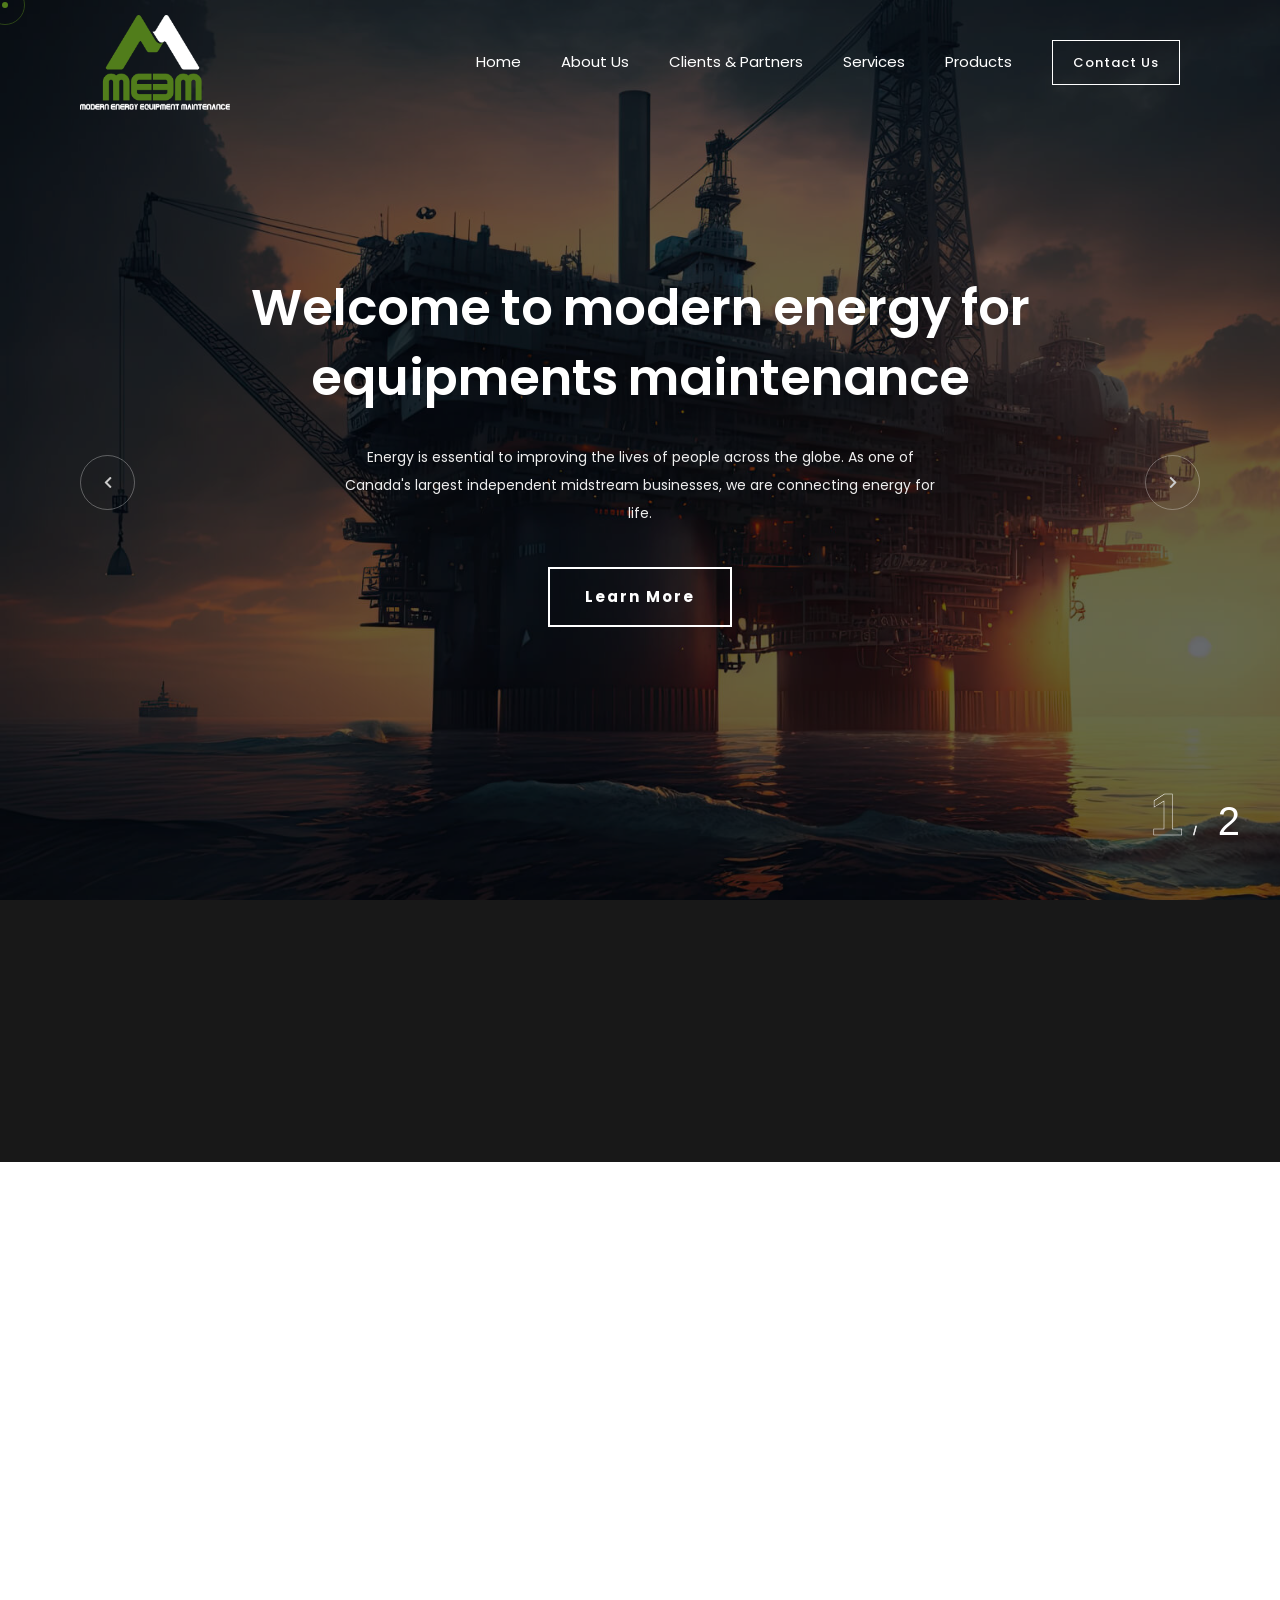
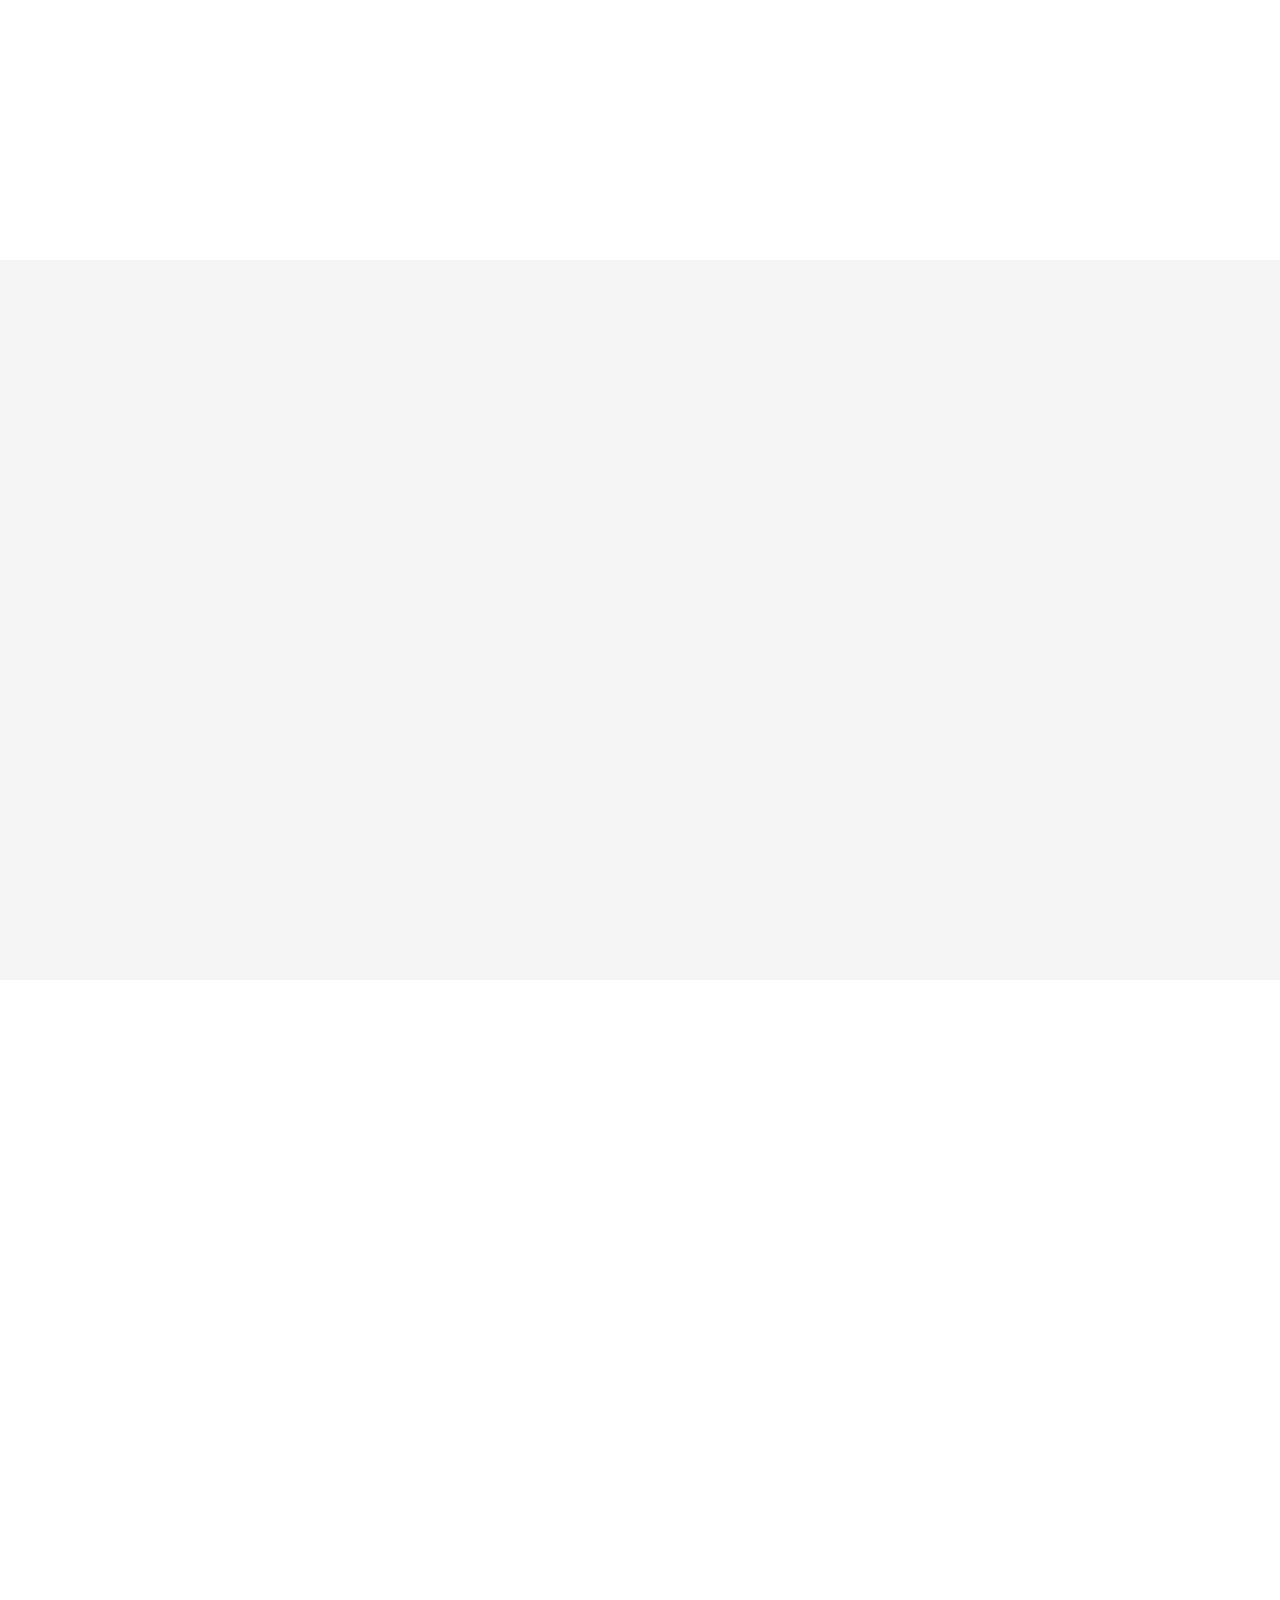
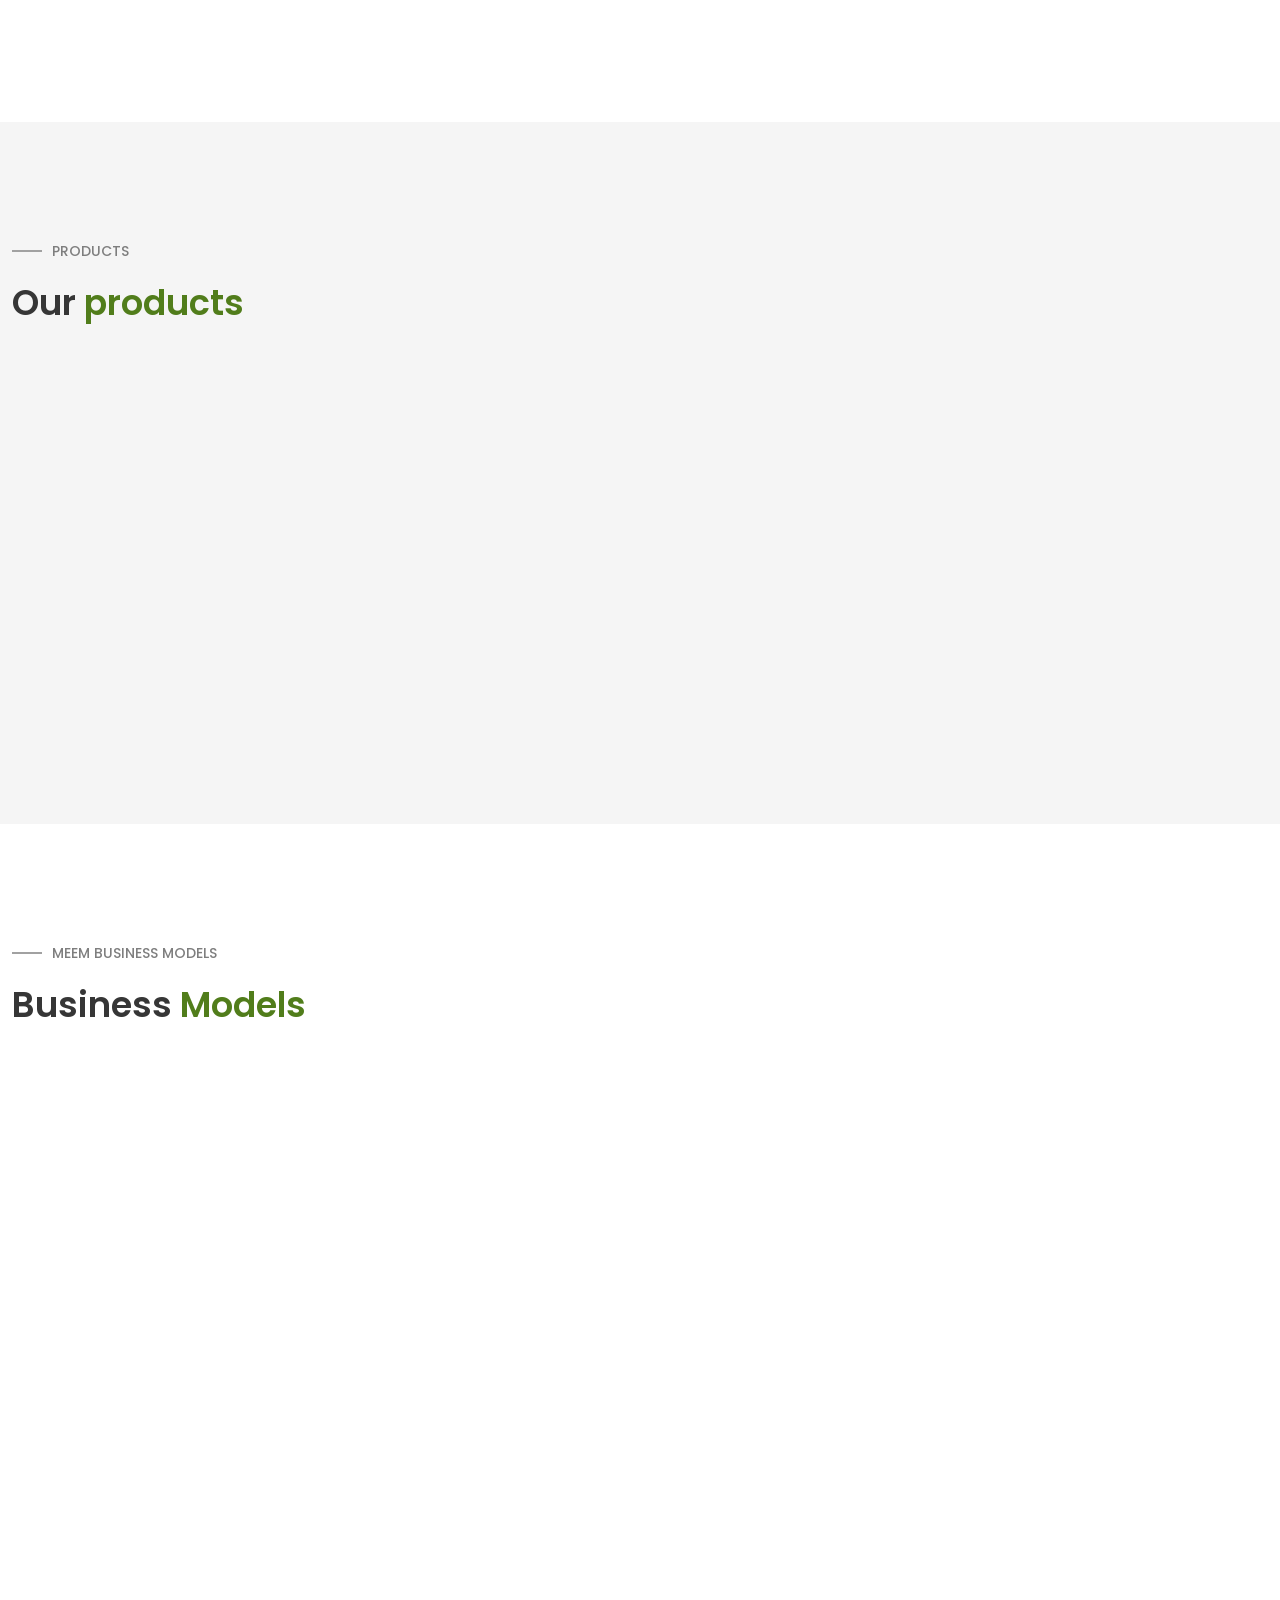
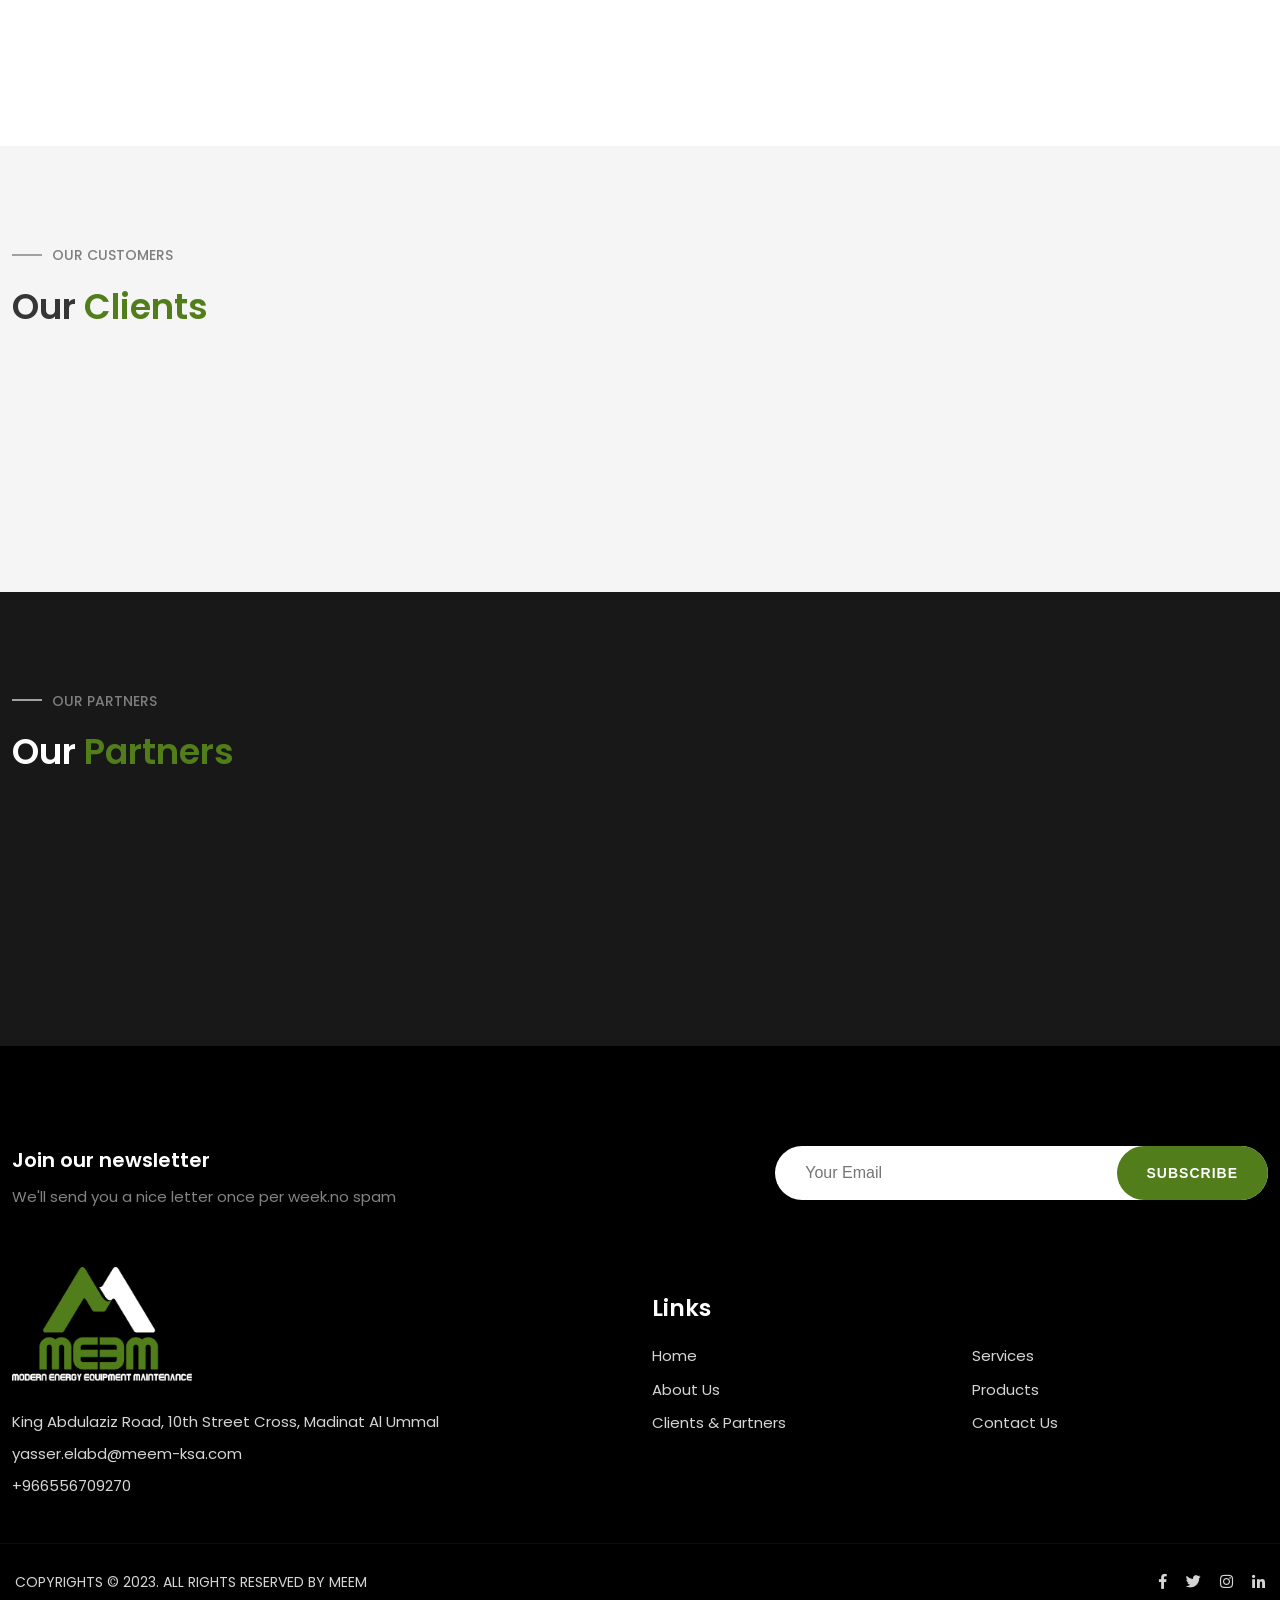
<file: index.html>
<!DOCTYPE html>
<html lang="zxx">

<head>
    <meta charset="utf-8">
    <meta http-equiv="X-UA-Compatible" content="IE=edge" />
    <meta name="viewport" content="width=device-width, initial-scale=1, maximum-scale=1" />
    <meta name="keywords" content="" />
    <meta name="description" content="" />
    <meta name="author" content="" />
    <title>MEEM</title>
    <link href="img/favicon.png" rel="icon" />
    <link href="https://fonts.googleapis.com/css2?family=Cabin:wght@700&family=Poppins:ital,wght@0,100;0,200;0,300;0,400;0,500;0,600;0,700;0,800;1,300;1,400&display=swap" rel="stylesheet">
    <link rel="shortcut icon" href="img/favicon.ico" />
    <link rel="stylesheet" href="css/owl.carousel.min.css" />
    <link rel="stylesheet" href="css/owl.theme.default.min.css" />
    <link rel="stylesheet" href="css/style.css" />
    <link rel="stylesheet" href="css/aos.css" />
</head>

<body>

    <div id="preloader">
    </div>


    <div class="progress-wrap cursor-pointer">
        <svg class="progress-circle svg-content" width="100%" height="100%" viewBox="-1 -1 102 102">
            <path d="M50,1 a49,49 0 0,1 0,98 a49,49 0 0,1 0,-98" />
        </svg>
    </div>


    <div class="mouse-cursor cursor-outer"></div>
    <div class="mouse-cursor cursor-inner"></div>

    <nav class="navbar navbar-expand-lg">
        <div class="container-fluid">

            <a class="logo" href="index.html">
                <img src="img/logo.png" alt="logo">
            </a>

            <button class="navbar-toggler" type="button" data-toggle="collapse" data-target="#navbarSupportedContent"
                aria-controls="navbarSupportedContent" aria-expanded="false" aria-label="Toggle navigation">
                <span class="icon-bar"><i class="fas fa-bars"></i></span>
            </button>

            <div class="collapse navbar-collapse" id="navbarSupportedContent">
                <ul class="navbar-nav ms-auto valign">
                    <li class="nav-item">
                        <a class="nav-link" href="index.html">Home</a>
                    </li>
                    <li class="nav-item">
                        <a class="nav-link" href="about.html">About Us</a>
                    </li>
                    <li class="nav-item">
                        <a class="nav-link" href="client.html">Clients & Partners</a>
                    </li>
                    <li class="nav-item">
                        <a class="nav-link" href="service.html">Services</a>
                    </li>
                    <li class="nav-item">
                        <a class="nav-link" href="product.html">Products</a>
                    </li>
                    <li class="nav-item">
                        <a class="nav-link" href="contact.html">
                            <button class="btn-curve btn-lit">
                                <span>Contact Us</span>
                            </button>
                        </a>
                    </li>
                </ul>
               
            </div>
        </div>
    </nav>


    <header class="slider slider-prlx fixed-slider text-center">
        <div class="swiper-container parallax-slider">
            <div class="swiper-wrapper">
                <div class="swiper-slide">
                    <div class="bg-img valign" data-background="img/slide/1.jpg" data-overlay-dark="6">
                        <div class="container">
                            <div class="row justify-content-center">
                                <div class="col-lg-12">
                                    <div class="caption center">
                                        <h1 data-splitting>Welcome to modern energy for 
                                             <br> equipments maintenance</h1>
                                        <p>Energy is essential to improving the lives of people across the globe. 
                                            As one of Canada's largest independent midstream businesses, 
                                            we are connecting energy for life.</p>
                                        <a href="about.html"><button  class="btn-curve btn-lit">
                                            <span>Learn More</span>
                                        </button></a>
                                    </div>
                                </div>
                            </div>
                        </div>
                    </div>
                </div>
                <div class="swiper-slide">
                    <div class="bg-img valign" data-background="img/slide/2.jpg" data-overlay-dark="6">
                        <div class="container">
                            <div class="row justify-content-center">
                                <div class="col-lg-12">
                                    <div class="caption center">
                                        <h1 data-splitting>Welcome to modern energy for 
                                             <br> equipments maintenance</h1>
                                        <p>Energy is essential to improving the lives of people across the globe. 
                                            As one of Canada's largest independent midstream businesses, 
                                            we are connecting energy for life.</p>
                                            <a href="about.html"><button  class="btn-curve btn-lit">
                                                <span>Learn More</span>
                                            </button></a>
                                    </div>
                                </div>
                            </div>
                        </div>
                    </div>
                </div>
                
            </div>

            <div class="setone setwo">
                <div class="swiper-button-next swiper-nav-ctrl next-ctrl cursor-pointer">
                    <i class="fas fa-chevron-right"></i>
                </div>
                <div class="swiper-button-prev swiper-nav-ctrl prev-ctrl cursor-pointer">
                    <i class="fas fa-chevron-left"></i>
                </div>
            </div>
            <div class="swiper-pagination top botm custom-font"></div>


        </div>
    </header>




    <div class="main-content">

        <div class="meem-section">
            <div class="container">
                <div class="row">
                    <div class="col-md-3 meem-box" data-aos="fade-up" data-aos-duration="3000">
                        <h2>M</h2>
                        <div class="meem-content">
                            <h3 class="wow" data-splitting>Maximizing</h3>
                            <h5 class="wow" data-splitting>Customers benefits</h5>
                        </div>
                    </div>
                    <div class="col-md-3 meem-box" data-aos="fade-up" data-aos-duration="3000">
                        <h2>E</h2>
                        <div class="meem-content">
                            <h3 class="wow" data-splitting>Embrace</h3>
                            <h5>Safety as a way of life</h5>
                        </div>
                    </div>
                    <div class="col-md-3 meem-box" data-aos="fade-up" data-aos-duration="3000">
                        <h2>E</h2>
                        <div class="meem-content">
                            <h3 class="wow" data-splitting>Empower</h3>
                            <h5>Our employees</h5>
                        </div>
                    </div>
                    <div class="col-md-3 meem-box" data-aos="fade-up" data-aos-duration="3000">
                        <h2>M</h2>
                        <div class="meem-content">
                            <h3 class="wow" data-splitting>Master</h3>
                            <h5 class="wow" data-splitting>Everything we do</h5>
                        </div>
                    </div>
                </div>
               
            </div>
        </div>
        <div class="about section-padding">
            <div class="container">
                <div class="row">
                    <div class="col-lg-8 valign" data-aos="fade-right" data-aos-duration="3000">
                        <div class="content">
                            <div class="sub-title">
                                <h6>About Us</h6>
                                <span></span>               
                            </div>
                            <h3 class="main-title wow" data-splitting>Who <span class="clr-main">we are</span></h3>
                            <p class="wow txt">MEEM is a Saudi Arabian Company that provides Oil & Gas 
                                Equipment Rentals for Drilling and Production Activities. Our 
                                equipment is offered  on rental, lease or direct sales bases along 
                                with a full range of spares and accessories. <br>
                                Apart from being a 100% Saudi Company (which is an 
                                IKTVA advantage), we were established to support the 
                                industry with a business model that allows our customers to 
                                reduce their Capex burden. We Specialize in Sand 
                                Management & Expendable clean up and flow back systems 
                                enabling our customers to tackle their variable market needs 
                                using OPEX budget rather than Capex. Our Well Testing 
                                Equipment is built to the highest industry standards "API6a, 
                                API16c, DNV 2.7- 1, ASME VIII DIV2" designed to enhance 
                                operability. <br>
                                In accordance with In-Kingdom Total Value Add (IKTVA) 
                                program, MEEM emboldens the evolution of a viable, cost- 
                                effective, industry-focused and globally competitive and 
                                efficient services offered by the best experienced engineers in 
                                the field.
                            </p>
                            <a href="about.html"><button class="btn-curve btn-lit readmore-btn wow">
                                <span>Read More</span>
                            </button></a>
                            
                        </div>
                    </div>
                    <div class="col-lg-4 about-img" data-aos="fade-left" data-aos-duration="3000">
                       <img src="img/about/abt-img.png" alt="">
                    </div>

                </div>
            </div>
        </div>

        <div class="mv-section section-padding">
            <div class="container">
                <div class="row">
                    <div class="col-md-6">
                        <div class="mission-vision" data-aos="fade-up" data-aos-delay="1000" data-aos-duration="3000">
                            <h3 class="wow" data-splitting>Our <span class="clr-main">Mission</span></h3>
                            <p>To become one of the first 100% Saudi service provider to support
                                the Oil & Gas service industry in the Kingdom.</p>
                        </div>
                        <div class="mission-vision mb-0" data-aos="fade-up" data-aos-delay="1000" data-aos-duration="3000">
                            <h3 class="wow" data-splitting>Our <span class="clr-main">Vision</span></h3>
                            <p>With a dedicated team of highly technical and service minded team, 
                                we at MEEM offer our customers a comprehensive fleet of rental 
                                equipment and services for use in a harsh natural environment. 
                                MEEM offers the offshore and onshore industry excellent surface 
                                equipment for well test and well clean-up operations.</p>
                        </div>
                    </div>
                    <div class="col-md-6" data-aos="fade-left" data-aos-delay="1000" data-aos-duration="3000">
                       <div class="mv-img"></div>
                    </div>
                </div>
            </div>
        </div>
        <div class="service-section section-padding">
            <div class="container">
                <div class="row">
                    <div class="col-lg-12" data-aos="fade-up" data-aos-duration="3000">
                        <div class="content">
                            <div class="sub-title">
                                <h6>What we do </h6>
                                <span></span>               
                            </div>
                            <h3 class="main-title wow" data-splitting>Our <span class="clr-main">Services</span></h3>
                            
                            <div class="service-carousel owl-carousel owl-theme">
                               
                                <div class="item">
                                    <div class="service-box" style="background-image: url(img/service/3.jpg);">
                                        <div class="service-content">
                                            <h2>Electromechanical Projects</h2>
                                            <p>Our electromechanical services stand as a testament to our commitment to innovation and excellence. We undertake comprehensive electromechanical projects, integrating mechanical and electrical components seamlessly, ensuring optimum functionality and reliability. We focus on delivering solutions that are efficient, sustainable, and tailored to meet the unique requirements of the oil and gas sector.</p>
                                            <a href="service-details.html"><button class="btn-curve btn-lit readmore-btn sm-btn wow">
                                                <span>Read More</span>
                                            </button></a>
                                        </div>
                                    </div>
                                   
                                </div>
                                <div class="item">
                                    <div class="service-box" style="background-image: url(img/service/2.jpg);">
                                        <div class="service-content">
                                            <h2>Equipment Design</h2>
                                            <p>Our expertise in equipment design is unrivaled. We engineer cutting-edge equipment solutions that are robust, reliable, and tailored to meet the specific needs of our clients. We emphasize precision and innovation, developing equipment that not only meets the rigorous demands of the industry but also enhances operational efficiency and productivity.</p>
                                            <a href="service-details.html"><button class="btn-curve btn-lit readmore-btn sm-btn wow">
                                                <span>Read More</span>
                                            </button></a>
                                        </div>
                                    </div>
                                   
                                </div>
                                <div class="item">
                                    <div class="service-box" style="background-image: url(img/service/1.jpg);">
                                        <div class="service-content">
                                            <h2>Engineering</h2>
                                            <p>MEEM prides itself on offering expert engineering services. Our seasoned team of engineers is dedicated to providing industry-focused, globally competitive, and cost-effective solutions. Leveraging advanced engineering principles, we address the unique challenges of the oil and gas industry, ensuring our clients receive the highest levels of service quality and satisfaction.</p>
                                            <a href="service-details.html"><button class="btn-curve btn-lit readmore-btn sm-btn wow">
                                                <span>Read More</span>
                                            </button></a>
                                        </div>
                                    </div>
                                   
                                </div>
                            </div>
                        </div>
                    </div>
                   

                </div>
            </div>
        </div>

        <div class="service-section product-section section-padding">
            <div class="container">
                <div class="row">
                    <div class="col-lg-12">
                        <div class="content">
                            <div class="sub-title">
                                <h6>Products</h6>
                                <span></span>               
                            </div>
                            <h3 class="main-title wow" data-splitting>Our <span class="clr-main">products</span></h3>
                            
                            <div class="product-carousel owl-carousel owl-theme" data-aos="fade-up" data-aos-duration="3000">
                                <div class="item">
                                    <div class="service-box" style="background-image: url(img/product/1.jpg);">
                                        <div class="product-content">
                                            <h4>Oil and Gas Rentals</h4>
                                            <p>We provide a broad spectrum of rental equipment, ideal for drilling and production activities. Our rental solutions are flexible, cost-effective, and designed to reduce the Capex burden of our clients, allowing them to operate with efficiency and reliability.</p>
                                            <a href="oil-gas.html"><div class="pro-arrow">
                                                <svg width="17" height="18" viewBox="0 0 17 18" fill="none" xmlns="http://www.w3.org/2000/svg">
                                                    <path d="M15.8567 1.20969C15.8429 0.797336 15.4975 0.47423 15.0851 0.488009L8.36551 0.712544C7.95316 0.726322 7.63005 1.07177 7.64383 1.48412C7.65761 1.89647 8.00306 2.21958 8.41541 2.2058L14.3884 2.00621L14.588 7.97922C14.6018 8.39157 14.9472 8.71468 15.3596 8.7009C15.7719 8.68712 16.095 8.34167 16.0813 7.92932L15.8567 1.20969ZM1.36883 17.0196L15.6557 1.74494L14.5645 0.724332L0.277657 15.999L1.36883 17.0196Z"/>
                                                </svg>
                                                    
                                            </div></a>
                                        </div>
                                    </div>
                                   
                                </div>
                                <div class="item">
                                    <div class="service-box" style="background-image: url(img/product/2.jpg);">
                                        <div class="product-content">
                                            <h4>Slickline</h4>
                                            <p>We offer the highest standard of customer service, with technical support both before and after sales. We offer operating, assembly, and disassembly instructions for a wide array of our wireline and slickline assemblies.</p>
                                            <a href="slickline.html"><div class="pro-arrow">
                                                <svg width="17" height="18" viewBox="0 0 17 18" fill="none" xmlns="http://www.w3.org/2000/svg">
                                                    <path d="M15.8567 1.20969C15.8429 0.797336 15.4975 0.47423 15.0851 0.488009L8.36551 0.712544C7.95316 0.726322 7.63005 1.07177 7.64383 1.48412C7.65761 1.89647 8.00306 2.21958 8.41541 2.2058L14.3884 2.00621L14.588 7.97922C14.6018 8.39157 14.9472 8.71468 15.3596 8.7009C15.7719 8.68712 16.095 8.34167 16.0813 7.92932L15.8567 1.20969ZM1.36883 17.0196L15.6557 1.74494L14.5645 0.724332L0.277657 15.999L1.36883 17.0196Z"/>
                                                </svg>
                                                    
                                            </div></a>
                                        </div>
                                    </div>
                                   
                                </div>
                                <div class="item">
                                    <div class="service-box" style="background-image: url(img/product/3.jpg);">
                                        <div class="product-content">
                                            <h4>Steam Boilers</h4>
                                            <p>Our advanced steam boilers are engineered to meet the stringent demands of the oil and gas sector. These boilers are robust, efficient, and designed to enhance operational performance, providing a continuous and reliable supply of steam for various applications.</p>
                                            <a href="steam-boilers.html"><div class="pro-arrow">
                                                <svg width="17" height="18" viewBox="0 0 17 18" fill="none" xmlns="http://www.w3.org/2000/svg">
                                                    <path d="M15.8567 1.20969C15.8429 0.797336 15.4975 0.47423 15.0851 0.488009L8.36551 0.712544C7.95316 0.726322 7.63005 1.07177 7.64383 1.48412C7.65761 1.89647 8.00306 2.21958 8.41541 2.2058L14.3884 2.00621L14.588 7.97922C14.6018 8.39157 14.9472 8.71468 15.3596 8.7009C15.7719 8.68712 16.095 8.34167 16.0813 7.92932L15.8567 1.20969ZM1.36883 17.0196L15.6557 1.74494L14.5645 0.724332L0.277657 15.999L1.36883 17.0196Z"/>
                                                </svg>
                                                    
                                            </div></a>
                                        </div>
                                    </div>
                                   
                                </div>
                                <div class="item">
                                    <div class="service-box" style="background-image: url(img/product/3.jpg);">
                                        <div class="product-content">
                                            <h4>Surface Well Testing</h4>
                                            <p>We specialize in comprehensive surface well testing solutions, designed to ascertain reservoir productivity, fluid properties, and overall well performance. Our testing equipment is built to the highest industry standards, ensuring accurate and reliable results every time.</p>
                                            <a href="surface.html"><div class="pro-arrow">
                                                <svg width="17" height="18" viewBox="0 0 17 18" fill="none" xmlns="http://www.w3.org/2000/svg">
                                                    <path d="M15.8567 1.20969C15.8429 0.797336 15.4975 0.47423 15.0851 0.488009L8.36551 0.712544C7.95316 0.726322 7.63005 1.07177 7.64383 1.48412C7.65761 1.89647 8.00306 2.21958 8.41541 2.2058L14.3884 2.00621L14.588 7.97922C14.6018 8.39157 14.9472 8.71468 15.3596 8.7009C15.7719 8.68712 16.095 8.34167 16.0813 7.92932L15.8567 1.20969ZM1.36883 17.0196L15.6557 1.74494L14.5645 0.724332L0.277657 15.999L1.36883 17.0196Z"/>
                                                </svg>
                                                    
                                            </div></a>
                                        </div>
                                    </div>
                                   
                                </div>
                            </div>
                        </div>
                    </div>
                   

                </div>
            </div>
        </div>

        <div class="business-section service-section section-padding">
            <div class="container">
                <div class="row">
                    <div class="col-lg-12">
                        <div class="content">
                            <div class="sub-title">
                                <h6>Meem business models</h6>
                                <span></span>               
                            </div>
                            <h3 class="main-title wow" data-splitting>Business <span class="clr-main">Models</span></h3>
                            
                            <div class="row">
                                <div class="col-md-5" data-aos="fade-up" data-aos-duration="3000">
                                    <div class="service-box" style="background-image: url(img/business/1.jpg);">
                                        <div class="service-content">
                                   
                                            <h2>Drilling accessories</h2>
                                        </div>
                                    </div>
                                </div>
                                <div class="col-md-7">
                                    <div class="row">
                                        <div class="col-md-6" data-aos="fade-up" data-aos-duration="3000">
                                            <div class="service-box" style="background-image: url(img/business/2.jpg);">
                                                <div class="service-content">
                                                    <h2>Equipment Lease to own</h2>
                                                   
                                                </div>
                                            </div>
                                        </div>
                                        <div class="col-md-6" data-aos="fade-up" data-aos-duration="3000">
                                            <div class="service-box" style="background-image: url(img/business/3.jpg);">
                                                <div class="service-content">
                                                    <h2>Equipment Maintenance</h2>
                                                   
                                                </div>
                                            </div>
                                        </div>
                                    </div>
                                </div>
                                <div class="col-md-12">
                                    <div class="row">
                                        <div class="col-md-3" data-aos="fade-up" data-aos-duration="3000">
                                            <div class="service-box" style="background-image: url(img/business/5.jpg);">
                                                <div class="service-content">
                                                    <h2>Equipment Redesign / Engineering</h2>
                                                   
                                                </div>
                                            </div>
                                        </div>
                                        <div class="col-md-3" data-aos="fade-up" data-aos-duration="3000">
                                            <div class="service-box" style="background-image: url(img/business/6.jpg);">
                                                <div class="service-content">
                                                    <h2>Equipment lease</h2>
                                                   
                                                </div>
                                            </div>
                                        </div>
                                        <div class="col-md-3" data-aos="fade-up" data-aos-duration="3000">
                                            <div class="service-box" style="background-image: url(img/business/8.jpg);">
                                                <div class="service-content">
                                                    <h2>Equipment Sales</h2>
                                                   
                                                </div>
                                            </div>
                                        </div>
                                   
                                        <div class="col-md-3" data-aos="fade-up" data-aos-duration="3000">
                                            <div class="service-box" style="background-image: url(img/business/7.jpg);">
                                                <div class="service-content">
                                                    <h2>Spare parts sales</h2>
                                                   
                                                </div>
                                            </div>
                                        </div>
                                       
                                    </div>
                                </div>
                               
                            </div>
                        </div>
                    </div>
                   

                </div>
            </div>
        </div>

        <div class="client-section section-padding">
            <div class="container">
                <div class="row">
                    <div class="col-lg-12">
                        <div class="content">
                            <div class="sub-title">
                                <h6>Our Customers</h6>
                                <span></span>               
                            </div>
                            <h3 class="main-title wow" data-splitting>Our <span class="clr-main">Clients</span></h3>
                        </div>
                    </div>
                    <div class="col-md-12 logo-carsl" data-aos="fade-up" data-aos-duration="3000">
                        <div class="client-carousel owl-carousel owl-theme logo-images">
                            <div class="item">
                               <img src="img/client/logo-1.png" alt="">
                            </div>
                            <div class="item">
                                <img src="img/client/logo-2.png" alt="">
                            </div>
                            <div class="item">
                                <img src="img/client/logo-3.png" alt="">
                            </div>
                            <div class="item">
                                <img src="img/client/logo-4.png" alt="">
                            </div>
                            <div class="item">
                                <img src="img/client/logo-5.png" alt="">
                            </div>
                            <div class="item">
                                <img src="img/client/logo-6.png" alt="">
                            </div>
                            <div class="item">
                                <img src="img/client/logo-7.png" alt="">
                            </div>
                            <div class="item">
                                <img src="img/client/logo-8.png" alt="">
                            </div>
                            <div class="item">
                                <img src="img/client/logo-9.png" alt="">
                            </div>
                            <div class="item">
                                <img src="img/client/logo-10.png" alt="">
                            </div>
                        </div>
                    </div>
                </div>
            </div>
        </div>

        <div class="partner-section section-padding">
            <div class="container">
                <div class="row">
                    <div class="col-lg-12">
                        <div class="content">
                            <div class="sub-title">
                                <h6>Our Partners</h6>
                                <span></span>               
                            </div>
                            <h3 class="main-title wow" data-splitting>Our <span class="clr-main">Partners</span></h3>
                        </div>
                    </div>
                    <div class="col-md-12 logo-carsl" data-aos="fade-up" data-aos-duration="3000">
                        <div class="partner-carousel owl-carousel owl-theme logo-images">
                            <div class="item">
                               <img src="img/partner/part-logo-1.png" alt="">
                            </div>
                            <div class="item">
                                <img src="img/partner/part-logo-2.png" alt="">
                            </div>
                            <div class="item">
                                <img src="img/partner/part-logo-3.png" alt="">
                            </div>
                            <div class="item">
                                <img src="img/partner/part-logo-4.png" alt="">
                            </div>
                            <div class="item">
                                <img src="img/partner/part-logo-1.png" alt="">
                             </div>
                             <div class="item">
                                 <img src="img/partner/part-logo-2.png" alt="">
                             </div>
                             <div class="item">
                                 <img src="img/partner/part-logo-3.png" alt="">
                             </div>
                             <div class="item">
                                 <img src="img/partner/part-logo-4.png" alt="">
                             </div>
                        </div>
                    </div>
                </div>
            </div>
        </div>

        <footer>
            <div class="container">
                <div class="newsletter">
                    <div class="row">
                        <div class="col-md-6">
                            <h4>Join our newsletter</h4>
                            <p>We'll send you a nice letter once per week.no spam</p>
                        </div>
                        <div class="col-md-6">
                            <form>
                                <div class="form-group custom-font">
                                    <input type="email" name="subscribe" placeholder="Your Email">
                                    <button class="cursor-pointer">Subscribe</button>
                                </div>
                            </form>
                        </div>
                    </div>
                </div>
                <div class="row">
                    <div class="col-md-6">
                        <div class="footer-img">
                            <img src="img/logo.png" alt="">
                            <h6><a href="#">King Abdulaziz Road, 10th Street Cross, Madinat Al Ummal</a></h6>
                            <h6><a href="mailto:yasser.elabd@meem-ksa.com">yasser.elabd@meem-ksa.com</a></h6>
                            <h6><a href="tel:966556709270">+966556709270</a></h6>
                        </div>
                    </div>
                    <div class="col-md-6">
                        <div class="quick-links">
                            <div class="row">
                                <h4>Links</h4>
                                <div class="col-md-6">
                                    <ul>
                                        <li><a href="index.html">Home</a></li>
                                        <li><a href="about.html">About Us</a></li>
                                        <li><a href="client.html">Clients & Partners</a></li>
                                    </ul>
                                </div>
                                <div class="col-md-6">
                                    <ul>
                                        <li><a href="service.html">Services</a></li>
                                        <li><a href="product.html">Products</a></li>
                                        <li><a href="contact.html">Contact Us </a></li>
                                    </ul>
                                </div>
                            </div>
                        </div>
                       
                    </div>
                </div>
            </div>
            <hr>
            <div class="container bottom-footer">
                <div class="row">
                    <div class="col-md-6">
                        <a href="#" class="copyright">COPYRIGHTS © 2023. ALL RIGHTS RESERVED BY MEEM</a>
                    </div>
                    <div class="col-md-6">
                        <div class="social">
                            <a href="#" class="icon">
                                <i class="fab fa-facebook-f"></i>
                            </a>
                            <a href="#" class="icon">
                                <i class="fab fa-twitter"></i>
                            </a>
                            <a href="#" class="icon">
                                <i class="fab fa-instagram"></i>
                            </a>
                            <a href="#" class="icon">
                                <i class="fab fa-linkedin-in"></i>
                            </a>
                        </div>
                    </div>
                </div>
            </div>
        </footer>

    </div>







    <script src="js/jquery-3.0.0.min.js"></script>
    <script src="js/plugins.js"></script>
    <script src="js/owl.carousel.min.js"></script>
    <script src="js/scripts.js"></script>
    <script src="js/aos.js"></script>
    <script>
        AOS.init({
            disable: 'mobile'
        });
    </script>

    <script>
        $('.service-carousel').owlCarousel({
            autoplay: true,
            autoplayTimeout: 5000,
            loop: true,
            margin: 10,
            nav: true,
            responsive: {
                0: {
                    items: 1
                },
                600: {
                    items: 1
                },
                1000: {
                    items: 3
                }
            }
        })
        $('.product-carousel').owlCarousel({
            autoplay: true,
            autoplayTimeout: 5000,
            loop: true,
            margin: 10,
            nav: true,
            responsive: {
                0: {
                    items: 1
                },
                600: {
                    items: 1
                },
                1000: {
                    items: 4
                }
            }
        })
        $('.client-carousel').owlCarousel({
            autoplay: true,
            autoplayTimeout: 5000,
            loop: true,
            margin: 10,
            nav: true,
            responsive: {
                0: {
                    items: 1
                },
                600: {
                    items: 1
                },
                1000: {
                    items: 5
                }
            }
        })
        $('.partner-carousel').owlCarousel({
            autoplay: true,
            autoplayTimeout: 5000,
            loop: true,
            margin: 10,
            nav: true,
            responsive: {
                0: {
                    items: 1
                },
                600: {
                    items: 1
                },
                1000: {
                    items: 5
                }
            }
        })
    </script>

</body>

</html>
</file>
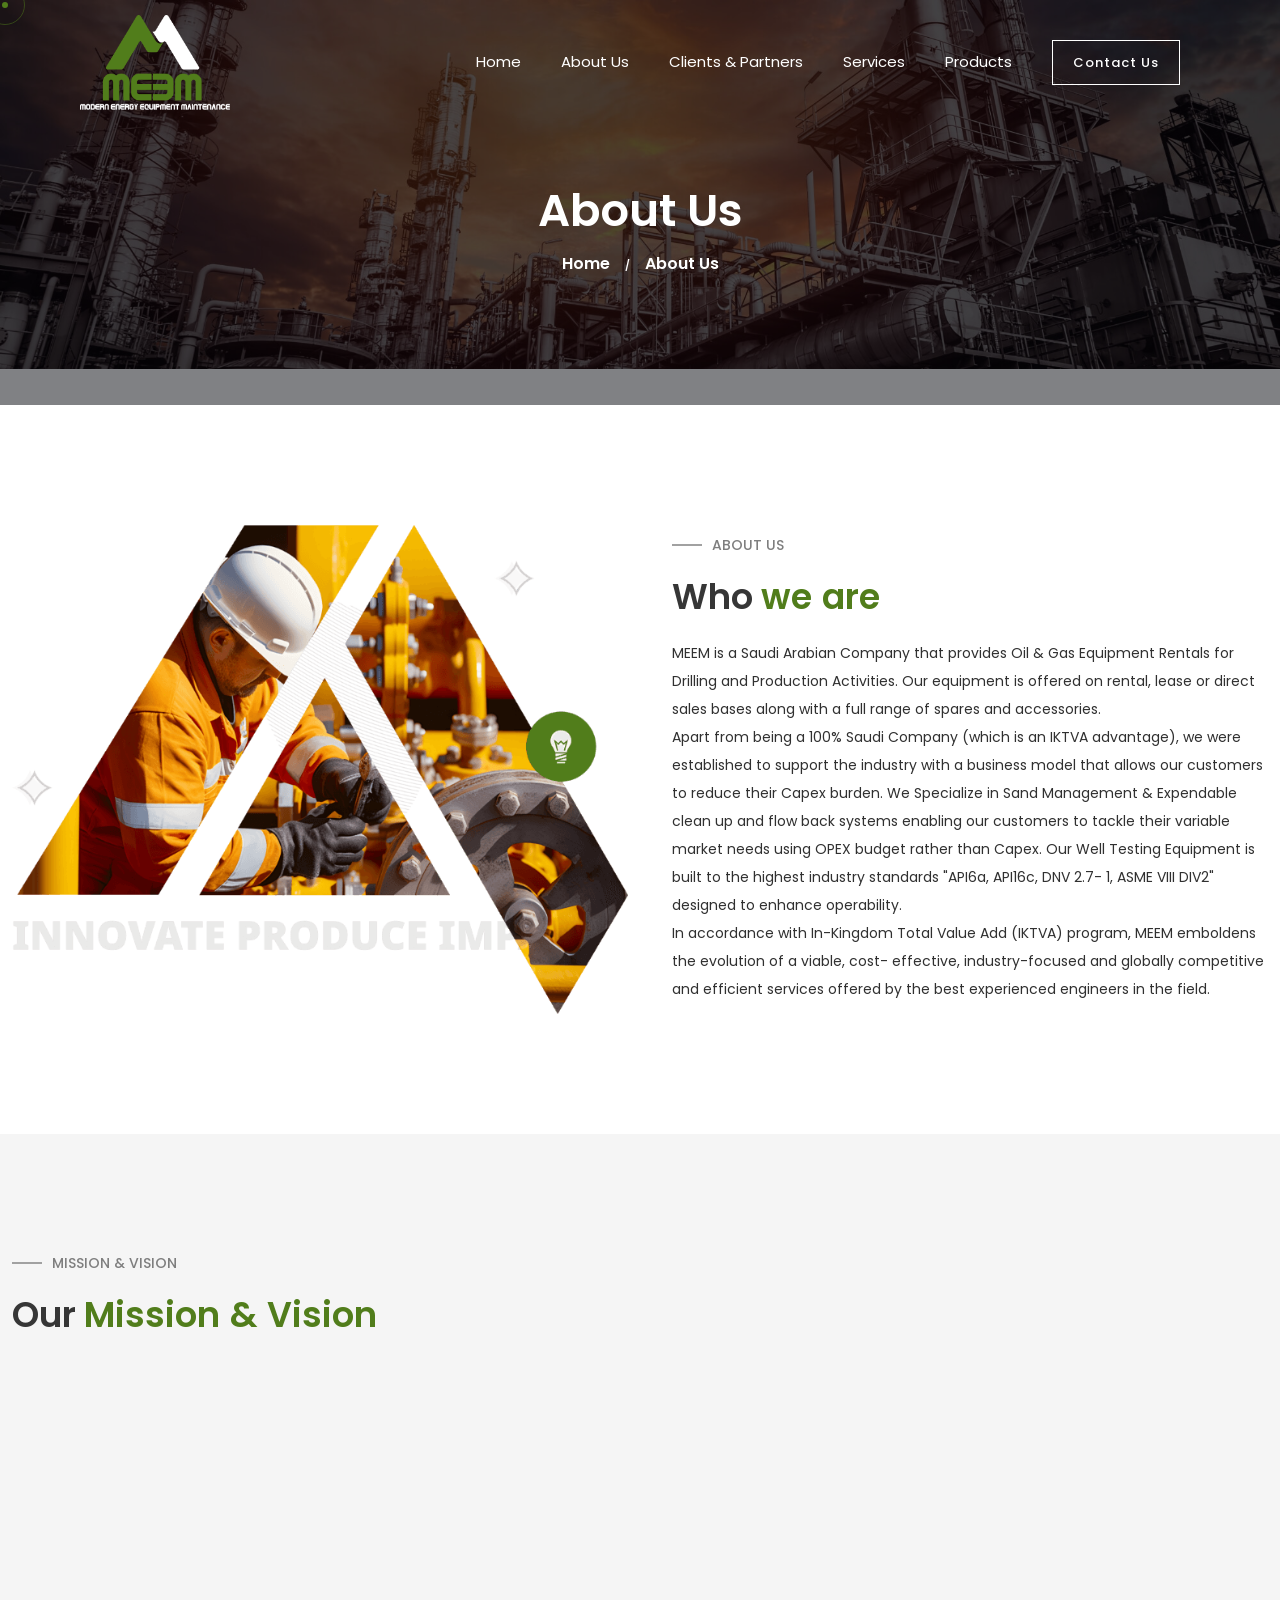
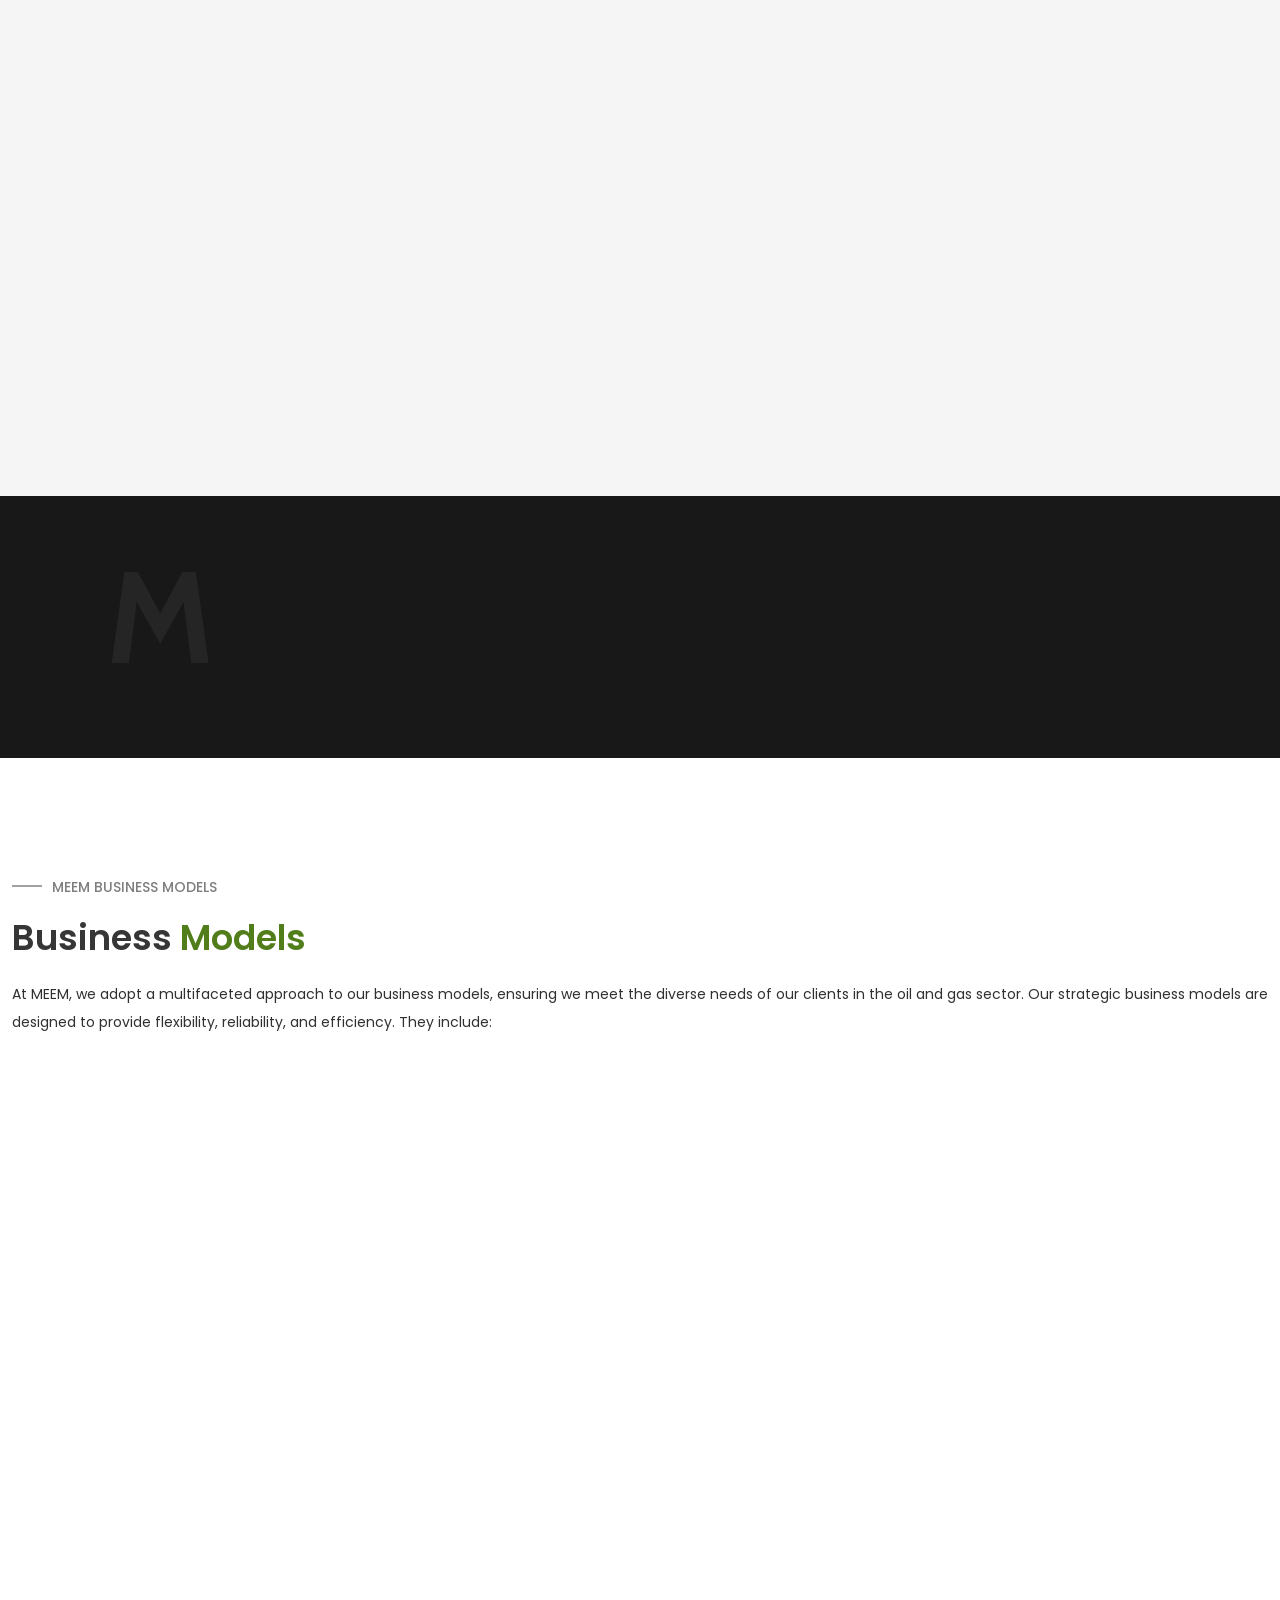
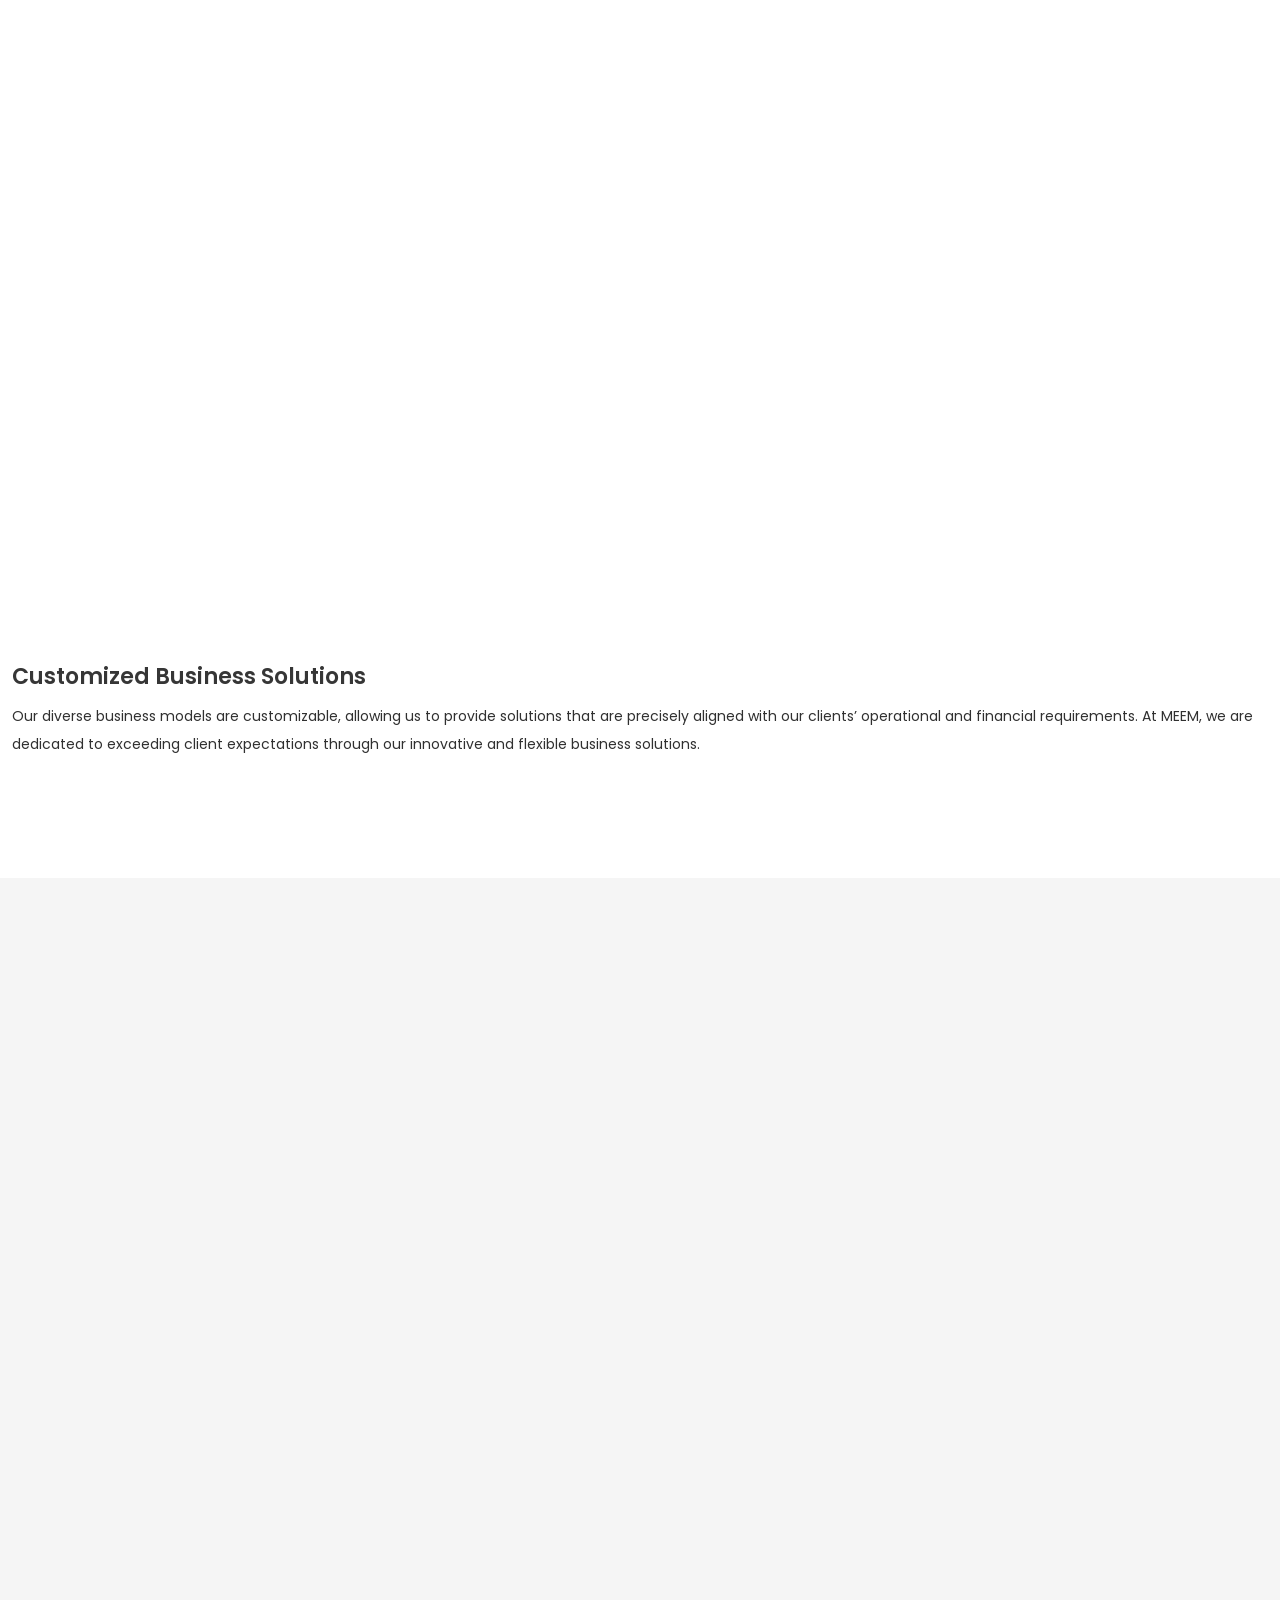
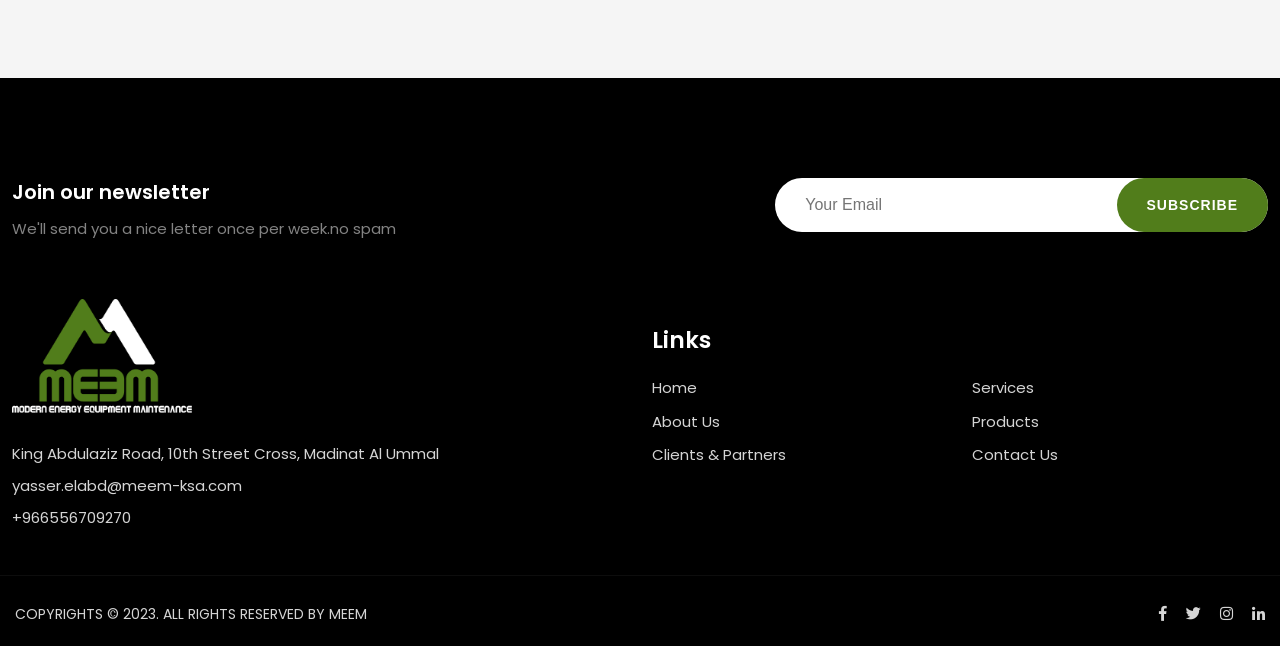
<file: about.html>
<!DOCTYPE html>
<html lang="zxx">

<head>
    <meta charset="utf-8">
    <meta http-equiv="X-UA-Compatible" content="IE=edge" />
    <meta name="viewport" content="width=device-width, initial-scale=1, maximum-scale=1" />
    <meta name="keywords" content="" />
    <meta name="description" content="" />
    <meta name="author" content="" />
    <title>MEEM</title>
    <link href="img/favicon.png" rel="icon" />
    <link href="https://fonts.googleapis.com/css2?family=Cabin:wght@700&family=Poppins:ital,wght@0,100;0,200;0,300;0,400;0,500;0,600;0,700;0,800;1,300;1,400&display=swap" rel="stylesheet">
    <link rel="shortcut icon" href="img/favicon.ico" />
    <link rel="stylesheet" href="css/owl.carousel.min.css" />
    <link rel="stylesheet" href="css/owl.theme.default.min.css" />
    <link rel="stylesheet" href="css/style.css" />
    <link rel="stylesheet" href="css/aos.css" />

</head>

<body>

    <div id="preloader">
    </div>


    <div class="progress-wrap cursor-pointer">
        <svg class="progress-circle svg-content" width="100%" height="100%" viewBox="-1 -1 102 102">
            <path d="M50,1 a49,49 0 0,1 0,98 a49,49 0 0,1 0,-98" />
        </svg>
    </div>


    <div class="mouse-cursor cursor-outer"></div>
    <div class="mouse-cursor cursor-inner"></div>

    <nav class="navbar navbar-expand-lg">
        <div class="container-fluid">

            <a class="logo" href="index.html">
                <img src="img/logo.png" alt="logo">
            </a>

            <button class="navbar-toggler" type="button" data-toggle="collapse" data-target="#navbarSupportedContent"
                aria-controls="navbarSupportedContent" aria-expanded="false" aria-label="Toggle navigation">
                <span class="icon-bar"><i class="fas fa-bars"></i></span>
            </button>

            <div class="collapse navbar-collapse" id="navbarSupportedContent">
                <ul class="navbar-nav ms-auto valign">
                    <li class="nav-item">
                        <a class="nav-link" href="index.html">Home</a>
                    </li>
                    <li class="nav-item">
                        <a class="nav-link" href="about.html">About Us</a>
                    </li>
                    <li class="nav-item">
                        <a class="nav-link" href="client.html">Clients & Partners</a>
                    </li>
                    <li class="nav-item">
                        <a class="nav-link" href="service.html">Services</a>
                    </li>
                    <li class="nav-item">
                        <a class="nav-link" href="product.html">Products</a>
                    </li>
                    <li class="nav-item">
                        <a class="nav-link" href="contact.html">
                            <button class="btn-curve btn-lit">
                                <span>Contact Us</span>
                            </button>
                        </a>
                    </li>
                </ul>
               
            </div>
        </div>
    </nav>


    <header class="pages-header bg-img valign parallaxie" data-background="img/slide/inner.jpg" data-overlay-dark="5">
        <div class="container">
            <div class="row">
                <div class="col-lg-12">
                    <div class="cont text-center">
                        <h1>About Us</h1>
                        <div class="path">
                            <a href="index.html">Home</a><span>/</span><a href="about.html" class="active">About Us</a>
                        </div>
                    </div>
                </div>
            </div>
        </div>
    </header>




    <div class="main-content about-page">

     
        <div class="about section-padding">
            <div class="container">
                <div class="row d-flex align-items-center">
                    <div class="col-lg-6" data-aos="fade-right" data-aos-duration="1000">
                        <img src="img/about/about-main-2.png" alt="">
                     </div>
                    <div class="col-lg-6 valign" data-aos="fade-left" data-aos-duration="1000">
                        <div class="content-inner">
                            <div class="sub-title">
                                <h6>About Us</h6>
                                <span></span>               
                            </div>
                            <h3 class="main-title wow" data-splitting>Who <span class="clr-main">we are</span></h3>
                            <p class="wow txt">MEEM is a Saudi Arabian Company that provides Oil & Gas 
                                Equipment Rentals for Drilling and Production Activities. Our 
                                equipment is offered  on rental, lease or direct sales bases along 
                                with a full range of spares and accessories. <br>
                                Apart from being a 100% Saudi Company (which is an 
                                IKTVA advantage), we were established to support the 
                                industry with a business model that allows our customers to 
                                reduce their Capex burden. We Specialize in Sand 
                                Management & Expendable clean up and flow back systems 
                                enabling our customers to tackle their variable market needs 
                                using OPEX budget rather than Capex. Our Well Testing 
                                Equipment is built to the highest industry standards "API6a, 
                                API16c, DNV 2.7- 1, ASME VIII DIV2" designed to enhance 
                                operability. <br>
                                In accordance with In-Kingdom Total Value Add (IKTVA) 
                                program, MEEM emboldens the evolution of a viable, cost- 
                                effective, industry-focused and globally competitive and 
                                efficient services offered by the best experienced engineers in 
                                the field.
                            </p>
                           
                            
                        </div>
                    </div>
                    

                </div>
            </div>
        </div>

        <div class="mv-section section-padding">
            <div class="container">
                <div class="row">
                    <div class="col-md-12 mb-20">
                        <div class="sub-title">
                            <h6>Mission & Vision</h6>
                            <span></span>               
                        </div>
                        <h3 class="main-title wow" data-splitting>Our <span class="clr-main">Mission & Vision</span></h3>
                    </div>
                    <div class="col-md-6" data-aos="fade-up">
                        <div class="mv-image">
                            <img src="img/about/abt-inner.png" alt="" class="mv-img1">
                            <img src="img/about/circle.png" alt="" class="mv-img2">
                        </div>

                    </div>
                    <div class="col-md-6 valign">
                        <div class="vm-content">
                            <div class="mission-vision" data-aos="fade-up">
                                <h3 class="wow" data-splitting>Our <span class="clr-main">Mission</span></h3>
                                <p>To become one of the first 100% Saudi service provider to support
                                    the Oil & Gas service industry in the Kingdom.</p>
                            </div>
                            <div class="mission-vision mb-0" data-aos="fade-up">
                                <h3 class="wow" data-splitting>Our <span class="clr-main">Vision</span></h3>
                                <p>With a dedicated team of highly technical and service minded team, 
                                    we at MEEM offer our customers a comprehensive fleet of rental 
                                    equipment and services for use in a harsh natural environment. 
                                    MEEM offers the offshore and onshore industry excellent surface 
                                    equipment for well test and well clean-up operations.</p>
                            </div>
                        </div>
                       
                    </div>

                   
                </div>
            </div>
        </div>
        <div class="meem-section">
            <div class="container">
                <div class="row">
                    <div class="col-md-3 meem-box">
                        <h2>M</h2>
                        <div class="meem-content" data-aos="fade-up">
                            <h3 class="wow" data-splitting>Maximizing</h3>
                            <h5 class="wow" data-splitting>Customers benefits</h5>
                        </div>
                    </div>
                    <div class="col-md-3 meem-box" data-aos="fade-up">
                        <h2>E</h2>
                        <div class="meem-content">
                            <h3 class="wow" data-splitting>Embrace</h3>
                            <h5>Safety as a way of life</h5>
                        </div>
                    </div>
                    <div class="col-md-3 meem-box" data-aos="fade-up">
                        <h2>E</h2>
                        <div class="meem-content">
                            <h3 class="wow" data-splitting>Empower</h3>
                            <h5>Our employees</h5>
                        </div>
                    </div>
                    <div class="col-md-3 meem-box" data-aos="fade-up">
                        <h2>M</h2>
                        <div class="meem-content">
                            <h3 class="wow" data-splitting>Master</h3>
                            <h5 class="wow" data-splitting>Everything we do</h5>
                        </div>
                    </div>
                </div>
               
            </div>
        </div>

        <div class="business-section service-section section-padding">
            <div class="container">
                <div class="row">
                    <div class="col-lg-12">
                        <div class="content">
                            <div class="sub-title">
                                <h6>Meem business models</h6>
                                <span></span>               
                            </div>
                            <h3 class="main-title wow" data-splitting>Business <span class="clr-main">Models</span></h3>
                            <p>At MEEM, we adopt a multifaceted approach to our business models, ensuring we meet the diverse needs of our clients in the oil and gas sector. Our strategic business models are designed to provide flexibility, reliability, and efficiency. They include:</p>
                            <div class="row">
                                <div class="business-area" data-aos="fade-up">
                                    <div class="row d-flex align-items-center flex-column flex-md-row">
                                        <div class="col-lg-1">
                                            <h5>01</h5>
                                        </div>
                                        <div class="col-lg-3">
                                            <h2>Drilling Accessories</h2>
                                        </div>
                                
                                        <div class="col-lg-8">
                                            <p>We supply a comprehensive range of high-quality drilling accessories, essential for efficient and effective drilling operations. Our accessories are designed to meet the rigorous demands of the oil and gas industry, ensuring optimum performance and durability.</p>
                                        </div>
                                    </div>
                                </div>
                                <div class="business-area" data-aos="fade-up">
                                    <div class="row d-flex align-items-center flex-column flex-md-row">
                                        <div class="col-lg-1">
                                            <h5>02</h5>
                                        </div>
                                        <div class="col-lg-3">
                                            <h2>Equipment Lease to Own</h2>
                                        </div>
                                       
                                        <div class="col-lg-8">
                                            <p>Our lease-to-own model provides clients with a flexible and cost-effective solution to acquire essential equipment. It offers the advantage of utilizing the equipment immediately with the option to purchase at the end of the lease term, optimizing financial flexibility.</p>
                                        </div>
                                    </div>
                                </div>
                                <div class="business-area" data-aos="fade-up">
                                    <div class="row d-flex align-items-center flex-column flex-md-row">
                                        <div class="col-lg-1">
                                            <h5>03</h5>
                                        </div>
                                        <div class="col-lg-3">
                                            <h2>Equipment Maintenance</h2>
                                        </div>
                               
                                        <div class="col-lg-8">
                                            <p>Our expert team provides exceptional equipment maintenance services, ensuring the longevity and optimal functionality of your equipment. We emphasize preventive maintenance and timely repairs, minimizing downtime and maintaining operational efficiency.</p>
                                        </div>
                                    </div>
                                </div>
                                <div class="business-area" data-aos="fade-up">
                                    <div class="row d-flex align-items-center flex-column flex-md-row">
                                        <div class="col-lg-1">
                                            <h5>04</h5>
                                        </div>
                                        <div class="col-lg-3">
                                            <h2>Equipment Redesign & Engineering</h2>
                                        </div>
                                   
                                        <div class="col-lg-8">
                                            <p>We offer innovative equipment redesign and engineering solutions, optimizing the performance and reliability of equipment. Our experienced engineers utilize advanced technologies and methodologies to enhance equipment functionality and meet specific client requirements.</p>
                                        </div>
                                    </div>
                                </div>
                                <div class="business-area" data-aos="fade-up">
                                    <div class="row d-flex align-items-center flex-column flex-md-row">
                                        <div class="col-lg-1">
                                            <h5>05</h5>
                                        </div>
                                        <div class="col-lg-3">
                                            <h2>Equipment Lease</h2>
                                        </div>
                                   
                                        <div class="col-lg-8">
                                            <p>MEEM offers flexible equipment leasing options, allowing clients to access top-quality equipment without the financial burden of purchasing. Our leasing solutions are tailored to meet individual client needs, ensuring availability and operational readiness of equipment when needed.</p>
                                        </div>
                                    </div>
                                </div>
                                <div class="business-area" data-aos="fade-up">
                                    <div class="row d-flex align-items-center flex-column flex-md-row">
                                        <div class="col-lg-1">
                                            <h5>06</h5>
                                        </div>
                                        <div class="col-lg-3">
                                            <h2>Equipment Sales</h2>
                                        </div>
                                    
                                        <div class="col-lg-8">
                                            <p>We provide a variety of equipment for direct purchase, meeting the diverse needs of our clients. Our equipment is manufactured to the highest industry standards, ensuring reliability, durability, and optimal performance.</p>
                                        </div>
                                    </div>
                                </div>
                                <div class="business-area border-b0" data-aos="fade-up">
                                    <div class="row d-flex align-items-center flex-column flex-md-row">
                                        <div class="col-lg-1">
                                            <h5>07</h5>
                                        </div>
                                        <div class="col-lg-3">
                                            <h2>Spare Parts Sale</h2>
                                        </div>
                                   
                                        <div class="col-lg-8">
                                            <p>MEEM supplies a wide range of spare parts and accessories, ensuring the continuous and seamless operation of your equipment. Our spare parts are of the highest quality, designed to meet the exacting standards of the oil and gas industry.</p>
                                        </div>
                                    </div>
                                </div>
                            </div>
                            <div class="row">
                                <div class="col-md-12 custm-soltn">
                                    <h4>Customized Business Solutions</h4>
                                    <p>Our diverse business models are customizable, allowing us to provide solutions that are precisely aligned with our clients’ operational and financial requirements. At MEEM, we are dedicated to exceeding client expectations through our innovative and flexible business solutions.</p>
                                </div>
                            </div>
                        </div>
                    </div>
                   

                </div>
            </div>
        </div>

        <div class="founder-section section-padding">
            <div class="container">
                <div class="row gx-5" data-aos="fade-up" data-aos-duration="1000">
                    <div class="col-lg-5">
                        <img src="img/about/co-founder.png" alt="" class="img-fluid">
                    </div>
                    <div class="col-lg-7 valign">
                        <div class="founder-div">
                            <div class="sub-title">
                                <h6>Board of Director</h6>
                                <span></span>               
                            </div>
                            <h3 class="main-title wow" data-splitting>Our <span class="clr-main">Founder</span></h3>
                            <div class="col-md-12 founder-details">
                                <p>MEEM was founded in 2020 with a business idea: "To be the best local leader in 
                                    well-testing service providing and manufacturing in the MENA region" <br>
                                    Since 2011, Mr. Thobaiti is a shareholder/owner as well as the Deputy Managing 
                                    Director of Takamul Project Management Co. <br>
                                    Mr. Thobaiti has more than Seventeen (17) years proven track record of 
                                    performance success, planning, coordination, supervision of construction process 
                                    and service support at Petro-chemical companies such as Saudi Aramco Total 
                                    Refinery and Petrochemical (SATOROP). <br>
                                    He is specialized in project management, planning, designing and maintenance 
                                    engineering. Additionally, he is a member of the Project Management Institute, 
                                    Institute of Transportation Engineers, Saudi Society for Technology Development 
                                    and Transfer, Saudi Council of Engineers, Architects Int'l Group of the Middle East 
                                    and the American Institute of Architects.</p>
                                    <div class="founder-img">
                                        <!-- <img src="img/founder.png" alt=""> -->
                                        <div class="founder-name">
                                            <h4>Majid Al-Thobaiti</h4>
                                            <h6>Founder</h6>
                                        </div>
                                    </div>
                            </div>
                        </div>
                        
                    </div>
                
                </div>
            </div>
        </div>


        <footer>
            <div class="container">
                <div class="newsletter">
                    <div class="row">
                        <div class="col-md-6">
                            <h4>Join our newsletter</h4>
                            <p>We'll send you a nice letter once per week.no spam</p>
                        </div>
                        <div class="col-md-6">
                            <form>
                                <div class="form-group custom-font">
                                    <input type="email" name="subscribe" placeholder="Your Email">
                                    <button class="cursor-pointer">Subscribe</button>
                                </div>
                            </form>
                        </div>
                    </div>
                </div>
                <div class="row">
                    <div class="col-md-6">
                        <div class="footer-img">
                            <img src="img/logo.png" alt="">
                            <h6><a href="#">King Abdulaziz Road, 10th Street Cross, Madinat Al Ummal</a></h6>
                            <h6><a href="mailto:yasser.elabd@meem-ksa.com">yasser.elabd@meem-ksa.com</a></h6>
                            <h6><a href="tel:966556709270">+966556709270</a></h6>
                        </div>
                    </div>
                    <div class="col-md-6">
                        <div class="quick-links">
                            <div class="row">
                                <h4>Links</h4>
                                <div class="col-md-6">
                                    <ul>
                                        <li><a href="index.html">Home</a></li>
                                        <li><a href="about.html">About Us</a></li>
                                        <li><a href="client.html">Clients & Partners</a></li>
                                    </ul>
                                </div>
                                <div class="col-md-6">
                                    <ul>
                                        <li><a href="service.html">Services</a></li>
                                        <li><a href="product.html">Products</a></li>
                                        <li><a href="contact.html">Contact Us </a></li>
                                    </ul>
                                </div>
                            </div>
                        </div>
                       
                    </div>
                </div>
            </div>
            <hr>
            <div class="container bottom-footer">
                <div class="row">
                    <div class="col-md-6">
                        <a href="#" class="copyright">COPYRIGHTS © 2023. ALL RIGHTS RESERVED BY MEEM</a>
                    </div>
                    <div class="col-md-6">
                        <div class="social">
                            <a href="#" class="icon">
                                <i class="fab fa-facebook-f"></i>
                            </a>
                            <a href="#" class="icon">
                                <i class="fab fa-twitter"></i>
                            </a>
                            <a href="#" class="icon">
                                <i class="fab fa-instagram"></i>
                            </a>
                            <a href="#" class="icon">
                                <i class="fab fa-linkedin-in"></i>
                            </a>
                        </div>
                    </div>
                </div>
            </div>
        </footer>

    </div>







    <script src="js/jquery-3.0.0.min.js"></script>
    <script src="js/plugins.js"></script>
    <script src="js/owl.carousel.min.js"></script>
    <script src="js/scripts.js"></script>
    <script src="js/aos.js"></script>
    <script>
        AOS.init({
            disable: 'mobile'
        });
    </script>

</body>

</html>
</file>
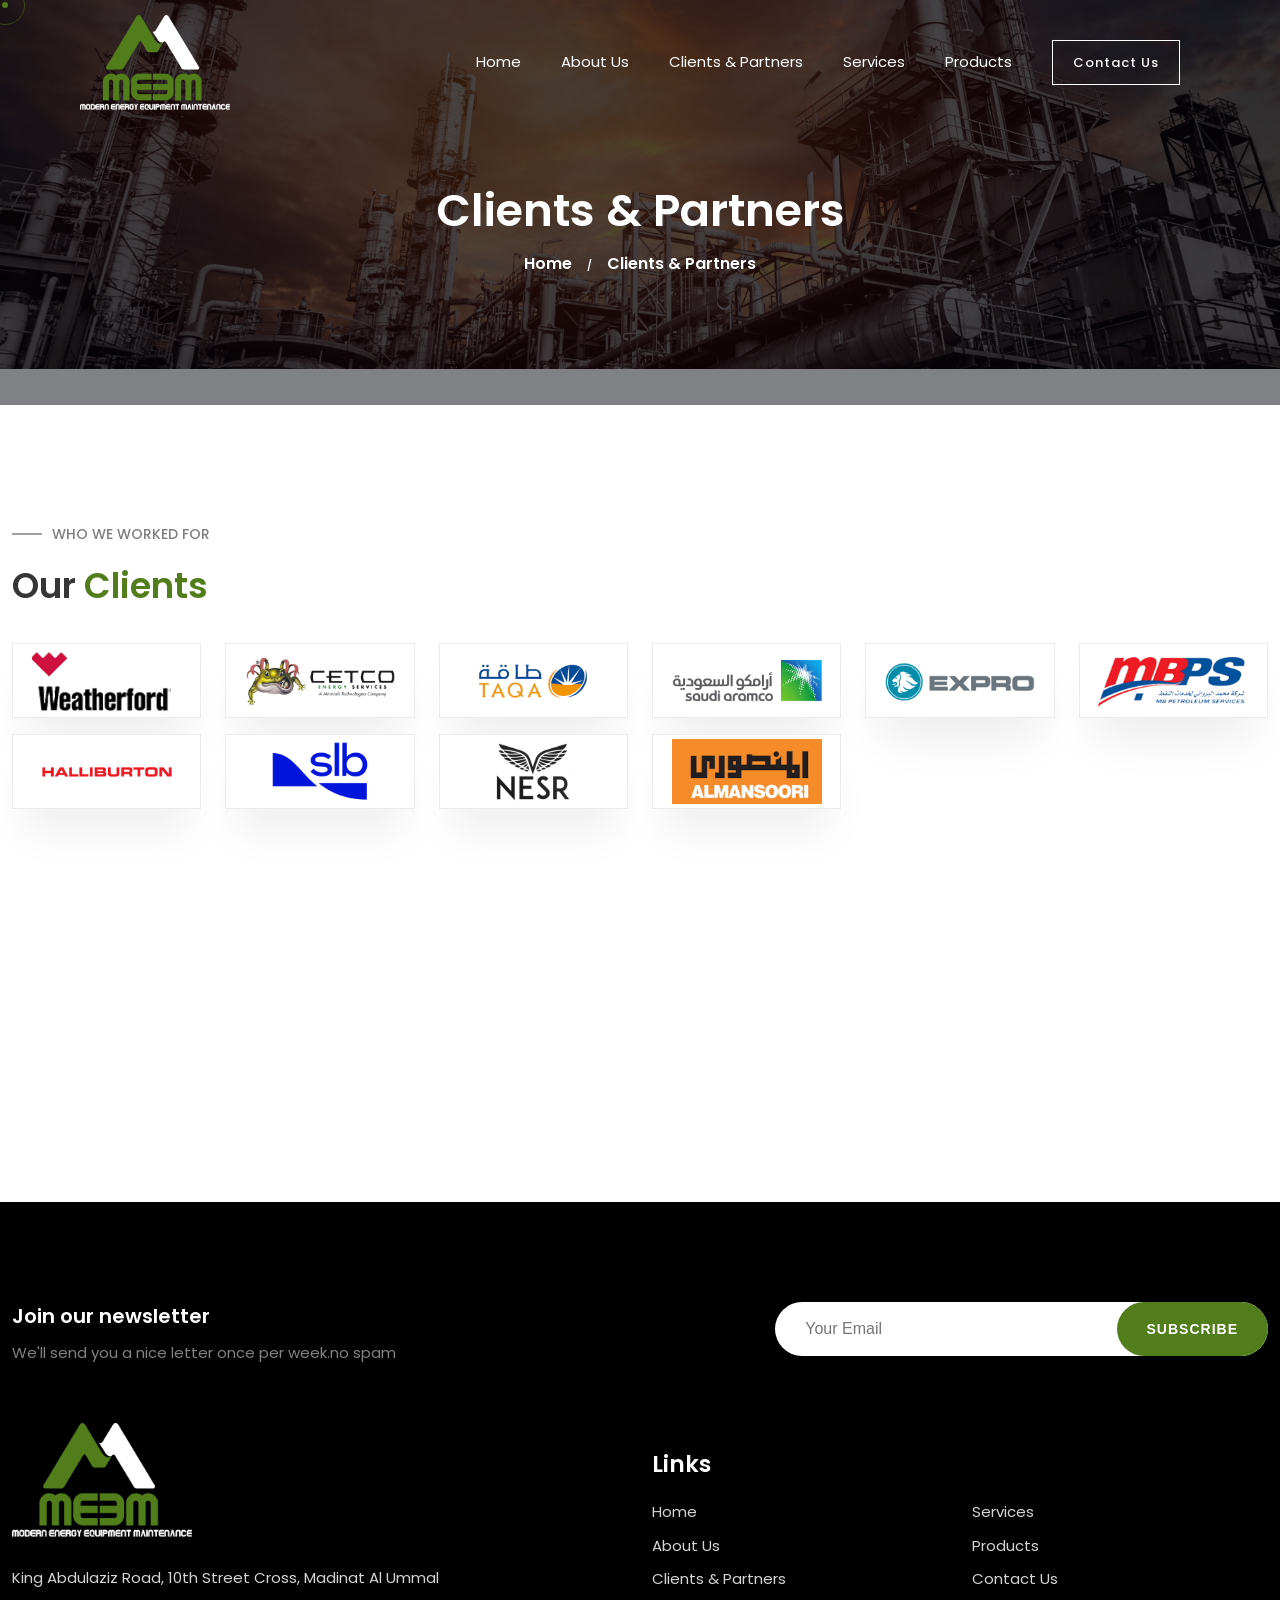
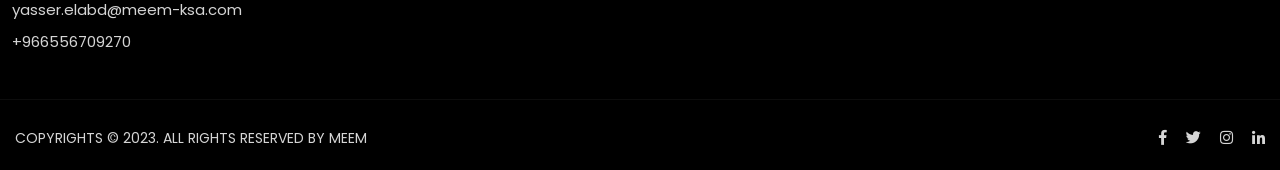
<file: client.html>
<!DOCTYPE html>
<html lang="zxx">

<head>
    <meta charset="utf-8">
    <meta http-equiv="X-UA-Compatible" content="IE=edge" />
    <meta name="viewport" content="width=device-width, initial-scale=1, maximum-scale=1" />
    <meta name="keywords" content="" />
    <meta name="description" content="" />
    <meta name="author" content="" />
    <title>MEEM</title>
    <link href="img/favicon.png" rel="icon" />
    <link href="https://fonts.googleapis.com/css2?family=Cabin:wght@700&family=Poppins:ital,wght@0,100;0,200;0,300;0,400;0,500;0,600;0,700;0,800;1,300;1,400&display=swap" rel="stylesheet">
    <link rel="shortcut icon" href="img/favicon.ico" />
    <link rel="stylesheet" href="css/owl.carousel.min.css" />
    <link rel="stylesheet" href="css/owl.theme.default.min.css" />
    <link rel="stylesheet" href="css/style.css" />
    <link rel="stylesheet" href="css/aos.css" />

</head>

<body>

    <div id="preloader">
    </div>


    <div class="progress-wrap cursor-pointer">
        <svg class="progress-circle svg-content" width="100%" height="100%" viewBox="-1 -1 102 102">
            <path d="M50,1 a49,49 0 0,1 0,98 a49,49 0 0,1 0,-98" />
        </svg>
    </div>


    <div class="mouse-cursor cursor-outer"></div>
    <div class="mouse-cursor cursor-inner"></div>

    <nav class="navbar navbar-expand-lg">
        <div class="container-fluid">

            <a class="logo" href="index.html">
                <img src="img/logo.png" alt="logo">
            </a>

            <button class="navbar-toggler" type="button" data-toggle="collapse" data-target="#navbarSupportedContent"
                aria-controls="navbarSupportedContent" aria-expanded="false" aria-label="Toggle navigation">
                <span class="icon-bar"><i class="fas fa-bars"></i></span>
            </button>

            <div class="collapse navbar-collapse" id="navbarSupportedContent">
                <ul class="navbar-nav ms-auto valign">
                    <li class="nav-item">
                        <a class="nav-link" href="index.html">Home</a>
                    </li>
                    <li class="nav-item">
                        <a class="nav-link" href="about.html">About Us</a>
                    </li>
                    <li class="nav-item">
                        <a class="nav-link" href="client.html">Clients & Partners</a>
                    </li>
                    <li class="nav-item">
                        <a class="nav-link" href="service.html">Services</a>
                    </li>
                    <li class="nav-item">
                        <a class="nav-link" href="product.html">Products</a>
                    </li>
                    <li class="nav-item">
                        <a class="nav-link" href="contact.html">
                            <button class="btn-curve btn-lit">
                                <span>Contact Us</span>
                            </button>
                        </a>
                    </li>
                </ul>
               
            </div>
        </div>
    </nav>


    <header class="pages-header bg-img valign parallaxie" data-background="img/slide/inner.jpg" data-overlay-dark="5">
        <div class="container">
            <div class="row">
                <div class="col-lg-12">
                    <div class="cont text-center">
                        <h1>Clients & Partners</h1>
                        <div class="path">
                            <a href="index.html">Home</a><span>/</span><a href="client.html" class="active">Clients & Partners</a>
                        </div>
                    </div>
                </div>
            </div>
        </div>
    </header>




    <div class="main-content">

     
        <div class="client-section1 section-padding">
            <div class="container">
                <div class="row">
                    <div class="col-lg-12" data-aos="fade-up">
                        <div class="sub-title">
                            <h6>Who we worked for</h6>
                            <span></span>               
                        </div>
                        <h3 class="main-title wow" data-splitting>Our <span class="clr-main">Clients</span></h3>
                        <div class="row">
                            <div class="col-lg-2 mt-3">
                                <div class="logo-box">
                                    <img src="img/client/logo-1.png"  alt="" class="img-fluid">
                                </div>
                            </div>
                            <div class="col-lg-2 mt-3">
                                <div class="logo-box">
                                    <img src="img/client/logo-2.png"  alt="" class="img-fluid">
                                </div>
                            </div>
                            <div class="col-lg-2 mt-3">
                                <div class="logo-box">
                                    <img src="img/client/logo-3.png"  alt="" class="img-fluid">
                                </div>
                            </div>
                            <div class="col-lg-2 mt-3">
                                <div class="logo-box">
                                    <img src="img/client/logo-4.png"  alt="" class="img-fluid">
                                </div>
                            </div>
                            <div class="col-lg-2 mt-3">
                                <div class="logo-box">
                                    <img src="img/client/logo-5.png"  alt="" class="img-fluid">
                                </div>
                            </div>
                                <div class="col-lg-2 mt-3">
                                    <div class="logo-box">
                                        <img src="img/client/logo-6.png"  alt="" class="img-fluid">
                                    </div>
                                </div>
                                <div class="col-lg-2 mt-3">
                                    <div class="logo-box">
                                        <img src="img/client/logo-7.png"  alt="" class="img-fluid">
                                    </div>
                                </div>
                                <div class="col-lg-2 mt-3">
                                    <div class="logo-box">
                                        <img src="img/client/logo-8.png"  alt="" class="img-fluid">
                                    </div>
                                </div>
                                <div class="col-lg-2 mt-3">
                                    <div class="logo-box">
                                        <img src="img/client/logo-9.png"  alt="" class="img-fluid">
                                    </div>
                                </div>
                                <div class="col-lg-2 mt-3">
                                    <div class="logo-box">
                                        <img src="img/client/logo-10.png"  alt="" class="img-fluid">
                                    </div>
                                </div>
                            
                        </div>
                    </div>                   
                </div>

                <div class="row partner-section1">
                    <div class="col-md-12" data-aos="fade-up">
                        <div class="sub-title">
                            <h6>Who we worked with</h6>
                            <span></span>               
                        </div>
                        <h3 class="main-title wow" data-splitting>Our <span class="clr-main">Partners</span></h3>
                        <div class="row">
                            <div class="col-lg-2 mt-3">
                                <div class="logo-box">
                                    <img src="img/partner/part-logo-1.png"  alt="" class="img-fluid">
                                </div>
                            </div>
                            <div class="col-lg-2 mt-3">
                                <div class="logo-box">
                                    <img src="img/partner/part-logo-2-1.png"  alt="" class="img-fluid">
                                </div>
                            </div>
                            <div class="col-lg-2 mt-3">
                                <div class="logo-box">
                                    <img src="img/partner/part-logo-3.png"  alt="" class="img-fluid">
                                </div>
                            </div>
                            <div class="col-lg-2 mt-3">
                                <div class="logo-box">
                                    <img src="img/partner/part-logo-4.png"  alt="" class="img-fluid">
                                </div>
                            </div>
                        </div>
                    </div>
                </div>

            </div>

        </div>


        <footer>
            <div class="container">
                <div class="newsletter">
                    <div class="row">
                        <div class="col-md-6">
                            <h4>Join our newsletter</h4>
                            <p>We'll send you a nice letter once per week.no spam</p>
                        </div>
                        <div class="col-md-6">
                            <form>
                                <div class="form-group custom-font">
                                    <input type="email" name="subscribe" placeholder="Your Email">
                                    <button class="cursor-pointer">Subscribe</button>
                                </div>
                            </form>
                        </div>
                    </div>
                </div>
                <div class="row">
                    <div class="col-md-6">
                        <div class="footer-img">
                            <img src="img/logo.png" alt="">
                            <h6><a href="#">King Abdulaziz Road, 10th Street Cross, Madinat Al Ummal</a></h6>
                            <h6><a href="mailto:yasser.elabd@meem-ksa.com">yasser.elabd@meem-ksa.com</a></h6>
                            <h6><a href="tel:966556709270">+966556709270</a></h6>
                        </div>
                    </div>
                    <div class="col-md-6">
                        <div class="quick-links">
                            <div class="row">
                                <h4>Links</h4>
                                <div class="col-md-6">
                                    <ul>
                                        <li><a href="index.html">Home</a></li>
                                        <li><a href="about.html">About Us</a></li>
                                        <li><a href="client.html">Clients & Partners</a></li>
                                    </ul>
                                </div>
                                <div class="col-md-6">
                                    <ul>
                                        <li><a href="service.html">Services</a></li>
                                        <li><a href="product.html">Products</a></li>
                                        <li><a href="contact.html">Contact Us </a></li>
                                    </ul>
                                </div>
                            </div>
                        </div>
                       
                    </div>
                </div>
            </div>
            <hr>
            <div class="container bottom-footer">
                <div class="row">
                    <div class="col-md-6">
                        <a href="#" class="copyright">COPYRIGHTS © 2023. ALL RIGHTS RESERVED BY MEEM</a>
                    </div>
                    <div class="col-md-6">
                        <div class="social">
                            <a href="#" class="icon">
                                <i class="fab fa-facebook-f"></i>
                            </a>
                            <a href="#" class="icon">
                                <i class="fab fa-twitter"></i>
                            </a>
                            <a href="#" class="icon">
                                <i class="fab fa-instagram"></i>
                            </a>
                            <a href="#" class="icon">
                                <i class="fab fa-linkedin-in"></i>
                            </a>
                        </div>
                    </div>
                </div>
            </div>
        </footer>

    </div>







    <script src="js/jquery-3.0.0.min.js"></script>
    <script src="js/plugins.js"></script>
    <script src="js/owl.carousel.min.js"></script>
    <script src="js/scripts.js"></script>
    <script src="js/aos.js"></script>
    <script>
        AOS.init({
            disable: 'mobile'
        });
    </script>


</body>

</html>
</file>
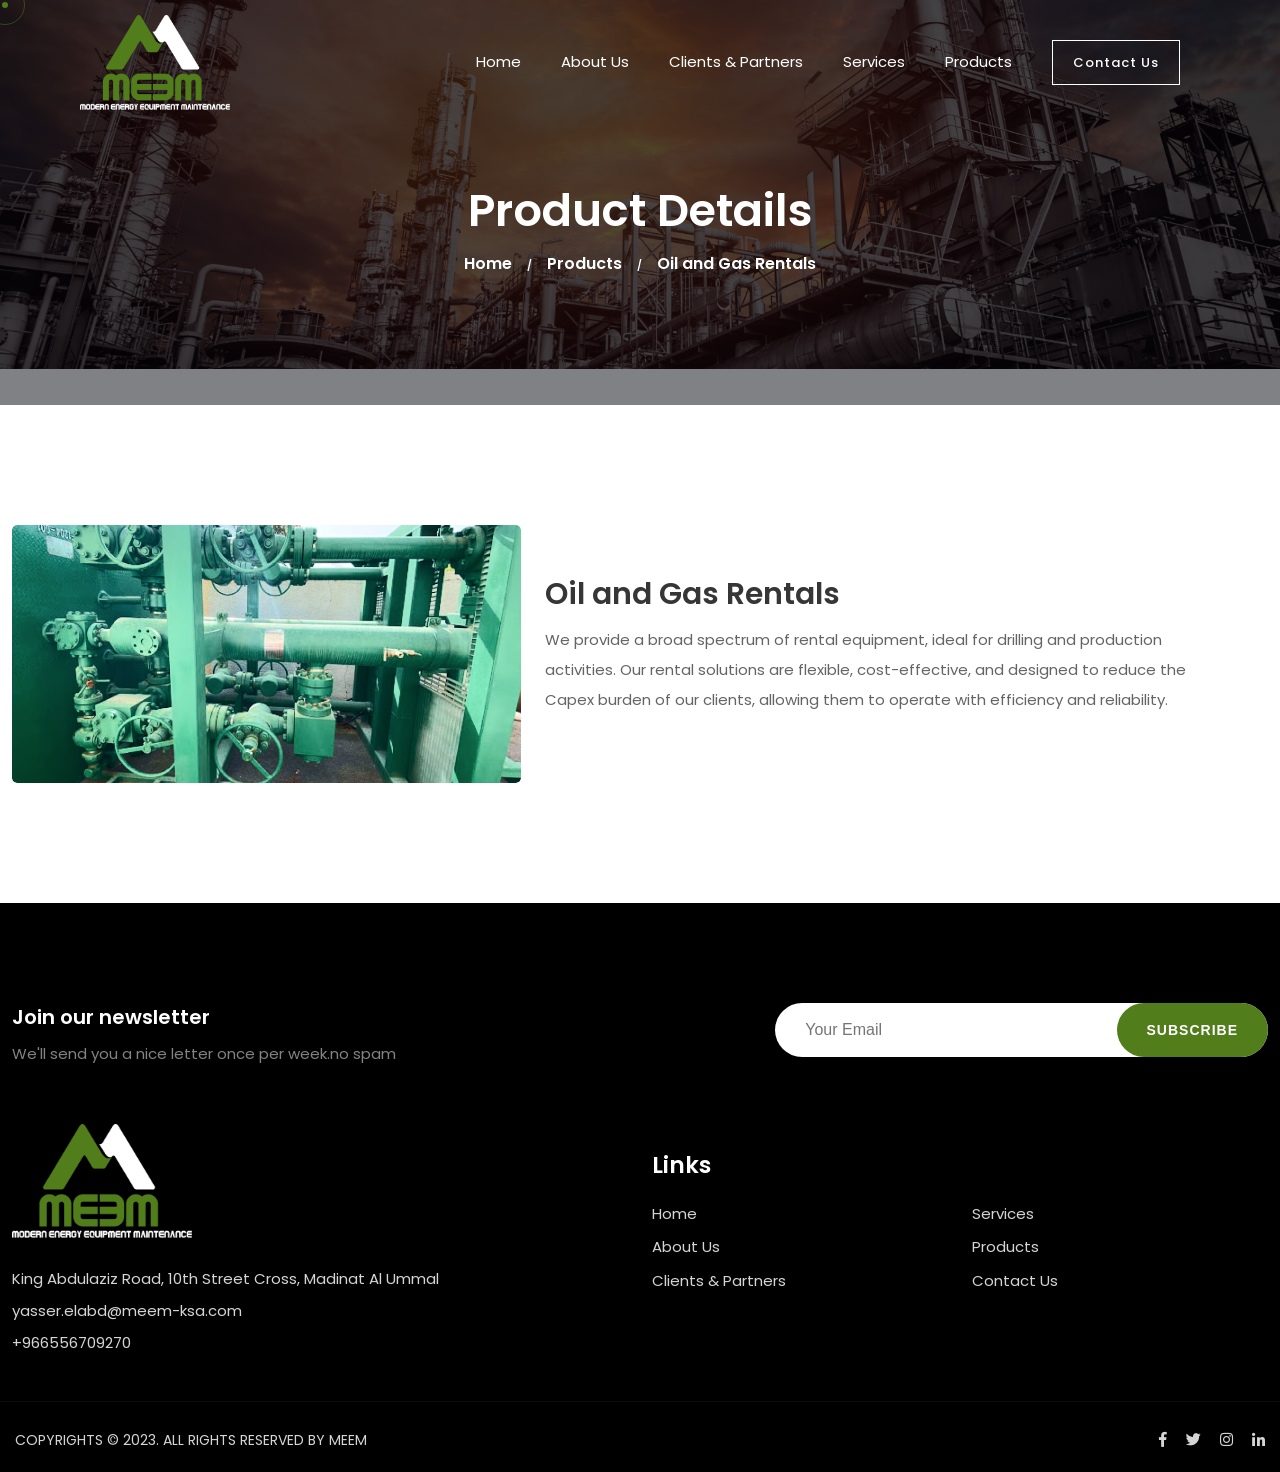
<file: oil-gas.html>
<!DOCTYPE html>
<html lang="zxx">

<head>
    <meta charset="utf-8">
    <meta http-equiv="X-UA-Compatible" content="IE=edge" />
    <meta name="viewport" content="width=device-width, initial-scale=1, maximum-scale=1" />
    <meta name="keywords" content="" />
    <meta name="description" content="" />
    <meta name="author" content="" />
    <title>MEEM</title>
    <link href="img/favicon.png" rel="icon" />
    <link href="https://fonts.googleapis.com/css2?family=Cabin:wght@700&family=Poppins:ital,wght@0,100;0,200;0,300;0,400;0,500;0,600;0,700;0,800;1,300;1,400&display=swap" rel="stylesheet">
    <link rel="shortcut icon" href="img/favicon.ico" />
    <link rel="stylesheet" href="css/owl.carousel.min.css" />
    <link rel="stylesheet" href="css/owl.theme.default.min.css" />
    <link rel="stylesheet" href="css/style.css" />
    <link rel="stylesheet" href="css/aos.css" />

</head>

<body>

    <div id="preloader">
    </div>


    <div class="progress-wrap cursor-pointer">
        <svg class="progress-circle svg-content" width="100%" height="100%" viewBox="-1 -1 102 102">
            <path d="M50,1 a49,49 0 0,1 0,98 a49,49 0 0,1 0,-98" />
        </svg>
    </div>


    <div class="mouse-cursor cursor-outer"></div>
    <div class="mouse-cursor cursor-inner"></div>

    <nav class="navbar navbar-expand-lg">
        <div class="container-fluid">

            <a class="logo" href="index.html">
                <img src="img/logo.png" alt="logo">
            </a>

            <button class="navbar-toggler" type="button" data-toggle="collapse" data-target="#navbarSupportedContent"
                aria-controls="navbarSupportedContent" aria-expanded="false" aria-label="Toggle navigation">
                <span class="icon-bar"><i class="fas fa-bars"></i></span>
            </button>

            <div class="collapse navbar-collapse" id="navbarSupportedContent">
                <ul class="navbar-nav ms-auto valign">
                    <li class="nav-item">
                        <a class="nav-link" href="index.html">Home</a>
                    </li>
                    <li class="nav-item">
                        <a class="nav-link" href="about.html">About Us</a>
                    </li>
                    <li class="nav-item">
                        <a class="nav-link" href="client.html">Clients & Partners</a>
                    </li>
                    <li class="nav-item">
                        <a class="nav-link" href="service.html">Services</a>
                    </li>
                    <li class="nav-item">
                        <a class="nav-link" href="product.html">Products</a>
                    </li>
                    <li class="nav-item">
                        <a class="nav-link" href="contact.html">
                            <button class="btn-curve btn-lit">
                                <span>Contact Us</span>
                            </button>
                        </a>
                    </li>
                </ul>
               
            </div>
        </div>
    </nav>


    <header class="pages-header bg-img valign parallaxie" data-background="img/slide/inner.jpg" data-overlay-dark="5">
        <div class="container">
            <div class="row">
                <div class="col-lg-12">
                    <div class="cont text-center">
                        <h1>Product Details</h1>
                        <div class="path">
                            <a href="index.html">Home</a><span>/</span><a href="product.html">Products</a><span>/</span><a href="oil-gas.html" class="active">Oil and Gas Rentals</a>
                        </div>
                    </div>
                </div>
            </div>
        </div>
    </header>




    <div class="main-content">

     
        <div class="product-detail-page section-padding">
            <div class="container">
                <div class="product-datil-bg">
                    <div class="row">
                        <div class="col-lg-5" data-aos="zoom-in">
                           <div class="product-img">
                            <img src="img/product/11.jpg" alt="">
                           </div>
                        </div>
                        <div class="col-lg-7 valign" data-aos="fade-left">
                           <div class="product-detail">
                               <h2>Oil and Gas Rentals</h2>
                               <p>We provide a broad spectrum of rental equipment, ideal for drilling and production activities. Our rental solutions are flexible, cost-effective, and designed to reduce the Capex burden of our clients, allowing them to operate with efficiency and reliability.</p>
                              
                           </div>
                        </div>
                       </div>
                </div>
            </div>
        </div>


        <footer>
            <div class="container">
                <div class="newsletter">
                    <div class="row">
                        <div class="col-md-6">
                            <h4>Join our newsletter</h4>
                            <p>We'll send you a nice letter once per week.no spam</p>
                        </div>
                        <div class="col-md-6">
                            <form>
                                <div class="form-group custom-font">
                                    <input type="email" name="subscribe" placeholder="Your Email">
                                    <button class="cursor-pointer">Subscribe</button>
                                </div>
                            </form>
                        </div>
                    </div>
                </div>
                <div class="row">
                    <div class="col-md-6">
                        <div class="footer-img">
                            <img src="img/logo.png" alt="">
                            <h6><a href="#">King Abdulaziz Road, 10th Street Cross, Madinat Al Ummal</a></h6>
                            <h6><a href="mailto:yasser.elabd@meem-ksa.com">yasser.elabd@meem-ksa.com</a></h6>
                            <h6><a href="tel:966556709270">+966556709270</a></h6>
                        </div>
                    </div>
                    <div class="col-md-6">
                        <div class="quick-links">
                            <div class="row">
                                <h4>Links</h4>
                                <div class="col-md-6">
                                    <ul>
                                        <li><a href="index.html">Home</a></li>
                                        <li><a href="about.html">About Us</a></li>
                                        <li><a href="client.html">Clients & Partners</a></li>
                                    </ul>
                                </div>
                                <div class="col-md-6">
                                    <ul>
                                        <li><a href="service.html">Services</a></li>
                                        <li><a href="product.html">Products</a></li>
                                        <li><a href="contact.html">Contact Us </a></li>
                                    </ul>
                                </div>
                            </div>
                        </div>
                       
                    </div>
                </div>
            </div>
            <hr>
            <div class="container bottom-footer">
                <div class="row">
                    <div class="col-md-6">
                        <a href="#" class="copyright">COPYRIGHTS © 2023. ALL RIGHTS RESERVED BY MEEM</a>
                    </div>
                    <div class="col-md-6">
                        <div class="social">
                            <a href="#" class="icon">
                                <i class="fab fa-facebook-f"></i>
                            </a>
                            <a href="#" class="icon">
                                <i class="fab fa-twitter"></i>
                            </a>
                            <a href="#" class="icon">
                                <i class="fab fa-instagram"></i>
                            </a>
                            <a href="#" class="icon">
                                <i class="fab fa-linkedin-in"></i>
                            </a>
                        </div>
                    </div>
                </div>
            </div>
        </footer>

    </div>







    <script src="js/jquery-3.0.0.min.js"></script>
    <script src="js/plugins.js"></script>
    <script src="js/owl.carousel.min.js"></script>
    <script src="js/scripts.js"></script>
    <script src="js/aos.js"></script>
    <script>
        AOS.init({
            disable: 'mobile'
        });
    </script>

</body>

</html>
</file>
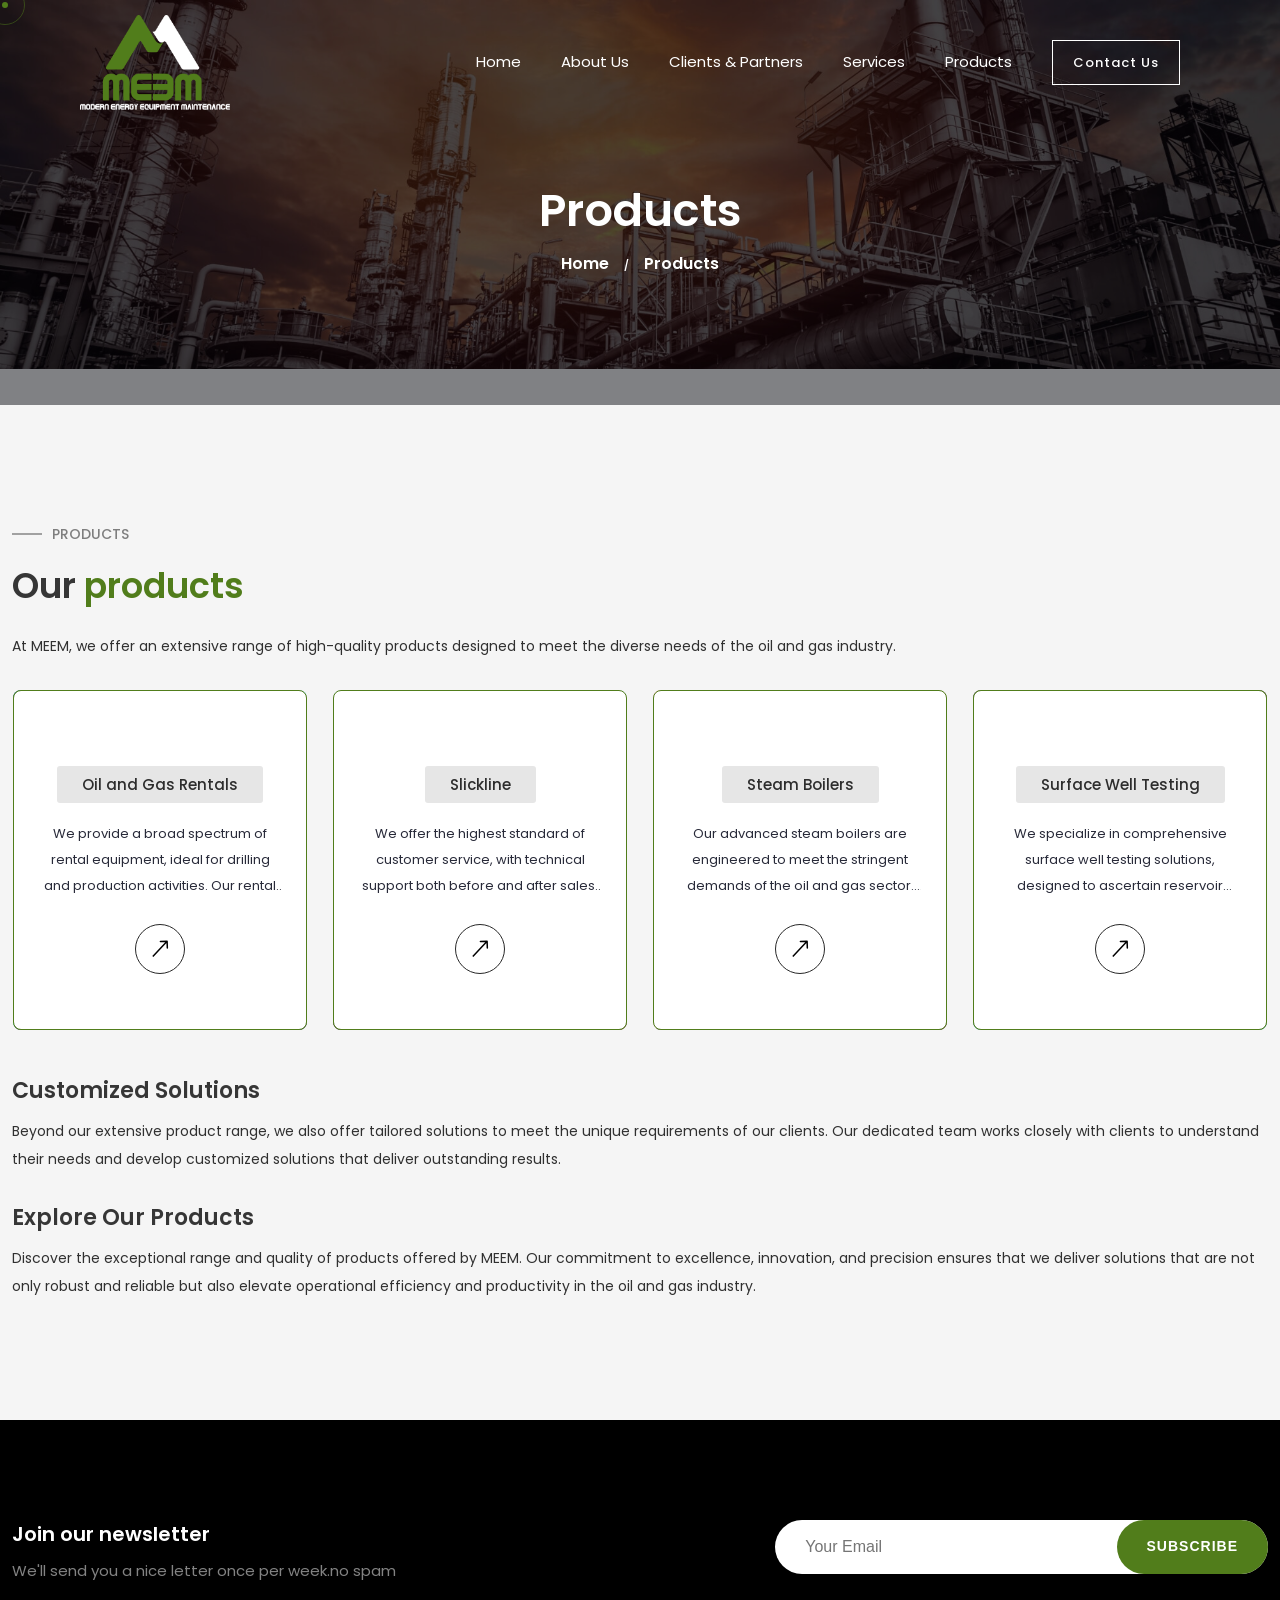
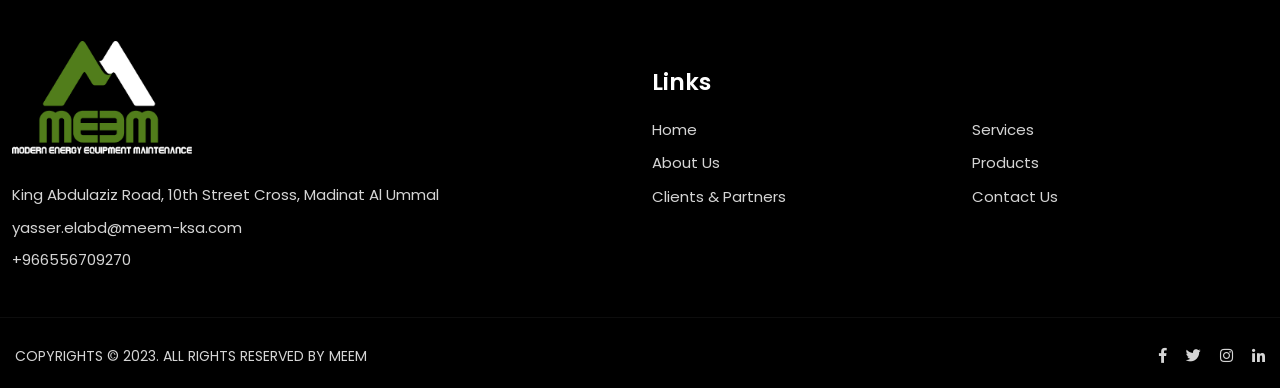
<file: product.html>
<!DOCTYPE html>
<html lang="zxx">

<head>
    <meta charset="utf-8">
    <meta http-equiv="X-UA-Compatible" content="IE=edge" />
    <meta name="viewport" content="width=device-width, initial-scale=1, maximum-scale=1" />
    <meta name="keywords" content="" />
    <meta name="description" content="" />
    <meta name="author" content="" />
    <title>MEEM</title>
    <link href="img/favicon.png" rel="icon" />
    <link href="https://fonts.googleapis.com/css2?family=Cabin:wght@700&family=Poppins:ital,wght@0,100;0,200;0,300;0,400;0,500;0,600;0,700;0,800;1,300;1,400&display=swap" rel="stylesheet">
    <link rel="shortcut icon" href="img/favicon.ico" />
    <link rel="stylesheet" href="css/owl.carousel.min.css" />
    <link rel="stylesheet" href="css/owl.theme.default.min.css" />
    <link rel="stylesheet" href="css/style.css" />
    <link rel="stylesheet" href="css/aos.css" />

</head>

<body>

    <div id="preloader">
    </div>


    <div class="progress-wrap cursor-pointer">
        <svg class="progress-circle svg-content" width="100%" height="100%" viewBox="-1 -1 102 102">
            <path d="M50,1 a49,49 0 0,1 0,98 a49,49 0 0,1 0,-98" />
        </svg>
    </div>


    <div class="mouse-cursor cursor-outer"></div>
    <div class="mouse-cursor cursor-inner"></div>

    <nav class="navbar navbar-expand-lg">
        <div class="container-fluid">

            <a class="logo" href="index.html">
                <img src="img/logo.png" alt="logo">
            </a>

            <button class="navbar-toggler" type="button" data-toggle="collapse" data-target="#navbarSupportedContent"
                aria-controls="navbarSupportedContent" aria-expanded="false" aria-label="Toggle navigation">
                <span class="icon-bar"><i class="fas fa-bars"></i></span>
            </button>

            <div class="collapse navbar-collapse" id="navbarSupportedContent">
                <ul class="navbar-nav ms-auto valign">
                    <li class="nav-item">
                        <a class="nav-link" href="index.html">Home</a>
                    </li>
                    <li class="nav-item">
                        <a class="nav-link" href="about.html">About Us</a>
                    </li>
                    <li class="nav-item">
                        <a class="nav-link" href="client.html">Clients & Partners</a>
                    </li>
                    <li class="nav-item">
                        <a class="nav-link" href="service.html">Services</a>
                    </li>
                    <li class="nav-item">
                        <a class="nav-link" href="product.html">Products</a>
                    </li>
                    <li class="nav-item">
                        <a class="nav-link" href="contact.html">
                            <button class="btn-curve btn-lit">
                                <span>Contact Us</span>
                            </button>
                        </a>
                    </li>
                </ul>
               
            </div>
        </div>
    </nav>


    <header class="pages-header bg-img valign parallaxie" data-background="img/slide/inner.jpg" data-overlay-dark="5">
        <div class="container">
            <div class="row">
                <div class="col-lg-12">
                    <div class="cont text-center">
                        <h1>Products</h1>
                        <div class="path">
                            <a href="index.html">Home</a><span>/</span><a href="product.html" class="active">Products</a>
                        </div>
                    </div>
                </div>
            </div>
        </div>
    </header>




    <div class="main-content">

     
        <div class="product-page product-section section-padding">
            <div class="container">
                <div class="row">
                    <div class="col-lg-12">
                        <div class="content">
                            <div class="sub-title">
                                <h6>Products</h6>
                                <span></span>               
                            </div>
                            <h3 class="main-title wow" data-splitting>Our <span class="clr-main">products</span></h3>
                            <p class="main-disc">At MEEM, we offer an extensive range of high-quality products designed to meet the diverse needs of the oil and gas industry.</p>
                         
                        </div>
                    </div>
                </div>
                <div class="row mb-md-3 mb-0">
        
                    <div class="col-lg-3" data-aos="fade-up">
                        <div class="service-box" style="background-image: url(img/product/1.jpg);">
                            <div class="product-content">
                                <h4>Oil and Gas Rentals</h4>
                                <p>We provide a broad spectrum of rental equipment, ideal for drilling and production activities. Our rental solutions are flexible, cost-effective, and designed to reduce the Capex burden of our clients, allowing them to operate with efficiency and reliability.</p>
                                <a href="oil-gas.html"><div class="pro-arrow">
                                    <svg width="17" height="18" viewBox="0 0 17 18" fill="none" xmlns="http://www.w3.org/2000/svg">
                                        <path d="M15.8567 1.20969C15.8429 0.797336 15.4975 0.47423 15.0851 0.488009L8.36551 0.712544C7.95316 0.726322 7.63005 1.07177 7.64383 1.48412C7.65761 1.89647 8.00306 2.21958 8.41541 2.2058L14.3884 2.00621L14.588 7.97922C14.6018 8.39157 14.9472 8.71468 15.3596 8.7009C15.7719 8.68712 16.095 8.34167 16.0813 7.92932L15.8567 1.20969ZM1.36883 17.0196L15.6557 1.74494L14.5645 0.724332L0.277657 15.999L1.36883 17.0196Z"/>
                                    </svg>
                                        
                                </div></a>
                            </div>
                        </div>
                        
                    </div>
                    <div class="col-lg-3" data-aos="fade-up">
                        <div class="service-box" style="background-image: url(img/product/2.jpg);">
                            <div class="product-content">
                                <h4>Slickline</h4>
                                <p>We offer the highest standard of customer service, with technical support both before and after sales. We offer operating, assembly, and disassembly instructions for a wide array of our wireline and slickline assemblies.</p>
                                <a href="slickline.html"><div class="pro-arrow">
                                    <svg width="17" height="18" viewBox="0 0 17 18" fill="none" xmlns="http://www.w3.org/2000/svg">
                                        <path d="M15.8567 1.20969C15.8429 0.797336 15.4975 0.47423 15.0851 0.488009L8.36551 0.712544C7.95316 0.726322 7.63005 1.07177 7.64383 1.48412C7.65761 1.89647 8.00306 2.21958 8.41541 2.2058L14.3884 2.00621L14.588 7.97922C14.6018 8.39157 14.9472 8.71468 15.3596 8.7009C15.7719 8.68712 16.095 8.34167 16.0813 7.92932L15.8567 1.20969ZM1.36883 17.0196L15.6557 1.74494L14.5645 0.724332L0.277657 15.999L1.36883 17.0196Z"/>
                                    </svg>
                                        
                                </div></a>
                            </div>
                        </div>
                       
                    </div>
                    <div class="col-lg-3" data-aos="fade-up">
                        <div class="service-box" style="background-image: url(img/product/3.jpg);">
                            <div class="product-content">
                                <h4>Steam Boilers</h4>
                                <p>Our advanced steam boilers are engineered to meet the stringent demands of the oil and gas sector. These boilers are robust, efficient, and designed to enhance operational performance, providing a continuous and reliable supply of steam for various applications.</p>
                                <a href="steam-boilers.html"><div class="pro-arrow">
                                    <svg width="17" height="18" viewBox="0 0 17 18" fill="none" xmlns="http://www.w3.org/2000/svg">
                                        <path d="M15.8567 1.20969C15.8429 0.797336 15.4975 0.47423 15.0851 0.488009L8.36551 0.712544C7.95316 0.726322 7.63005 1.07177 7.64383 1.48412C7.65761 1.89647 8.00306 2.21958 8.41541 2.2058L14.3884 2.00621L14.588 7.97922C14.6018 8.39157 14.9472 8.71468 15.3596 8.7009C15.7719 8.68712 16.095 8.34167 16.0813 7.92932L15.8567 1.20969ZM1.36883 17.0196L15.6557 1.74494L14.5645 0.724332L0.277657 15.999L1.36883 17.0196Z"/>
                                    </svg>
                                        
                                </div></a>
                            </div>
                        </div>
                       
                    </div>
                    <div class="col-lg-3" data-aos="fade-up">
                        <div class="service-box" style="background-image: url(img/product/4.jpg);">
                            <div class="product-content">
                                <h4>Surface Well Testing</h4>
                                <p>We specialize in comprehensive surface well testing solutions, designed to ascertain reservoir productivity, fluid properties, and overall well performance. Our testing equipment is built to the highest industry standards, ensuring accurate and reliable results every time.</p>
                                <a href="surface.html"><div class="pro-arrow">
                                    <svg width="17" height="18" viewBox="0 0 17 18" fill="none" xmlns="http://www.w3.org/2000/svg">
                                        <path d="M15.8567 1.20969C15.8429 0.797336 15.4975 0.47423 15.0851 0.488009L8.36551 0.712544C7.95316 0.726322 7.63005 1.07177 7.64383 1.48412C7.65761 1.89647 8.00306 2.21958 8.41541 2.2058L14.3884 2.00621L14.588 7.97922C14.6018 8.39157 14.9472 8.71468 15.3596 8.7009C15.7719 8.68712 16.095 8.34167 16.0813 7.92932L15.8567 1.20969ZM1.36883 17.0196L15.6557 1.74494L14.5645 0.724332L0.277657 15.999L1.36883 17.0196Z"/>
                                    </svg>
                                        
                                </div></a>
                            </div>
                        </div>
                       
                    </div>
                    
                 
                </div>
                <div class="row">
                    <div class="col-md-12 custm-soltn">
                        <h4>Customized Solutions</h4>
                        <p>Beyond our extensive product range, we also offer tailored solutions to meet the unique requirements of our clients. Our dedicated team works closely with clients to understand their needs and develop customized solutions that deliver outstanding results.</p>
                    </div>
                </div>
                <div class="row">
                    <div class="col-md-12 custm-soltn">
                        <h4>Explore Our Products</h4>
                        <p>Discover the exceptional range and quality of products offered by MEEM. Our commitment to excellence, innovation, and precision ensures that we deliver solutions that are not only robust and reliable but also elevate operational efficiency and productivity in the oil and gas industry.</p>
                    </div>
                </div>
            </div>
        </div>


        <footer>
            <div class="container">
                <div class="newsletter">
                    <div class="row">
                        <div class="col-md-6">
                            <h4>Join our newsletter</h4>
                            <p>We'll send you a nice letter once per week.no spam</p>
                        </div>
                        <div class="col-md-6">
                            <form>
                                <div class="form-group custom-font">
                                    <input type="email" name="subscribe" placeholder="Your Email">
                                    <button class="cursor-pointer">Subscribe</button>
                                </div>
                            </form>
                        </div>
                    </div>
                </div>
                <div class="row">
                    <div class="col-md-6">
                        <div class="footer-img">
                            <img src="img/logo.png" alt="">
                            <h6><a href="#">King Abdulaziz Road, 10th Street Cross, Madinat Al Ummal</a></h6>
                            <h6><a href="mailto:yasser.elabd@meem-ksa.com">yasser.elabd@meem-ksa.com</a></h6>
                            <h6><a href="tel:966556709270">+966556709270</a></h6>
                        </div>
                    </div>
                    <div class="col-md-6">
                        <div class="quick-links">
                            <div class="row">
                                <h4>Links</h4>
                                <div class="col-md-6">
                                    <ul>
                                        <li><a href="index.html">Home</a></li>
                                        <li><a href="about.html">About Us</a></li>
                                        <li><a href="client.html">Clients & Partners</a></li>
                                    </ul>
                                </div>
                                <div class="col-md-6">
                                    <ul>
                                        <li><a href="service.html">Services</a></li>
                                        <li><a href="product.html">Products</a></li>
                                        <li><a href="contact.html">Contact Us </a></li>
                                    </ul>
                                </div>
                            </div>
                        </div>
                       
                    </div>
                </div>
            </div>
            <hr>
            <div class="container bottom-footer">
                <div class="row">
                    <div class="col-md-6">
                        <a href="#" class="copyright">COPYRIGHTS © 2023. ALL RIGHTS RESERVED BY MEEM</a>
                    </div>
                    <div class="col-md-6">
                        <div class="social">
                            <a href="#" class="icon">
                                <i class="fab fa-facebook-f"></i>
                            </a>
                            <a href="#" class="icon">
                                <i class="fab fa-twitter"></i>
                            </a>
                            <a href="#" class="icon">
                                <i class="fab fa-instagram"></i>
                            </a>
                            <a href="#" class="icon">
                                <i class="fab fa-linkedin-in"></i>
                            </a>
                        </div>
                    </div>
                </div>
            </div>
        </footer>

    </div>







    <script src="js/jquery-3.0.0.min.js"></script>
    <script src="js/plugins.js"></script>
    <script src="js/owl.carousel.min.js"></script>
    <script src="js/scripts.js"></script>
    <script src="js/aos.js"></script>
    <script>
        AOS.init({
            disable: 'mobile'
        });
    </script>

</body>

</html>
</file>
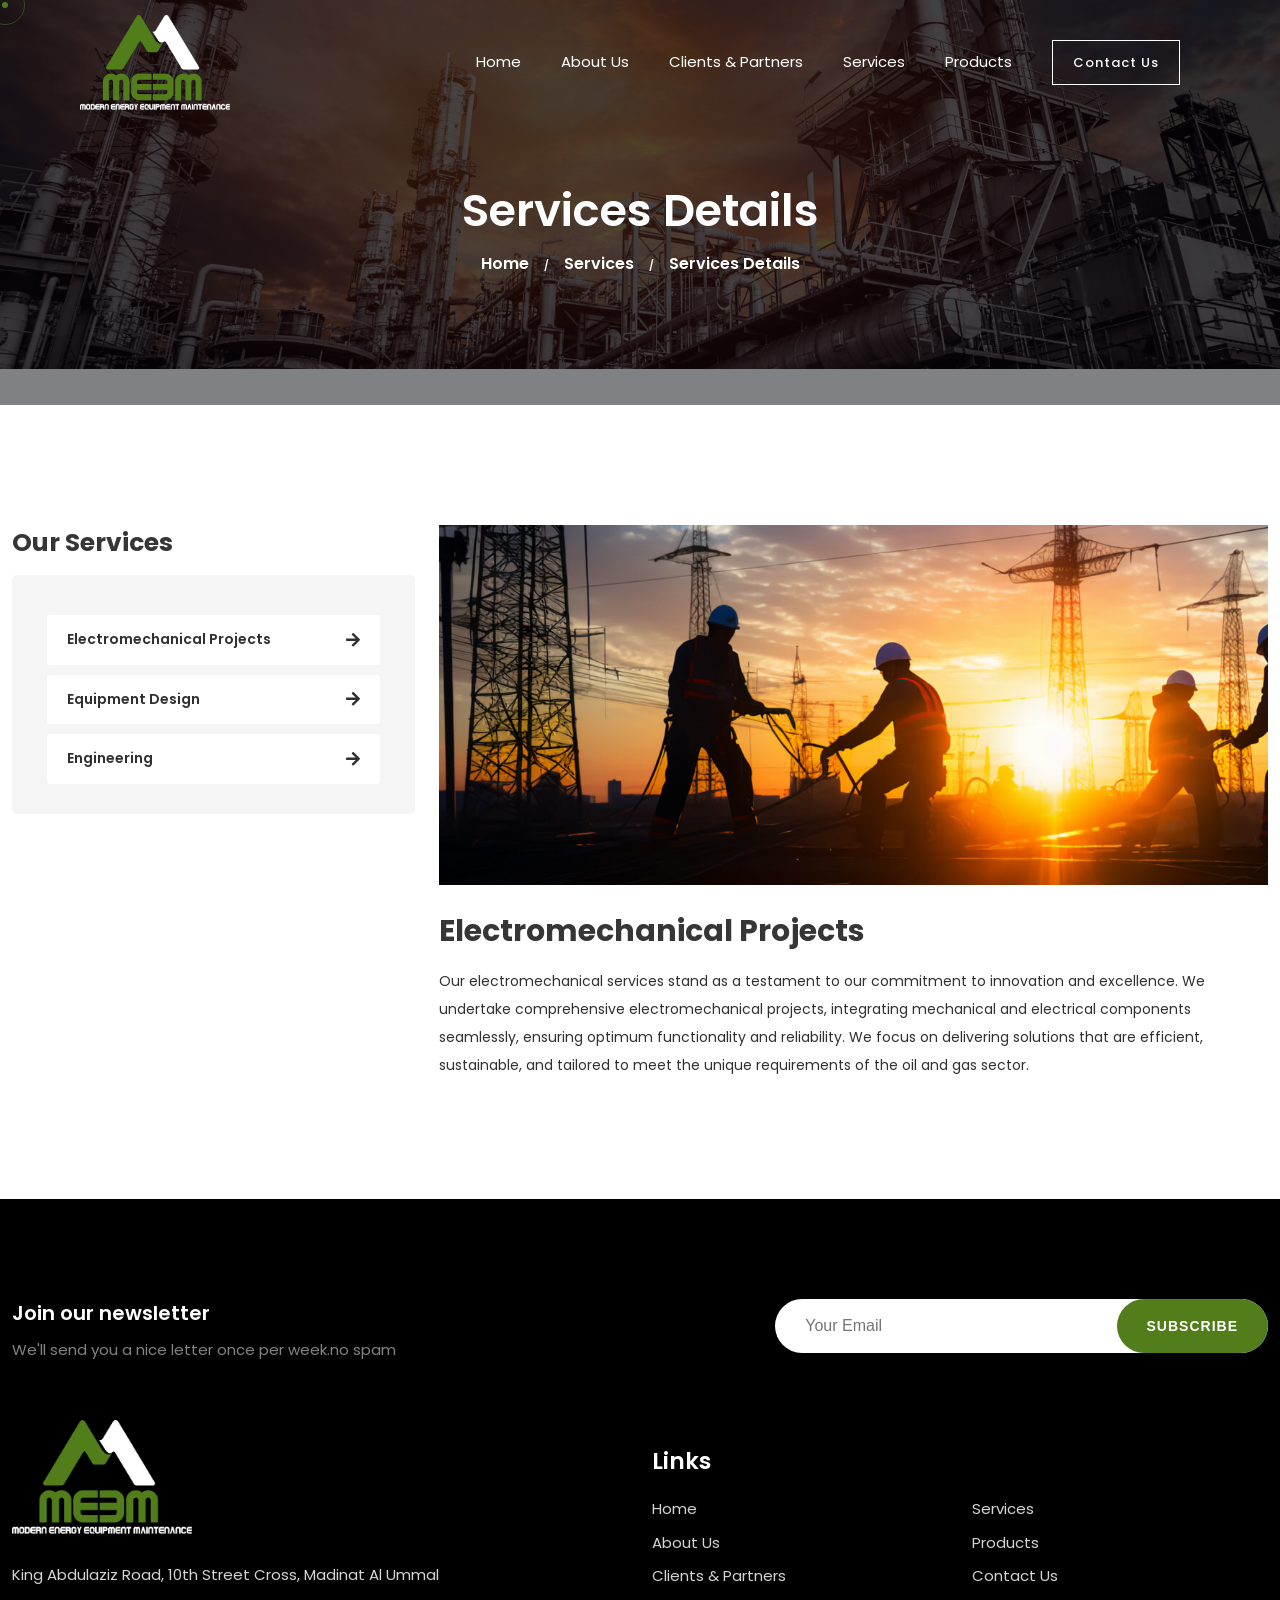
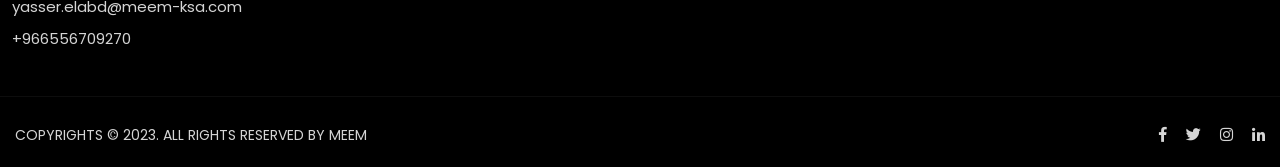
<file: service-details.html>
<!DOCTYPE html>
<html lang="zxx">

<head>
    <meta charset="utf-8">
    <meta http-equiv="X-UA-Compatible" content="IE=edge" />
    <meta name="viewport" content="width=device-width, initial-scale=1, maximum-scale=1" />
    <meta name="keywords" content="" />
    <meta name="description" content="" />
    <meta name="author" content="" />
    <title>MEEM</title>
    <link href="img/favicon.png" rel="icon" />
    <link href="https://fonts.googleapis.com/css2?family=Cabin:wght@700&family=Poppins:ital,wght@0,100;0,200;0,300;0,400;0,500;0,600;0,700;0,800;1,300;1,400&display=swap" rel="stylesheet">
    <link rel="shortcut icon" href="img/favicon.ico" />
    <link rel="stylesheet" href="css/owl.carousel.min.css" />
    <link rel="stylesheet" href="css/owl.theme.default.min.css" />
    <link rel="stylesheet" href="css/style.css" />
    <link rel="stylesheet" href="css/aos.css" />

</head>

<body>

    <div id="preloader">
    </div>


    <div class="progress-wrap cursor-pointer">
        <svg class="progress-circle svg-content" width="100%" height="100%" viewBox="-1 -1 102 102">
            <path d="M50,1 a49,49 0 0,1 0,98 a49,49 0 0,1 0,-98" />
        </svg>
    </div>


    <div class="mouse-cursor cursor-outer"></div>
    <div class="mouse-cursor cursor-inner"></div>

    <nav class="navbar navbar-expand-lg">
        <div class="container-fluid">

            <a class="logo" href="index.html">
                <img src="img/logo.png" alt="logo">
            </a>

            <button class="navbar-toggler" type="button" data-toggle="collapse" data-target="#navbarSupportedContent"
                aria-controls="navbarSupportedContent" aria-expanded="false" aria-label="Toggle navigation">
                <span class="icon-bar"><i class="fas fa-bars"></i></span>
            </button>

            <div class="collapse navbar-collapse" id="navbarSupportedContent">
                <ul class="navbar-nav ms-auto valign">
                    <li class="nav-item">
                        <a class="nav-link" href="index.html">Home</a>
                    </li>
                    <li class="nav-item">
                        <a class="nav-link" href="about.html">About Us</a>
                    </li>
                    <li class="nav-item">
                        <a class="nav-link" href="client.html">Clients & Partners</a>
                    </li>
                    <li class="nav-item">
                        <a class="nav-link" href="service.html">Services</a>
                    </li>
                    <li class="nav-item">
                        <a class="nav-link" href="product.html">Products</a>
                    </li>
                    <li class="nav-item">
                        <a class="nav-link" href="contact.html">
                            <button class="btn-curve btn-lit">
                                <span>Contact Us</span>
                            </button>
                        </a>
                    </li>
                </ul>
               
            </div>
        </div>
    </nav>


    <header class="pages-header bg-img valign parallaxie" data-background="img/slide/inner.jpg" data-overlay-dark="5">
        <div class="container">
            <div class="row">
                <div class="col-lg-12">
                    <div class="cont text-center">
                        <h1>Services Details</h1>
                        <div class="path">
                            <a href="index.html">Home</a><span>/</span><a href="service.html">Services</a><span>/</span><a href="service-details.html" class="active">Services Details</a>
                        </div>
                    </div>
                </div>
            </div>
        </div>
    </header>




    <div class="main-content">

     
        <div class="service-detail-page section-padding">
            <div class="container">
                <div class="row service-tabs">
                  
                    <div class="col-md-4" data-aos="fade-right">
                        <h4>Our Services</h4> 
                        <ul class="nav nav-tabs" role="tablist">
                          <li role="presentation" class="active"><a href="#tab1" aria-controls="tab1" role="tab" data-toggle="tab">
                            <div class="tab-sub-box d-flex justify-content-between">
                                <h6>Electromechanical Projects</h6>
                                <i class="fas fa-arrow-right"></i>
                            </div>
                          </a></li>
                          <li role="presentation"><a href="#tab2" aria-controls="tab2" role="tab" data-toggle="tab">
                            <div class="tab-sub-box d-flex justify-content-between">
                                <h6>Equipment Design</h6>
                                <i class="fas fa-arrow-right"></i>
                            </div>
                          </a></li>
                          <li role="presentation"><a href="#tab3" aria-controls="tab3" role="tab" data-toggle="tab">
                            <div class="tab-sub-box d-flex justify-content-between">
                                <h6>Engineering</h6>
                                <i class="fas fa-arrow-right"></i>
                            </div>   
                          </a></li>
                  
                        </ul>

                    </div>
                    <div class="col-md-8" data-aos="fade-left" data-aos-duration="1000">
                        <div class="tab-content">
                            <div role="tabpanel" class="tab-pane active" id="tab1">
                                <div class="srvc-main-img">
                                    <img src="img/service/service-detail/service-1.jpg" alt="" class="img-fluid">
                                    </div>
                                    <h3 class="srvc-dtl-head">Electromechanical Projects</h3> 
                                    <p>Our electromechanical services stand as a testament to our commitment to innovation and excellence. We undertake comprehensive electromechanical projects, integrating mechanical and electrical components seamlessly, ensuring optimum functionality and reliability. We focus on delivering solutions that are efficient, sustainable, and tailored to meet the unique requirements of the oil and gas sector.</p>
                            </div>
                            <div role="tabpanel" class="tab-pane" id="tab2">
                                <div class="srvc-main-img">
                                    <img src="img/service/service-detail/service-2.jpg" alt="" class="img-fluid">
                                    </div>
                                    <h3 class="srvc-dtl-head">Equipment Design</h3>
                                    <p>Our expertise in equipment design is unrivaled. We engineer cutting-edge equipment solutions that are robust, reliable, and tailored to meet the specific needs of our clients. We emphasize precision and innovation, developing equipment that not only meets the rigorous demands of the industry but also enhances operational efficiency and productivity.</p>
                            </div>
                            <div role="tabpanel" class="tab-pane" id="tab3">
                                <div class="srvc-main-img">
                                    <img src="img/service/service-detail/service-3.jpg" alt="" class="img-fluid">
                                    </div>
                                    <h3 class="srvc-dtl-head">Engineering</h3>
                                    <p>MEEM prides itself on offering expert engineering services. Our seasoned team of engineers is dedicated to providing industry-focused, globally competitive, and cost-effective solutions. Leveraging advanced engineering principles, we address the unique challenges of the oil and gas industry, ensuring our clients receive the highest levels of service quality and satisfaction.</p>
                            </div>

                          </div>
                    </div>

                </div>
            </div>
        </div>


        <footer>
            <div class="container">
                <div class="newsletter">
                    <div class="row">
                        <div class="col-md-6">
                            <h4>Join our newsletter</h4>
                            <p>We'll send you a nice letter once per week.no spam</p>
                        </div>
                        <div class="col-md-6">
                            <form>
                                <div class="form-group custom-font">
                                    <input type="email" name="subscribe" placeholder="Your Email">
                                    <button class="cursor-pointer">Subscribe</button>
                                </div>
                            </form>
                        </div>
                    </div>
                </div>
                <div class="row">
                    <div class="col-md-6">
                        <div class="footer-img">
                            <img src="img/logo.png" alt="">
                            <h6><a href="#">King Abdulaziz Road, 10th Street Cross, Madinat Al Ummal</a></h6>
                            <h6><a href="mailto:yasser.elabd@meem-ksa.com">yasser.elabd@meem-ksa.com</a></h6>
                            <h6><a href="tel:966556709270">+966556709270</a></h6>
                        </div>
                    </div>
                    <div class="col-md-6">
                        <div class="quick-links">
                            <div class="row">
                                <h4>Links</h4>
                                <div class="col-md-6">
                                    <ul>
                                        <li><a href="index.html">Home</a></li>
                                        <li><a href="about.html">About Us</a></li>
                                        <li><a href="client.html">Clients & Partners</a></li>
                                    </ul>
                                </div>
                                <div class="col-md-6">
                                    <ul>
                                        <li><a href="service.html">Services</a></li>
                                        <li><a href="product.html">Products</a></li>
                                        <li><a href="contact.html">Contact Us </a></li>
                                    </ul>
                                </div>
                            </div>
                        </div>
                       
                    </div>
                </div>
            </div>
            <hr>
            <div class="container bottom-footer">
                <div class="row">
                    <div class="col-md-6">
                        <a href="#" class="copyright">COPYRIGHTS © 2023. ALL RIGHTS RESERVED BY MEEM</a>
                    </div>
                    <div class="col-md-6">
                        <div class="social">
                            <a href="#" class="icon">
                                <i class="fab fa-facebook-f"></i>
                            </a>
                            <a href="#" class="icon">
                                <i class="fab fa-twitter"></i>
                            </a>
                            <a href="#" class="icon">
                                <i class="fab fa-instagram"></i>
                            </a>
                            <a href="#" class="icon">
                                <i class="fab fa-linkedin-in"></i>
                            </a>
                        </div>
                    </div>
                </div>
            </div>
        </footer>

    </div>







    <script src="js/jquery-3.0.0.min.js"></script>
    <script src="js/plugins.js"></script>
    <script src="js/owl.carousel.min.js"></script>
    <script src="js/scripts.js"></script>
    <script src="js/aos.js"></script>
    <script>
        AOS.init({
            disable: 'mobile'
        });
    </script>

</body>

</html>
</file>
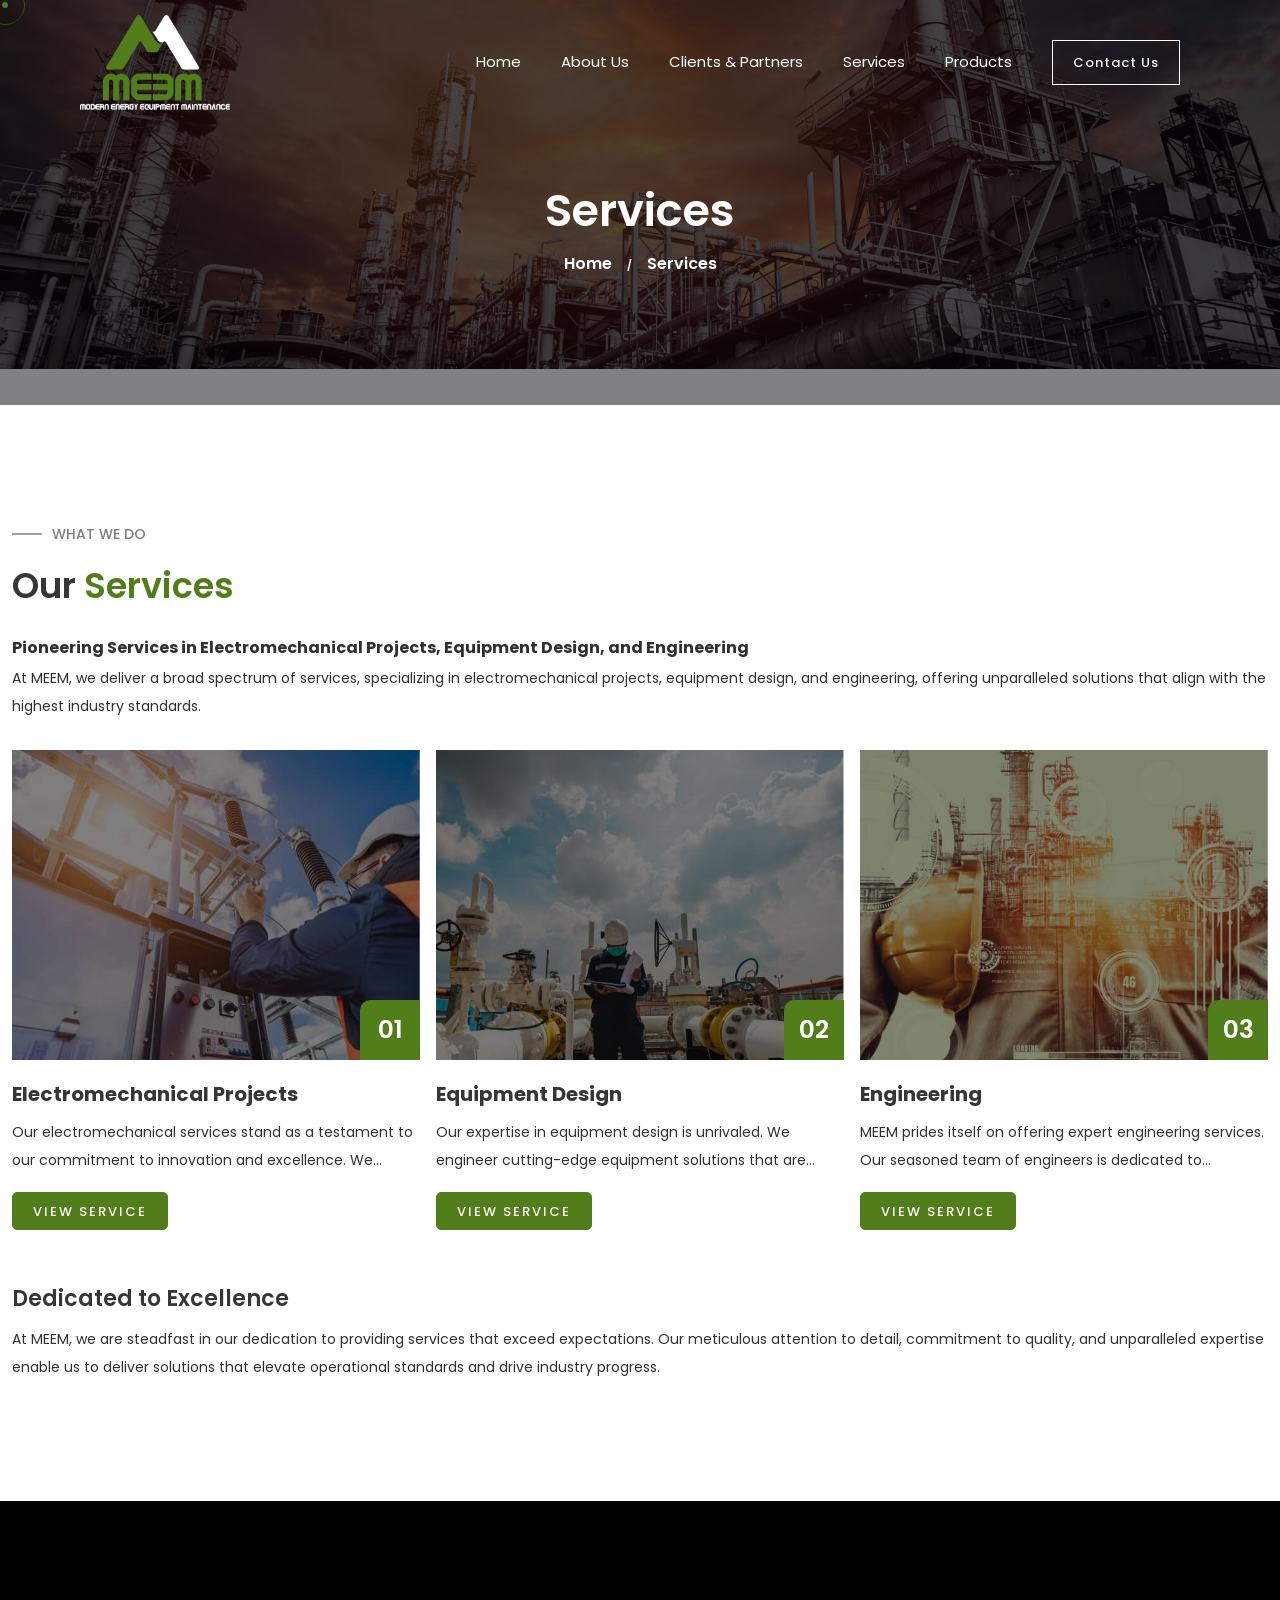
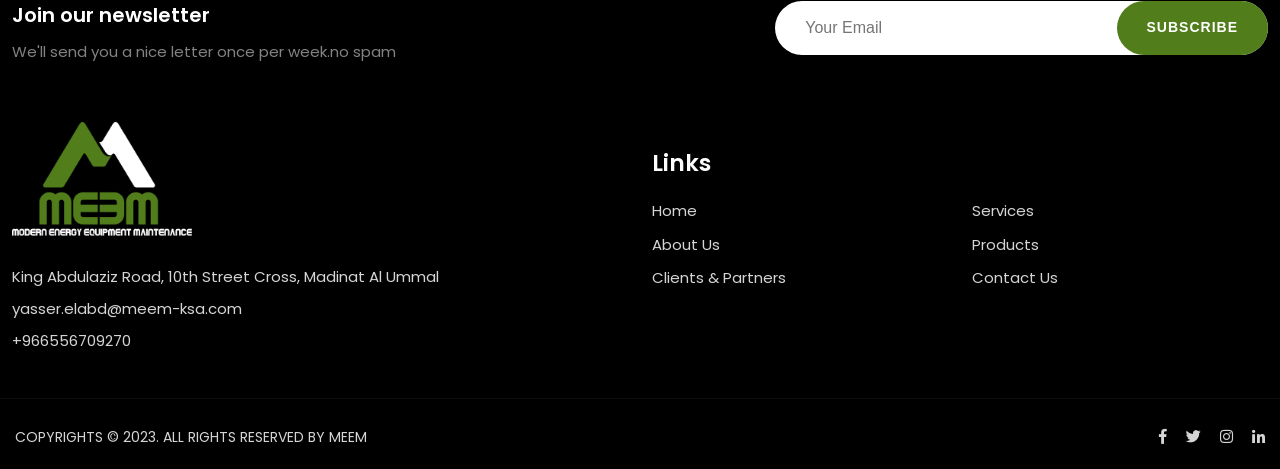
<file: service.html>
<!DOCTYPE html>
<html lang="zxx">

<head>
    <meta charset="utf-8">
    <meta http-equiv="X-UA-Compatible" content="IE=edge" />
    <meta name="viewport" content="width=device-width, initial-scale=1, maximum-scale=1" />
    <meta name="keywords" content="" />
    <meta name="description" content="" />
    <meta name="author" content="" />
    <title>MEEM</title>
    <link href="img/favicon.png" rel="icon"/>
    <link href="https://fonts.googleapis.com/css2?family=Cabin:wght@700&family=Poppins:ital,wght@0,100;0,200;0,300;0,400;0,500;0,600;0,700;0,800;1,300;1,400&display=swap" rel="stylesheet">
    <link rel="shortcut icon" href="img/favicon.ico" />
    <link rel="stylesheet" href="css/owl.carousel.min.css" />
    <link rel="stylesheet" href="css/owl.theme.default.min.css" />
    <link rel="stylesheet" href="css/style.css" />
    <link rel="stylesheet" href="css/aos.css" />

</head>

<body>

    <div id="preloader">
    </div>


    <div class="progress-wrap cursor-pointer">
        <svg class="progress-circle svg-content" width="100%" height="100%" viewBox="-1 -1 102 102">
            <path d="M50,1 a49,49 0 0,1 0,98 a49,49 0 0,1 0,-98" />
        </svg>
    </div>


    <div class="mouse-cursor cursor-outer"></div>
    <div class="mouse-cursor cursor-inner"></div>

    <nav class="navbar navbar-expand-lg">
        <div class="container-fluid">

            <a class="logo" href="index.html">
                <img src="img/logo.png" alt="logo">
            </a>

            <button class="navbar-toggler" type="button" data-toggle="collapse" data-target="#navbarSupportedContent"
                aria-controls="navbarSupportedContent" aria-expanded="false" aria-label="Toggle navigation">
                <span class="icon-bar"><i class="fas fa-bars"></i></span>
            </button>

            <div class="collapse navbar-collapse" id="navbarSupportedContent">
                <ul class="navbar-nav ms-auto valign">
                    <li class="nav-item">
                        <a class="nav-link" href="index.html">Home</a>
                    </li>
                    <li class="nav-item">
                        <a class="nav-link" href="about.html">About Us</a>
                    </li>
                    <li class="nav-item">
                        <a class="nav-link" href="client.html">Clients & Partners</a>
                    </li>
                    <li class="nav-item">
                        <a class="nav-link" href="service.html">Services</a>
                    </li>
                    <li class="nav-item">
                        <a class="nav-link" href="product.html">Products</a>
                    </li>
                    <li class="nav-item">
                        <a class="nav-link" href="contact.html">
                            <button class="btn-curve btn-lit">
                                <span>Contact Us</span>
                            </button>
                        </a>
                    </li>
                </ul>
               
            </div>
        </div>
    </nav>


    <header class="pages-header bg-img valign parallaxie" data-background="img/slide/inner.jpg" data-overlay-dark="5">
        <div class="container">
            <div class="row">
                <div class="col-lg-12">
                    <div class="cont text-center">
                        <h1>Services</h1>
                        <div class="path">
                            <a href="index.html">Home</a><span>/</span><a href="service.html" class="active">Services</a>
                        </div>
                    </div>
                </div>
            </div>
        </div>
    </header>




    <div class="main-content">

     
        <div class="service-page section-padding">
            <div class="container">
                <div class="row">
                    <div class="col-lg-12">
                        <div class="content">
                            <div class="sub-title">
                                <h6>What we do</h6>
                                <span></span>               
                            </div>
                            <h3 class="main-title wow" data-splitting>Our <span class="clr-main">Services</span></h3>
                            <p class="main-disc"><span>Pioneering Services in Electromechanical Projects, Equipment Design, and Engineering</span>  <br>
                                At MEEM, we deliver a broad spectrum of services, specializing in electromechanical projects, equipment design, and engineering, offering unparalleled solutions that align with the highest industry standards.</p>
                            
                            <div class="row gx-3 mb-md-4 mb-0">
                              
                               
                                <div class="col-lg-4" data-aos="fade-up">
                                    <div class="service-bx">
                                        <div class="servce-imgs">
                                            <img src="img/service/3.jpg" alt="" class="img-fluid">
                                        </div>
                                        <div class="box-count">
                                            01
                                        </div>
                                    </div>
                                    <div class="servce-contnts">
                                        <h3>Electromechanical Projects</h3>
                                        <p>Our electromechanical services stand as a testament to our commitment to innovation and excellence. We undertake comprehensive electromechanical projects, integrating mechanical and electrical components seamlessly, ensuring optimum functionality and reliability. We focus on delivering solutions that are efficient, sustainable, and tailored to meet the unique requirements of the oil and gas sector.</p>
                                        <a href="service-details.html"><button class="btn-curve btn-lit readmore-btn sm-btn wow">
                                            <span>View Service</span>
                                        </button></a>
                                    </div>
                                </div>
                                <div class="col-lg-4" data-aos="fade-up">
                                    <div class="service-bx">
                                        <div class="servce-imgs">
                                            <img src="img/service/2.jpg" alt="" class="img-fluid">
                                        </div>
                                        <div class="box-count">
                                            02
                                        </div>
                                    </div>
                                    <div class="servce-contnts">
                                        <h3>Equipment Design</h3>
                                        <p>Our expertise in equipment design is unrivaled. We engineer cutting-edge equipment solutions that are robust, reliable, and tailored to meet the specific needs of our clients. We emphasize precision and innovation, developing equipment that not only meets the rigorous demands of the industry but also enhances operational efficiency and productivity.</p>
                                        <a href="service-details.html"><button class="btn-curve btn-lit readmore-btn sm-btn wow">
                                            <span>View Service</span>
                                        </button></a>
                                    </div>
                                </div>
                                <div class="col-lg-4" data-aos="fade-up">
                                    <div class="service-bx">
                                        <div class="servce-imgs">
                                            <img src="img/service/1.jpg" alt="" class="img-fluid">
                                        </div>
                                        <div class="box-count">
                                            03
                                        </div>
                                    </div>
                                    <div class="servce-contnts">
                                        <h3>Engineering</h3>
                                        <p>MEEM prides itself on offering expert engineering services. Our seasoned team of engineers is dedicated to providing industry-focused, globally competitive, and cost-effective solutions. Leveraging advanced engineering principles, we address the unique challenges of the oil and gas industry, ensuring our clients receive the highest levels of service quality and satisfaction.</p>
                                        <a href="service-details.html"><button class="btn-curve btn-lit readmore-btn sm-btn wow">
                                            <span>View Service</span>
                                        </button></a>
                                    </div>
                                </div>
                            </div>

                            <div class="row">
                                <div class="col-md-12 custm-soltn">
                                    <h4>Dedicated to Excellence</h4>
                                    <p>At MEEM, we are steadfast in our dedication to providing services that exceed expectations. Our meticulous attention to detail, commitment to quality, and unparalleled expertise enable us to deliver solutions that elevate operational standards and drive industry progress.</p>
                                </div>
                            </div>

                        </div>
                    </div>
                   

                </div>
            </div>
        </div>


        <footer>
            <div class="container">
                <div class="newsletter">
                    <div class="row">
                        <div class="col-md-6">
                            <h4>Join our newsletter</h4>
                            <p>We'll send you a nice letter once per week.no spam</p>
                        </div>
                        <div class="col-md-6">
                            <form>
                                <div class="form-group custom-font">
                                    <input type="email" name="subscribe" placeholder="Your Email">
                                    <button class="cursor-pointer">Subscribe</button>
                                </div>
                            </form>
                        </div>
                    </div>
                </div>
                <div class="row">
                    <div class="col-md-6">
                        <div class="footer-img">
                            <img src="img/logo.png" alt="">
                            <h6><a href="#">King Abdulaziz Road, 10th Street Cross, Madinat Al Ummal</a></h6>
                            <h6><a href="mailto:yasser.elabd@meem-ksa.com">yasser.elabd@meem-ksa.com</a></h6>
                            <h6><a href="tel:966556709270">+966556709270</a></h6>
                        </div>
                    </div>
                    <div class="col-md-6">
                        <div class="quick-links">
                            <div class="row">
                                <h4>Links</h4>
                                <div class="col-md-6">
                                    <ul>
                                        <li><a href="index.html">Home</a></li>
                                        <li><a href="about.html">About Us</a></li>
                                        <li><a href="client.html">Clients & Partners</a></li>
                                    </ul>
                                </div>
                                <div class="col-md-6">
                                    <ul>
                                        <li><a href="service.html">Services</a></li>
                                        <li><a href="product.html">Products</a></li>
                                        <li><a href="contact.html">Contact Us </a></li>
                                    </ul>
                                </div>
                            </div>
                        </div>
                       
                    </div>
                </div>
            </div>
            <hr>
            <div class="container bottom-footer">
                <div class="row">
                    <div class="col-md-6">
                        <a href="#" class="copyright">COPYRIGHTS © 2023. ALL RIGHTS RESERVED BY MEEM</a>
                    </div>
                    <div class="col-md-6">
                        <div class="social">
                            <a href="#" class="icon">
                                <i class="fab fa-facebook-f"></i>
                            </a>
                            <a href="#" class="icon">
                                <i class="fab fa-twitter"></i>
                            </a>
                            <a href="#" class="icon">
                                <i class="fab fa-instagram"></i>
                            </a>
                            <a href="#" class="icon">
                                <i class="fab fa-linkedin-in"></i>
                            </a>
                        </div>
                    </div>
                </div>
            </div>
        </footer>

    </div>







    <script src="js/jquery-3.0.0.min.js"></script>
    <script src="js/plugins.js"></script>
    <script src="js/owl.carousel.min.js"></script>
    <script src="js/scripts.js"></script>
    <script src="js/aos.js"></script>
    <script>
        AOS.init({
            disable: 'mobile'
        });
    </script>

</body>

</html>
</file>
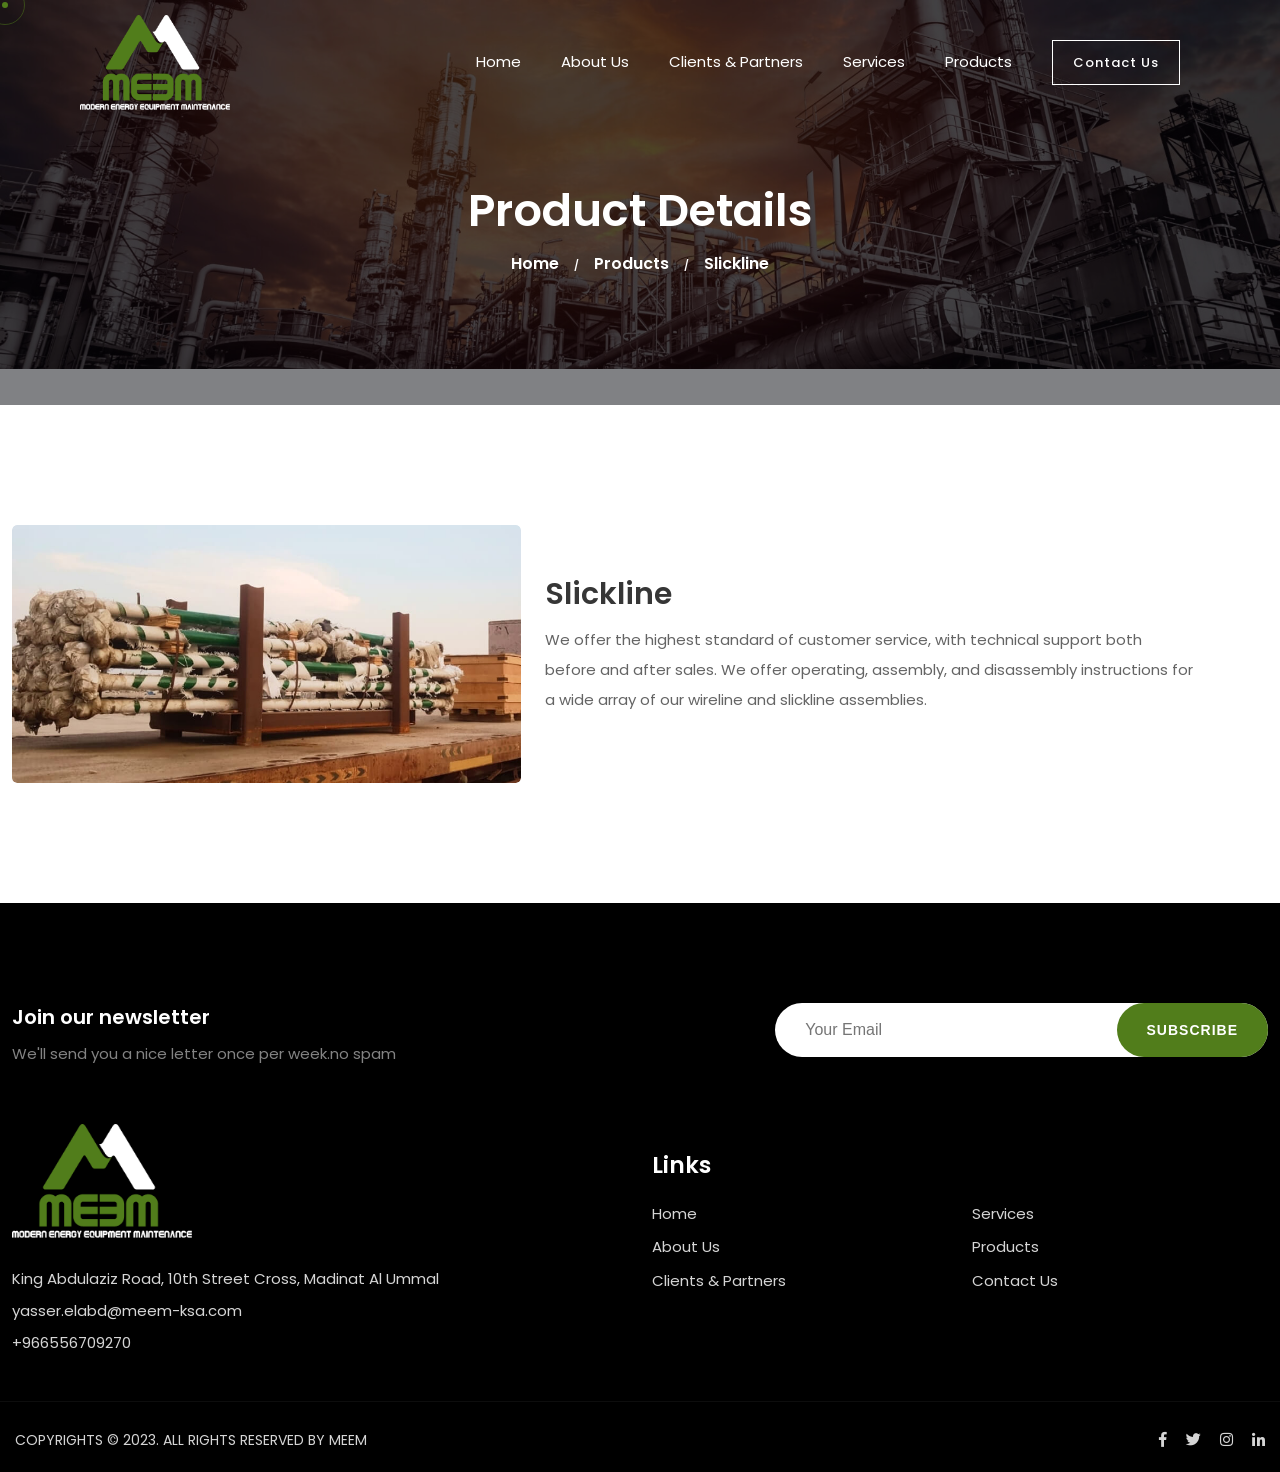
<file: slickline.html>
<!DOCTYPE html>
<html lang="zxx">

<head>
    <meta charset="utf-8">
    <meta http-equiv="X-UA-Compatible" content="IE=edge" />
    <meta name="viewport" content="width=device-width, initial-scale=1, maximum-scale=1" />
    <meta name="keywords" content="" />
    <meta name="description" content="" />
    <meta name="author" content="" />
    <title>MEEM</title>
    <link href="img/favicon.png" rel="icon" />
    <link href="https://fonts.googleapis.com/css2?family=Cabin:wght@700&family=Poppins:ital,wght@0,100;0,200;0,300;0,400;0,500;0,600;0,700;0,800;1,300;1,400&display=swap" rel="stylesheet">
    <link rel="shortcut icon" href="img/favicon.ico" />
    <link rel="stylesheet" href="css/owl.carousel.min.css" />
    <link rel="stylesheet" href="css/owl.theme.default.min.css" />
    <link rel="stylesheet" href="css/style.css" />
    <link rel="stylesheet" href="css/aos.css" />

</head>

<body>

    <div id="preloader">
    </div>


    <div class="progress-wrap cursor-pointer">
        <svg class="progress-circle svg-content" width="100%" height="100%" viewBox="-1 -1 102 102">
            <path d="M50,1 a49,49 0 0,1 0,98 a49,49 0 0,1 0,-98" />
        </svg>
    </div>


    <div class="mouse-cursor cursor-outer"></div>
    <div class="mouse-cursor cursor-inner"></div>

    <nav class="navbar navbar-expand-lg">
        <div class="container-fluid">

            <a class="logo" href="index.html">
                <img src="img/logo.png" alt="logo">
            </a>

            <button class="navbar-toggler" type="button" data-toggle="collapse" data-target="#navbarSupportedContent"
                aria-controls="navbarSupportedContent" aria-expanded="false" aria-label="Toggle navigation">
                <span class="icon-bar"><i class="fas fa-bars"></i></span>
            </button>

            <div class="collapse navbar-collapse" id="navbarSupportedContent">
                <ul class="navbar-nav ms-auto valign">
                    <li class="nav-item">
                        <a class="nav-link" href="index.html">Home</a>
                    </li>
                    <li class="nav-item">
                        <a class="nav-link" href="about.html">About Us</a>
                    </li>
                    <li class="nav-item">
                        <a class="nav-link" href="client.html">Clients & Partners</a>
                    </li>
                    <li class="nav-item">
                        <a class="nav-link" href="service.html">Services</a>
                    </li>
                    <li class="nav-item">
                        <a class="nav-link" href="product.html">Products</a>
                    </li>
                    <li class="nav-item">
                        <a class="nav-link" href="contact.html">
                            <button class="btn-curve btn-lit">
                                <span>Contact Us</span>
                            </button>
                        </a>
                    </li>
                </ul>
               
            </div>
        </div>
    </nav>


    <header class="pages-header bg-img valign parallaxie" data-background="img/slide/inner.jpg" data-overlay-dark="5">
        <div class="container">
            <div class="row">
                <div class="col-lg-12">
                    <div class="cont text-center">
                        <h1>Product Details</h1>
                        <div class="path">
                            <a href="index.html">Home</a><span>/</span><a href="product.html">Products</a><span>/</span><a href="slickline.html" class="active">Slickline</a>
                        </div>
                    </div>
                </div>
            </div>
        </div>
    </header>




    <div class="main-content">

     
        <div class="product-detail-page section-padding">
            <div class="container">
                <div class="product-datil-bg">
                    <div class="row">
                        <div class="col-lg-5" data-aos="zoom-in">
                           <div class="product-img">
                            <img src="img/product/22.jpg" alt="">
                           </div>
                        </div>
                        <div class="col-lg-7 valign" data-aos="fade-left">
                           <div class="product-detail">
                               <h2>Slickline</h2>
                               <p>We offer the highest standard of customer service, with technical support both before and after sales. We offer operating, assembly, and disassembly instructions for a wide array of our wireline and slickline assemblies.</p>
                              
                           </div>
                        </div>
                       </div>
                </div>
            </div>
        </div>


        <footer>
            <div class="container">
                <div class="newsletter">
                    <div class="row">
                        <div class="col-md-6">
                            <h4>Join our newsletter</h4>
                            <p>We'll send you a nice letter once per week.no spam</p>
                        </div>
                        <div class="col-md-6">
                            <form>
                                <div class="form-group custom-font">
                                    <input type="email" name="subscribe" placeholder="Your Email">
                                    <button class="cursor-pointer">Subscribe</button>
                                </div>
                            </form>
                        </div>
                    </div>
                </div>
                <div class="row">
                    <div class="col-md-6">
                        <div class="footer-img">
                            <img src="img/logo.png" alt="">
                            <h6><a href="#">King Abdulaziz Road, 10th Street Cross, Madinat Al Ummal</a></h6>
                            <h6><a href="mailto:yasser.elabd@meem-ksa.com">yasser.elabd@meem-ksa.com</a></h6>
                            <h6><a href="tel:966556709270">+966556709270</a></h6>
                        </div>
                    </div>
                    <div class="col-md-6">
                        <div class="quick-links">
                            <div class="row">
                                <h4>Links</h4>
                                <div class="col-md-6">
                                    <ul>
                                        <li><a href="index.html">Home</a></li>
                                        <li><a href="about.html">About Us</a></li>
                                        <li><a href="client.html">Clients & Partners</a></li>
                                    </ul>
                                </div>
                                <div class="col-md-6">
                                    <ul>
                                        <li><a href="service.html">Services</a></li>
                                        <li><a href="product.html">Products</a></li>
                                        <li><a href="contact.html">Contact Us </a></li>
                                    </ul>
                                </div>
                            </div>
                        </div>
                       
                    </div>
                </div>
            </div>
            <hr>
            <div class="container bottom-footer">
                <div class="row">
                    <div class="col-md-6">
                        <a href="#" class="copyright">COPYRIGHTS © 2023. ALL RIGHTS RESERVED BY MEEM</a>
                    </div>
                    <div class="col-md-6">
                        <div class="social">
                            <a href="#" class="icon">
                                <i class="fab fa-facebook-f"></i>
                            </a>
                            <a href="#" class="icon">
                                <i class="fab fa-twitter"></i>
                            </a>
                            <a href="#" class="icon">
                                <i class="fab fa-instagram"></i>
                            </a>
                            <a href="#" class="icon">
                                <i class="fab fa-linkedin-in"></i>
                            </a>
                        </div>
                    </div>
                </div>
            </div>
        </footer>

    </div>







    <script src="js/jquery-3.0.0.min.js"></script>
    <script src="js/plugins.js"></script>
    <script src="js/owl.carousel.min.js"></script>
    <script src="js/scripts.js"></script>
    <script src="js/aos.js"></script>
    <script>
        AOS.init({
            disable: 'mobile'
        });
    </script>

</body>

</html>
</file>
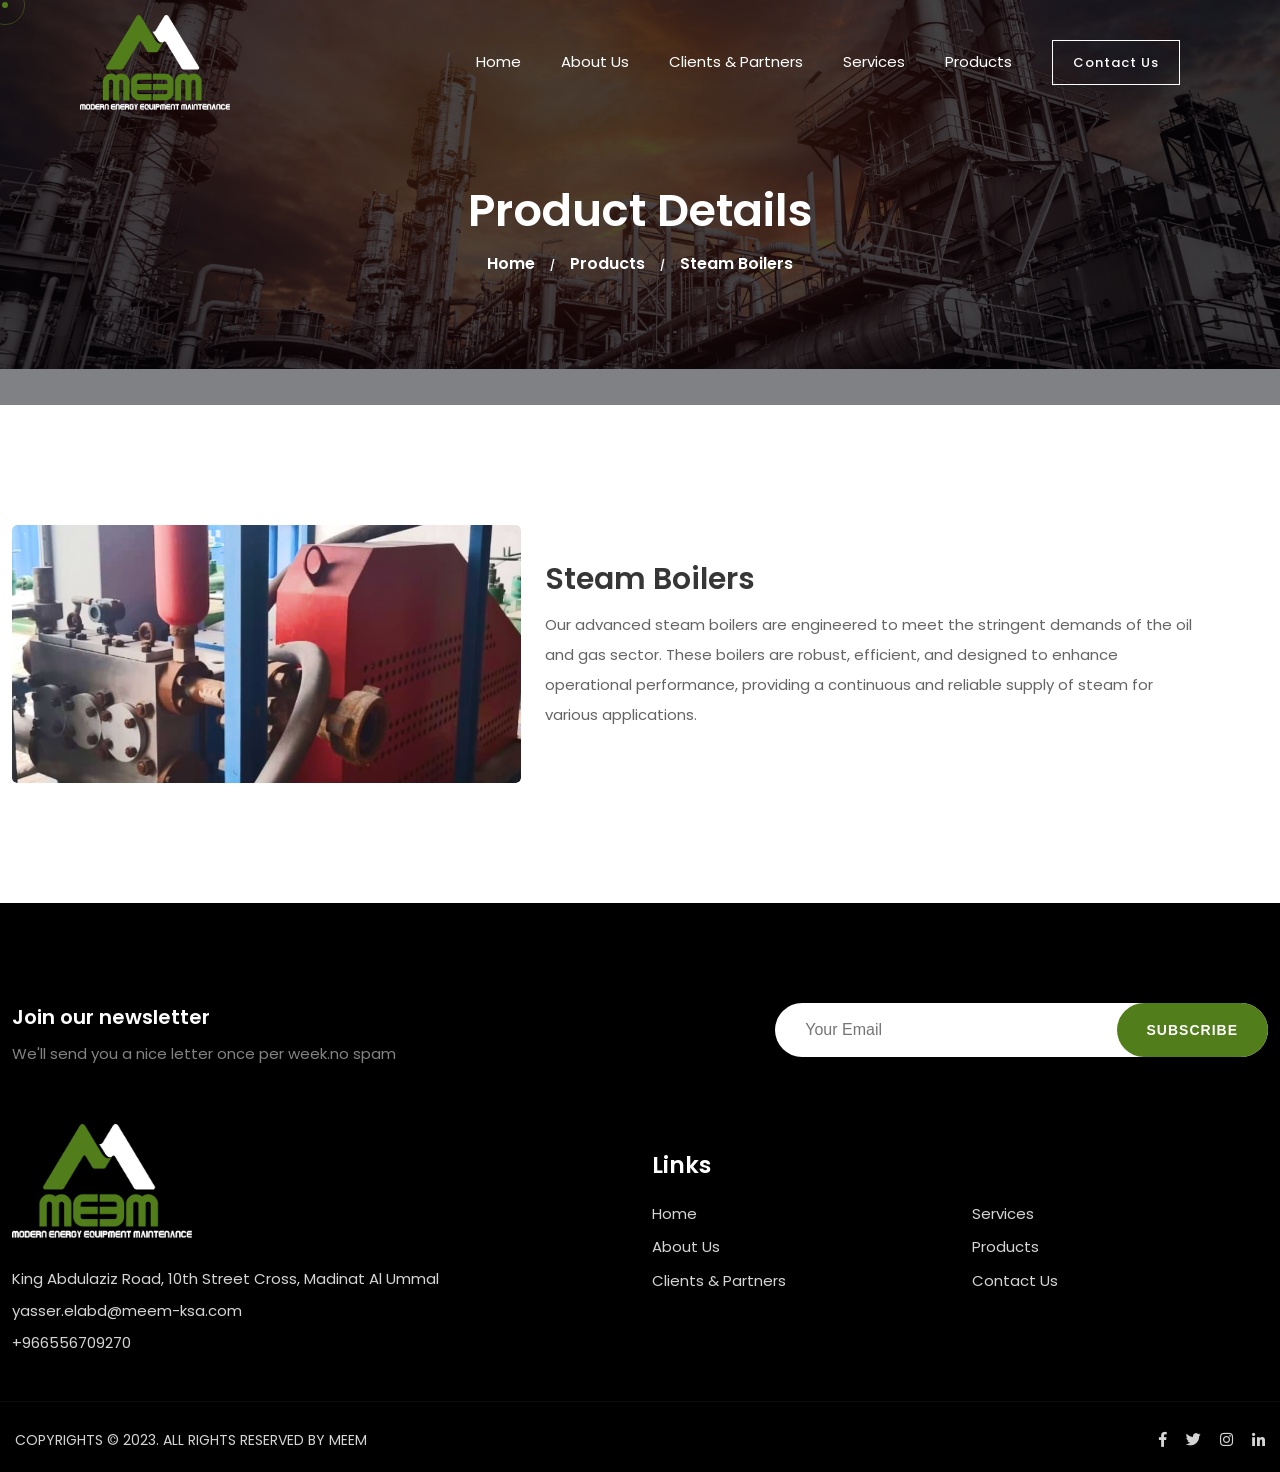
<file: steam-boilers.html>
<!DOCTYPE html>
<html lang="zxx">

<head>
    <meta charset="utf-8">
    <meta http-equiv="X-UA-Compatible" content="IE=edge" />
    <meta name="viewport" content="width=device-width, initial-scale=1, maximum-scale=1" />
    <meta name="keywords" content="" />
    <meta name="description" content="" />
    <meta name="author" content="" />
    <title>MEEM</title>
    <link href="img/favicon.png" rel="icon" />
    <link href="https://fonts.googleapis.com/css2?family=Cabin:wght@700&family=Poppins:ital,wght@0,100;0,200;0,300;0,400;0,500;0,600;0,700;0,800;1,300;1,400&display=swap" rel="stylesheet">
    <link rel="shortcut icon" href="img/favicon.ico" />
    <link rel="stylesheet" href="css/owl.carousel.min.css" />
    <link rel="stylesheet" href="css/owl.theme.default.min.css" />
    <link rel="stylesheet" href="css/style.css" />
    <link rel="stylesheet" href="css/aos.css" />

</head>

<body>

    <div id="preloader">
    </div>


    <div class="progress-wrap cursor-pointer">
        <svg class="progress-circle svg-content" width="100%" height="100%" viewBox="-1 -1 102 102">
            <path d="M50,1 a49,49 0 0,1 0,98 a49,49 0 0,1 0,-98" />
        </svg>
    </div>


    <div class="mouse-cursor cursor-outer"></div>
    <div class="mouse-cursor cursor-inner"></div>

    <nav class="navbar navbar-expand-lg">
        <div class="container-fluid">

            <a class="logo" href="index.html">
                <img src="img/logo.png" alt="logo">
            </a>

            <button class="navbar-toggler" type="button" data-toggle="collapse" data-target="#navbarSupportedContent"
                aria-controls="navbarSupportedContent" aria-expanded="false" aria-label="Toggle navigation">
                <span class="icon-bar"><i class="fas fa-bars"></i></span>
            </button>

            <div class="collapse navbar-collapse" id="navbarSupportedContent">
                <ul class="navbar-nav ms-auto valign">
                    <li class="nav-item">
                        <a class="nav-link" href="index.html">Home</a>
                    </li>
                    <li class="nav-item">
                        <a class="nav-link" href="about.html">About Us</a>
                    </li>
                    <li class="nav-item">
                        <a class="nav-link" href="client.html">Clients & Partners</a>
                    </li>
                    <li class="nav-item">
                        <a class="nav-link" href="service.html">Services</a>
                    </li>
                    <li class="nav-item">
                        <a class="nav-link" href="product.html">Products</a>
                    </li>
                    <li class="nav-item">
                        <a class="nav-link" href="contact.html">
                            <button class="btn-curve btn-lit">
                                <span>Contact Us</span>
                            </button>
                        </a>
                    </li>
                </ul>
               
            </div>
        </div>
    </nav>


    <header class="pages-header bg-img valign parallaxie" data-background="img/slide/inner.jpg" data-overlay-dark="5">
        <div class="container">
            <div class="row">
                <div class="col-lg-12">
                    <div class="cont text-center">
                        <h1>Product Details</h1>
                        <div class="path">
                            <a href="index.html">Home</a><span>/</span><a href="product.html">Products</a><span>/</span><a href="steam-boilers.html" class="active">Steam Boilers</a>
                        </div>
                    </div>
                </div>
            </div>
        </div>
    </header>




    <div class="main-content">

     
        <div class="product-detail-page section-padding">
            <div class="container">
                <div class="product-datil-bg">
                    <div class="row">
                        <div class="col-lg-5" data-aos="zoom-in">
                           <div class="product-img">
                            <img src="img/product/33.jpg" alt="">
                           </div>
                        </div>
                        <div class="col-lg-7 valign" data-aos="fade-left">
                           <div class="product-detail">
                               <h2>Steam Boilers</h2>
                               <p>Our advanced steam boilers are engineered to meet the stringent demands of the oil and gas sector. These boilers are robust, efficient, and designed to enhance operational performance, providing a continuous and reliable supply of steam for various applications.</p>
                              
                           </div>
                        </div>
                       </div>
                </div>
            </div>
        </div>


        <footer>
            <div class="container">
                <div class="newsletter">
                    <div class="row">
                        <div class="col-md-6">
                            <h4>Join our newsletter</h4>
                            <p>We'll send you a nice letter once per week.no spam</p>
                        </div>
                        <div class="col-md-6">
                            <form>
                                <div class="form-group custom-font">
                                    <input type="email" name="subscribe" placeholder="Your Email">
                                    <button class="cursor-pointer">Subscribe</button>
                                </div>
                            </form>
                        </div>
                    </div>
                </div>
                <div class="row">
                    <div class="col-md-6">
                        <div class="footer-img">
                            <img src="img/logo.png" alt="">
                            <h6><a href="#">King Abdulaziz Road, 10th Street Cross, Madinat Al Ummal</a></h6>
                            <h6><a href="mailto:yasser.elabd@meem-ksa.com">yasser.elabd@meem-ksa.com</a></h6>
                            <h6><a href="tel:966556709270">+966556709270</a></h6>
                        </div>
                    </div>
                    <div class="col-md-6">
                        <div class="quick-links">
                            <div class="row">
                                <h4>Links</h4>
                                <div class="col-md-6">
                                    <ul>
                                        <li><a href="index.html">Home</a></li>
                                        <li><a href="about.html">About Us</a></li>
                                        <li><a href="client.html">Clients & Partners</a></li>
                                    </ul>
                                </div>
                                <div class="col-md-6">
                                    <ul>
                                        <li><a href="service.html">Services</a></li>
                                        <li><a href="product.html">Products</a></li>
                                        <li><a href="contact.html">Contact Us </a></li>
                                    </ul>
                                </div>
                            </div>
                        </div>
                       
                    </div>
                </div>
            </div>
            <hr>
            <div class="container bottom-footer">
                <div class="row">
                    <div class="col-md-6">
                        <a href="#" class="copyright">COPYRIGHTS © 2023. ALL RIGHTS RESERVED BY MEEM</a>
                    </div>
                    <div class="col-md-6">
                        <div class="social">
                            <a href="#" class="icon">
                                <i class="fab fa-facebook-f"></i>
                            </a>
                            <a href="#" class="icon">
                                <i class="fab fa-twitter"></i>
                            </a>
                            <a href="#" class="icon">
                                <i class="fab fa-instagram"></i>
                            </a>
                            <a href="#" class="icon">
                                <i class="fab fa-linkedin-in"></i>
                            </a>
                        </div>
                    </div>
                </div>
            </div>
        </footer>

    </div>







    <script src="js/jquery-3.0.0.min.js"></script>
    <script src="js/plugins.js"></script>
    <script src="js/owl.carousel.min.js"></script>
    <script src="js/scripts.js"></script>
    <script src="js/aos.js"></script>
    <script>
        AOS.init({
            disable: 'mobile'
        });
    </script>

</body>

</html>
</file>
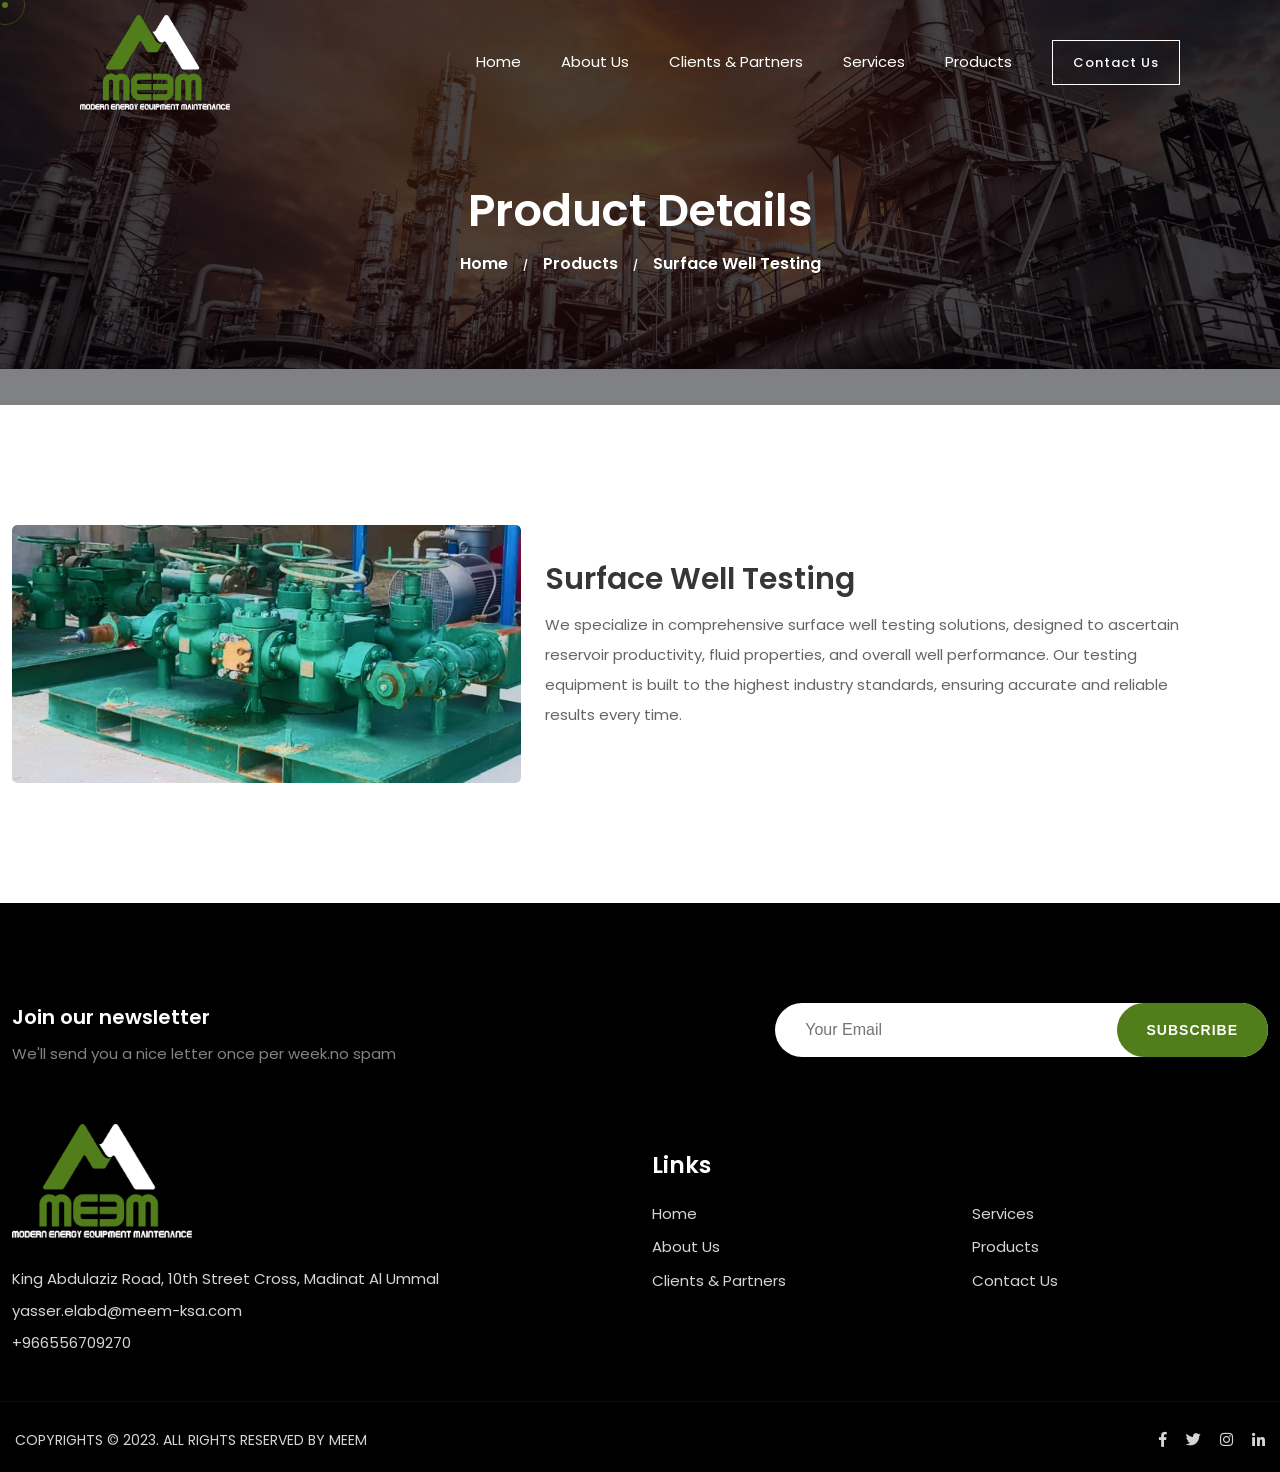
<file: surface.html>
<!DOCTYPE html>
<html lang="zxx">

<head>
    <meta charset="utf-8">
    <meta http-equiv="X-UA-Compatible" content="IE=edge" />
    <meta name="viewport" content="width=device-width, initial-scale=1, maximum-scale=1" />
    <meta name="keywords" content="" />
    <meta name="description" content="" />
    <meta name="author" content="" />
    <title>MEEM</title>
    <link href="img/favicon.png" rel="icon" />
    <link href="https://fonts.googleapis.com/css2?family=Cabin:wght@700&family=Poppins:ital,wght@0,100;0,200;0,300;0,400;0,500;0,600;0,700;0,800;1,300;1,400&display=swap" rel="stylesheet">
    <link rel="shortcut icon" href="img/favicon.ico" />
    <link rel="stylesheet" href="css/owl.carousel.min.css" />
    <link rel="stylesheet" href="css/owl.theme.default.min.css" />
    <link rel="stylesheet" href="css/style.css" />
    <link rel="stylesheet" href="css/aos.css" />

</head>

<body>

    <div id="preloader">
    </div>


    <div class="progress-wrap cursor-pointer">
        <svg class="progress-circle svg-content" width="100%" height="100%" viewBox="-1 -1 102 102">
            <path d="M50,1 a49,49 0 0,1 0,98 a49,49 0 0,1 0,-98" />
        </svg>
    </div>


    <div class="mouse-cursor cursor-outer"></div>
    <div class="mouse-cursor cursor-inner"></div>

    <nav class="navbar navbar-expand-lg">
        <div class="container-fluid">

            <a class="logo" href="index.html">
                <img src="img/logo.png" alt="logo">
            </a>

            <button class="navbar-toggler" type="button" data-toggle="collapse" data-target="#navbarSupportedContent"
                aria-controls="navbarSupportedContent" aria-expanded="false" aria-label="Toggle navigation">
                <span class="icon-bar"><i class="fas fa-bars"></i></span>
            </button>

            <div class="collapse navbar-collapse" id="navbarSupportedContent">
                <ul class="navbar-nav ms-auto valign">
                    <li class="nav-item">
                        <a class="nav-link" href="index.html">Home</a>
                    </li>
                    <li class="nav-item">
                        <a class="nav-link" href="about.html">About Us</a>
                    </li>
                    <li class="nav-item">
                        <a class="nav-link" href="client.html">Clients & Partners</a>
                    </li>
                    <li class="nav-item">
                        <a class="nav-link" href="service.html">Services</a>
                    </li>
                    <li class="nav-item">
                        <a class="nav-link" href="product.html">Products</a>
                    </li>
                    <li class="nav-item">
                        <a class="nav-link" href="contact.html">
                            <button class="btn-curve btn-lit">
                                <span>Contact Us</span>
                            </button>
                        </a>
                    </li>
                </ul>
               
            </div>
        </div>
    </nav>


    <header class="pages-header bg-img valign parallaxie" data-background="img/slide/inner.jpg" data-overlay-dark="5">
        <div class="container">
            <div class="row">
                <div class="col-lg-12">
                    <div class="cont text-center">
                        <h1>Product Details</h1>
                        <div class="path">
                            <a href="index.html">Home</a><span>/</span><a href="product.html">Products</a><span>/</span><a href="surface.html" class="active">Surface Well Testing</a>
                        </div>
                    </div>
                </div>
            </div>
        </div>
    </header>




    <div class="main-content">

     
        <div class="product-detail-page section-padding">
            <div class="container">
                <div class="product-datil-bg">
                    <div class="row">
                        <div class="col-lg-5" data-aos="zoom-in">
                           <div class="product-img">
                            <img src="img/product/44.jpg" alt="">
                           </div>
                        </div>
                        <div class="col-lg-7 valign" data-aos="fade-left">
                           <div class="product-detail">
                               <h2>Surface Well Testing</h2>
                               <p>We specialize in comprehensive surface well testing solutions, designed to ascertain reservoir productivity, fluid properties, and overall well performance. Our testing equipment is built to the highest industry standards, ensuring accurate and reliable results every time.</p>
                              
                           </div>
                        </div>
                    </div>
                </div>
            </div>
        </div>


        <footer>
            <div class="container">
                <div class="newsletter">
                    <div class="row">
                        <div class="col-md-6">
                            <h4>Join our newsletter</h4>
                            <p>We'll send you a nice letter once per week.no spam</p>
                        </div>
                        <div class="col-md-6">
                            <form>
                                <div class="form-group custom-font">
                                    <input type="email" name="subscribe" placeholder="Your Email">
                                    <button class="cursor-pointer">Subscribe</button>
                                </div>
                            </form>
                        </div>
                    </div>
                </div>
                <div class="row">
                    <div class="col-md-6">
                        <div class="footer-img">
                            <img src="img/logo.png" alt="">
                            <h6><a href="#">King Abdulaziz Road, 10th Street Cross, Madinat Al Ummal</a></h6>
                            <h6><a href="mailto:yasser.elabd@meem-ksa.com">yasser.elabd@meem-ksa.com</a></h6>
                            <h6><a href="tel:966556709270">+966556709270</a></h6>
                        </div>
                    </div>
                    <div class="col-md-6">
                        <div class="quick-links">
                            <div class="row">
                                <h4>Links</h4>
                                <div class="col-md-6">
                                    <ul>
                                        <li><a href="index.html">Home</a></li>
                                        <li><a href="about.html">About Us</a></li>
                                        <li><a href="client.html">Clients & Partners</a></li>
                                    </ul>
                                </div>
                                <div class="col-md-6">
                                    <ul>
                                        <li><a href="service.html">Services</a></li>
                                        <li><a href="product.html">Products</a></li>
                                        <li><a href="contact.html">Contact Us </a></li>
                                    </ul>
                                </div>
                            </div>
                        </div>
                       
                    </div>
                </div>
            </div>
            <hr>
            <div class="container bottom-footer">
                <div class="row">
                    <div class="col-md-6">
                        <a href="#" class="copyright">COPYRIGHTS © 2023. ALL RIGHTS RESERVED BY MEEM</a>
                    </div>
                    <div class="col-md-6">
                        <div class="social">
                            <a href="#" class="icon">
                                <i class="fab fa-facebook-f"></i>
                            </a>
                            <a href="#" class="icon">
                                <i class="fab fa-twitter"></i>
                            </a>
                            <a href="#" class="icon">
                                <i class="fab fa-instagram"></i>
                            </a>
                            <a href="#" class="icon">
                                <i class="fab fa-linkedin-in"></i>
                            </a>
                        </div>
                    </div>
                </div>
            </div>
        </footer>

    </div>







    <script src="js/jquery-3.0.0.min.js"></script>
    <script src="js/plugins.js"></script>
    <script src="js/owl.carousel.min.js"></script>
    <script src="js/scripts.js"></script>
    <script src="js/aos.js"></script>
    <script>
        AOS.init({
            disable: 'mobile'
        });
    </script>

</body>

</html>
</file>
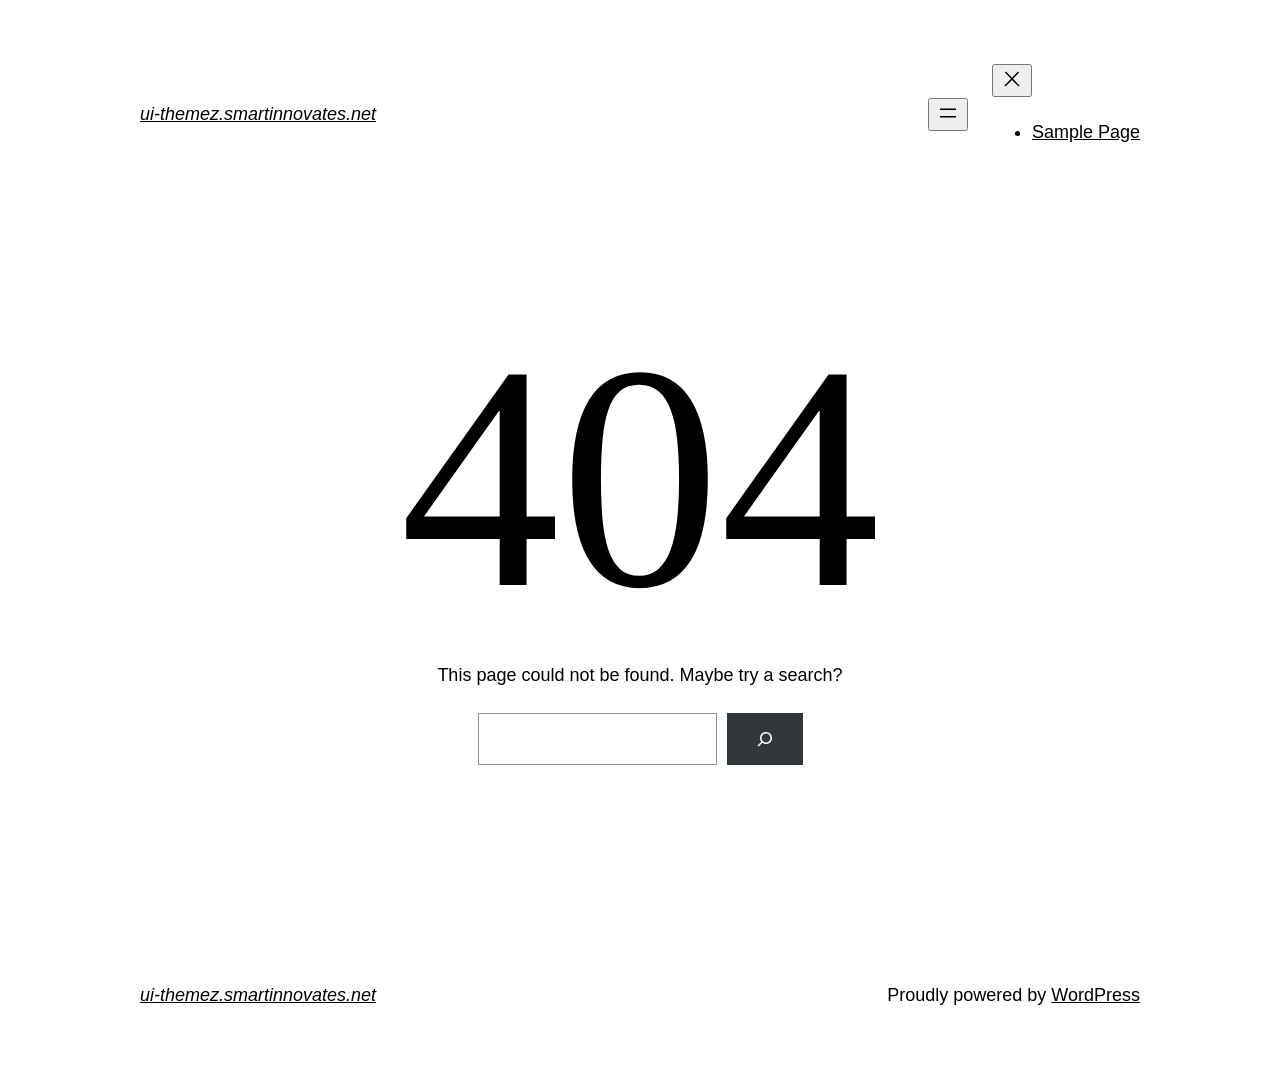
<file: fonts/fa-brands-400.html>
<!DOCTYPE html>
<html lang="en-US">
<head>
	<meta charset="UTF-8" />
	<meta name="viewport" content="width=device-width, initial-scale=1" />
<meta name='robots' content='max-image-preview:large' />
<title>Page not found &#8211; ui-themez.smartinnovates.net</title>
<link rel="alternate" type="application/rss+xml" title="ui-themez.smartinnovates.net &raquo; Feed" href="https://ui-themez.smartinnovates.net/index.php/feed/" />
<link rel="alternate" type="application/rss+xml" title="ui-themez.smartinnovates.net &raquo; Comments Feed" href="https://ui-themez.smartinnovates.net/index.php/comments/feed/" />
<script>
window._wpemojiSettings = {"baseUrl":"https:\/\/s.w.org\/images\/core\/emoji\/14.0.0\/72x72\/","ext":".png","svgUrl":"https:\/\/s.w.org\/images\/core\/emoji\/14.0.0\/svg\/","svgExt":".svg","source":{"concatemoji":"https:\/\/ui-themez.smartinnovates.net\/wp-includes\/js\/wp-emoji-release.min.js?ver=6.3.1"}};
/*! This file is auto-generated */
!function(i,n){var o,s,e;function c(e){try{var t={supportTests:e,timestamp:(new Date).valueOf()};sessionStorage.setItem(o,JSON.stringify(t))}catch(e){}}function p(e,t,n){e.clearRect(0,0,e.canvas.width,e.canvas.height),e.fillText(t,0,0);var t=new Uint32Array(e.getImageData(0,0,e.canvas.width,e.canvas.height).data),r=(e.clearRect(0,0,e.canvas.width,e.canvas.height),e.fillText(n,0,0),new Uint32Array(e.getImageData(0,0,e.canvas.width,e.canvas.height).data));return t.every(function(e,t){return e===r[t]})}function u(e,t,n){switch(t){case"flag":return n(e,"\ud83c\udff3\ufe0f\u200d\u26a7\ufe0f","\ud83c\udff3\ufe0f\u200b\u26a7\ufe0f")?!1:!n(e,"\ud83c\uddfa\ud83c\uddf3","\ud83c\uddfa\u200b\ud83c\uddf3")&&!n(e,"\ud83c\udff4\udb40\udc67\udb40\udc62\udb40\udc65\udb40\udc6e\udb40\udc67\udb40\udc7f","\ud83c\udff4\u200b\udb40\udc67\u200b\udb40\udc62\u200b\udb40\udc65\u200b\udb40\udc6e\u200b\udb40\udc67\u200b\udb40\udc7f");case"emoji":return!n(e,"\ud83e\udef1\ud83c\udffb\u200d\ud83e\udef2\ud83c\udfff","\ud83e\udef1\ud83c\udffb\u200b\ud83e\udef2\ud83c\udfff")}return!1}function f(e,t,n){var r="undefined"!=typeof WorkerGlobalScope&&self instanceof WorkerGlobalScope?new OffscreenCanvas(300,150):i.createElement("canvas"),a=r.getContext("2d",{willReadFrequently:!0}),o=(a.textBaseline="top",a.font="600 32px Arial",{});return e.forEach(function(e){o[e]=t(a,e,n)}),o}function t(e){var t=i.createElement("script");t.src=e,t.defer=!0,i.head.appendChild(t)}"undefined"!=typeof Promise&&(o="wpEmojiSettingsSupports",s=["flag","emoji"],n.supports={everything:!0,everythingExceptFlag:!0},e=new Promise(function(e){i.addEventListener("DOMContentLoaded",e,{once:!0})}),new Promise(function(t){var n=function(){try{var e=JSON.parse(sessionStorage.getItem(o));if("object"==typeof e&&"number"==typeof e.timestamp&&(new Date).valueOf()<e.timestamp+604800&&"object"==typeof e.supportTests)return e.supportTests}catch(e){}return null}();if(!n){if("undefined"!=typeof Worker&&"undefined"!=typeof OffscreenCanvas&&"undefined"!=typeof URL&&URL.createObjectURL&&"undefined"!=typeof Blob)try{var e="postMessage("+f.toString()+"("+[JSON.stringify(s),u.toString(),p.toString()].join(",")+"));",r=new Blob([e],{type:"text/javascript"}),a=new Worker(URL.createObjectURL(r),{name:"wpTestEmojiSupports"});return void(a.onmessage=function(e){c(n=e.data),a.terminate(),t(n)})}catch(e){}c(n=f(s,u,p))}t(n)}).then(function(e){for(var t in e)n.supports[t]=e[t],n.supports.everything=n.supports.everything&&n.supports[t],"flag"!==t&&(n.supports.everythingExceptFlag=n.supports.everythingExceptFlag&&n.supports[t]);n.supports.everythingExceptFlag=n.supports.everythingExceptFlag&&!n.supports.flag,n.DOMReady=!1,n.readyCallback=function(){n.DOMReady=!0}}).then(function(){return e}).then(function(){var e;n.supports.everything||(n.readyCallback(),(e=n.source||{}).concatemoji?t(e.concatemoji):e.wpemoji&&e.twemoji&&(t(e.twemoji),t(e.wpemoji)))}))}((window,document),window._wpemojiSettings);
</script>
<style>
img.wp-smiley,
img.emoji {
	display: inline !important;
	border: none !important;
	box-shadow: none !important;
	height: 1em !important;
	width: 1em !important;
	margin: 0 0.07em !important;
	vertical-align: -0.1em !important;
	background: none !important;
	padding: 0 !important;
}
</style>
	<style id='wp-block-site-logo-inline-css'>
.wp-block-site-logo{box-sizing:border-box;line-height:0}.wp-block-site-logo a{display:inline-block}.wp-block-site-logo.is-default-size img{height:auto;width:120px}.wp-block-site-logo img{height:auto;max-width:100%}.wp-block-site-logo a,.wp-block-site-logo img{border-radius:inherit}.wp-block-site-logo.aligncenter{margin-left:auto;margin-right:auto;text-align:center}.wp-block-site-logo.is-style-rounded{border-radius:9999px}
</style>
<style id='wp-block-site-title-inline-css'>
.wp-block-site-title a{color:inherit}
.wp-block-site-title{font-family: var(--wp--preset--font-family--system-font);font-size: var(--wp--preset--font-size--medium);font-style: italic;font-weight: normal;line-height: var(--wp--custom--typography--line-height--normal);}
</style>
<style id='wp-block-group-inline-css'>
.wp-block-group{box-sizing:border-box}
</style>
<style id='wp-block-group-theme-inline-css'>
:where(.wp-block-group.has-background){padding:1.25em 2.375em}
</style>
<style id='wp-block-page-list-inline-css'>
.wp-block-navigation .wp-block-page-list{align-items:var(--navigation-layout-align,initial);background-color:inherit;display:flex;flex-direction:var(--navigation-layout-direction,initial);flex-wrap:var(--navigation-layout-wrap,wrap);justify-content:var(--navigation-layout-justify,initial)}.wp-block-navigation .wp-block-navigation-item{background-color:inherit}
</style>
<link rel='stylesheet' id='wp-block-navigation-css' href='https://ui-themez.smartinnovates.net/wp-includes/blocks/navigation/style.min.css?ver=6.3.1' media='all' />
<style id='wp-block-navigation-inline-css'>
.wp-block-navigation a:where(:not(.wp-element-button)){color: inherit;}
</style>
<style id='wp-block-template-part-theme-inline-css'>
.wp-block-template-part.has-background{margin-bottom:0;margin-top:0;padding:1.25em 2.375em}
</style>
<style id='wp-block-heading-inline-css'>
h1.has-background,h2.has-background,h3.has-background,h4.has-background,h5.has-background,h6.has-background{padding:1.25em 2.375em}
</style>
<style id='wp-block-paragraph-inline-css'>
.is-small-text{font-size:.875em}.is-regular-text{font-size:1em}.is-large-text{font-size:2.25em}.is-larger-text{font-size:3em}.has-drop-cap:not(:focus):first-letter{float:left;font-size:8.4em;font-style:normal;font-weight:100;line-height:.68;margin:.05em .1em 0 0;text-transform:uppercase}body.rtl .has-drop-cap:not(:focus):first-letter{float:none;margin-left:.1em}p.has-drop-cap.has-background{overflow:hidden}p.has-background{padding:1.25em 2.375em}:where(p.has-text-color:not(.has-link-color)) a{color:inherit}
</style>
<style id='wp-block-search-inline-css'>
.wp-block-search__button{margin-left:10px;word-break:normal}.wp-block-search__button.has-icon{line-height:0}.wp-block-search__button svg{fill:currentColor;min-height:24px;min-width:24px;vertical-align:text-bottom}:where(.wp-block-search__button){border:1px solid #ccc;padding:6px 10px}.wp-block-search__inside-wrapper{display:flex;flex:auto;flex-wrap:nowrap;max-width:100%}.wp-block-search__label{width:100%}.wp-block-search__input{-webkit-appearance:initial;appearance:none;border:1px solid #949494;flex-grow:1;margin-left:0;margin-right:0;min-width:3rem;padding:8px;text-decoration:unset!important}.wp-block-search.wp-block-search__button-only .wp-block-search__button{margin-left:0}:where(.wp-block-search__button-inside .wp-block-search__inside-wrapper){border:1px solid #949494;box-sizing:border-box;padding:4px}:where(.wp-block-search__button-inside .wp-block-search__inside-wrapper) .wp-block-search__input{border:none;border-radius:0;padding:0 4px}:where(.wp-block-search__button-inside .wp-block-search__inside-wrapper) .wp-block-search__input:focus{outline:none}:where(.wp-block-search__button-inside .wp-block-search__inside-wrapper) :where(.wp-block-search__button){padding:4px 8px}.wp-block-search.aligncenter .wp-block-search__inside-wrapper{margin:auto}.wp-block-search__button-behavior-expand .wp-block-search__inside-wrapper{min-width:0!important;transition-property:width}.wp-block-search__button-behavior-expand .wp-block-search__input{flex-basis:100%;transition-duration:.3s}.wp-block-search__button-behavior-expand.wp-block-search__searchfield-hidden,.wp-block-search__button-behavior-expand.wp-block-search__searchfield-hidden .wp-block-search__inside-wrapper{overflow:hidden}.wp-block-search__button-behavior-expand.wp-block-search__searchfield-hidden .wp-block-search__input{border-left-width:0!important;border-right-width:0!important;flex-basis:0;flex-grow:0;margin:0;min-width:0!important;padding-left:0!important;padding-right:0!important;width:0!important}.wp-block[data-align=right] .wp-block-search__button-behavior-expand .wp-block-search__inside-wrapper{float:right}
</style>
<style id='wp-block-search-theme-inline-css'>
.wp-block-search .wp-block-search__label{font-weight:700}.wp-block-search__button{border:1px solid #ccc;padding:.375em .625em}
</style>
<style id='wp-block-library-inline-css'>
:root{--wp-admin-theme-color:#007cba;--wp-admin-theme-color--rgb:0,124,186;--wp-admin-theme-color-darker-10:#006ba1;--wp-admin-theme-color-darker-10--rgb:0,107,161;--wp-admin-theme-color-darker-20:#005a87;--wp-admin-theme-color-darker-20--rgb:0,90,135;--wp-admin-border-width-focus:2px;--wp-block-synced-color:#7a00df;--wp-block-synced-color--rgb:122,0,223}@media (min-resolution:192dpi){:root{--wp-admin-border-width-focus:1.5px}}.wp-element-button{cursor:pointer}:root{--wp--preset--font-size--normal:16px;--wp--preset--font-size--huge:42px}:root .has-very-light-gray-background-color{background-color:#eee}:root .has-very-dark-gray-background-color{background-color:#313131}:root .has-very-light-gray-color{color:#eee}:root .has-very-dark-gray-color{color:#313131}:root .has-vivid-green-cyan-to-vivid-cyan-blue-gradient-background{background:linear-gradient(135deg,#00d084,#0693e3)}:root .has-purple-crush-gradient-background{background:linear-gradient(135deg,#34e2e4,#4721fb 50%,#ab1dfe)}:root .has-hazy-dawn-gradient-background{background:linear-gradient(135deg,#faaca8,#dad0ec)}:root .has-subdued-olive-gradient-background{background:linear-gradient(135deg,#fafae1,#67a671)}:root .has-atomic-cream-gradient-background{background:linear-gradient(135deg,#fdd79a,#004a59)}:root .has-nightshade-gradient-background{background:linear-gradient(135deg,#330968,#31cdcf)}:root .has-midnight-gradient-background{background:linear-gradient(135deg,#020381,#2874fc)}.has-regular-font-size{font-size:1em}.has-larger-font-size{font-size:2.625em}.has-normal-font-size{font-size:var(--wp--preset--font-size--normal)}.has-huge-font-size{font-size:var(--wp--preset--font-size--huge)}.has-text-align-center{text-align:center}.has-text-align-left{text-align:left}.has-text-align-right{text-align:right}#end-resizable-editor-section{display:none}.aligncenter{clear:both}.items-justified-left{justify-content:flex-start}.items-justified-center{justify-content:center}.items-justified-right{justify-content:flex-end}.items-justified-space-between{justify-content:space-between}.screen-reader-text{clip:rect(1px,1px,1px,1px);word-wrap:normal!important;border:0;-webkit-clip-path:inset(50%);clip-path:inset(50%);height:1px;margin:-1px;overflow:hidden;padding:0;position:absolute;width:1px}.screen-reader-text:focus{clip:auto!important;background-color:#ddd;-webkit-clip-path:none;clip-path:none;color:#444;display:block;font-size:1em;height:auto;left:5px;line-height:normal;padding:15px 23px 14px;text-decoration:none;top:5px;width:auto;z-index:100000}html :where(.has-border-color){border-style:solid}html :where([style*=border-top-color]){border-top-style:solid}html :where([style*=border-right-color]){border-right-style:solid}html :where([style*=border-bottom-color]){border-bottom-style:solid}html :where([style*=border-left-color]){border-left-style:solid}html :where([style*=border-width]){border-style:solid}html :where([style*=border-top-width]){border-top-style:solid}html :where([style*=border-right-width]){border-right-style:solid}html :where([style*=border-bottom-width]){border-bottom-style:solid}html :where([style*=border-left-width]){border-left-style:solid}html :where(img[class*=wp-image-]){height:auto;max-width:100%}:where(figure){margin:0 0 1em}html :where(.is-position-sticky){--wp-admin--admin-bar--position-offset:var(--wp-admin--admin-bar--height,0px)}@media screen and (max-width:600px){html :where(.is-position-sticky){--wp-admin--admin-bar--position-offset:0px}}
</style>
<style id='global-styles-inline-css'>
body{--wp--preset--color--black: #000000;--wp--preset--color--cyan-bluish-gray: #abb8c3;--wp--preset--color--white: #ffffff;--wp--preset--color--pale-pink: #f78da7;--wp--preset--color--vivid-red: #cf2e2e;--wp--preset--color--luminous-vivid-orange: #ff6900;--wp--preset--color--luminous-vivid-amber: #fcb900;--wp--preset--color--light-green-cyan: #7bdcb5;--wp--preset--color--vivid-green-cyan: #00d084;--wp--preset--color--pale-cyan-blue: #8ed1fc;--wp--preset--color--vivid-cyan-blue: #0693e3;--wp--preset--color--vivid-purple: #9b51e0;--wp--preset--color--foreground: #000000;--wp--preset--color--background: #ffffff;--wp--preset--color--primary: #1a4548;--wp--preset--color--secondary: #ffe2c7;--wp--preset--color--tertiary: #F6F6F6;--wp--preset--gradient--vivid-cyan-blue-to-vivid-purple: linear-gradient(135deg,rgba(6,147,227,1) 0%,rgb(155,81,224) 100%);--wp--preset--gradient--light-green-cyan-to-vivid-green-cyan: linear-gradient(135deg,rgb(122,220,180) 0%,rgb(0,208,130) 100%);--wp--preset--gradient--luminous-vivid-amber-to-luminous-vivid-orange: linear-gradient(135deg,rgba(252,185,0,1) 0%,rgba(255,105,0,1) 100%);--wp--preset--gradient--luminous-vivid-orange-to-vivid-red: linear-gradient(135deg,rgba(255,105,0,1) 0%,rgb(207,46,46) 100%);--wp--preset--gradient--very-light-gray-to-cyan-bluish-gray: linear-gradient(135deg,rgb(238,238,238) 0%,rgb(169,184,195) 100%);--wp--preset--gradient--cool-to-warm-spectrum: linear-gradient(135deg,rgb(74,234,220) 0%,rgb(151,120,209) 20%,rgb(207,42,186) 40%,rgb(238,44,130) 60%,rgb(251,105,98) 80%,rgb(254,248,76) 100%);--wp--preset--gradient--blush-light-purple: linear-gradient(135deg,rgb(255,206,236) 0%,rgb(152,150,240) 100%);--wp--preset--gradient--blush-bordeaux: linear-gradient(135deg,rgb(254,205,165) 0%,rgb(254,45,45) 50%,rgb(107,0,62) 100%);--wp--preset--gradient--luminous-dusk: linear-gradient(135deg,rgb(255,203,112) 0%,rgb(199,81,192) 50%,rgb(65,88,208) 100%);--wp--preset--gradient--pale-ocean: linear-gradient(135deg,rgb(255,245,203) 0%,rgb(182,227,212) 50%,rgb(51,167,181) 100%);--wp--preset--gradient--electric-grass: linear-gradient(135deg,rgb(202,248,128) 0%,rgb(113,206,126) 100%);--wp--preset--gradient--midnight: linear-gradient(135deg,rgb(2,3,129) 0%,rgb(40,116,252) 100%);--wp--preset--gradient--vertical-secondary-to-tertiary: linear-gradient(to bottom,var(--wp--preset--color--secondary) 0%,var(--wp--preset--color--tertiary) 100%);--wp--preset--gradient--vertical-secondary-to-background: linear-gradient(to bottom,var(--wp--preset--color--secondary) 0%,var(--wp--preset--color--background) 100%);--wp--preset--gradient--vertical-tertiary-to-background: linear-gradient(to bottom,var(--wp--preset--color--tertiary) 0%,var(--wp--preset--color--background) 100%);--wp--preset--gradient--diagonal-primary-to-foreground: linear-gradient(to bottom right,var(--wp--preset--color--primary) 0%,var(--wp--preset--color--foreground) 100%);--wp--preset--gradient--diagonal-secondary-to-background: linear-gradient(to bottom right,var(--wp--preset--color--secondary) 50%,var(--wp--preset--color--background) 50%);--wp--preset--gradient--diagonal-background-to-secondary: linear-gradient(to bottom right,var(--wp--preset--color--background) 50%,var(--wp--preset--color--secondary) 50%);--wp--preset--gradient--diagonal-tertiary-to-background: linear-gradient(to bottom right,var(--wp--preset--color--tertiary) 50%,var(--wp--preset--color--background) 50%);--wp--preset--gradient--diagonal-background-to-tertiary: linear-gradient(to bottom right,var(--wp--preset--color--background) 50%,var(--wp--preset--color--tertiary) 50%);--wp--preset--font-size--small: 1rem;--wp--preset--font-size--medium: 1.125rem;--wp--preset--font-size--large: 1.75rem;--wp--preset--font-size--x-large: clamp(1.75rem, 3vw, 2.25rem);--wp--preset--font-family--system-font: -apple-system,BlinkMacSystemFont,"Segoe UI",Roboto,Oxygen-Sans,Ubuntu,Cantarell,"Helvetica Neue",sans-serif;--wp--preset--font-family--source-serif-pro: "Source Serif Pro", serif;--wp--preset--spacing--20: 0.44rem;--wp--preset--spacing--30: 0.67rem;--wp--preset--spacing--40: 1rem;--wp--preset--spacing--50: 1.5rem;--wp--preset--spacing--60: 2.25rem;--wp--preset--spacing--70: 3.38rem;--wp--preset--spacing--80: 5.06rem;--wp--preset--shadow--natural: 6px 6px 9px rgba(0, 0, 0, 0.2);--wp--preset--shadow--deep: 12px 12px 50px rgba(0, 0, 0, 0.4);--wp--preset--shadow--sharp: 6px 6px 0px rgba(0, 0, 0, 0.2);--wp--preset--shadow--outlined: 6px 6px 0px -3px rgba(255, 255, 255, 1), 6px 6px rgba(0, 0, 0, 1);--wp--preset--shadow--crisp: 6px 6px 0px rgba(0, 0, 0, 1);--wp--custom--spacing--small: max(1.25rem, 5vw);--wp--custom--spacing--medium: clamp(2rem, 8vw, calc(4 * var(--wp--style--block-gap)));--wp--custom--spacing--large: clamp(4rem, 10vw, 8rem);--wp--custom--spacing--outer: var(--wp--custom--spacing--small, 1.25rem);--wp--custom--typography--font-size--huge: clamp(2.25rem, 4vw, 2.75rem);--wp--custom--typography--font-size--gigantic: clamp(2.75rem, 6vw, 3.25rem);--wp--custom--typography--font-size--colossal: clamp(3.25rem, 8vw, 6.25rem);--wp--custom--typography--line-height--tiny: 1.15;--wp--custom--typography--line-height--small: 1.2;--wp--custom--typography--line-height--medium: 1.4;--wp--custom--typography--line-height--normal: 1.6;}body { margin: 0;--wp--style--global--content-size: 650px;--wp--style--global--wide-size: 1000px; }.wp-site-blocks > .alignleft { float: left; margin-right: 2em; }.wp-site-blocks > .alignright { float: right; margin-left: 2em; }.wp-site-blocks > .aligncenter { justify-content: center; margin-left: auto; margin-right: auto; }:where(.wp-site-blocks) > * { margin-block-start: 1.5rem; margin-block-end: 0; }:where(.wp-site-blocks) > :first-child:first-child { margin-block-start: 0; }:where(.wp-site-blocks) > :last-child:last-child { margin-block-end: 0; }body { --wp--style--block-gap: 1.5rem; }:where(body .is-layout-flow)  > :first-child:first-child{margin-block-start: 0;}:where(body .is-layout-flow)  > :last-child:last-child{margin-block-end: 0;}:where(body .is-layout-flow)  > *{margin-block-start: 1.5rem;margin-block-end: 0;}:where(body .is-layout-constrained)  > :first-child:first-child{margin-block-start: 0;}:where(body .is-layout-constrained)  > :last-child:last-child{margin-block-end: 0;}:where(body .is-layout-constrained)  > *{margin-block-start: 1.5rem;margin-block-end: 0;}:where(body .is-layout-flex) {gap: 1.5rem;}:where(body .is-layout-grid) {gap: 1.5rem;}body .is-layout-flow > .alignleft{float: left;margin-inline-start: 0;margin-inline-end: 2em;}body .is-layout-flow > .alignright{float: right;margin-inline-start: 2em;margin-inline-end: 0;}body .is-layout-flow > .aligncenter{margin-left: auto !important;margin-right: auto !important;}body .is-layout-constrained > .alignleft{float: left;margin-inline-start: 0;margin-inline-end: 2em;}body .is-layout-constrained > .alignright{float: right;margin-inline-start: 2em;margin-inline-end: 0;}body .is-layout-constrained > .aligncenter{margin-left: auto !important;margin-right: auto !important;}body .is-layout-constrained > :where(:not(.alignleft):not(.alignright):not(.alignfull)){max-width: var(--wp--style--global--content-size);margin-left: auto !important;margin-right: auto !important;}body .is-layout-constrained > .alignwide{max-width: var(--wp--style--global--wide-size);}body .is-layout-flex{display: flex;}body .is-layout-flex{flex-wrap: wrap;align-items: center;}body .is-layout-flex > *{margin: 0;}body .is-layout-grid{display: grid;}body .is-layout-grid > *{margin: 0;}body{background-color: var(--wp--preset--color--background);color: var(--wp--preset--color--foreground);font-family: var(--wp--preset--font-family--system-font);font-size: var(--wp--preset--font-size--medium);line-height: var(--wp--custom--typography--line-height--normal);padding-top: 0px;padding-right: 0px;padding-bottom: 0px;padding-left: 0px;}a:where(:not(.wp-element-button)){color: var(--wp--preset--color--foreground);text-decoration: underline;}h1{font-family: var(--wp--preset--font-family--source-serif-pro);font-size: var(--wp--custom--typography--font-size--colossal);font-weight: 300;line-height: var(--wp--custom--typography--line-height--tiny);}h2{font-family: var(--wp--preset--font-family--source-serif-pro);font-size: var(--wp--custom--typography--font-size--gigantic);font-weight: 300;line-height: var(--wp--custom--typography--line-height--small);}h3{font-family: var(--wp--preset--font-family--source-serif-pro);font-size: var(--wp--custom--typography--font-size--huge);font-weight: 300;line-height: var(--wp--custom--typography--line-height--tiny);}h4{font-family: var(--wp--preset--font-family--source-serif-pro);font-size: var(--wp--preset--font-size--x-large);font-weight: 300;line-height: var(--wp--custom--typography--line-height--tiny);}h5{font-family: var(--wp--preset--font-family--system-font);font-size: var(--wp--preset--font-size--medium);font-weight: 700;line-height: var(--wp--custom--typography--line-height--normal);text-transform: uppercase;}h6{font-family: var(--wp--preset--font-family--system-font);font-size: var(--wp--preset--font-size--medium);font-weight: 400;line-height: var(--wp--custom--typography--line-height--normal);text-transform: uppercase;}.wp-element-button, .wp-block-button__link{background-color: #32373c;border-width: 0;color: #fff;font-family: inherit;font-size: inherit;line-height: inherit;padding: calc(0.667em + 2px) calc(1.333em + 2px);text-decoration: none;}.has-black-color{color: var(--wp--preset--color--black) !important;}.has-cyan-bluish-gray-color{color: var(--wp--preset--color--cyan-bluish-gray) !important;}.has-white-color{color: var(--wp--preset--color--white) !important;}.has-pale-pink-color{color: var(--wp--preset--color--pale-pink) !important;}.has-vivid-red-color{color: var(--wp--preset--color--vivid-red) !important;}.has-luminous-vivid-orange-color{color: var(--wp--preset--color--luminous-vivid-orange) !important;}.has-luminous-vivid-amber-color{color: var(--wp--preset--color--luminous-vivid-amber) !important;}.has-light-green-cyan-color{color: var(--wp--preset--color--light-green-cyan) !important;}.has-vivid-green-cyan-color{color: var(--wp--preset--color--vivid-green-cyan) !important;}.has-pale-cyan-blue-color{color: var(--wp--preset--color--pale-cyan-blue) !important;}.has-vivid-cyan-blue-color{color: var(--wp--preset--color--vivid-cyan-blue) !important;}.has-vivid-purple-color{color: var(--wp--preset--color--vivid-purple) !important;}.has-foreground-color{color: var(--wp--preset--color--foreground) !important;}.has-background-color{color: var(--wp--preset--color--background) !important;}.has-primary-color{color: var(--wp--preset--color--primary) !important;}.has-secondary-color{color: var(--wp--preset--color--secondary) !important;}.has-tertiary-color{color: var(--wp--preset--color--tertiary) !important;}.has-black-background-color{background-color: var(--wp--preset--color--black) !important;}.has-cyan-bluish-gray-background-color{background-color: var(--wp--preset--color--cyan-bluish-gray) !important;}.has-white-background-color{background-color: var(--wp--preset--color--white) !important;}.has-pale-pink-background-color{background-color: var(--wp--preset--color--pale-pink) !important;}.has-vivid-red-background-color{background-color: var(--wp--preset--color--vivid-red) !important;}.has-luminous-vivid-orange-background-color{background-color: var(--wp--preset--color--luminous-vivid-orange) !important;}.has-luminous-vivid-amber-background-color{background-color: var(--wp--preset--color--luminous-vivid-amber) !important;}.has-light-green-cyan-background-color{background-color: var(--wp--preset--color--light-green-cyan) !important;}.has-vivid-green-cyan-background-color{background-color: var(--wp--preset--color--vivid-green-cyan) !important;}.has-pale-cyan-blue-background-color{background-color: var(--wp--preset--color--pale-cyan-blue) !important;}.has-vivid-cyan-blue-background-color{background-color: var(--wp--preset--color--vivid-cyan-blue) !important;}.has-vivid-purple-background-color{background-color: var(--wp--preset--color--vivid-purple) !important;}.has-foreground-background-color{background-color: var(--wp--preset--color--foreground) !important;}.has-background-background-color{background-color: var(--wp--preset--color--background) !important;}.has-primary-background-color{background-color: var(--wp--preset--color--primary) !important;}.has-secondary-background-color{background-color: var(--wp--preset--color--secondary) !important;}.has-tertiary-background-color{background-color: var(--wp--preset--color--tertiary) !important;}.has-black-border-color{border-color: var(--wp--preset--color--black) !important;}.has-cyan-bluish-gray-border-color{border-color: var(--wp--preset--color--cyan-bluish-gray) !important;}.has-white-border-color{border-color: var(--wp--preset--color--white) !important;}.has-pale-pink-border-color{border-color: var(--wp--preset--color--pale-pink) !important;}.has-vivid-red-border-color{border-color: var(--wp--preset--color--vivid-red) !important;}.has-luminous-vivid-orange-border-color{border-color: var(--wp--preset--color--luminous-vivid-orange) !important;}.has-luminous-vivid-amber-border-color{border-color: var(--wp--preset--color--luminous-vivid-amber) !important;}.has-light-green-cyan-border-color{border-color: var(--wp--preset--color--light-green-cyan) !important;}.has-vivid-green-cyan-border-color{border-color: var(--wp--preset--color--vivid-green-cyan) !important;}.has-pale-cyan-blue-border-color{border-color: var(--wp--preset--color--pale-cyan-blue) !important;}.has-vivid-cyan-blue-border-color{border-color: var(--wp--preset--color--vivid-cyan-blue) !important;}.has-vivid-purple-border-color{border-color: var(--wp--preset--color--vivid-purple) !important;}.has-foreground-border-color{border-color: var(--wp--preset--color--foreground) !important;}.has-background-border-color{border-color: var(--wp--preset--color--background) !important;}.has-primary-border-color{border-color: var(--wp--preset--color--primary) !important;}.has-secondary-border-color{border-color: var(--wp--preset--color--secondary) !important;}.has-tertiary-border-color{border-color: var(--wp--preset--color--tertiary) !important;}.has-vivid-cyan-blue-to-vivid-purple-gradient-background{background: var(--wp--preset--gradient--vivid-cyan-blue-to-vivid-purple) !important;}.has-light-green-cyan-to-vivid-green-cyan-gradient-background{background: var(--wp--preset--gradient--light-green-cyan-to-vivid-green-cyan) !important;}.has-luminous-vivid-amber-to-luminous-vivid-orange-gradient-background{background: var(--wp--preset--gradient--luminous-vivid-amber-to-luminous-vivid-orange) !important;}.has-luminous-vivid-orange-to-vivid-red-gradient-background{background: var(--wp--preset--gradient--luminous-vivid-orange-to-vivid-red) !important;}.has-very-light-gray-to-cyan-bluish-gray-gradient-background{background: var(--wp--preset--gradient--very-light-gray-to-cyan-bluish-gray) !important;}.has-cool-to-warm-spectrum-gradient-background{background: var(--wp--preset--gradient--cool-to-warm-spectrum) !important;}.has-blush-light-purple-gradient-background{background: var(--wp--preset--gradient--blush-light-purple) !important;}.has-blush-bordeaux-gradient-background{background: var(--wp--preset--gradient--blush-bordeaux) !important;}.has-luminous-dusk-gradient-background{background: var(--wp--preset--gradient--luminous-dusk) !important;}.has-pale-ocean-gradient-background{background: var(--wp--preset--gradient--pale-ocean) !important;}.has-electric-grass-gradient-background{background: var(--wp--preset--gradient--electric-grass) !important;}.has-midnight-gradient-background{background: var(--wp--preset--gradient--midnight) !important;}.has-vertical-secondary-to-tertiary-gradient-background{background: var(--wp--preset--gradient--vertical-secondary-to-tertiary) !important;}.has-vertical-secondary-to-background-gradient-background{background: var(--wp--preset--gradient--vertical-secondary-to-background) !important;}.has-vertical-tertiary-to-background-gradient-background{background: var(--wp--preset--gradient--vertical-tertiary-to-background) !important;}.has-diagonal-primary-to-foreground-gradient-background{background: var(--wp--preset--gradient--diagonal-primary-to-foreground) !important;}.has-diagonal-secondary-to-background-gradient-background{background: var(--wp--preset--gradient--diagonal-secondary-to-background) !important;}.has-diagonal-background-to-secondary-gradient-background{background: var(--wp--preset--gradient--diagonal-background-to-secondary) !important;}.has-diagonal-tertiary-to-background-gradient-background{background: var(--wp--preset--gradient--diagonal-tertiary-to-background) !important;}.has-diagonal-background-to-tertiary-gradient-background{background: var(--wp--preset--gradient--diagonal-background-to-tertiary) !important;}.has-small-font-size{font-size: var(--wp--preset--font-size--small) !important;}.has-medium-font-size{font-size: var(--wp--preset--font-size--medium) !important;}.has-large-font-size{font-size: var(--wp--preset--font-size--large) !important;}.has-x-large-font-size{font-size: var(--wp--preset--font-size--x-large) !important;}.has-system-font-font-family{font-family: var(--wp--preset--font-family--system-font) !important;}.has-source-serif-pro-font-family{font-family: var(--wp--preset--font-family--source-serif-pro) !important;}
</style>
<style id='core-block-supports-inline-css'>
.wp-container-3.wp-container-3{justify-content:flex-end;}.wp-container-4.wp-container-4,.wp-container-9.wp-container-9{justify-content:space-between;}
</style>
<style id='wp-webfonts-inline-css'>
@font-face{font-family:"Source Serif Pro";font-style:normal;font-weight:200 900;font-display:fallback;src:url('https://ui-themez.smartinnovates.net/wp-content/themes/twentytwentytwo/assets/fonts/source-serif-pro/SourceSerif4Variable-Roman.ttf.woff2') format('woff2');font-stretch:normal;}@font-face{font-family:"Source Serif Pro";font-style:italic;font-weight:200 900;font-display:fallback;src:url('https://ui-themez.smartinnovates.net/wp-content/themes/twentytwentytwo/assets/fonts/source-serif-pro/SourceSerif4Variable-Italic.ttf.woff2') format('woff2');font-stretch:normal;}
</style>
<link rel='stylesheet' id='twentytwentytwo-style-css' href='https://ui-themez.smartinnovates.net/wp-content/themes/twentytwentytwo/style.css?ver=1.2' media='all' />
<script src='https://ui-themez.smartinnovates.net/wp-includes/blocks/navigation/view.min.js?ver=886680af40b7521d60fc' id='wp-block-navigation-view-js'></script>
<script src='https://ui-themez.smartinnovates.net/wp-includes/blocks/navigation/view-modal.min.js?ver=b478fa3cd1475dec97d3' id='wp-block-navigation-view-2-js'></script>
<link rel="https://api.w.org/" href="https://ui-themez.smartinnovates.net/index.php/wp-json/" /><link rel="EditURI" type="application/rsd+xml" title="RSD" href="https://ui-themez.smartinnovates.net/xmlrpc.php?rsd" />
<meta name="generator" content="WordPress 6.3.1" />
</head>

<body class="error404 wp-embed-responsive">

<div class="wp-site-blocks"><header class="wp-block-template-part">
<div class="wp-block-group is-layout-constrained wp-block-group-is-layout-constrained">
<div class="wp-block-group alignwide is-content-justification-space-between is-layout-flex wp-container-4 wp-block-group-is-layout-flex" style="padding-top:var(--wp--custom--spacing--small, 1.25rem);padding-bottom:var(--wp--custom--spacing--large, 8rem)">
<div class="wp-block-group is-layout-flex wp-block-group-is-layout-flex">

<h1 class="wp-block-site-title"><a href="https://ui-themez.smartinnovates.net" target="_self" rel="home">ui-themez.smartinnovates.net</a></h1></div>


<nav class="is-responsive items-justified-right wp-block-navigation is-content-justification-right is-layout-flex wp-container-3 wp-block-navigation-is-layout-flex" aria-label="" ><button aria-haspopup="true" aria-label="Open menu" class="wp-block-navigation__responsive-container-open " data-micromodal-trigger="modal-2" ><svg width="24" height="24" xmlns="http://www.w3.org/2000/svg" viewBox="0 0 24 24" aria-hidden="true" focusable="false"><rect x="4" y="7.5" width="16" height="1.5" /><rect x="4" y="15" width="16" height="1.5" /></svg></button>
			<div class="wp-block-navigation__responsive-container  " style="" id="modal-2" >
				<div class="wp-block-navigation__responsive-close" tabindex="-1" data-micromodal-close>
					<div class="wp-block-navigation__responsive-dialog" aria-label="Menu" >
							<button aria-label="Close menu" data-micromodal-close class="wp-block-navigation__responsive-container-close" ><svg xmlns="http://www.w3.org/2000/svg" viewBox="0 0 24 24" width="24" height="24" aria-hidden="true" focusable="false"><path d="M13 11.8l6.1-6.3-1-1-6.1 6.2-6.1-6.2-1 1 6.1 6.3-6.5 6.7 1 1 6.5-6.6 6.5 6.6 1-1z"></path></svg></button>
						<div class="wp-block-navigation__responsive-container-content" id="modal-2-content">
							<ul class="wp-block-page-list"><li class="wp-block-pages-list__item wp-block-navigation-item open-on-hover-click"><a class="wp-block-pages-list__item__link wp-block-navigation-item__content" href="https://ui-themez.smartinnovates.net/index.php/sample-page/">Sample Page</a></li></ul>
						</div>
					</div>
				</div>
			</div></nav></div>
</div>
</header>


<main class="wp-block-group is-layout-flow wp-block-group-is-layout-flow">
<div class="wp-block-group is-layout-constrained wp-block-group-is-layout-constrained">

					<h2 class="has-text-align-center wp-block-heading" style="font-size:clamp(4rem, 40vw, 20rem);font-weight:200;line-height:1">404</h2>
					
					
					<p class="has-text-align-center">This page could not be found. Maybe try a search?</p>
					
					<form role="search" method="get" action="https://ui-themez.smartinnovates.net/" class="wp-block-search__button-outside wp-block-search__icon-button aligncenter wp-block-search"><label class="wp-block-search__label screen-reader-text" for="wp-block-search__input-6" >Search</label><div class="wp-block-search__inside-wrapper "  style="width: 50%"><input class="wp-block-search__input" id="wp-block-search__input-6" placeholder="" value="" type="search" name="s" required /><button aria-label="Search" class="wp-block-search__button has-icon wp-element-button" type="submit" ><svg class="search-icon" viewBox="0 0 24 24" width="24" height="24">
					<path d="M13 5c-3.3 0-6 2.7-6 6 0 1.4.5 2.7 1.3 3.7l-3.8 3.8 1.1 1.1 3.8-3.8c1 .8 2.3 1.3 3.7 1.3 3.3 0 6-2.7 6-6S16.3 5 13 5zm0 10.5c-2.5 0-4.5-2-4.5-4.5s2-4.5 4.5-4.5 4.5 2 4.5 4.5-2 4.5-4.5 4.5z"></path>
				</svg></button></div></form>
</div>
</main>


<footer class="wp-block-template-part">
<div class="wp-block-group is-layout-constrained wp-block-group-is-layout-constrained" style="padding-top:var(--wp--custom--spacing--large, 8rem)">

					<div class="wp-block-group alignfull is-layout-constrained wp-block-group-is-layout-constrained">
					<div class="wp-block-group alignwide is-content-justification-space-between is-layout-flex wp-container-9 wp-block-group-is-layout-flex" style="padding-top:4rem;padding-bottom:4rem"><p class="wp-block-site-title"><a href="https://ui-themez.smartinnovates.net" target="_self" rel="home">ui-themez.smartinnovates.net</a></p>

					
					<p class="has-text-align-right">Proudly powered by <a href="https://wordpress.org" rel="nofollow">WordPress</a></p>
					</div>
					</div>
					
</div>

</footer>
</div>

		<style id="skip-link-styles">
		.skip-link.screen-reader-text {
			border: 0;
			clip: rect(1px,1px,1px,1px);
			clip-path: inset(50%);
			height: 1px;
			margin: -1px;
			overflow: hidden;
			padding: 0;
			position: absolute !important;
			width: 1px;
			word-wrap: normal !important;
		}

		.skip-link.screen-reader-text:focus {
			background-color: #eee;
			clip: auto !important;
			clip-path: none;
			color: #444;
			display: block;
			font-size: 1em;
			height: auto;
			left: 5px;
			line-height: normal;
			padding: 15px 23px 14px;
			text-decoration: none;
			top: 5px;
			width: auto;
			z-index: 100000;
		}
	</style>
		<script>
	( function() {
		var skipLinkTarget = document.querySelector( 'main' ),
			sibling,
			skipLinkTargetID,
			skipLink;

		// Early exit if a skip-link target can't be located.
		if ( ! skipLinkTarget ) {
			return;
		}

		/*
		 * Get the site wrapper.
		 * The skip-link will be injected in the beginning of it.
		 */
		sibling = document.querySelector( '.wp-site-blocks' );

		// Early exit if the root element was not found.
		if ( ! sibling ) {
			return;
		}

		// Get the skip-link target's ID, and generate one if it doesn't exist.
		skipLinkTargetID = skipLinkTarget.id;
		if ( ! skipLinkTargetID ) {
			skipLinkTargetID = 'wp--skip-link--target';
			skipLinkTarget.id = skipLinkTargetID;
		}

		// Create the skip link.
		skipLink = document.createElement( 'a' );
		skipLink.classList.add( 'skip-link', 'screen-reader-text' );
		skipLink.href = '#' + skipLinkTargetID;
		skipLink.innerHTML = 'Skip to content';

		// Inject the skip link.
		sibling.parentElement.insertBefore( skipLink, sibling );
	}() );
	</script>
	</body>
</html>

<!-- plugin=object-cache-pro client=phpredis metric#hits=1435 metric#misses=9 metric#hit-ratio=99.4 metric#bytes=158055 metric#prefetches=0 metric#store-reads=26 metric#store-writes=2 metric#store-hits=25 metric#store-misses=1 metric#sql-queries=3 metric#ms-total=307.88 metric#ms-cache=6.55 metric#ms-cache-avg=0.2425 metric#ms-cache-ratio=2.1 -->
</file>
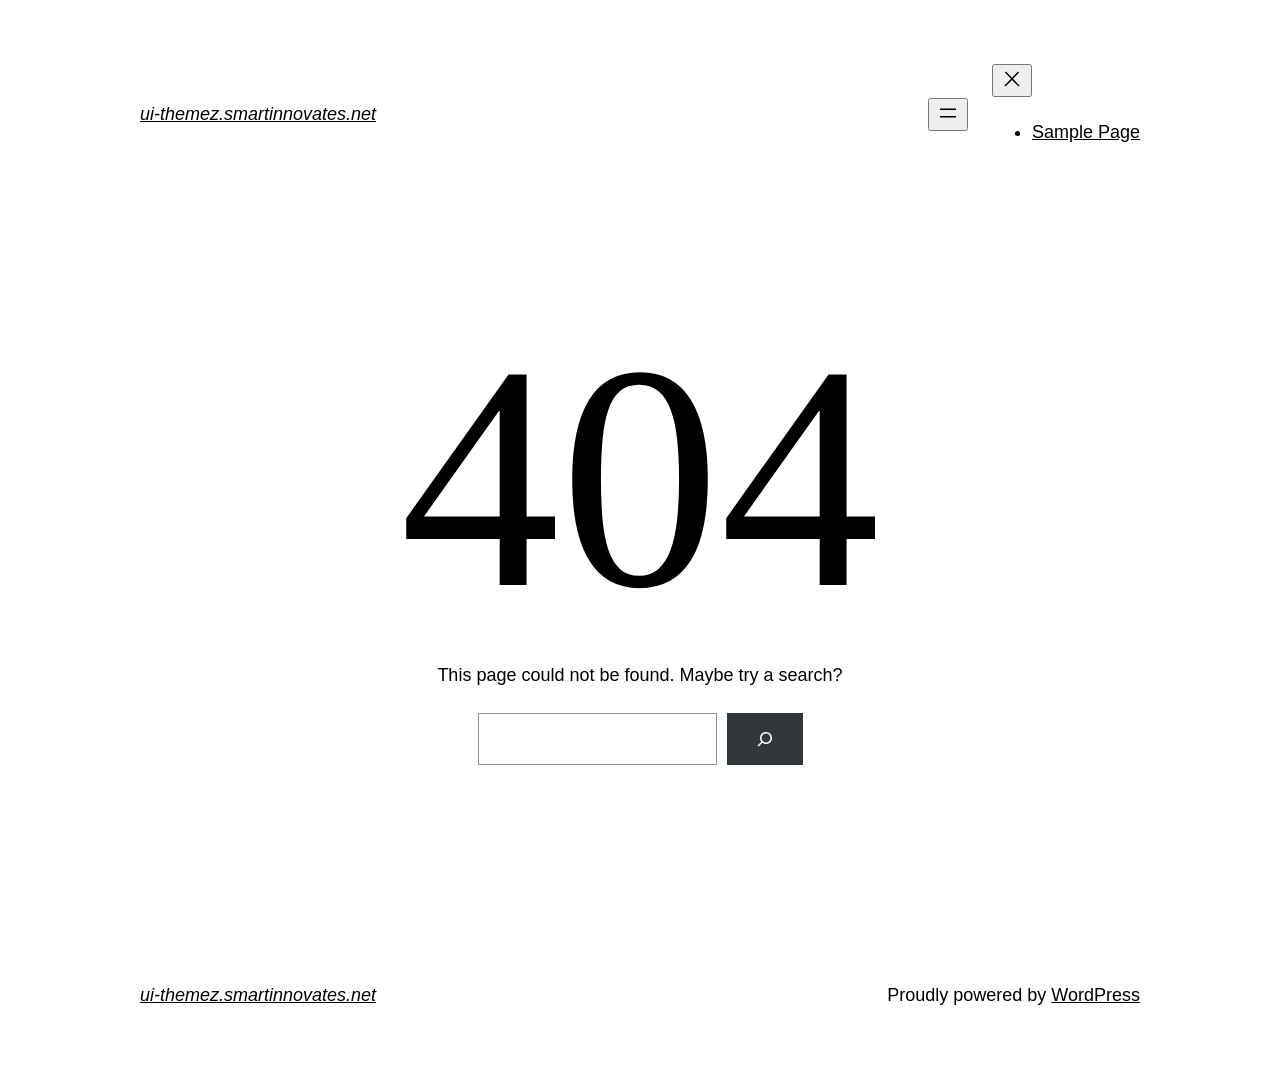
<file: fonts/fa-regular-400.html>
<!DOCTYPE html>
<html lang="en-US">
<head>
	<meta charset="UTF-8" />
	<meta name="viewport" content="width=device-width, initial-scale=1" />
<meta name='robots' content='max-image-preview:large' />
<title>Page not found &#8211; ui-themez.smartinnovates.net</title>
<link rel="alternate" type="application/rss+xml" title="ui-themez.smartinnovates.net &raquo; Feed" href="https://ui-themez.smartinnovates.net/index.php/feed/" />
<link rel="alternate" type="application/rss+xml" title="ui-themez.smartinnovates.net &raquo; Comments Feed" href="https://ui-themez.smartinnovates.net/index.php/comments/feed/" />
<script>
window._wpemojiSettings = {"baseUrl":"https:\/\/s.w.org\/images\/core\/emoji\/14.0.0\/72x72\/","ext":".png","svgUrl":"https:\/\/s.w.org\/images\/core\/emoji\/14.0.0\/svg\/","svgExt":".svg","source":{"concatemoji":"https:\/\/ui-themez.smartinnovates.net\/wp-includes\/js\/wp-emoji-release.min.js?ver=6.3.1"}};
/*! This file is auto-generated */
!function(i,n){var o,s,e;function c(e){try{var t={supportTests:e,timestamp:(new Date).valueOf()};sessionStorage.setItem(o,JSON.stringify(t))}catch(e){}}function p(e,t,n){e.clearRect(0,0,e.canvas.width,e.canvas.height),e.fillText(t,0,0);var t=new Uint32Array(e.getImageData(0,0,e.canvas.width,e.canvas.height).data),r=(e.clearRect(0,0,e.canvas.width,e.canvas.height),e.fillText(n,0,0),new Uint32Array(e.getImageData(0,0,e.canvas.width,e.canvas.height).data));return t.every(function(e,t){return e===r[t]})}function u(e,t,n){switch(t){case"flag":return n(e,"\ud83c\udff3\ufe0f\u200d\u26a7\ufe0f","\ud83c\udff3\ufe0f\u200b\u26a7\ufe0f")?!1:!n(e,"\ud83c\uddfa\ud83c\uddf3","\ud83c\uddfa\u200b\ud83c\uddf3")&&!n(e,"\ud83c\udff4\udb40\udc67\udb40\udc62\udb40\udc65\udb40\udc6e\udb40\udc67\udb40\udc7f","\ud83c\udff4\u200b\udb40\udc67\u200b\udb40\udc62\u200b\udb40\udc65\u200b\udb40\udc6e\u200b\udb40\udc67\u200b\udb40\udc7f");case"emoji":return!n(e,"\ud83e\udef1\ud83c\udffb\u200d\ud83e\udef2\ud83c\udfff","\ud83e\udef1\ud83c\udffb\u200b\ud83e\udef2\ud83c\udfff")}return!1}function f(e,t,n){var r="undefined"!=typeof WorkerGlobalScope&&self instanceof WorkerGlobalScope?new OffscreenCanvas(300,150):i.createElement("canvas"),a=r.getContext("2d",{willReadFrequently:!0}),o=(a.textBaseline="top",a.font="600 32px Arial",{});return e.forEach(function(e){o[e]=t(a,e,n)}),o}function t(e){var t=i.createElement("script");t.src=e,t.defer=!0,i.head.appendChild(t)}"undefined"!=typeof Promise&&(o="wpEmojiSettingsSupports",s=["flag","emoji"],n.supports={everything:!0,everythingExceptFlag:!0},e=new Promise(function(e){i.addEventListener("DOMContentLoaded",e,{once:!0})}),new Promise(function(t){var n=function(){try{var e=JSON.parse(sessionStorage.getItem(o));if("object"==typeof e&&"number"==typeof e.timestamp&&(new Date).valueOf()<e.timestamp+604800&&"object"==typeof e.supportTests)return e.supportTests}catch(e){}return null}();if(!n){if("undefined"!=typeof Worker&&"undefined"!=typeof OffscreenCanvas&&"undefined"!=typeof URL&&URL.createObjectURL&&"undefined"!=typeof Blob)try{var e="postMessage("+f.toString()+"("+[JSON.stringify(s),u.toString(),p.toString()].join(",")+"));",r=new Blob([e],{type:"text/javascript"}),a=new Worker(URL.createObjectURL(r),{name:"wpTestEmojiSupports"});return void(a.onmessage=function(e){c(n=e.data),a.terminate(),t(n)})}catch(e){}c(n=f(s,u,p))}t(n)}).then(function(e){for(var t in e)n.supports[t]=e[t],n.supports.everything=n.supports.everything&&n.supports[t],"flag"!==t&&(n.supports.everythingExceptFlag=n.supports.everythingExceptFlag&&n.supports[t]);n.supports.everythingExceptFlag=n.supports.everythingExceptFlag&&!n.supports.flag,n.DOMReady=!1,n.readyCallback=function(){n.DOMReady=!0}}).then(function(){return e}).then(function(){var e;n.supports.everything||(n.readyCallback(),(e=n.source||{}).concatemoji?t(e.concatemoji):e.wpemoji&&e.twemoji&&(t(e.twemoji),t(e.wpemoji)))}))}((window,document),window._wpemojiSettings);
</script>
<style>
img.wp-smiley,
img.emoji {
	display: inline !important;
	border: none !important;
	box-shadow: none !important;
	height: 1em !important;
	width: 1em !important;
	margin: 0 0.07em !important;
	vertical-align: -0.1em !important;
	background: none !important;
	padding: 0 !important;
}
</style>
	<style id='wp-block-site-logo-inline-css'>
.wp-block-site-logo{box-sizing:border-box;line-height:0}.wp-block-site-logo a{display:inline-block}.wp-block-site-logo.is-default-size img{height:auto;width:120px}.wp-block-site-logo img{height:auto;max-width:100%}.wp-block-site-logo a,.wp-block-site-logo img{border-radius:inherit}.wp-block-site-logo.aligncenter{margin-left:auto;margin-right:auto;text-align:center}.wp-block-site-logo.is-style-rounded{border-radius:9999px}
</style>
<style id='wp-block-site-title-inline-css'>
.wp-block-site-title a{color:inherit}
.wp-block-site-title{font-family: var(--wp--preset--font-family--system-font);font-size: var(--wp--preset--font-size--medium);font-style: italic;font-weight: normal;line-height: var(--wp--custom--typography--line-height--normal);}
</style>
<style id='wp-block-group-inline-css'>
.wp-block-group{box-sizing:border-box}
</style>
<style id='wp-block-group-theme-inline-css'>
:where(.wp-block-group.has-background){padding:1.25em 2.375em}
</style>
<style id='wp-block-page-list-inline-css'>
.wp-block-navigation .wp-block-page-list{align-items:var(--navigation-layout-align,initial);background-color:inherit;display:flex;flex-direction:var(--navigation-layout-direction,initial);flex-wrap:var(--navigation-layout-wrap,wrap);justify-content:var(--navigation-layout-justify,initial)}.wp-block-navigation .wp-block-navigation-item{background-color:inherit}
</style>
<link rel='stylesheet' id='wp-block-navigation-css' href='https://ui-themez.smartinnovates.net/wp-includes/blocks/navigation/style.min.css?ver=6.3.1' media='all' />
<style id='wp-block-navigation-inline-css'>
.wp-block-navigation a:where(:not(.wp-element-button)){color: inherit;}
</style>
<style id='wp-block-template-part-theme-inline-css'>
.wp-block-template-part.has-background{margin-bottom:0;margin-top:0;padding:1.25em 2.375em}
</style>
<style id='wp-block-heading-inline-css'>
h1.has-background,h2.has-background,h3.has-background,h4.has-background,h5.has-background,h6.has-background{padding:1.25em 2.375em}
</style>
<style id='wp-block-paragraph-inline-css'>
.is-small-text{font-size:.875em}.is-regular-text{font-size:1em}.is-large-text{font-size:2.25em}.is-larger-text{font-size:3em}.has-drop-cap:not(:focus):first-letter{float:left;font-size:8.4em;font-style:normal;font-weight:100;line-height:.68;margin:.05em .1em 0 0;text-transform:uppercase}body.rtl .has-drop-cap:not(:focus):first-letter{float:none;margin-left:.1em}p.has-drop-cap.has-background{overflow:hidden}p.has-background{padding:1.25em 2.375em}:where(p.has-text-color:not(.has-link-color)) a{color:inherit}
</style>
<style id='wp-block-search-inline-css'>
.wp-block-search__button{margin-left:10px;word-break:normal}.wp-block-search__button.has-icon{line-height:0}.wp-block-search__button svg{fill:currentColor;min-height:24px;min-width:24px;vertical-align:text-bottom}:where(.wp-block-search__button){border:1px solid #ccc;padding:6px 10px}.wp-block-search__inside-wrapper{display:flex;flex:auto;flex-wrap:nowrap;max-width:100%}.wp-block-search__label{width:100%}.wp-block-search__input{-webkit-appearance:initial;appearance:none;border:1px solid #949494;flex-grow:1;margin-left:0;margin-right:0;min-width:3rem;padding:8px;text-decoration:unset!important}.wp-block-search.wp-block-search__button-only .wp-block-search__button{margin-left:0}:where(.wp-block-search__button-inside .wp-block-search__inside-wrapper){border:1px solid #949494;box-sizing:border-box;padding:4px}:where(.wp-block-search__button-inside .wp-block-search__inside-wrapper) .wp-block-search__input{border:none;border-radius:0;padding:0 4px}:where(.wp-block-search__button-inside .wp-block-search__inside-wrapper) .wp-block-search__input:focus{outline:none}:where(.wp-block-search__button-inside .wp-block-search__inside-wrapper) :where(.wp-block-search__button){padding:4px 8px}.wp-block-search.aligncenter .wp-block-search__inside-wrapper{margin:auto}.wp-block-search__button-behavior-expand .wp-block-search__inside-wrapper{min-width:0!important;transition-property:width}.wp-block-search__button-behavior-expand .wp-block-search__input{flex-basis:100%;transition-duration:.3s}.wp-block-search__button-behavior-expand.wp-block-search__searchfield-hidden,.wp-block-search__button-behavior-expand.wp-block-search__searchfield-hidden .wp-block-search__inside-wrapper{overflow:hidden}.wp-block-search__button-behavior-expand.wp-block-search__searchfield-hidden .wp-block-search__input{border-left-width:0!important;border-right-width:0!important;flex-basis:0;flex-grow:0;margin:0;min-width:0!important;padding-left:0!important;padding-right:0!important;width:0!important}.wp-block[data-align=right] .wp-block-search__button-behavior-expand .wp-block-search__inside-wrapper{float:right}
</style>
<style id='wp-block-search-theme-inline-css'>
.wp-block-search .wp-block-search__label{font-weight:700}.wp-block-search__button{border:1px solid #ccc;padding:.375em .625em}
</style>
<style id='wp-block-library-inline-css'>
:root{--wp-admin-theme-color:#007cba;--wp-admin-theme-color--rgb:0,124,186;--wp-admin-theme-color-darker-10:#006ba1;--wp-admin-theme-color-darker-10--rgb:0,107,161;--wp-admin-theme-color-darker-20:#005a87;--wp-admin-theme-color-darker-20--rgb:0,90,135;--wp-admin-border-width-focus:2px;--wp-block-synced-color:#7a00df;--wp-block-synced-color--rgb:122,0,223}@media (min-resolution:192dpi){:root{--wp-admin-border-width-focus:1.5px}}.wp-element-button{cursor:pointer}:root{--wp--preset--font-size--normal:16px;--wp--preset--font-size--huge:42px}:root .has-very-light-gray-background-color{background-color:#eee}:root .has-very-dark-gray-background-color{background-color:#313131}:root .has-very-light-gray-color{color:#eee}:root .has-very-dark-gray-color{color:#313131}:root .has-vivid-green-cyan-to-vivid-cyan-blue-gradient-background{background:linear-gradient(135deg,#00d084,#0693e3)}:root .has-purple-crush-gradient-background{background:linear-gradient(135deg,#34e2e4,#4721fb 50%,#ab1dfe)}:root .has-hazy-dawn-gradient-background{background:linear-gradient(135deg,#faaca8,#dad0ec)}:root .has-subdued-olive-gradient-background{background:linear-gradient(135deg,#fafae1,#67a671)}:root .has-atomic-cream-gradient-background{background:linear-gradient(135deg,#fdd79a,#004a59)}:root .has-nightshade-gradient-background{background:linear-gradient(135deg,#330968,#31cdcf)}:root .has-midnight-gradient-background{background:linear-gradient(135deg,#020381,#2874fc)}.has-regular-font-size{font-size:1em}.has-larger-font-size{font-size:2.625em}.has-normal-font-size{font-size:var(--wp--preset--font-size--normal)}.has-huge-font-size{font-size:var(--wp--preset--font-size--huge)}.has-text-align-center{text-align:center}.has-text-align-left{text-align:left}.has-text-align-right{text-align:right}#end-resizable-editor-section{display:none}.aligncenter{clear:both}.items-justified-left{justify-content:flex-start}.items-justified-center{justify-content:center}.items-justified-right{justify-content:flex-end}.items-justified-space-between{justify-content:space-between}.screen-reader-text{clip:rect(1px,1px,1px,1px);word-wrap:normal!important;border:0;-webkit-clip-path:inset(50%);clip-path:inset(50%);height:1px;margin:-1px;overflow:hidden;padding:0;position:absolute;width:1px}.screen-reader-text:focus{clip:auto!important;background-color:#ddd;-webkit-clip-path:none;clip-path:none;color:#444;display:block;font-size:1em;height:auto;left:5px;line-height:normal;padding:15px 23px 14px;text-decoration:none;top:5px;width:auto;z-index:100000}html :where(.has-border-color){border-style:solid}html :where([style*=border-top-color]){border-top-style:solid}html :where([style*=border-right-color]){border-right-style:solid}html :where([style*=border-bottom-color]){border-bottom-style:solid}html :where([style*=border-left-color]){border-left-style:solid}html :where([style*=border-width]){border-style:solid}html :where([style*=border-top-width]){border-top-style:solid}html :where([style*=border-right-width]){border-right-style:solid}html :where([style*=border-bottom-width]){border-bottom-style:solid}html :where([style*=border-left-width]){border-left-style:solid}html :where(img[class*=wp-image-]){height:auto;max-width:100%}:where(figure){margin:0 0 1em}html :where(.is-position-sticky){--wp-admin--admin-bar--position-offset:var(--wp-admin--admin-bar--height,0px)}@media screen and (max-width:600px){html :where(.is-position-sticky){--wp-admin--admin-bar--position-offset:0px}}
</style>
<style id='global-styles-inline-css'>
body{--wp--preset--color--black: #000000;--wp--preset--color--cyan-bluish-gray: #abb8c3;--wp--preset--color--white: #ffffff;--wp--preset--color--pale-pink: #f78da7;--wp--preset--color--vivid-red: #cf2e2e;--wp--preset--color--luminous-vivid-orange: #ff6900;--wp--preset--color--luminous-vivid-amber: #fcb900;--wp--preset--color--light-green-cyan: #7bdcb5;--wp--preset--color--vivid-green-cyan: #00d084;--wp--preset--color--pale-cyan-blue: #8ed1fc;--wp--preset--color--vivid-cyan-blue: #0693e3;--wp--preset--color--vivid-purple: #9b51e0;--wp--preset--color--foreground: #000000;--wp--preset--color--background: #ffffff;--wp--preset--color--primary: #1a4548;--wp--preset--color--secondary: #ffe2c7;--wp--preset--color--tertiary: #F6F6F6;--wp--preset--gradient--vivid-cyan-blue-to-vivid-purple: linear-gradient(135deg,rgba(6,147,227,1) 0%,rgb(155,81,224) 100%);--wp--preset--gradient--light-green-cyan-to-vivid-green-cyan: linear-gradient(135deg,rgb(122,220,180) 0%,rgb(0,208,130) 100%);--wp--preset--gradient--luminous-vivid-amber-to-luminous-vivid-orange: linear-gradient(135deg,rgba(252,185,0,1) 0%,rgba(255,105,0,1) 100%);--wp--preset--gradient--luminous-vivid-orange-to-vivid-red: linear-gradient(135deg,rgba(255,105,0,1) 0%,rgb(207,46,46) 100%);--wp--preset--gradient--very-light-gray-to-cyan-bluish-gray: linear-gradient(135deg,rgb(238,238,238) 0%,rgb(169,184,195) 100%);--wp--preset--gradient--cool-to-warm-spectrum: linear-gradient(135deg,rgb(74,234,220) 0%,rgb(151,120,209) 20%,rgb(207,42,186) 40%,rgb(238,44,130) 60%,rgb(251,105,98) 80%,rgb(254,248,76) 100%);--wp--preset--gradient--blush-light-purple: linear-gradient(135deg,rgb(255,206,236) 0%,rgb(152,150,240) 100%);--wp--preset--gradient--blush-bordeaux: linear-gradient(135deg,rgb(254,205,165) 0%,rgb(254,45,45) 50%,rgb(107,0,62) 100%);--wp--preset--gradient--luminous-dusk: linear-gradient(135deg,rgb(255,203,112) 0%,rgb(199,81,192) 50%,rgb(65,88,208) 100%);--wp--preset--gradient--pale-ocean: linear-gradient(135deg,rgb(255,245,203) 0%,rgb(182,227,212) 50%,rgb(51,167,181) 100%);--wp--preset--gradient--electric-grass: linear-gradient(135deg,rgb(202,248,128) 0%,rgb(113,206,126) 100%);--wp--preset--gradient--midnight: linear-gradient(135deg,rgb(2,3,129) 0%,rgb(40,116,252) 100%);--wp--preset--gradient--vertical-secondary-to-tertiary: linear-gradient(to bottom,var(--wp--preset--color--secondary) 0%,var(--wp--preset--color--tertiary) 100%);--wp--preset--gradient--vertical-secondary-to-background: linear-gradient(to bottom,var(--wp--preset--color--secondary) 0%,var(--wp--preset--color--background) 100%);--wp--preset--gradient--vertical-tertiary-to-background: linear-gradient(to bottom,var(--wp--preset--color--tertiary) 0%,var(--wp--preset--color--background) 100%);--wp--preset--gradient--diagonal-primary-to-foreground: linear-gradient(to bottom right,var(--wp--preset--color--primary) 0%,var(--wp--preset--color--foreground) 100%);--wp--preset--gradient--diagonal-secondary-to-background: linear-gradient(to bottom right,var(--wp--preset--color--secondary) 50%,var(--wp--preset--color--background) 50%);--wp--preset--gradient--diagonal-background-to-secondary: linear-gradient(to bottom right,var(--wp--preset--color--background) 50%,var(--wp--preset--color--secondary) 50%);--wp--preset--gradient--diagonal-tertiary-to-background: linear-gradient(to bottom right,var(--wp--preset--color--tertiary) 50%,var(--wp--preset--color--background) 50%);--wp--preset--gradient--diagonal-background-to-tertiary: linear-gradient(to bottom right,var(--wp--preset--color--background) 50%,var(--wp--preset--color--tertiary) 50%);--wp--preset--font-size--small: 1rem;--wp--preset--font-size--medium: 1.125rem;--wp--preset--font-size--large: 1.75rem;--wp--preset--font-size--x-large: clamp(1.75rem, 3vw, 2.25rem);--wp--preset--font-family--system-font: -apple-system,BlinkMacSystemFont,"Segoe UI",Roboto,Oxygen-Sans,Ubuntu,Cantarell,"Helvetica Neue",sans-serif;--wp--preset--font-family--source-serif-pro: "Source Serif Pro", serif;--wp--preset--spacing--20: 0.44rem;--wp--preset--spacing--30: 0.67rem;--wp--preset--spacing--40: 1rem;--wp--preset--spacing--50: 1.5rem;--wp--preset--spacing--60: 2.25rem;--wp--preset--spacing--70: 3.38rem;--wp--preset--spacing--80: 5.06rem;--wp--preset--shadow--natural: 6px 6px 9px rgba(0, 0, 0, 0.2);--wp--preset--shadow--deep: 12px 12px 50px rgba(0, 0, 0, 0.4);--wp--preset--shadow--sharp: 6px 6px 0px rgba(0, 0, 0, 0.2);--wp--preset--shadow--outlined: 6px 6px 0px -3px rgba(255, 255, 255, 1), 6px 6px rgba(0, 0, 0, 1);--wp--preset--shadow--crisp: 6px 6px 0px rgba(0, 0, 0, 1);--wp--custom--spacing--small: max(1.25rem, 5vw);--wp--custom--spacing--medium: clamp(2rem, 8vw, calc(4 * var(--wp--style--block-gap)));--wp--custom--spacing--large: clamp(4rem, 10vw, 8rem);--wp--custom--spacing--outer: var(--wp--custom--spacing--small, 1.25rem);--wp--custom--typography--font-size--huge: clamp(2.25rem, 4vw, 2.75rem);--wp--custom--typography--font-size--gigantic: clamp(2.75rem, 6vw, 3.25rem);--wp--custom--typography--font-size--colossal: clamp(3.25rem, 8vw, 6.25rem);--wp--custom--typography--line-height--tiny: 1.15;--wp--custom--typography--line-height--small: 1.2;--wp--custom--typography--line-height--medium: 1.4;--wp--custom--typography--line-height--normal: 1.6;}body { margin: 0;--wp--style--global--content-size: 650px;--wp--style--global--wide-size: 1000px; }.wp-site-blocks > .alignleft { float: left; margin-right: 2em; }.wp-site-blocks > .alignright { float: right; margin-left: 2em; }.wp-site-blocks > .aligncenter { justify-content: center; margin-left: auto; margin-right: auto; }:where(.wp-site-blocks) > * { margin-block-start: 1.5rem; margin-block-end: 0; }:where(.wp-site-blocks) > :first-child:first-child { margin-block-start: 0; }:where(.wp-site-blocks) > :last-child:last-child { margin-block-end: 0; }body { --wp--style--block-gap: 1.5rem; }:where(body .is-layout-flow)  > :first-child:first-child{margin-block-start: 0;}:where(body .is-layout-flow)  > :last-child:last-child{margin-block-end: 0;}:where(body .is-layout-flow)  > *{margin-block-start: 1.5rem;margin-block-end: 0;}:where(body .is-layout-constrained)  > :first-child:first-child{margin-block-start: 0;}:where(body .is-layout-constrained)  > :last-child:last-child{margin-block-end: 0;}:where(body .is-layout-constrained)  > *{margin-block-start: 1.5rem;margin-block-end: 0;}:where(body .is-layout-flex) {gap: 1.5rem;}:where(body .is-layout-grid) {gap: 1.5rem;}body .is-layout-flow > .alignleft{float: left;margin-inline-start: 0;margin-inline-end: 2em;}body .is-layout-flow > .alignright{float: right;margin-inline-start: 2em;margin-inline-end: 0;}body .is-layout-flow > .aligncenter{margin-left: auto !important;margin-right: auto !important;}body .is-layout-constrained > .alignleft{float: left;margin-inline-start: 0;margin-inline-end: 2em;}body .is-layout-constrained > .alignright{float: right;margin-inline-start: 2em;margin-inline-end: 0;}body .is-layout-constrained > .aligncenter{margin-left: auto !important;margin-right: auto !important;}body .is-layout-constrained > :where(:not(.alignleft):not(.alignright):not(.alignfull)){max-width: var(--wp--style--global--content-size);margin-left: auto !important;margin-right: auto !important;}body .is-layout-constrained > .alignwide{max-width: var(--wp--style--global--wide-size);}body .is-layout-flex{display: flex;}body .is-layout-flex{flex-wrap: wrap;align-items: center;}body .is-layout-flex > *{margin: 0;}body .is-layout-grid{display: grid;}body .is-layout-grid > *{margin: 0;}body{background-color: var(--wp--preset--color--background);color: var(--wp--preset--color--foreground);font-family: var(--wp--preset--font-family--system-font);font-size: var(--wp--preset--font-size--medium);line-height: var(--wp--custom--typography--line-height--normal);padding-top: 0px;padding-right: 0px;padding-bottom: 0px;padding-left: 0px;}a:where(:not(.wp-element-button)){color: var(--wp--preset--color--foreground);text-decoration: underline;}h1{font-family: var(--wp--preset--font-family--source-serif-pro);font-size: var(--wp--custom--typography--font-size--colossal);font-weight: 300;line-height: var(--wp--custom--typography--line-height--tiny);}h2{font-family: var(--wp--preset--font-family--source-serif-pro);font-size: var(--wp--custom--typography--font-size--gigantic);font-weight: 300;line-height: var(--wp--custom--typography--line-height--small);}h3{font-family: var(--wp--preset--font-family--source-serif-pro);font-size: var(--wp--custom--typography--font-size--huge);font-weight: 300;line-height: var(--wp--custom--typography--line-height--tiny);}h4{font-family: var(--wp--preset--font-family--source-serif-pro);font-size: var(--wp--preset--font-size--x-large);font-weight: 300;line-height: var(--wp--custom--typography--line-height--tiny);}h5{font-family: var(--wp--preset--font-family--system-font);font-size: var(--wp--preset--font-size--medium);font-weight: 700;line-height: var(--wp--custom--typography--line-height--normal);text-transform: uppercase;}h6{font-family: var(--wp--preset--font-family--system-font);font-size: var(--wp--preset--font-size--medium);font-weight: 400;line-height: var(--wp--custom--typography--line-height--normal);text-transform: uppercase;}.wp-element-button, .wp-block-button__link{background-color: #32373c;border-width: 0;color: #fff;font-family: inherit;font-size: inherit;line-height: inherit;padding: calc(0.667em + 2px) calc(1.333em + 2px);text-decoration: none;}.has-black-color{color: var(--wp--preset--color--black) !important;}.has-cyan-bluish-gray-color{color: var(--wp--preset--color--cyan-bluish-gray) !important;}.has-white-color{color: var(--wp--preset--color--white) !important;}.has-pale-pink-color{color: var(--wp--preset--color--pale-pink) !important;}.has-vivid-red-color{color: var(--wp--preset--color--vivid-red) !important;}.has-luminous-vivid-orange-color{color: var(--wp--preset--color--luminous-vivid-orange) !important;}.has-luminous-vivid-amber-color{color: var(--wp--preset--color--luminous-vivid-amber) !important;}.has-light-green-cyan-color{color: var(--wp--preset--color--light-green-cyan) !important;}.has-vivid-green-cyan-color{color: var(--wp--preset--color--vivid-green-cyan) !important;}.has-pale-cyan-blue-color{color: var(--wp--preset--color--pale-cyan-blue) !important;}.has-vivid-cyan-blue-color{color: var(--wp--preset--color--vivid-cyan-blue) !important;}.has-vivid-purple-color{color: var(--wp--preset--color--vivid-purple) !important;}.has-foreground-color{color: var(--wp--preset--color--foreground) !important;}.has-background-color{color: var(--wp--preset--color--background) !important;}.has-primary-color{color: var(--wp--preset--color--primary) !important;}.has-secondary-color{color: var(--wp--preset--color--secondary) !important;}.has-tertiary-color{color: var(--wp--preset--color--tertiary) !important;}.has-black-background-color{background-color: var(--wp--preset--color--black) !important;}.has-cyan-bluish-gray-background-color{background-color: var(--wp--preset--color--cyan-bluish-gray) !important;}.has-white-background-color{background-color: var(--wp--preset--color--white) !important;}.has-pale-pink-background-color{background-color: var(--wp--preset--color--pale-pink) !important;}.has-vivid-red-background-color{background-color: var(--wp--preset--color--vivid-red) !important;}.has-luminous-vivid-orange-background-color{background-color: var(--wp--preset--color--luminous-vivid-orange) !important;}.has-luminous-vivid-amber-background-color{background-color: var(--wp--preset--color--luminous-vivid-amber) !important;}.has-light-green-cyan-background-color{background-color: var(--wp--preset--color--light-green-cyan) !important;}.has-vivid-green-cyan-background-color{background-color: var(--wp--preset--color--vivid-green-cyan) !important;}.has-pale-cyan-blue-background-color{background-color: var(--wp--preset--color--pale-cyan-blue) !important;}.has-vivid-cyan-blue-background-color{background-color: var(--wp--preset--color--vivid-cyan-blue) !important;}.has-vivid-purple-background-color{background-color: var(--wp--preset--color--vivid-purple) !important;}.has-foreground-background-color{background-color: var(--wp--preset--color--foreground) !important;}.has-background-background-color{background-color: var(--wp--preset--color--background) !important;}.has-primary-background-color{background-color: var(--wp--preset--color--primary) !important;}.has-secondary-background-color{background-color: var(--wp--preset--color--secondary) !important;}.has-tertiary-background-color{background-color: var(--wp--preset--color--tertiary) !important;}.has-black-border-color{border-color: var(--wp--preset--color--black) !important;}.has-cyan-bluish-gray-border-color{border-color: var(--wp--preset--color--cyan-bluish-gray) !important;}.has-white-border-color{border-color: var(--wp--preset--color--white) !important;}.has-pale-pink-border-color{border-color: var(--wp--preset--color--pale-pink) !important;}.has-vivid-red-border-color{border-color: var(--wp--preset--color--vivid-red) !important;}.has-luminous-vivid-orange-border-color{border-color: var(--wp--preset--color--luminous-vivid-orange) !important;}.has-luminous-vivid-amber-border-color{border-color: var(--wp--preset--color--luminous-vivid-amber) !important;}.has-light-green-cyan-border-color{border-color: var(--wp--preset--color--light-green-cyan) !important;}.has-vivid-green-cyan-border-color{border-color: var(--wp--preset--color--vivid-green-cyan) !important;}.has-pale-cyan-blue-border-color{border-color: var(--wp--preset--color--pale-cyan-blue) !important;}.has-vivid-cyan-blue-border-color{border-color: var(--wp--preset--color--vivid-cyan-blue) !important;}.has-vivid-purple-border-color{border-color: var(--wp--preset--color--vivid-purple) !important;}.has-foreground-border-color{border-color: var(--wp--preset--color--foreground) !important;}.has-background-border-color{border-color: var(--wp--preset--color--background) !important;}.has-primary-border-color{border-color: var(--wp--preset--color--primary) !important;}.has-secondary-border-color{border-color: var(--wp--preset--color--secondary) !important;}.has-tertiary-border-color{border-color: var(--wp--preset--color--tertiary) !important;}.has-vivid-cyan-blue-to-vivid-purple-gradient-background{background: var(--wp--preset--gradient--vivid-cyan-blue-to-vivid-purple) !important;}.has-light-green-cyan-to-vivid-green-cyan-gradient-background{background: var(--wp--preset--gradient--light-green-cyan-to-vivid-green-cyan) !important;}.has-luminous-vivid-amber-to-luminous-vivid-orange-gradient-background{background: var(--wp--preset--gradient--luminous-vivid-amber-to-luminous-vivid-orange) !important;}.has-luminous-vivid-orange-to-vivid-red-gradient-background{background: var(--wp--preset--gradient--luminous-vivid-orange-to-vivid-red) !important;}.has-very-light-gray-to-cyan-bluish-gray-gradient-background{background: var(--wp--preset--gradient--very-light-gray-to-cyan-bluish-gray) !important;}.has-cool-to-warm-spectrum-gradient-background{background: var(--wp--preset--gradient--cool-to-warm-spectrum) !important;}.has-blush-light-purple-gradient-background{background: var(--wp--preset--gradient--blush-light-purple) !important;}.has-blush-bordeaux-gradient-background{background: var(--wp--preset--gradient--blush-bordeaux) !important;}.has-luminous-dusk-gradient-background{background: var(--wp--preset--gradient--luminous-dusk) !important;}.has-pale-ocean-gradient-background{background: var(--wp--preset--gradient--pale-ocean) !important;}.has-electric-grass-gradient-background{background: var(--wp--preset--gradient--electric-grass) !important;}.has-midnight-gradient-background{background: var(--wp--preset--gradient--midnight) !important;}.has-vertical-secondary-to-tertiary-gradient-background{background: var(--wp--preset--gradient--vertical-secondary-to-tertiary) !important;}.has-vertical-secondary-to-background-gradient-background{background: var(--wp--preset--gradient--vertical-secondary-to-background) !important;}.has-vertical-tertiary-to-background-gradient-background{background: var(--wp--preset--gradient--vertical-tertiary-to-background) !important;}.has-diagonal-primary-to-foreground-gradient-background{background: var(--wp--preset--gradient--diagonal-primary-to-foreground) !important;}.has-diagonal-secondary-to-background-gradient-background{background: var(--wp--preset--gradient--diagonal-secondary-to-background) !important;}.has-diagonal-background-to-secondary-gradient-background{background: var(--wp--preset--gradient--diagonal-background-to-secondary) !important;}.has-diagonal-tertiary-to-background-gradient-background{background: var(--wp--preset--gradient--diagonal-tertiary-to-background) !important;}.has-diagonal-background-to-tertiary-gradient-background{background: var(--wp--preset--gradient--diagonal-background-to-tertiary) !important;}.has-small-font-size{font-size: var(--wp--preset--font-size--small) !important;}.has-medium-font-size{font-size: var(--wp--preset--font-size--medium) !important;}.has-large-font-size{font-size: var(--wp--preset--font-size--large) !important;}.has-x-large-font-size{font-size: var(--wp--preset--font-size--x-large) !important;}.has-system-font-font-family{font-family: var(--wp--preset--font-family--system-font) !important;}.has-source-serif-pro-font-family{font-family: var(--wp--preset--font-family--source-serif-pro) !important;}
</style>
<style id='core-block-supports-inline-css'>
.wp-container-3.wp-container-3{justify-content:flex-end;}.wp-container-4.wp-container-4,.wp-container-9.wp-container-9{justify-content:space-between;}
</style>
<style id='wp-webfonts-inline-css'>
@font-face{font-family:"Source Serif Pro";font-style:normal;font-weight:200 900;font-display:fallback;src:url('https://ui-themez.smartinnovates.net/wp-content/themes/twentytwentytwo/assets/fonts/source-serif-pro/SourceSerif4Variable-Roman.ttf.woff2') format('woff2');font-stretch:normal;}@font-face{font-family:"Source Serif Pro";font-style:italic;font-weight:200 900;font-display:fallback;src:url('https://ui-themez.smartinnovates.net/wp-content/themes/twentytwentytwo/assets/fonts/source-serif-pro/SourceSerif4Variable-Italic.ttf.woff2') format('woff2');font-stretch:normal;}
</style>
<link rel='stylesheet' id='twentytwentytwo-style-css' href='https://ui-themez.smartinnovates.net/wp-content/themes/twentytwentytwo/style.css?ver=1.2' media='all' />
<script src='https://ui-themez.smartinnovates.net/wp-includes/blocks/navigation/view.min.js?ver=886680af40b7521d60fc' id='wp-block-navigation-view-js'></script>
<script src='https://ui-themez.smartinnovates.net/wp-includes/blocks/navigation/view-modal.min.js?ver=b478fa3cd1475dec97d3' id='wp-block-navigation-view-2-js'></script>
<link rel="https://api.w.org/" href="https://ui-themez.smartinnovates.net/index.php/wp-json/" /><link rel="EditURI" type="application/rsd+xml" title="RSD" href="https://ui-themez.smartinnovates.net/xmlrpc.php?rsd" />
<meta name="generator" content="WordPress 6.3.1" />
</head>

<body class="error404 wp-embed-responsive">

<div class="wp-site-blocks"><header class="wp-block-template-part">
<div class="wp-block-group is-layout-constrained wp-block-group-is-layout-constrained">
<div class="wp-block-group alignwide is-content-justification-space-between is-layout-flex wp-container-4 wp-block-group-is-layout-flex" style="padding-top:var(--wp--custom--spacing--small, 1.25rem);padding-bottom:var(--wp--custom--spacing--large, 8rem)">
<div class="wp-block-group is-layout-flex wp-block-group-is-layout-flex">

<h1 class="wp-block-site-title"><a href="https://ui-themez.smartinnovates.net" target="_self" rel="home">ui-themez.smartinnovates.net</a></h1></div>


<nav class="is-responsive items-justified-right wp-block-navigation is-content-justification-right is-layout-flex wp-container-3 wp-block-navigation-is-layout-flex" aria-label="" ><button aria-haspopup="true" aria-label="Open menu" class="wp-block-navigation__responsive-container-open " data-micromodal-trigger="modal-2" ><svg width="24" height="24" xmlns="http://www.w3.org/2000/svg" viewBox="0 0 24 24" aria-hidden="true" focusable="false"><rect x="4" y="7.5" width="16" height="1.5" /><rect x="4" y="15" width="16" height="1.5" /></svg></button>
			<div class="wp-block-navigation__responsive-container  " style="" id="modal-2" >
				<div class="wp-block-navigation__responsive-close" tabindex="-1" data-micromodal-close>
					<div class="wp-block-navigation__responsive-dialog" aria-label="Menu" >
							<button aria-label="Close menu" data-micromodal-close class="wp-block-navigation__responsive-container-close" ><svg xmlns="http://www.w3.org/2000/svg" viewBox="0 0 24 24" width="24" height="24" aria-hidden="true" focusable="false"><path d="M13 11.8l6.1-6.3-1-1-6.1 6.2-6.1-6.2-1 1 6.1 6.3-6.5 6.7 1 1 6.5-6.6 6.5 6.6 1-1z"></path></svg></button>
						<div class="wp-block-navigation__responsive-container-content" id="modal-2-content">
							<ul class="wp-block-page-list"><li class="wp-block-pages-list__item wp-block-navigation-item open-on-hover-click"><a class="wp-block-pages-list__item__link wp-block-navigation-item__content" href="https://ui-themez.smartinnovates.net/index.php/sample-page/">Sample Page</a></li></ul>
						</div>
					</div>
				</div>
			</div></nav></div>
</div>
</header>


<main class="wp-block-group is-layout-flow wp-block-group-is-layout-flow">
<div class="wp-block-group is-layout-constrained wp-block-group-is-layout-constrained">

					<h2 class="has-text-align-center wp-block-heading" style="font-size:clamp(4rem, 40vw, 20rem);font-weight:200;line-height:1">404</h2>
					
					
					<p class="has-text-align-center">This page could not be found. Maybe try a search?</p>
					
					<form role="search" method="get" action="https://ui-themez.smartinnovates.net/" class="wp-block-search__button-outside wp-block-search__icon-button aligncenter wp-block-search"><label class="wp-block-search__label screen-reader-text" for="wp-block-search__input-6" >Search</label><div class="wp-block-search__inside-wrapper "  style="width: 50%"><input class="wp-block-search__input" id="wp-block-search__input-6" placeholder="" value="" type="search" name="s" required /><button aria-label="Search" class="wp-block-search__button has-icon wp-element-button" type="submit" ><svg class="search-icon" viewBox="0 0 24 24" width="24" height="24">
					<path d="M13 5c-3.3 0-6 2.7-6 6 0 1.4.5 2.7 1.3 3.7l-3.8 3.8 1.1 1.1 3.8-3.8c1 .8 2.3 1.3 3.7 1.3 3.3 0 6-2.7 6-6S16.3 5 13 5zm0 10.5c-2.5 0-4.5-2-4.5-4.5s2-4.5 4.5-4.5 4.5 2 4.5 4.5-2 4.5-4.5 4.5z"></path>
				</svg></button></div></form>
</div>
</main>


<footer class="wp-block-template-part">
<div class="wp-block-group is-layout-constrained wp-block-group-is-layout-constrained" style="padding-top:var(--wp--custom--spacing--large, 8rem)">

					<div class="wp-block-group alignfull is-layout-constrained wp-block-group-is-layout-constrained">
					<div class="wp-block-group alignwide is-content-justification-space-between is-layout-flex wp-container-9 wp-block-group-is-layout-flex" style="padding-top:4rem;padding-bottom:4rem"><p class="wp-block-site-title"><a href="https://ui-themez.smartinnovates.net" target="_self" rel="home">ui-themez.smartinnovates.net</a></p>

					
					<p class="has-text-align-right">Proudly powered by <a href="https://wordpress.org" rel="nofollow">WordPress</a></p>
					</div>
					</div>
					
</div>

</footer>
</div>

		<style id="skip-link-styles">
		.skip-link.screen-reader-text {
			border: 0;
			clip: rect(1px,1px,1px,1px);
			clip-path: inset(50%);
			height: 1px;
			margin: -1px;
			overflow: hidden;
			padding: 0;
			position: absolute !important;
			width: 1px;
			word-wrap: normal !important;
		}

		.skip-link.screen-reader-text:focus {
			background-color: #eee;
			clip: auto !important;
			clip-path: none;
			color: #444;
			display: block;
			font-size: 1em;
			height: auto;
			left: 5px;
			line-height: normal;
			padding: 15px 23px 14px;
			text-decoration: none;
			top: 5px;
			width: auto;
			z-index: 100000;
		}
	</style>
		<script>
	( function() {
		var skipLinkTarget = document.querySelector( 'main' ),
			sibling,
			skipLinkTargetID,
			skipLink;

		// Early exit if a skip-link target can't be located.
		if ( ! skipLinkTarget ) {
			return;
		}

		/*
		 * Get the site wrapper.
		 * The skip-link will be injected in the beginning of it.
		 */
		sibling = document.querySelector( '.wp-site-blocks' );

		// Early exit if the root element was not found.
		if ( ! sibling ) {
			return;
		}

		// Get the skip-link target's ID, and generate one if it doesn't exist.
		skipLinkTargetID = skipLinkTarget.id;
		if ( ! skipLinkTargetID ) {
			skipLinkTargetID = 'wp--skip-link--target';
			skipLinkTarget.id = skipLinkTargetID;
		}

		// Create the skip link.
		skipLink = document.createElement( 'a' );
		skipLink.classList.add( 'skip-link', 'screen-reader-text' );
		skipLink.href = '#' + skipLinkTargetID;
		skipLink.innerHTML = 'Skip to content';

		// Inject the skip link.
		sibling.parentElement.insertBefore( skipLink, sibling );
	}() );
	</script>
	</body>
</html>

<!-- plugin=object-cache-pro client=phpredis metric#hits=1435 metric#misses=9 metric#hit-ratio=99.4 metric#bytes=158056 metric#prefetches=0 metric#store-reads=26 metric#store-writes=3 metric#store-hits=25 metric#store-misses=1 metric#sql-queries=3 metric#ms-total=268.56 metric#ms-cache=4.51 metric#ms-cache-avg=0.1612 metric#ms-cache-ratio=1.7 sample#redis-hits=19820400 sample#redis-misses=2082454 sample#redis-hit-ratio=90.5 sample#redis-ops-per-sec=20 sample#redis-evicted-keys=193051 sample#redis-used-memory=208474808 sample#redis-used-memory-rss=75771904 sample#redis-memory-fragmentation-ratio=0.4 sample#redis-connected-clients=1 sample#redis-tracking-clients=0 sample#redis-rejected-connections=0 sample#redis-keys=221 -->
</file>
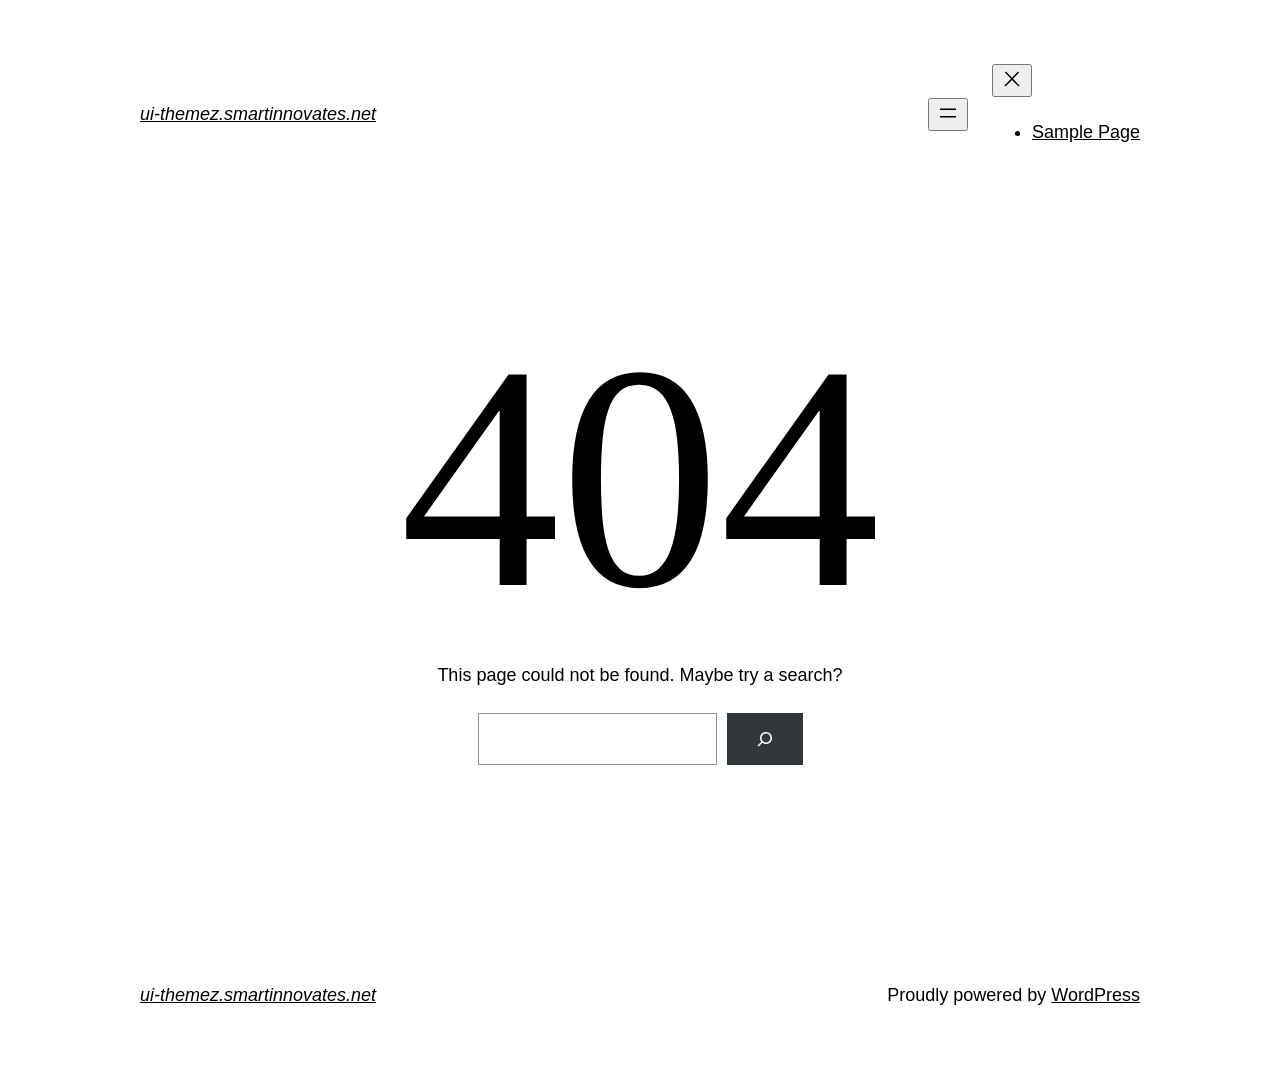
<file: fonts/fa-solid-900.html>
<!DOCTYPE html>
<html lang="en-US">
<head>
	<meta charset="UTF-8" />
	<meta name="viewport" content="width=device-width, initial-scale=1" />
<meta name='robots' content='max-image-preview:large' />
<title>Page not found &#8211; ui-themez.smartinnovates.net</title>
<link rel="alternate" type="application/rss+xml" title="ui-themez.smartinnovates.net &raquo; Feed" href="https://ui-themez.smartinnovates.net/index.php/feed/" />
<link rel="alternate" type="application/rss+xml" title="ui-themez.smartinnovates.net &raquo; Comments Feed" href="https://ui-themez.smartinnovates.net/index.php/comments/feed/" />
<script>
window._wpemojiSettings = {"baseUrl":"https:\/\/s.w.org\/images\/core\/emoji\/14.0.0\/72x72\/","ext":".png","svgUrl":"https:\/\/s.w.org\/images\/core\/emoji\/14.0.0\/svg\/","svgExt":".svg","source":{"concatemoji":"https:\/\/ui-themez.smartinnovates.net\/wp-includes\/js\/wp-emoji-release.min.js?ver=6.3.1"}};
/*! This file is auto-generated */
!function(i,n){var o,s,e;function c(e){try{var t={supportTests:e,timestamp:(new Date).valueOf()};sessionStorage.setItem(o,JSON.stringify(t))}catch(e){}}function p(e,t,n){e.clearRect(0,0,e.canvas.width,e.canvas.height),e.fillText(t,0,0);var t=new Uint32Array(e.getImageData(0,0,e.canvas.width,e.canvas.height).data),r=(e.clearRect(0,0,e.canvas.width,e.canvas.height),e.fillText(n,0,0),new Uint32Array(e.getImageData(0,0,e.canvas.width,e.canvas.height).data));return t.every(function(e,t){return e===r[t]})}function u(e,t,n){switch(t){case"flag":return n(e,"\ud83c\udff3\ufe0f\u200d\u26a7\ufe0f","\ud83c\udff3\ufe0f\u200b\u26a7\ufe0f")?!1:!n(e,"\ud83c\uddfa\ud83c\uddf3","\ud83c\uddfa\u200b\ud83c\uddf3")&&!n(e,"\ud83c\udff4\udb40\udc67\udb40\udc62\udb40\udc65\udb40\udc6e\udb40\udc67\udb40\udc7f","\ud83c\udff4\u200b\udb40\udc67\u200b\udb40\udc62\u200b\udb40\udc65\u200b\udb40\udc6e\u200b\udb40\udc67\u200b\udb40\udc7f");case"emoji":return!n(e,"\ud83e\udef1\ud83c\udffb\u200d\ud83e\udef2\ud83c\udfff","\ud83e\udef1\ud83c\udffb\u200b\ud83e\udef2\ud83c\udfff")}return!1}function f(e,t,n){var r="undefined"!=typeof WorkerGlobalScope&&self instanceof WorkerGlobalScope?new OffscreenCanvas(300,150):i.createElement("canvas"),a=r.getContext("2d",{willReadFrequently:!0}),o=(a.textBaseline="top",a.font="600 32px Arial",{});return e.forEach(function(e){o[e]=t(a,e,n)}),o}function t(e){var t=i.createElement("script");t.src=e,t.defer=!0,i.head.appendChild(t)}"undefined"!=typeof Promise&&(o="wpEmojiSettingsSupports",s=["flag","emoji"],n.supports={everything:!0,everythingExceptFlag:!0},e=new Promise(function(e){i.addEventListener("DOMContentLoaded",e,{once:!0})}),new Promise(function(t){var n=function(){try{var e=JSON.parse(sessionStorage.getItem(o));if("object"==typeof e&&"number"==typeof e.timestamp&&(new Date).valueOf()<e.timestamp+604800&&"object"==typeof e.supportTests)return e.supportTests}catch(e){}return null}();if(!n){if("undefined"!=typeof Worker&&"undefined"!=typeof OffscreenCanvas&&"undefined"!=typeof URL&&URL.createObjectURL&&"undefined"!=typeof Blob)try{var e="postMessage("+f.toString()+"("+[JSON.stringify(s),u.toString(),p.toString()].join(",")+"));",r=new Blob([e],{type:"text/javascript"}),a=new Worker(URL.createObjectURL(r),{name:"wpTestEmojiSupports"});return void(a.onmessage=function(e){c(n=e.data),a.terminate(),t(n)})}catch(e){}c(n=f(s,u,p))}t(n)}).then(function(e){for(var t in e)n.supports[t]=e[t],n.supports.everything=n.supports.everything&&n.supports[t],"flag"!==t&&(n.supports.everythingExceptFlag=n.supports.everythingExceptFlag&&n.supports[t]);n.supports.everythingExceptFlag=n.supports.everythingExceptFlag&&!n.supports.flag,n.DOMReady=!1,n.readyCallback=function(){n.DOMReady=!0}}).then(function(){return e}).then(function(){var e;n.supports.everything||(n.readyCallback(),(e=n.source||{}).concatemoji?t(e.concatemoji):e.wpemoji&&e.twemoji&&(t(e.twemoji),t(e.wpemoji)))}))}((window,document),window._wpemojiSettings);
</script>
<style>
img.wp-smiley,
img.emoji {
	display: inline !important;
	border: none !important;
	box-shadow: none !important;
	height: 1em !important;
	width: 1em !important;
	margin: 0 0.07em !important;
	vertical-align: -0.1em !important;
	background: none !important;
	padding: 0 !important;
}
</style>
	<style id='wp-block-site-logo-inline-css'>
.wp-block-site-logo{box-sizing:border-box;line-height:0}.wp-block-site-logo a{display:inline-block}.wp-block-site-logo.is-default-size img{height:auto;width:120px}.wp-block-site-logo img{height:auto;max-width:100%}.wp-block-site-logo a,.wp-block-site-logo img{border-radius:inherit}.wp-block-site-logo.aligncenter{margin-left:auto;margin-right:auto;text-align:center}.wp-block-site-logo.is-style-rounded{border-radius:9999px}
</style>
<style id='wp-block-site-title-inline-css'>
.wp-block-site-title a{color:inherit}
.wp-block-site-title{font-family: var(--wp--preset--font-family--system-font);font-size: var(--wp--preset--font-size--medium);font-style: italic;font-weight: normal;line-height: var(--wp--custom--typography--line-height--normal);}
</style>
<style id='wp-block-group-inline-css'>
.wp-block-group{box-sizing:border-box}
</style>
<style id='wp-block-group-theme-inline-css'>
:where(.wp-block-group.has-background){padding:1.25em 2.375em}
</style>
<style id='wp-block-page-list-inline-css'>
.wp-block-navigation .wp-block-page-list{align-items:var(--navigation-layout-align,initial);background-color:inherit;display:flex;flex-direction:var(--navigation-layout-direction,initial);flex-wrap:var(--navigation-layout-wrap,wrap);justify-content:var(--navigation-layout-justify,initial)}.wp-block-navigation .wp-block-navigation-item{background-color:inherit}
</style>
<link rel='stylesheet' id='wp-block-navigation-css' href='https://ui-themez.smartinnovates.net/wp-includes/blocks/navigation/style.min.css?ver=6.3.1' media='all' />
<style id='wp-block-navigation-inline-css'>
.wp-block-navigation a:where(:not(.wp-element-button)){color: inherit;}
</style>
<style id='wp-block-template-part-theme-inline-css'>
.wp-block-template-part.has-background{margin-bottom:0;margin-top:0;padding:1.25em 2.375em}
</style>
<style id='wp-block-heading-inline-css'>
h1.has-background,h2.has-background,h3.has-background,h4.has-background,h5.has-background,h6.has-background{padding:1.25em 2.375em}
</style>
<style id='wp-block-paragraph-inline-css'>
.is-small-text{font-size:.875em}.is-regular-text{font-size:1em}.is-large-text{font-size:2.25em}.is-larger-text{font-size:3em}.has-drop-cap:not(:focus):first-letter{float:left;font-size:8.4em;font-style:normal;font-weight:100;line-height:.68;margin:.05em .1em 0 0;text-transform:uppercase}body.rtl .has-drop-cap:not(:focus):first-letter{float:none;margin-left:.1em}p.has-drop-cap.has-background{overflow:hidden}p.has-background{padding:1.25em 2.375em}:where(p.has-text-color:not(.has-link-color)) a{color:inherit}
</style>
<style id='wp-block-search-inline-css'>
.wp-block-search__button{margin-left:10px;word-break:normal}.wp-block-search__button.has-icon{line-height:0}.wp-block-search__button svg{fill:currentColor;min-height:24px;min-width:24px;vertical-align:text-bottom}:where(.wp-block-search__button){border:1px solid #ccc;padding:6px 10px}.wp-block-search__inside-wrapper{display:flex;flex:auto;flex-wrap:nowrap;max-width:100%}.wp-block-search__label{width:100%}.wp-block-search__input{-webkit-appearance:initial;appearance:none;border:1px solid #949494;flex-grow:1;margin-left:0;margin-right:0;min-width:3rem;padding:8px;text-decoration:unset!important}.wp-block-search.wp-block-search__button-only .wp-block-search__button{margin-left:0}:where(.wp-block-search__button-inside .wp-block-search__inside-wrapper){border:1px solid #949494;box-sizing:border-box;padding:4px}:where(.wp-block-search__button-inside .wp-block-search__inside-wrapper) .wp-block-search__input{border:none;border-radius:0;padding:0 4px}:where(.wp-block-search__button-inside .wp-block-search__inside-wrapper) .wp-block-search__input:focus{outline:none}:where(.wp-block-search__button-inside .wp-block-search__inside-wrapper) :where(.wp-block-search__button){padding:4px 8px}.wp-block-search.aligncenter .wp-block-search__inside-wrapper{margin:auto}.wp-block-search__button-behavior-expand .wp-block-search__inside-wrapper{min-width:0!important;transition-property:width}.wp-block-search__button-behavior-expand .wp-block-search__input{flex-basis:100%;transition-duration:.3s}.wp-block-search__button-behavior-expand.wp-block-search__searchfield-hidden,.wp-block-search__button-behavior-expand.wp-block-search__searchfield-hidden .wp-block-search__inside-wrapper{overflow:hidden}.wp-block-search__button-behavior-expand.wp-block-search__searchfield-hidden .wp-block-search__input{border-left-width:0!important;border-right-width:0!important;flex-basis:0;flex-grow:0;margin:0;min-width:0!important;padding-left:0!important;padding-right:0!important;width:0!important}.wp-block[data-align=right] .wp-block-search__button-behavior-expand .wp-block-search__inside-wrapper{float:right}
</style>
<style id='wp-block-search-theme-inline-css'>
.wp-block-search .wp-block-search__label{font-weight:700}.wp-block-search__button{border:1px solid #ccc;padding:.375em .625em}
</style>
<style id='wp-block-library-inline-css'>
:root{--wp-admin-theme-color:#007cba;--wp-admin-theme-color--rgb:0,124,186;--wp-admin-theme-color-darker-10:#006ba1;--wp-admin-theme-color-darker-10--rgb:0,107,161;--wp-admin-theme-color-darker-20:#005a87;--wp-admin-theme-color-darker-20--rgb:0,90,135;--wp-admin-border-width-focus:2px;--wp-block-synced-color:#7a00df;--wp-block-synced-color--rgb:122,0,223}@media (min-resolution:192dpi){:root{--wp-admin-border-width-focus:1.5px}}.wp-element-button{cursor:pointer}:root{--wp--preset--font-size--normal:16px;--wp--preset--font-size--huge:42px}:root .has-very-light-gray-background-color{background-color:#eee}:root .has-very-dark-gray-background-color{background-color:#313131}:root .has-very-light-gray-color{color:#eee}:root .has-very-dark-gray-color{color:#313131}:root .has-vivid-green-cyan-to-vivid-cyan-blue-gradient-background{background:linear-gradient(135deg,#00d084,#0693e3)}:root .has-purple-crush-gradient-background{background:linear-gradient(135deg,#34e2e4,#4721fb 50%,#ab1dfe)}:root .has-hazy-dawn-gradient-background{background:linear-gradient(135deg,#faaca8,#dad0ec)}:root .has-subdued-olive-gradient-background{background:linear-gradient(135deg,#fafae1,#67a671)}:root .has-atomic-cream-gradient-background{background:linear-gradient(135deg,#fdd79a,#004a59)}:root .has-nightshade-gradient-background{background:linear-gradient(135deg,#330968,#31cdcf)}:root .has-midnight-gradient-background{background:linear-gradient(135deg,#020381,#2874fc)}.has-regular-font-size{font-size:1em}.has-larger-font-size{font-size:2.625em}.has-normal-font-size{font-size:var(--wp--preset--font-size--normal)}.has-huge-font-size{font-size:var(--wp--preset--font-size--huge)}.has-text-align-center{text-align:center}.has-text-align-left{text-align:left}.has-text-align-right{text-align:right}#end-resizable-editor-section{display:none}.aligncenter{clear:both}.items-justified-left{justify-content:flex-start}.items-justified-center{justify-content:center}.items-justified-right{justify-content:flex-end}.items-justified-space-between{justify-content:space-between}.screen-reader-text{clip:rect(1px,1px,1px,1px);word-wrap:normal!important;border:0;-webkit-clip-path:inset(50%);clip-path:inset(50%);height:1px;margin:-1px;overflow:hidden;padding:0;position:absolute;width:1px}.screen-reader-text:focus{clip:auto!important;background-color:#ddd;-webkit-clip-path:none;clip-path:none;color:#444;display:block;font-size:1em;height:auto;left:5px;line-height:normal;padding:15px 23px 14px;text-decoration:none;top:5px;width:auto;z-index:100000}html :where(.has-border-color){border-style:solid}html :where([style*=border-top-color]){border-top-style:solid}html :where([style*=border-right-color]){border-right-style:solid}html :where([style*=border-bottom-color]){border-bottom-style:solid}html :where([style*=border-left-color]){border-left-style:solid}html :where([style*=border-width]){border-style:solid}html :where([style*=border-top-width]){border-top-style:solid}html :where([style*=border-right-width]){border-right-style:solid}html :where([style*=border-bottom-width]){border-bottom-style:solid}html :where([style*=border-left-width]){border-left-style:solid}html :where(img[class*=wp-image-]){height:auto;max-width:100%}:where(figure){margin:0 0 1em}html :where(.is-position-sticky){--wp-admin--admin-bar--position-offset:var(--wp-admin--admin-bar--height,0px)}@media screen and (max-width:600px){html :where(.is-position-sticky){--wp-admin--admin-bar--position-offset:0px}}
</style>
<style id='global-styles-inline-css'>
body{--wp--preset--color--black: #000000;--wp--preset--color--cyan-bluish-gray: #abb8c3;--wp--preset--color--white: #ffffff;--wp--preset--color--pale-pink: #f78da7;--wp--preset--color--vivid-red: #cf2e2e;--wp--preset--color--luminous-vivid-orange: #ff6900;--wp--preset--color--luminous-vivid-amber: #fcb900;--wp--preset--color--light-green-cyan: #7bdcb5;--wp--preset--color--vivid-green-cyan: #00d084;--wp--preset--color--pale-cyan-blue: #8ed1fc;--wp--preset--color--vivid-cyan-blue: #0693e3;--wp--preset--color--vivid-purple: #9b51e0;--wp--preset--color--foreground: #000000;--wp--preset--color--background: #ffffff;--wp--preset--color--primary: #1a4548;--wp--preset--color--secondary: #ffe2c7;--wp--preset--color--tertiary: #F6F6F6;--wp--preset--gradient--vivid-cyan-blue-to-vivid-purple: linear-gradient(135deg,rgba(6,147,227,1) 0%,rgb(155,81,224) 100%);--wp--preset--gradient--light-green-cyan-to-vivid-green-cyan: linear-gradient(135deg,rgb(122,220,180) 0%,rgb(0,208,130) 100%);--wp--preset--gradient--luminous-vivid-amber-to-luminous-vivid-orange: linear-gradient(135deg,rgba(252,185,0,1) 0%,rgba(255,105,0,1) 100%);--wp--preset--gradient--luminous-vivid-orange-to-vivid-red: linear-gradient(135deg,rgba(255,105,0,1) 0%,rgb(207,46,46) 100%);--wp--preset--gradient--very-light-gray-to-cyan-bluish-gray: linear-gradient(135deg,rgb(238,238,238) 0%,rgb(169,184,195) 100%);--wp--preset--gradient--cool-to-warm-spectrum: linear-gradient(135deg,rgb(74,234,220) 0%,rgb(151,120,209) 20%,rgb(207,42,186) 40%,rgb(238,44,130) 60%,rgb(251,105,98) 80%,rgb(254,248,76) 100%);--wp--preset--gradient--blush-light-purple: linear-gradient(135deg,rgb(255,206,236) 0%,rgb(152,150,240) 100%);--wp--preset--gradient--blush-bordeaux: linear-gradient(135deg,rgb(254,205,165) 0%,rgb(254,45,45) 50%,rgb(107,0,62) 100%);--wp--preset--gradient--luminous-dusk: linear-gradient(135deg,rgb(255,203,112) 0%,rgb(199,81,192) 50%,rgb(65,88,208) 100%);--wp--preset--gradient--pale-ocean: linear-gradient(135deg,rgb(255,245,203) 0%,rgb(182,227,212) 50%,rgb(51,167,181) 100%);--wp--preset--gradient--electric-grass: linear-gradient(135deg,rgb(202,248,128) 0%,rgb(113,206,126) 100%);--wp--preset--gradient--midnight: linear-gradient(135deg,rgb(2,3,129) 0%,rgb(40,116,252) 100%);--wp--preset--gradient--vertical-secondary-to-tertiary: linear-gradient(to bottom,var(--wp--preset--color--secondary) 0%,var(--wp--preset--color--tertiary) 100%);--wp--preset--gradient--vertical-secondary-to-background: linear-gradient(to bottom,var(--wp--preset--color--secondary) 0%,var(--wp--preset--color--background) 100%);--wp--preset--gradient--vertical-tertiary-to-background: linear-gradient(to bottom,var(--wp--preset--color--tertiary) 0%,var(--wp--preset--color--background) 100%);--wp--preset--gradient--diagonal-primary-to-foreground: linear-gradient(to bottom right,var(--wp--preset--color--primary) 0%,var(--wp--preset--color--foreground) 100%);--wp--preset--gradient--diagonal-secondary-to-background: linear-gradient(to bottom right,var(--wp--preset--color--secondary) 50%,var(--wp--preset--color--background) 50%);--wp--preset--gradient--diagonal-background-to-secondary: linear-gradient(to bottom right,var(--wp--preset--color--background) 50%,var(--wp--preset--color--secondary) 50%);--wp--preset--gradient--diagonal-tertiary-to-background: linear-gradient(to bottom right,var(--wp--preset--color--tertiary) 50%,var(--wp--preset--color--background) 50%);--wp--preset--gradient--diagonal-background-to-tertiary: linear-gradient(to bottom right,var(--wp--preset--color--background) 50%,var(--wp--preset--color--tertiary) 50%);--wp--preset--font-size--small: 1rem;--wp--preset--font-size--medium: 1.125rem;--wp--preset--font-size--large: 1.75rem;--wp--preset--font-size--x-large: clamp(1.75rem, 3vw, 2.25rem);--wp--preset--font-family--system-font: -apple-system,BlinkMacSystemFont,"Segoe UI",Roboto,Oxygen-Sans,Ubuntu,Cantarell,"Helvetica Neue",sans-serif;--wp--preset--font-family--source-serif-pro: "Source Serif Pro", serif;--wp--preset--spacing--20: 0.44rem;--wp--preset--spacing--30: 0.67rem;--wp--preset--spacing--40: 1rem;--wp--preset--spacing--50: 1.5rem;--wp--preset--spacing--60: 2.25rem;--wp--preset--spacing--70: 3.38rem;--wp--preset--spacing--80: 5.06rem;--wp--preset--shadow--natural: 6px 6px 9px rgba(0, 0, 0, 0.2);--wp--preset--shadow--deep: 12px 12px 50px rgba(0, 0, 0, 0.4);--wp--preset--shadow--sharp: 6px 6px 0px rgba(0, 0, 0, 0.2);--wp--preset--shadow--outlined: 6px 6px 0px -3px rgba(255, 255, 255, 1), 6px 6px rgba(0, 0, 0, 1);--wp--preset--shadow--crisp: 6px 6px 0px rgba(0, 0, 0, 1);--wp--custom--spacing--small: max(1.25rem, 5vw);--wp--custom--spacing--medium: clamp(2rem, 8vw, calc(4 * var(--wp--style--block-gap)));--wp--custom--spacing--large: clamp(4rem, 10vw, 8rem);--wp--custom--spacing--outer: var(--wp--custom--spacing--small, 1.25rem);--wp--custom--typography--font-size--huge: clamp(2.25rem, 4vw, 2.75rem);--wp--custom--typography--font-size--gigantic: clamp(2.75rem, 6vw, 3.25rem);--wp--custom--typography--font-size--colossal: clamp(3.25rem, 8vw, 6.25rem);--wp--custom--typography--line-height--tiny: 1.15;--wp--custom--typography--line-height--small: 1.2;--wp--custom--typography--line-height--medium: 1.4;--wp--custom--typography--line-height--normal: 1.6;}body { margin: 0;--wp--style--global--content-size: 650px;--wp--style--global--wide-size: 1000px; }.wp-site-blocks > .alignleft { float: left; margin-right: 2em; }.wp-site-blocks > .alignright { float: right; margin-left: 2em; }.wp-site-blocks > .aligncenter { justify-content: center; margin-left: auto; margin-right: auto; }:where(.wp-site-blocks) > * { margin-block-start: 1.5rem; margin-block-end: 0; }:where(.wp-site-blocks) > :first-child:first-child { margin-block-start: 0; }:where(.wp-site-blocks) > :last-child:last-child { margin-block-end: 0; }body { --wp--style--block-gap: 1.5rem; }:where(body .is-layout-flow)  > :first-child:first-child{margin-block-start: 0;}:where(body .is-layout-flow)  > :last-child:last-child{margin-block-end: 0;}:where(body .is-layout-flow)  > *{margin-block-start: 1.5rem;margin-block-end: 0;}:where(body .is-layout-constrained)  > :first-child:first-child{margin-block-start: 0;}:where(body .is-layout-constrained)  > :last-child:last-child{margin-block-end: 0;}:where(body .is-layout-constrained)  > *{margin-block-start: 1.5rem;margin-block-end: 0;}:where(body .is-layout-flex) {gap: 1.5rem;}:where(body .is-layout-grid) {gap: 1.5rem;}body .is-layout-flow > .alignleft{float: left;margin-inline-start: 0;margin-inline-end: 2em;}body .is-layout-flow > .alignright{float: right;margin-inline-start: 2em;margin-inline-end: 0;}body .is-layout-flow > .aligncenter{margin-left: auto !important;margin-right: auto !important;}body .is-layout-constrained > .alignleft{float: left;margin-inline-start: 0;margin-inline-end: 2em;}body .is-layout-constrained > .alignright{float: right;margin-inline-start: 2em;margin-inline-end: 0;}body .is-layout-constrained > .aligncenter{margin-left: auto !important;margin-right: auto !important;}body .is-layout-constrained > :where(:not(.alignleft):not(.alignright):not(.alignfull)){max-width: var(--wp--style--global--content-size);margin-left: auto !important;margin-right: auto !important;}body .is-layout-constrained > .alignwide{max-width: var(--wp--style--global--wide-size);}body .is-layout-flex{display: flex;}body .is-layout-flex{flex-wrap: wrap;align-items: center;}body .is-layout-flex > *{margin: 0;}body .is-layout-grid{display: grid;}body .is-layout-grid > *{margin: 0;}body{background-color: var(--wp--preset--color--background);color: var(--wp--preset--color--foreground);font-family: var(--wp--preset--font-family--system-font);font-size: var(--wp--preset--font-size--medium);line-height: var(--wp--custom--typography--line-height--normal);padding-top: 0px;padding-right: 0px;padding-bottom: 0px;padding-left: 0px;}a:where(:not(.wp-element-button)){color: var(--wp--preset--color--foreground);text-decoration: underline;}h1{font-family: var(--wp--preset--font-family--source-serif-pro);font-size: var(--wp--custom--typography--font-size--colossal);font-weight: 300;line-height: var(--wp--custom--typography--line-height--tiny);}h2{font-family: var(--wp--preset--font-family--source-serif-pro);font-size: var(--wp--custom--typography--font-size--gigantic);font-weight: 300;line-height: var(--wp--custom--typography--line-height--small);}h3{font-family: var(--wp--preset--font-family--source-serif-pro);font-size: var(--wp--custom--typography--font-size--huge);font-weight: 300;line-height: var(--wp--custom--typography--line-height--tiny);}h4{font-family: var(--wp--preset--font-family--source-serif-pro);font-size: var(--wp--preset--font-size--x-large);font-weight: 300;line-height: var(--wp--custom--typography--line-height--tiny);}h5{font-family: var(--wp--preset--font-family--system-font);font-size: var(--wp--preset--font-size--medium);font-weight: 700;line-height: var(--wp--custom--typography--line-height--normal);text-transform: uppercase;}h6{font-family: var(--wp--preset--font-family--system-font);font-size: var(--wp--preset--font-size--medium);font-weight: 400;line-height: var(--wp--custom--typography--line-height--normal);text-transform: uppercase;}.wp-element-button, .wp-block-button__link{background-color: #32373c;border-width: 0;color: #fff;font-family: inherit;font-size: inherit;line-height: inherit;padding: calc(0.667em + 2px) calc(1.333em + 2px);text-decoration: none;}.has-black-color{color: var(--wp--preset--color--black) !important;}.has-cyan-bluish-gray-color{color: var(--wp--preset--color--cyan-bluish-gray) !important;}.has-white-color{color: var(--wp--preset--color--white) !important;}.has-pale-pink-color{color: var(--wp--preset--color--pale-pink) !important;}.has-vivid-red-color{color: var(--wp--preset--color--vivid-red) !important;}.has-luminous-vivid-orange-color{color: var(--wp--preset--color--luminous-vivid-orange) !important;}.has-luminous-vivid-amber-color{color: var(--wp--preset--color--luminous-vivid-amber) !important;}.has-light-green-cyan-color{color: var(--wp--preset--color--light-green-cyan) !important;}.has-vivid-green-cyan-color{color: var(--wp--preset--color--vivid-green-cyan) !important;}.has-pale-cyan-blue-color{color: var(--wp--preset--color--pale-cyan-blue) !important;}.has-vivid-cyan-blue-color{color: var(--wp--preset--color--vivid-cyan-blue) !important;}.has-vivid-purple-color{color: var(--wp--preset--color--vivid-purple) !important;}.has-foreground-color{color: var(--wp--preset--color--foreground) !important;}.has-background-color{color: var(--wp--preset--color--background) !important;}.has-primary-color{color: var(--wp--preset--color--primary) !important;}.has-secondary-color{color: var(--wp--preset--color--secondary) !important;}.has-tertiary-color{color: var(--wp--preset--color--tertiary) !important;}.has-black-background-color{background-color: var(--wp--preset--color--black) !important;}.has-cyan-bluish-gray-background-color{background-color: var(--wp--preset--color--cyan-bluish-gray) !important;}.has-white-background-color{background-color: var(--wp--preset--color--white) !important;}.has-pale-pink-background-color{background-color: var(--wp--preset--color--pale-pink) !important;}.has-vivid-red-background-color{background-color: var(--wp--preset--color--vivid-red) !important;}.has-luminous-vivid-orange-background-color{background-color: var(--wp--preset--color--luminous-vivid-orange) !important;}.has-luminous-vivid-amber-background-color{background-color: var(--wp--preset--color--luminous-vivid-amber) !important;}.has-light-green-cyan-background-color{background-color: var(--wp--preset--color--light-green-cyan) !important;}.has-vivid-green-cyan-background-color{background-color: var(--wp--preset--color--vivid-green-cyan) !important;}.has-pale-cyan-blue-background-color{background-color: var(--wp--preset--color--pale-cyan-blue) !important;}.has-vivid-cyan-blue-background-color{background-color: var(--wp--preset--color--vivid-cyan-blue) !important;}.has-vivid-purple-background-color{background-color: var(--wp--preset--color--vivid-purple) !important;}.has-foreground-background-color{background-color: var(--wp--preset--color--foreground) !important;}.has-background-background-color{background-color: var(--wp--preset--color--background) !important;}.has-primary-background-color{background-color: var(--wp--preset--color--primary) !important;}.has-secondary-background-color{background-color: var(--wp--preset--color--secondary) !important;}.has-tertiary-background-color{background-color: var(--wp--preset--color--tertiary) !important;}.has-black-border-color{border-color: var(--wp--preset--color--black) !important;}.has-cyan-bluish-gray-border-color{border-color: var(--wp--preset--color--cyan-bluish-gray) !important;}.has-white-border-color{border-color: var(--wp--preset--color--white) !important;}.has-pale-pink-border-color{border-color: var(--wp--preset--color--pale-pink) !important;}.has-vivid-red-border-color{border-color: var(--wp--preset--color--vivid-red) !important;}.has-luminous-vivid-orange-border-color{border-color: var(--wp--preset--color--luminous-vivid-orange) !important;}.has-luminous-vivid-amber-border-color{border-color: var(--wp--preset--color--luminous-vivid-amber) !important;}.has-light-green-cyan-border-color{border-color: var(--wp--preset--color--light-green-cyan) !important;}.has-vivid-green-cyan-border-color{border-color: var(--wp--preset--color--vivid-green-cyan) !important;}.has-pale-cyan-blue-border-color{border-color: var(--wp--preset--color--pale-cyan-blue) !important;}.has-vivid-cyan-blue-border-color{border-color: var(--wp--preset--color--vivid-cyan-blue) !important;}.has-vivid-purple-border-color{border-color: var(--wp--preset--color--vivid-purple) !important;}.has-foreground-border-color{border-color: var(--wp--preset--color--foreground) !important;}.has-background-border-color{border-color: var(--wp--preset--color--background) !important;}.has-primary-border-color{border-color: var(--wp--preset--color--primary) !important;}.has-secondary-border-color{border-color: var(--wp--preset--color--secondary) !important;}.has-tertiary-border-color{border-color: var(--wp--preset--color--tertiary) !important;}.has-vivid-cyan-blue-to-vivid-purple-gradient-background{background: var(--wp--preset--gradient--vivid-cyan-blue-to-vivid-purple) !important;}.has-light-green-cyan-to-vivid-green-cyan-gradient-background{background: var(--wp--preset--gradient--light-green-cyan-to-vivid-green-cyan) !important;}.has-luminous-vivid-amber-to-luminous-vivid-orange-gradient-background{background: var(--wp--preset--gradient--luminous-vivid-amber-to-luminous-vivid-orange) !important;}.has-luminous-vivid-orange-to-vivid-red-gradient-background{background: var(--wp--preset--gradient--luminous-vivid-orange-to-vivid-red) !important;}.has-very-light-gray-to-cyan-bluish-gray-gradient-background{background: var(--wp--preset--gradient--very-light-gray-to-cyan-bluish-gray) !important;}.has-cool-to-warm-spectrum-gradient-background{background: var(--wp--preset--gradient--cool-to-warm-spectrum) !important;}.has-blush-light-purple-gradient-background{background: var(--wp--preset--gradient--blush-light-purple) !important;}.has-blush-bordeaux-gradient-background{background: var(--wp--preset--gradient--blush-bordeaux) !important;}.has-luminous-dusk-gradient-background{background: var(--wp--preset--gradient--luminous-dusk) !important;}.has-pale-ocean-gradient-background{background: var(--wp--preset--gradient--pale-ocean) !important;}.has-electric-grass-gradient-background{background: var(--wp--preset--gradient--electric-grass) !important;}.has-midnight-gradient-background{background: var(--wp--preset--gradient--midnight) !important;}.has-vertical-secondary-to-tertiary-gradient-background{background: var(--wp--preset--gradient--vertical-secondary-to-tertiary) !important;}.has-vertical-secondary-to-background-gradient-background{background: var(--wp--preset--gradient--vertical-secondary-to-background) !important;}.has-vertical-tertiary-to-background-gradient-background{background: var(--wp--preset--gradient--vertical-tertiary-to-background) !important;}.has-diagonal-primary-to-foreground-gradient-background{background: var(--wp--preset--gradient--diagonal-primary-to-foreground) !important;}.has-diagonal-secondary-to-background-gradient-background{background: var(--wp--preset--gradient--diagonal-secondary-to-background) !important;}.has-diagonal-background-to-secondary-gradient-background{background: var(--wp--preset--gradient--diagonal-background-to-secondary) !important;}.has-diagonal-tertiary-to-background-gradient-background{background: var(--wp--preset--gradient--diagonal-tertiary-to-background) !important;}.has-diagonal-background-to-tertiary-gradient-background{background: var(--wp--preset--gradient--diagonal-background-to-tertiary) !important;}.has-small-font-size{font-size: var(--wp--preset--font-size--small) !important;}.has-medium-font-size{font-size: var(--wp--preset--font-size--medium) !important;}.has-large-font-size{font-size: var(--wp--preset--font-size--large) !important;}.has-x-large-font-size{font-size: var(--wp--preset--font-size--x-large) !important;}.has-system-font-font-family{font-family: var(--wp--preset--font-family--system-font) !important;}.has-source-serif-pro-font-family{font-family: var(--wp--preset--font-family--source-serif-pro) !important;}
</style>
<style id='core-block-supports-inline-css'>
.wp-container-3.wp-container-3{justify-content:flex-end;}.wp-container-4.wp-container-4,.wp-container-9.wp-container-9{justify-content:space-between;}
</style>
<style id='wp-webfonts-inline-css'>
@font-face{font-family:"Source Serif Pro";font-style:normal;font-weight:200 900;font-display:fallback;src:url('https://ui-themez.smartinnovates.net/wp-content/themes/twentytwentytwo/assets/fonts/source-serif-pro/SourceSerif4Variable-Roman.ttf.woff2') format('woff2');font-stretch:normal;}@font-face{font-family:"Source Serif Pro";font-style:italic;font-weight:200 900;font-display:fallback;src:url('https://ui-themez.smartinnovates.net/wp-content/themes/twentytwentytwo/assets/fonts/source-serif-pro/SourceSerif4Variable-Italic.ttf.woff2') format('woff2');font-stretch:normal;}
</style>
<link rel='stylesheet' id='twentytwentytwo-style-css' href='https://ui-themez.smartinnovates.net/wp-content/themes/twentytwentytwo/style.css?ver=1.2' media='all' />
<script src='https://ui-themez.smartinnovates.net/wp-includes/blocks/navigation/view.min.js?ver=886680af40b7521d60fc' id='wp-block-navigation-view-js'></script>
<script src='https://ui-themez.smartinnovates.net/wp-includes/blocks/navigation/view-modal.min.js?ver=b478fa3cd1475dec97d3' id='wp-block-navigation-view-2-js'></script>
<link rel="https://api.w.org/" href="https://ui-themez.smartinnovates.net/index.php/wp-json/" /><link rel="EditURI" type="application/rsd+xml" title="RSD" href="https://ui-themez.smartinnovates.net/xmlrpc.php?rsd" />
<meta name="generator" content="WordPress 6.3.1" />
</head>

<body class="error404 wp-embed-responsive">

<div class="wp-site-blocks"><header class="wp-block-template-part">
<div class="wp-block-group is-layout-constrained wp-block-group-is-layout-constrained">
<div class="wp-block-group alignwide is-content-justification-space-between is-layout-flex wp-container-4 wp-block-group-is-layout-flex" style="padding-top:var(--wp--custom--spacing--small, 1.25rem);padding-bottom:var(--wp--custom--spacing--large, 8rem)">
<div class="wp-block-group is-layout-flex wp-block-group-is-layout-flex">

<h1 class="wp-block-site-title"><a href="https://ui-themez.smartinnovates.net" target="_self" rel="home">ui-themez.smartinnovates.net</a></h1></div>


<nav class="is-responsive items-justified-right wp-block-navigation is-content-justification-right is-layout-flex wp-container-3 wp-block-navigation-is-layout-flex" aria-label="" ><button aria-haspopup="true" aria-label="Open menu" class="wp-block-navigation__responsive-container-open " data-micromodal-trigger="modal-2" ><svg width="24" height="24" xmlns="http://www.w3.org/2000/svg" viewBox="0 0 24 24" aria-hidden="true" focusable="false"><rect x="4" y="7.5" width="16" height="1.5" /><rect x="4" y="15" width="16" height="1.5" /></svg></button>
			<div class="wp-block-navigation__responsive-container  " style="" id="modal-2" >
				<div class="wp-block-navigation__responsive-close" tabindex="-1" data-micromodal-close>
					<div class="wp-block-navigation__responsive-dialog" aria-label="Menu" >
							<button aria-label="Close menu" data-micromodal-close class="wp-block-navigation__responsive-container-close" ><svg xmlns="http://www.w3.org/2000/svg" viewBox="0 0 24 24" width="24" height="24" aria-hidden="true" focusable="false"><path d="M13 11.8l6.1-6.3-1-1-6.1 6.2-6.1-6.2-1 1 6.1 6.3-6.5 6.7 1 1 6.5-6.6 6.5 6.6 1-1z"></path></svg></button>
						<div class="wp-block-navigation__responsive-container-content" id="modal-2-content">
							<ul class="wp-block-page-list"><li class="wp-block-pages-list__item wp-block-navigation-item open-on-hover-click"><a class="wp-block-pages-list__item__link wp-block-navigation-item__content" href="https://ui-themez.smartinnovates.net/index.php/sample-page/">Sample Page</a></li></ul>
						</div>
					</div>
				</div>
			</div></nav></div>
</div>
</header>


<main class="wp-block-group is-layout-flow wp-block-group-is-layout-flow">
<div class="wp-block-group is-layout-constrained wp-block-group-is-layout-constrained">

					<h2 class="has-text-align-center wp-block-heading" style="font-size:clamp(4rem, 40vw, 20rem);font-weight:200;line-height:1">404</h2>
					
					
					<p class="has-text-align-center">This page could not be found. Maybe try a search?</p>
					
					<form role="search" method="get" action="https://ui-themez.smartinnovates.net/" class="wp-block-search__button-outside wp-block-search__icon-button aligncenter wp-block-search"><label class="wp-block-search__label screen-reader-text" for="wp-block-search__input-6" >Search</label><div class="wp-block-search__inside-wrapper "  style="width: 50%"><input class="wp-block-search__input" id="wp-block-search__input-6" placeholder="" value="" type="search" name="s" required /><button aria-label="Search" class="wp-block-search__button has-icon wp-element-button" type="submit" ><svg class="search-icon" viewBox="0 0 24 24" width="24" height="24">
					<path d="M13 5c-3.3 0-6 2.7-6 6 0 1.4.5 2.7 1.3 3.7l-3.8 3.8 1.1 1.1 3.8-3.8c1 .8 2.3 1.3 3.7 1.3 3.3 0 6-2.7 6-6S16.3 5 13 5zm0 10.5c-2.5 0-4.5-2-4.5-4.5s2-4.5 4.5-4.5 4.5 2 4.5 4.5-2 4.5-4.5 4.5z"></path>
				</svg></button></div></form>
</div>
</main>


<footer class="wp-block-template-part">
<div class="wp-block-group is-layout-constrained wp-block-group-is-layout-constrained" style="padding-top:var(--wp--custom--spacing--large, 8rem)">

					<div class="wp-block-group alignfull is-layout-constrained wp-block-group-is-layout-constrained">
					<div class="wp-block-group alignwide is-content-justification-space-between is-layout-flex wp-container-9 wp-block-group-is-layout-flex" style="padding-top:4rem;padding-bottom:4rem"><p class="wp-block-site-title"><a href="https://ui-themez.smartinnovates.net" target="_self" rel="home">ui-themez.smartinnovates.net</a></p>

					
					<p class="has-text-align-right">Proudly powered by <a href="https://wordpress.org" rel="nofollow">WordPress</a></p>
					</div>
					</div>
					
</div>

</footer>
</div>

		<style id="skip-link-styles">
		.skip-link.screen-reader-text {
			border: 0;
			clip: rect(1px,1px,1px,1px);
			clip-path: inset(50%);
			height: 1px;
			margin: -1px;
			overflow: hidden;
			padding: 0;
			position: absolute !important;
			width: 1px;
			word-wrap: normal !important;
		}

		.skip-link.screen-reader-text:focus {
			background-color: #eee;
			clip: auto !important;
			clip-path: none;
			color: #444;
			display: block;
			font-size: 1em;
			height: auto;
			left: 5px;
			line-height: normal;
			padding: 15px 23px 14px;
			text-decoration: none;
			top: 5px;
			width: auto;
			z-index: 100000;
		}
	</style>
		<script>
	( function() {
		var skipLinkTarget = document.querySelector( 'main' ),
			sibling,
			skipLinkTargetID,
			skipLink;

		// Early exit if a skip-link target can't be located.
		if ( ! skipLinkTarget ) {
			return;
		}

		/*
		 * Get the site wrapper.
		 * The skip-link will be injected in the beginning of it.
		 */
		sibling = document.querySelector( '.wp-site-blocks' );

		// Early exit if the root element was not found.
		if ( ! sibling ) {
			return;
		}

		// Get the skip-link target's ID, and generate one if it doesn't exist.
		skipLinkTargetID = skipLinkTarget.id;
		if ( ! skipLinkTargetID ) {
			skipLinkTargetID = 'wp--skip-link--target';
			skipLinkTarget.id = skipLinkTargetID;
		}

		// Create the skip link.
		skipLink = document.createElement( 'a' );
		skipLink.classList.add( 'skip-link', 'screen-reader-text' );
		skipLink.href = '#' + skipLinkTargetID;
		skipLink.innerHTML = 'Skip to content';

		// Inject the skip link.
		sibling.parentElement.insertBefore( skipLink, sibling );
	}() );
	</script>
	</body>
</html>

<!-- plugin=object-cache-pro client=phpredis metric#hits=1435 metric#misses=9 metric#hit-ratio=99.4 metric#bytes=158055 metric#prefetches=0 metric#store-reads=26 metric#store-writes=2 metric#store-hits=25 metric#store-misses=1 metric#sql-queries=3 metric#ms-total=427.06 metric#ms-cache=7.13 metric#ms-cache-avg=0.2641 metric#ms-cache-ratio=1.7 -->
</file>
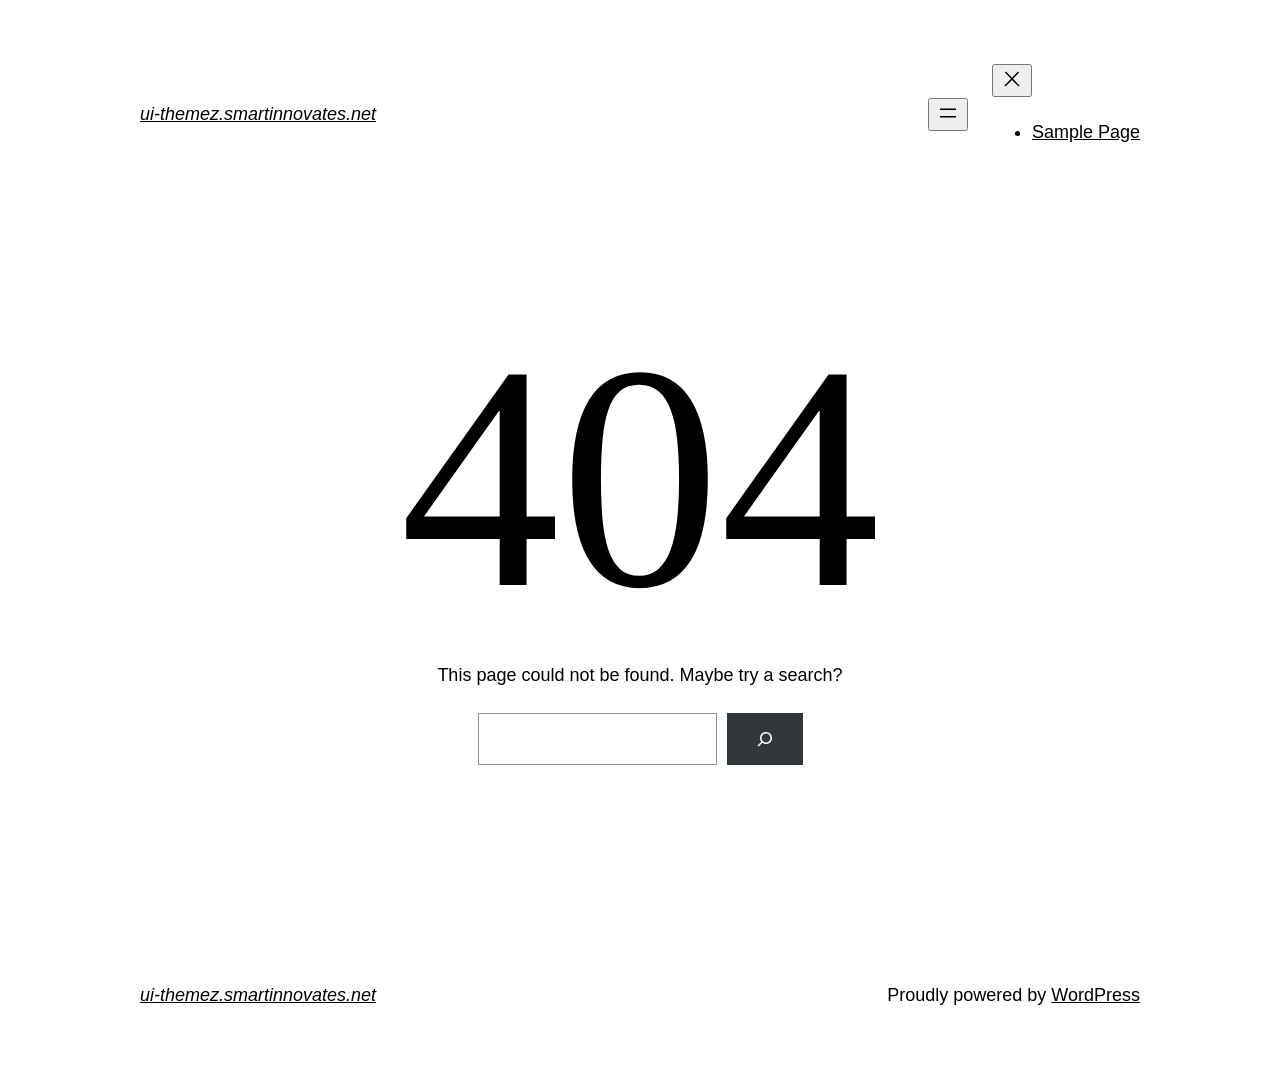
<file: fonts/ionicons28b5.html>
<!DOCTYPE html>
<html lang="en-US">
<head>
	<meta charset="UTF-8" />
	<meta name="viewport" content="width=device-width, initial-scale=1" />
<meta name='robots' content='max-image-preview:large' />
<title>Page not found &#8211; ui-themez.smartinnovates.net</title>
<link rel="alternate" type="application/rss+xml" title="ui-themez.smartinnovates.net &raquo; Feed" href="https://ui-themez.smartinnovates.net/index.php/feed/" />
<link rel="alternate" type="application/rss+xml" title="ui-themez.smartinnovates.net &raquo; Comments Feed" href="https://ui-themez.smartinnovates.net/index.php/comments/feed/" />
<script>
window._wpemojiSettings = {"baseUrl":"https:\/\/s.w.org\/images\/core\/emoji\/14.0.0\/72x72\/","ext":".png","svgUrl":"https:\/\/s.w.org\/images\/core\/emoji\/14.0.0\/svg\/","svgExt":".svg","source":{"concatemoji":"https:\/\/ui-themez.smartinnovates.net\/wp-includes\/js\/wp-emoji-release.min.js?ver=6.3.1"}};
/*! This file is auto-generated */
!function(i,n){var o,s,e;function c(e){try{var t={supportTests:e,timestamp:(new Date).valueOf()};sessionStorage.setItem(o,JSON.stringify(t))}catch(e){}}function p(e,t,n){e.clearRect(0,0,e.canvas.width,e.canvas.height),e.fillText(t,0,0);var t=new Uint32Array(e.getImageData(0,0,e.canvas.width,e.canvas.height).data),r=(e.clearRect(0,0,e.canvas.width,e.canvas.height),e.fillText(n,0,0),new Uint32Array(e.getImageData(0,0,e.canvas.width,e.canvas.height).data));return t.every(function(e,t){return e===r[t]})}function u(e,t,n){switch(t){case"flag":return n(e,"\ud83c\udff3\ufe0f\u200d\u26a7\ufe0f","\ud83c\udff3\ufe0f\u200b\u26a7\ufe0f")?!1:!n(e,"\ud83c\uddfa\ud83c\uddf3","\ud83c\uddfa\u200b\ud83c\uddf3")&&!n(e,"\ud83c\udff4\udb40\udc67\udb40\udc62\udb40\udc65\udb40\udc6e\udb40\udc67\udb40\udc7f","\ud83c\udff4\u200b\udb40\udc67\u200b\udb40\udc62\u200b\udb40\udc65\u200b\udb40\udc6e\u200b\udb40\udc67\u200b\udb40\udc7f");case"emoji":return!n(e,"\ud83e\udef1\ud83c\udffb\u200d\ud83e\udef2\ud83c\udfff","\ud83e\udef1\ud83c\udffb\u200b\ud83e\udef2\ud83c\udfff")}return!1}function f(e,t,n){var r="undefined"!=typeof WorkerGlobalScope&&self instanceof WorkerGlobalScope?new OffscreenCanvas(300,150):i.createElement("canvas"),a=r.getContext("2d",{willReadFrequently:!0}),o=(a.textBaseline="top",a.font="600 32px Arial",{});return e.forEach(function(e){o[e]=t(a,e,n)}),o}function t(e){var t=i.createElement("script");t.src=e,t.defer=!0,i.head.appendChild(t)}"undefined"!=typeof Promise&&(o="wpEmojiSettingsSupports",s=["flag","emoji"],n.supports={everything:!0,everythingExceptFlag:!0},e=new Promise(function(e){i.addEventListener("DOMContentLoaded",e,{once:!0})}),new Promise(function(t){var n=function(){try{var e=JSON.parse(sessionStorage.getItem(o));if("object"==typeof e&&"number"==typeof e.timestamp&&(new Date).valueOf()<e.timestamp+604800&&"object"==typeof e.supportTests)return e.supportTests}catch(e){}return null}();if(!n){if("undefined"!=typeof Worker&&"undefined"!=typeof OffscreenCanvas&&"undefined"!=typeof URL&&URL.createObjectURL&&"undefined"!=typeof Blob)try{var e="postMessage("+f.toString()+"("+[JSON.stringify(s),u.toString(),p.toString()].join(",")+"));",r=new Blob([e],{type:"text/javascript"}),a=new Worker(URL.createObjectURL(r),{name:"wpTestEmojiSupports"});return void(a.onmessage=function(e){c(n=e.data),a.terminate(),t(n)})}catch(e){}c(n=f(s,u,p))}t(n)}).then(function(e){for(var t in e)n.supports[t]=e[t],n.supports.everything=n.supports.everything&&n.supports[t],"flag"!==t&&(n.supports.everythingExceptFlag=n.supports.everythingExceptFlag&&n.supports[t]);n.supports.everythingExceptFlag=n.supports.everythingExceptFlag&&!n.supports.flag,n.DOMReady=!1,n.readyCallback=function(){n.DOMReady=!0}}).then(function(){return e}).then(function(){var e;n.supports.everything||(n.readyCallback(),(e=n.source||{}).concatemoji?t(e.concatemoji):e.wpemoji&&e.twemoji&&(t(e.twemoji),t(e.wpemoji)))}))}((window,document),window._wpemojiSettings);
</script>
<style>
img.wp-smiley,
img.emoji {
	display: inline !important;
	border: none !important;
	box-shadow: none !important;
	height: 1em !important;
	width: 1em !important;
	margin: 0 0.07em !important;
	vertical-align: -0.1em !important;
	background: none !important;
	padding: 0 !important;
}
</style>
	<style id='wp-block-site-logo-inline-css'>
.wp-block-site-logo{box-sizing:border-box;line-height:0}.wp-block-site-logo a{display:inline-block}.wp-block-site-logo.is-default-size img{height:auto;width:120px}.wp-block-site-logo img{height:auto;max-width:100%}.wp-block-site-logo a,.wp-block-site-logo img{border-radius:inherit}.wp-block-site-logo.aligncenter{margin-left:auto;margin-right:auto;text-align:center}.wp-block-site-logo.is-style-rounded{border-radius:9999px}
</style>
<style id='wp-block-site-title-inline-css'>
.wp-block-site-title a{color:inherit}
.wp-block-site-title{font-family: var(--wp--preset--font-family--system-font);font-size: var(--wp--preset--font-size--medium);font-style: italic;font-weight: normal;line-height: var(--wp--custom--typography--line-height--normal);}
</style>
<style id='wp-block-group-inline-css'>
.wp-block-group{box-sizing:border-box}
</style>
<style id='wp-block-group-theme-inline-css'>
:where(.wp-block-group.has-background){padding:1.25em 2.375em}
</style>
<style id='wp-block-page-list-inline-css'>
.wp-block-navigation .wp-block-page-list{align-items:var(--navigation-layout-align,initial);background-color:inherit;display:flex;flex-direction:var(--navigation-layout-direction,initial);flex-wrap:var(--navigation-layout-wrap,wrap);justify-content:var(--navigation-layout-justify,initial)}.wp-block-navigation .wp-block-navigation-item{background-color:inherit}
</style>
<link rel='stylesheet' id='wp-block-navigation-css' href='https://ui-themez.smartinnovates.net/wp-includes/blocks/navigation/style.min.css?ver=6.3.1' media='all' />
<style id='wp-block-navigation-inline-css'>
.wp-block-navigation a:where(:not(.wp-element-button)){color: inherit;}
</style>
<style id='wp-block-template-part-theme-inline-css'>
.wp-block-template-part.has-background{margin-bottom:0;margin-top:0;padding:1.25em 2.375em}
</style>
<style id='wp-block-heading-inline-css'>
h1.has-background,h2.has-background,h3.has-background,h4.has-background,h5.has-background,h6.has-background{padding:1.25em 2.375em}
</style>
<style id='wp-block-paragraph-inline-css'>
.is-small-text{font-size:.875em}.is-regular-text{font-size:1em}.is-large-text{font-size:2.25em}.is-larger-text{font-size:3em}.has-drop-cap:not(:focus):first-letter{float:left;font-size:8.4em;font-style:normal;font-weight:100;line-height:.68;margin:.05em .1em 0 0;text-transform:uppercase}body.rtl .has-drop-cap:not(:focus):first-letter{float:none;margin-left:.1em}p.has-drop-cap.has-background{overflow:hidden}p.has-background{padding:1.25em 2.375em}:where(p.has-text-color:not(.has-link-color)) a{color:inherit}
</style>
<style id='wp-block-search-inline-css'>
.wp-block-search__button{margin-left:10px;word-break:normal}.wp-block-search__button.has-icon{line-height:0}.wp-block-search__button svg{fill:currentColor;min-height:24px;min-width:24px;vertical-align:text-bottom}:where(.wp-block-search__button){border:1px solid #ccc;padding:6px 10px}.wp-block-search__inside-wrapper{display:flex;flex:auto;flex-wrap:nowrap;max-width:100%}.wp-block-search__label{width:100%}.wp-block-search__input{-webkit-appearance:initial;appearance:none;border:1px solid #949494;flex-grow:1;margin-left:0;margin-right:0;min-width:3rem;padding:8px;text-decoration:unset!important}.wp-block-search.wp-block-search__button-only .wp-block-search__button{margin-left:0}:where(.wp-block-search__button-inside .wp-block-search__inside-wrapper){border:1px solid #949494;box-sizing:border-box;padding:4px}:where(.wp-block-search__button-inside .wp-block-search__inside-wrapper) .wp-block-search__input{border:none;border-radius:0;padding:0 4px}:where(.wp-block-search__button-inside .wp-block-search__inside-wrapper) .wp-block-search__input:focus{outline:none}:where(.wp-block-search__button-inside .wp-block-search__inside-wrapper) :where(.wp-block-search__button){padding:4px 8px}.wp-block-search.aligncenter .wp-block-search__inside-wrapper{margin:auto}.wp-block-search__button-behavior-expand .wp-block-search__inside-wrapper{min-width:0!important;transition-property:width}.wp-block-search__button-behavior-expand .wp-block-search__input{flex-basis:100%;transition-duration:.3s}.wp-block-search__button-behavior-expand.wp-block-search__searchfield-hidden,.wp-block-search__button-behavior-expand.wp-block-search__searchfield-hidden .wp-block-search__inside-wrapper{overflow:hidden}.wp-block-search__button-behavior-expand.wp-block-search__searchfield-hidden .wp-block-search__input{border-left-width:0!important;border-right-width:0!important;flex-basis:0;flex-grow:0;margin:0;min-width:0!important;padding-left:0!important;padding-right:0!important;width:0!important}.wp-block[data-align=right] .wp-block-search__button-behavior-expand .wp-block-search__inside-wrapper{float:right}
</style>
<style id='wp-block-search-theme-inline-css'>
.wp-block-search .wp-block-search__label{font-weight:700}.wp-block-search__button{border:1px solid #ccc;padding:.375em .625em}
</style>
<style id='wp-block-library-inline-css'>
:root{--wp-admin-theme-color:#007cba;--wp-admin-theme-color--rgb:0,124,186;--wp-admin-theme-color-darker-10:#006ba1;--wp-admin-theme-color-darker-10--rgb:0,107,161;--wp-admin-theme-color-darker-20:#005a87;--wp-admin-theme-color-darker-20--rgb:0,90,135;--wp-admin-border-width-focus:2px;--wp-block-synced-color:#7a00df;--wp-block-synced-color--rgb:122,0,223}@media (min-resolution:192dpi){:root{--wp-admin-border-width-focus:1.5px}}.wp-element-button{cursor:pointer}:root{--wp--preset--font-size--normal:16px;--wp--preset--font-size--huge:42px}:root .has-very-light-gray-background-color{background-color:#eee}:root .has-very-dark-gray-background-color{background-color:#313131}:root .has-very-light-gray-color{color:#eee}:root .has-very-dark-gray-color{color:#313131}:root .has-vivid-green-cyan-to-vivid-cyan-blue-gradient-background{background:linear-gradient(135deg,#00d084,#0693e3)}:root .has-purple-crush-gradient-background{background:linear-gradient(135deg,#34e2e4,#4721fb 50%,#ab1dfe)}:root .has-hazy-dawn-gradient-background{background:linear-gradient(135deg,#faaca8,#dad0ec)}:root .has-subdued-olive-gradient-background{background:linear-gradient(135deg,#fafae1,#67a671)}:root .has-atomic-cream-gradient-background{background:linear-gradient(135deg,#fdd79a,#004a59)}:root .has-nightshade-gradient-background{background:linear-gradient(135deg,#330968,#31cdcf)}:root .has-midnight-gradient-background{background:linear-gradient(135deg,#020381,#2874fc)}.has-regular-font-size{font-size:1em}.has-larger-font-size{font-size:2.625em}.has-normal-font-size{font-size:var(--wp--preset--font-size--normal)}.has-huge-font-size{font-size:var(--wp--preset--font-size--huge)}.has-text-align-center{text-align:center}.has-text-align-left{text-align:left}.has-text-align-right{text-align:right}#end-resizable-editor-section{display:none}.aligncenter{clear:both}.items-justified-left{justify-content:flex-start}.items-justified-center{justify-content:center}.items-justified-right{justify-content:flex-end}.items-justified-space-between{justify-content:space-between}.screen-reader-text{clip:rect(1px,1px,1px,1px);word-wrap:normal!important;border:0;-webkit-clip-path:inset(50%);clip-path:inset(50%);height:1px;margin:-1px;overflow:hidden;padding:0;position:absolute;width:1px}.screen-reader-text:focus{clip:auto!important;background-color:#ddd;-webkit-clip-path:none;clip-path:none;color:#444;display:block;font-size:1em;height:auto;left:5px;line-height:normal;padding:15px 23px 14px;text-decoration:none;top:5px;width:auto;z-index:100000}html :where(.has-border-color){border-style:solid}html :where([style*=border-top-color]){border-top-style:solid}html :where([style*=border-right-color]){border-right-style:solid}html :where([style*=border-bottom-color]){border-bottom-style:solid}html :where([style*=border-left-color]){border-left-style:solid}html :where([style*=border-width]){border-style:solid}html :where([style*=border-top-width]){border-top-style:solid}html :where([style*=border-right-width]){border-right-style:solid}html :where([style*=border-bottom-width]){border-bottom-style:solid}html :where([style*=border-left-width]){border-left-style:solid}html :where(img[class*=wp-image-]){height:auto;max-width:100%}:where(figure){margin:0 0 1em}html :where(.is-position-sticky){--wp-admin--admin-bar--position-offset:var(--wp-admin--admin-bar--height,0px)}@media screen and (max-width:600px){html :where(.is-position-sticky){--wp-admin--admin-bar--position-offset:0px}}
</style>
<style id='global-styles-inline-css'>
body{--wp--preset--color--black: #000000;--wp--preset--color--cyan-bluish-gray: #abb8c3;--wp--preset--color--white: #ffffff;--wp--preset--color--pale-pink: #f78da7;--wp--preset--color--vivid-red: #cf2e2e;--wp--preset--color--luminous-vivid-orange: #ff6900;--wp--preset--color--luminous-vivid-amber: #fcb900;--wp--preset--color--light-green-cyan: #7bdcb5;--wp--preset--color--vivid-green-cyan: #00d084;--wp--preset--color--pale-cyan-blue: #8ed1fc;--wp--preset--color--vivid-cyan-blue: #0693e3;--wp--preset--color--vivid-purple: #9b51e0;--wp--preset--color--foreground: #000000;--wp--preset--color--background: #ffffff;--wp--preset--color--primary: #1a4548;--wp--preset--color--secondary: #ffe2c7;--wp--preset--color--tertiary: #F6F6F6;--wp--preset--gradient--vivid-cyan-blue-to-vivid-purple: linear-gradient(135deg,rgba(6,147,227,1) 0%,rgb(155,81,224) 100%);--wp--preset--gradient--light-green-cyan-to-vivid-green-cyan: linear-gradient(135deg,rgb(122,220,180) 0%,rgb(0,208,130) 100%);--wp--preset--gradient--luminous-vivid-amber-to-luminous-vivid-orange: linear-gradient(135deg,rgba(252,185,0,1) 0%,rgba(255,105,0,1) 100%);--wp--preset--gradient--luminous-vivid-orange-to-vivid-red: linear-gradient(135deg,rgba(255,105,0,1) 0%,rgb(207,46,46) 100%);--wp--preset--gradient--very-light-gray-to-cyan-bluish-gray: linear-gradient(135deg,rgb(238,238,238) 0%,rgb(169,184,195) 100%);--wp--preset--gradient--cool-to-warm-spectrum: linear-gradient(135deg,rgb(74,234,220) 0%,rgb(151,120,209) 20%,rgb(207,42,186) 40%,rgb(238,44,130) 60%,rgb(251,105,98) 80%,rgb(254,248,76) 100%);--wp--preset--gradient--blush-light-purple: linear-gradient(135deg,rgb(255,206,236) 0%,rgb(152,150,240) 100%);--wp--preset--gradient--blush-bordeaux: linear-gradient(135deg,rgb(254,205,165) 0%,rgb(254,45,45) 50%,rgb(107,0,62) 100%);--wp--preset--gradient--luminous-dusk: linear-gradient(135deg,rgb(255,203,112) 0%,rgb(199,81,192) 50%,rgb(65,88,208) 100%);--wp--preset--gradient--pale-ocean: linear-gradient(135deg,rgb(255,245,203) 0%,rgb(182,227,212) 50%,rgb(51,167,181) 100%);--wp--preset--gradient--electric-grass: linear-gradient(135deg,rgb(202,248,128) 0%,rgb(113,206,126) 100%);--wp--preset--gradient--midnight: linear-gradient(135deg,rgb(2,3,129) 0%,rgb(40,116,252) 100%);--wp--preset--gradient--vertical-secondary-to-tertiary: linear-gradient(to bottom,var(--wp--preset--color--secondary) 0%,var(--wp--preset--color--tertiary) 100%);--wp--preset--gradient--vertical-secondary-to-background: linear-gradient(to bottom,var(--wp--preset--color--secondary) 0%,var(--wp--preset--color--background) 100%);--wp--preset--gradient--vertical-tertiary-to-background: linear-gradient(to bottom,var(--wp--preset--color--tertiary) 0%,var(--wp--preset--color--background) 100%);--wp--preset--gradient--diagonal-primary-to-foreground: linear-gradient(to bottom right,var(--wp--preset--color--primary) 0%,var(--wp--preset--color--foreground) 100%);--wp--preset--gradient--diagonal-secondary-to-background: linear-gradient(to bottom right,var(--wp--preset--color--secondary) 50%,var(--wp--preset--color--background) 50%);--wp--preset--gradient--diagonal-background-to-secondary: linear-gradient(to bottom right,var(--wp--preset--color--background) 50%,var(--wp--preset--color--secondary) 50%);--wp--preset--gradient--diagonal-tertiary-to-background: linear-gradient(to bottom right,var(--wp--preset--color--tertiary) 50%,var(--wp--preset--color--background) 50%);--wp--preset--gradient--diagonal-background-to-tertiary: linear-gradient(to bottom right,var(--wp--preset--color--background) 50%,var(--wp--preset--color--tertiary) 50%);--wp--preset--font-size--small: 1rem;--wp--preset--font-size--medium: 1.125rem;--wp--preset--font-size--large: 1.75rem;--wp--preset--font-size--x-large: clamp(1.75rem, 3vw, 2.25rem);--wp--preset--font-family--system-font: -apple-system,BlinkMacSystemFont,"Segoe UI",Roboto,Oxygen-Sans,Ubuntu,Cantarell,"Helvetica Neue",sans-serif;--wp--preset--font-family--source-serif-pro: "Source Serif Pro", serif;--wp--preset--spacing--20: 0.44rem;--wp--preset--spacing--30: 0.67rem;--wp--preset--spacing--40: 1rem;--wp--preset--spacing--50: 1.5rem;--wp--preset--spacing--60: 2.25rem;--wp--preset--spacing--70: 3.38rem;--wp--preset--spacing--80: 5.06rem;--wp--preset--shadow--natural: 6px 6px 9px rgba(0, 0, 0, 0.2);--wp--preset--shadow--deep: 12px 12px 50px rgba(0, 0, 0, 0.4);--wp--preset--shadow--sharp: 6px 6px 0px rgba(0, 0, 0, 0.2);--wp--preset--shadow--outlined: 6px 6px 0px -3px rgba(255, 255, 255, 1), 6px 6px rgba(0, 0, 0, 1);--wp--preset--shadow--crisp: 6px 6px 0px rgba(0, 0, 0, 1);--wp--custom--spacing--small: max(1.25rem, 5vw);--wp--custom--spacing--medium: clamp(2rem, 8vw, calc(4 * var(--wp--style--block-gap)));--wp--custom--spacing--large: clamp(4rem, 10vw, 8rem);--wp--custom--spacing--outer: var(--wp--custom--spacing--small, 1.25rem);--wp--custom--typography--font-size--huge: clamp(2.25rem, 4vw, 2.75rem);--wp--custom--typography--font-size--gigantic: clamp(2.75rem, 6vw, 3.25rem);--wp--custom--typography--font-size--colossal: clamp(3.25rem, 8vw, 6.25rem);--wp--custom--typography--line-height--tiny: 1.15;--wp--custom--typography--line-height--small: 1.2;--wp--custom--typography--line-height--medium: 1.4;--wp--custom--typography--line-height--normal: 1.6;}body { margin: 0;--wp--style--global--content-size: 650px;--wp--style--global--wide-size: 1000px; }.wp-site-blocks > .alignleft { float: left; margin-right: 2em; }.wp-site-blocks > .alignright { float: right; margin-left: 2em; }.wp-site-blocks > .aligncenter { justify-content: center; margin-left: auto; margin-right: auto; }:where(.wp-site-blocks) > * { margin-block-start: 1.5rem; margin-block-end: 0; }:where(.wp-site-blocks) > :first-child:first-child { margin-block-start: 0; }:where(.wp-site-blocks) > :last-child:last-child { margin-block-end: 0; }body { --wp--style--block-gap: 1.5rem; }:where(body .is-layout-flow)  > :first-child:first-child{margin-block-start: 0;}:where(body .is-layout-flow)  > :last-child:last-child{margin-block-end: 0;}:where(body .is-layout-flow)  > *{margin-block-start: 1.5rem;margin-block-end: 0;}:where(body .is-layout-constrained)  > :first-child:first-child{margin-block-start: 0;}:where(body .is-layout-constrained)  > :last-child:last-child{margin-block-end: 0;}:where(body .is-layout-constrained)  > *{margin-block-start: 1.5rem;margin-block-end: 0;}:where(body .is-layout-flex) {gap: 1.5rem;}:where(body .is-layout-grid) {gap: 1.5rem;}body .is-layout-flow > .alignleft{float: left;margin-inline-start: 0;margin-inline-end: 2em;}body .is-layout-flow > .alignright{float: right;margin-inline-start: 2em;margin-inline-end: 0;}body .is-layout-flow > .aligncenter{margin-left: auto !important;margin-right: auto !important;}body .is-layout-constrained > .alignleft{float: left;margin-inline-start: 0;margin-inline-end: 2em;}body .is-layout-constrained > .alignright{float: right;margin-inline-start: 2em;margin-inline-end: 0;}body .is-layout-constrained > .aligncenter{margin-left: auto !important;margin-right: auto !important;}body .is-layout-constrained > :where(:not(.alignleft):not(.alignright):not(.alignfull)){max-width: var(--wp--style--global--content-size);margin-left: auto !important;margin-right: auto !important;}body .is-layout-constrained > .alignwide{max-width: var(--wp--style--global--wide-size);}body .is-layout-flex{display: flex;}body .is-layout-flex{flex-wrap: wrap;align-items: center;}body .is-layout-flex > *{margin: 0;}body .is-layout-grid{display: grid;}body .is-layout-grid > *{margin: 0;}body{background-color: var(--wp--preset--color--background);color: var(--wp--preset--color--foreground);font-family: var(--wp--preset--font-family--system-font);font-size: var(--wp--preset--font-size--medium);line-height: var(--wp--custom--typography--line-height--normal);padding-top: 0px;padding-right: 0px;padding-bottom: 0px;padding-left: 0px;}a:where(:not(.wp-element-button)){color: var(--wp--preset--color--foreground);text-decoration: underline;}h1{font-family: var(--wp--preset--font-family--source-serif-pro);font-size: var(--wp--custom--typography--font-size--colossal);font-weight: 300;line-height: var(--wp--custom--typography--line-height--tiny);}h2{font-family: var(--wp--preset--font-family--source-serif-pro);font-size: var(--wp--custom--typography--font-size--gigantic);font-weight: 300;line-height: var(--wp--custom--typography--line-height--small);}h3{font-family: var(--wp--preset--font-family--source-serif-pro);font-size: var(--wp--custom--typography--font-size--huge);font-weight: 300;line-height: var(--wp--custom--typography--line-height--tiny);}h4{font-family: var(--wp--preset--font-family--source-serif-pro);font-size: var(--wp--preset--font-size--x-large);font-weight: 300;line-height: var(--wp--custom--typography--line-height--tiny);}h5{font-family: var(--wp--preset--font-family--system-font);font-size: var(--wp--preset--font-size--medium);font-weight: 700;line-height: var(--wp--custom--typography--line-height--normal);text-transform: uppercase;}h6{font-family: var(--wp--preset--font-family--system-font);font-size: var(--wp--preset--font-size--medium);font-weight: 400;line-height: var(--wp--custom--typography--line-height--normal);text-transform: uppercase;}.wp-element-button, .wp-block-button__link{background-color: #32373c;border-width: 0;color: #fff;font-family: inherit;font-size: inherit;line-height: inherit;padding: calc(0.667em + 2px) calc(1.333em + 2px);text-decoration: none;}.has-black-color{color: var(--wp--preset--color--black) !important;}.has-cyan-bluish-gray-color{color: var(--wp--preset--color--cyan-bluish-gray) !important;}.has-white-color{color: var(--wp--preset--color--white) !important;}.has-pale-pink-color{color: var(--wp--preset--color--pale-pink) !important;}.has-vivid-red-color{color: var(--wp--preset--color--vivid-red) !important;}.has-luminous-vivid-orange-color{color: var(--wp--preset--color--luminous-vivid-orange) !important;}.has-luminous-vivid-amber-color{color: var(--wp--preset--color--luminous-vivid-amber) !important;}.has-light-green-cyan-color{color: var(--wp--preset--color--light-green-cyan) !important;}.has-vivid-green-cyan-color{color: var(--wp--preset--color--vivid-green-cyan) !important;}.has-pale-cyan-blue-color{color: var(--wp--preset--color--pale-cyan-blue) !important;}.has-vivid-cyan-blue-color{color: var(--wp--preset--color--vivid-cyan-blue) !important;}.has-vivid-purple-color{color: var(--wp--preset--color--vivid-purple) !important;}.has-foreground-color{color: var(--wp--preset--color--foreground) !important;}.has-background-color{color: var(--wp--preset--color--background) !important;}.has-primary-color{color: var(--wp--preset--color--primary) !important;}.has-secondary-color{color: var(--wp--preset--color--secondary) !important;}.has-tertiary-color{color: var(--wp--preset--color--tertiary) !important;}.has-black-background-color{background-color: var(--wp--preset--color--black) !important;}.has-cyan-bluish-gray-background-color{background-color: var(--wp--preset--color--cyan-bluish-gray) !important;}.has-white-background-color{background-color: var(--wp--preset--color--white) !important;}.has-pale-pink-background-color{background-color: var(--wp--preset--color--pale-pink) !important;}.has-vivid-red-background-color{background-color: var(--wp--preset--color--vivid-red) !important;}.has-luminous-vivid-orange-background-color{background-color: var(--wp--preset--color--luminous-vivid-orange) !important;}.has-luminous-vivid-amber-background-color{background-color: var(--wp--preset--color--luminous-vivid-amber) !important;}.has-light-green-cyan-background-color{background-color: var(--wp--preset--color--light-green-cyan) !important;}.has-vivid-green-cyan-background-color{background-color: var(--wp--preset--color--vivid-green-cyan) !important;}.has-pale-cyan-blue-background-color{background-color: var(--wp--preset--color--pale-cyan-blue) !important;}.has-vivid-cyan-blue-background-color{background-color: var(--wp--preset--color--vivid-cyan-blue) !important;}.has-vivid-purple-background-color{background-color: var(--wp--preset--color--vivid-purple) !important;}.has-foreground-background-color{background-color: var(--wp--preset--color--foreground) !important;}.has-background-background-color{background-color: var(--wp--preset--color--background) !important;}.has-primary-background-color{background-color: var(--wp--preset--color--primary) !important;}.has-secondary-background-color{background-color: var(--wp--preset--color--secondary) !important;}.has-tertiary-background-color{background-color: var(--wp--preset--color--tertiary) !important;}.has-black-border-color{border-color: var(--wp--preset--color--black) !important;}.has-cyan-bluish-gray-border-color{border-color: var(--wp--preset--color--cyan-bluish-gray) !important;}.has-white-border-color{border-color: var(--wp--preset--color--white) !important;}.has-pale-pink-border-color{border-color: var(--wp--preset--color--pale-pink) !important;}.has-vivid-red-border-color{border-color: var(--wp--preset--color--vivid-red) !important;}.has-luminous-vivid-orange-border-color{border-color: var(--wp--preset--color--luminous-vivid-orange) !important;}.has-luminous-vivid-amber-border-color{border-color: var(--wp--preset--color--luminous-vivid-amber) !important;}.has-light-green-cyan-border-color{border-color: var(--wp--preset--color--light-green-cyan) !important;}.has-vivid-green-cyan-border-color{border-color: var(--wp--preset--color--vivid-green-cyan) !important;}.has-pale-cyan-blue-border-color{border-color: var(--wp--preset--color--pale-cyan-blue) !important;}.has-vivid-cyan-blue-border-color{border-color: var(--wp--preset--color--vivid-cyan-blue) !important;}.has-vivid-purple-border-color{border-color: var(--wp--preset--color--vivid-purple) !important;}.has-foreground-border-color{border-color: var(--wp--preset--color--foreground) !important;}.has-background-border-color{border-color: var(--wp--preset--color--background) !important;}.has-primary-border-color{border-color: var(--wp--preset--color--primary) !important;}.has-secondary-border-color{border-color: var(--wp--preset--color--secondary) !important;}.has-tertiary-border-color{border-color: var(--wp--preset--color--tertiary) !important;}.has-vivid-cyan-blue-to-vivid-purple-gradient-background{background: var(--wp--preset--gradient--vivid-cyan-blue-to-vivid-purple) !important;}.has-light-green-cyan-to-vivid-green-cyan-gradient-background{background: var(--wp--preset--gradient--light-green-cyan-to-vivid-green-cyan) !important;}.has-luminous-vivid-amber-to-luminous-vivid-orange-gradient-background{background: var(--wp--preset--gradient--luminous-vivid-amber-to-luminous-vivid-orange) !important;}.has-luminous-vivid-orange-to-vivid-red-gradient-background{background: var(--wp--preset--gradient--luminous-vivid-orange-to-vivid-red) !important;}.has-very-light-gray-to-cyan-bluish-gray-gradient-background{background: var(--wp--preset--gradient--very-light-gray-to-cyan-bluish-gray) !important;}.has-cool-to-warm-spectrum-gradient-background{background: var(--wp--preset--gradient--cool-to-warm-spectrum) !important;}.has-blush-light-purple-gradient-background{background: var(--wp--preset--gradient--blush-light-purple) !important;}.has-blush-bordeaux-gradient-background{background: var(--wp--preset--gradient--blush-bordeaux) !important;}.has-luminous-dusk-gradient-background{background: var(--wp--preset--gradient--luminous-dusk) !important;}.has-pale-ocean-gradient-background{background: var(--wp--preset--gradient--pale-ocean) !important;}.has-electric-grass-gradient-background{background: var(--wp--preset--gradient--electric-grass) !important;}.has-midnight-gradient-background{background: var(--wp--preset--gradient--midnight) !important;}.has-vertical-secondary-to-tertiary-gradient-background{background: var(--wp--preset--gradient--vertical-secondary-to-tertiary) !important;}.has-vertical-secondary-to-background-gradient-background{background: var(--wp--preset--gradient--vertical-secondary-to-background) !important;}.has-vertical-tertiary-to-background-gradient-background{background: var(--wp--preset--gradient--vertical-tertiary-to-background) !important;}.has-diagonal-primary-to-foreground-gradient-background{background: var(--wp--preset--gradient--diagonal-primary-to-foreground) !important;}.has-diagonal-secondary-to-background-gradient-background{background: var(--wp--preset--gradient--diagonal-secondary-to-background) !important;}.has-diagonal-background-to-secondary-gradient-background{background: var(--wp--preset--gradient--diagonal-background-to-secondary) !important;}.has-diagonal-tertiary-to-background-gradient-background{background: var(--wp--preset--gradient--diagonal-tertiary-to-background) !important;}.has-diagonal-background-to-tertiary-gradient-background{background: var(--wp--preset--gradient--diagonal-background-to-tertiary) !important;}.has-small-font-size{font-size: var(--wp--preset--font-size--small) !important;}.has-medium-font-size{font-size: var(--wp--preset--font-size--medium) !important;}.has-large-font-size{font-size: var(--wp--preset--font-size--large) !important;}.has-x-large-font-size{font-size: var(--wp--preset--font-size--x-large) !important;}.has-system-font-font-family{font-family: var(--wp--preset--font-family--system-font) !important;}.has-source-serif-pro-font-family{font-family: var(--wp--preset--font-family--source-serif-pro) !important;}
</style>
<style id='core-block-supports-inline-css'>
.wp-container-3.wp-container-3{justify-content:flex-end;}.wp-container-4.wp-container-4,.wp-container-9.wp-container-9{justify-content:space-between;}
</style>
<style id='wp-webfonts-inline-css'>
@font-face{font-family:"Source Serif Pro";font-style:normal;font-weight:200 900;font-display:fallback;src:url('https://ui-themez.smartinnovates.net/wp-content/themes/twentytwentytwo/assets/fonts/source-serif-pro/SourceSerif4Variable-Roman.ttf.woff2') format('woff2');font-stretch:normal;}@font-face{font-family:"Source Serif Pro";font-style:italic;font-weight:200 900;font-display:fallback;src:url('https://ui-themez.smartinnovates.net/wp-content/themes/twentytwentytwo/assets/fonts/source-serif-pro/SourceSerif4Variable-Italic.ttf.woff2') format('woff2');font-stretch:normal;}
</style>
<link rel='stylesheet' id='twentytwentytwo-style-css' href='https://ui-themez.smartinnovates.net/wp-content/themes/twentytwentytwo/style.css?ver=1.2' media='all' />
<script src='https://ui-themez.smartinnovates.net/wp-includes/blocks/navigation/view.min.js?ver=886680af40b7521d60fc' id='wp-block-navigation-view-js'></script>
<script src='https://ui-themez.smartinnovates.net/wp-includes/blocks/navigation/view-modal.min.js?ver=b478fa3cd1475dec97d3' id='wp-block-navigation-view-2-js'></script>
<link rel="https://api.w.org/" href="https://ui-themez.smartinnovates.net/index.php/wp-json/" /><link rel="EditURI" type="application/rsd+xml" title="RSD" href="https://ui-themez.smartinnovates.net/xmlrpc.php?rsd" />
<meta name="generator" content="WordPress 6.3.1" />
</head>

<body class="error404 wp-embed-responsive">

<div class="wp-site-blocks"><header class="wp-block-template-part">
<div class="wp-block-group is-layout-constrained wp-block-group-is-layout-constrained">
<div class="wp-block-group alignwide is-content-justification-space-between is-layout-flex wp-container-4 wp-block-group-is-layout-flex" style="padding-top:var(--wp--custom--spacing--small, 1.25rem);padding-bottom:var(--wp--custom--spacing--large, 8rem)">
<div class="wp-block-group is-layout-flex wp-block-group-is-layout-flex">

<h1 class="wp-block-site-title"><a href="https://ui-themez.smartinnovates.net" target="_self" rel="home">ui-themez.smartinnovates.net</a></h1></div>


<nav class="is-responsive items-justified-right wp-block-navigation is-content-justification-right is-layout-flex wp-container-3 wp-block-navigation-is-layout-flex" aria-label="" ><button aria-haspopup="true" aria-label="Open menu" class="wp-block-navigation__responsive-container-open " data-micromodal-trigger="modal-2" ><svg width="24" height="24" xmlns="http://www.w3.org/2000/svg" viewBox="0 0 24 24" aria-hidden="true" focusable="false"><rect x="4" y="7.5" width="16" height="1.5" /><rect x="4" y="15" width="16" height="1.5" /></svg></button>
			<div class="wp-block-navigation__responsive-container  " style="" id="modal-2" >
				<div class="wp-block-navigation__responsive-close" tabindex="-1" data-micromodal-close>
					<div class="wp-block-navigation__responsive-dialog" aria-label="Menu" >
							<button aria-label="Close menu" data-micromodal-close class="wp-block-navigation__responsive-container-close" ><svg xmlns="http://www.w3.org/2000/svg" viewBox="0 0 24 24" width="24" height="24" aria-hidden="true" focusable="false"><path d="M13 11.8l6.1-6.3-1-1-6.1 6.2-6.1-6.2-1 1 6.1 6.3-6.5 6.7 1 1 6.5-6.6 6.5 6.6 1-1z"></path></svg></button>
						<div class="wp-block-navigation__responsive-container-content" id="modal-2-content">
							<ul class="wp-block-page-list"><li class="wp-block-pages-list__item wp-block-navigation-item open-on-hover-click"><a class="wp-block-pages-list__item__link wp-block-navigation-item__content" href="https://ui-themez.smartinnovates.net/index.php/sample-page/">Sample Page</a></li></ul>
						</div>
					</div>
				</div>
			</div></nav></div>
</div>
</header>


<main class="wp-block-group is-layout-flow wp-block-group-is-layout-flow">
<div class="wp-block-group is-layout-constrained wp-block-group-is-layout-constrained">

					<h2 class="has-text-align-center wp-block-heading" style="font-size:clamp(4rem, 40vw, 20rem);font-weight:200;line-height:1">404</h2>
					
					
					<p class="has-text-align-center">This page could not be found. Maybe try a search?</p>
					
					<form role="search" method="get" action="https://ui-themez.smartinnovates.net/" class="wp-block-search__button-outside wp-block-search__icon-button aligncenter wp-block-search"><label class="wp-block-search__label screen-reader-text" for="wp-block-search__input-6" >Search</label><div class="wp-block-search__inside-wrapper "  style="width: 50%"><input class="wp-block-search__input" id="wp-block-search__input-6" placeholder="" value="" type="search" name="s" required /><button aria-label="Search" class="wp-block-search__button has-icon wp-element-button" type="submit" ><svg class="search-icon" viewBox="0 0 24 24" width="24" height="24">
					<path d="M13 5c-3.3 0-6 2.7-6 6 0 1.4.5 2.7 1.3 3.7l-3.8 3.8 1.1 1.1 3.8-3.8c1 .8 2.3 1.3 3.7 1.3 3.3 0 6-2.7 6-6S16.3 5 13 5zm0 10.5c-2.5 0-4.5-2-4.5-4.5s2-4.5 4.5-4.5 4.5 2 4.5 4.5-2 4.5-4.5 4.5z"></path>
				</svg></button></div></form>
</div>
</main>


<footer class="wp-block-template-part">
<div class="wp-block-group is-layout-constrained wp-block-group-is-layout-constrained" style="padding-top:var(--wp--custom--spacing--large, 8rem)">

					<div class="wp-block-group alignfull is-layout-constrained wp-block-group-is-layout-constrained">
					<div class="wp-block-group alignwide is-content-justification-space-between is-layout-flex wp-container-9 wp-block-group-is-layout-flex" style="padding-top:4rem;padding-bottom:4rem"><p class="wp-block-site-title"><a href="https://ui-themez.smartinnovates.net" target="_self" rel="home">ui-themez.smartinnovates.net</a></p>

					
					<p class="has-text-align-right">Proudly powered by <a href="https://wordpress.org" rel="nofollow">WordPress</a></p>
					</div>
					</div>
					
</div>

</footer>
</div>

		<style id="skip-link-styles">
		.skip-link.screen-reader-text {
			border: 0;
			clip: rect(1px,1px,1px,1px);
			clip-path: inset(50%);
			height: 1px;
			margin: -1px;
			overflow: hidden;
			padding: 0;
			position: absolute !important;
			width: 1px;
			word-wrap: normal !important;
		}

		.skip-link.screen-reader-text:focus {
			background-color: #eee;
			clip: auto !important;
			clip-path: none;
			color: #444;
			display: block;
			font-size: 1em;
			height: auto;
			left: 5px;
			line-height: normal;
			padding: 15px 23px 14px;
			text-decoration: none;
			top: 5px;
			width: auto;
			z-index: 100000;
		}
	</style>
		<script>
	( function() {
		var skipLinkTarget = document.querySelector( 'main' ),
			sibling,
			skipLinkTargetID,
			skipLink;

		// Early exit if a skip-link target can't be located.
		if ( ! skipLinkTarget ) {
			return;
		}

		/*
		 * Get the site wrapper.
		 * The skip-link will be injected in the beginning of it.
		 */
		sibling = document.querySelector( '.wp-site-blocks' );

		// Early exit if the root element was not found.
		if ( ! sibling ) {
			return;
		}

		// Get the skip-link target's ID, and generate one if it doesn't exist.
		skipLinkTargetID = skipLinkTarget.id;
		if ( ! skipLinkTargetID ) {
			skipLinkTargetID = 'wp--skip-link--target';
			skipLinkTarget.id = skipLinkTargetID;
		}

		// Create the skip link.
		skipLink = document.createElement( 'a' );
		skipLink.classList.add( 'skip-link', 'screen-reader-text' );
		skipLink.href = '#' + skipLinkTargetID;
		skipLink.innerHTML = 'Skip to content';

		// Inject the skip link.
		sibling.parentElement.insertBefore( skipLink, sibling );
	}() );
	</script>
	</body>
</html>

<!-- plugin=object-cache-pro client=phpredis metric#hits=1435 metric#misses=9 metric#hit-ratio=99.4 metric#bytes=158056 metric#prefetches=0 metric#store-reads=26 metric#store-writes=3 metric#store-hits=25 metric#store-misses=1 metric#sql-queries=3 metric#ms-total=318.15 metric#ms-cache=5.99 metric#ms-cache-avg=0.2140 metric#ms-cache-ratio=1.9 sample#redis-hits=19820325 sample#redis-misses=2082451 sample#redis-hit-ratio=90.5 sample#redis-ops-per-sec=6 sample#redis-evicted-keys=193051 sample#redis-used-memory=208472128 sample#redis-used-memory-rss=75771904 sample#redis-memory-fragmentation-ratio=0.4 sample#redis-connected-clients=1 sample#redis-tracking-clients=0 sample#redis-rejected-connections=0 sample#redis-keys=218 -->
</file>
<file: css/style.css>
@import url("bootstrap.min.css");
@import url("fontawesome-all.min.css");
@import url("swiper.min.css");

* {
  margin: 0;
  padding: 0;
  -webkit-box-sizing: border-box;
  box-sizing: border-box;
  outline: none;
  list-style: none;
}

body {
  color: #363636;
  background: #ffffff;
  line-height: 1.5;
  font-weight: 400;
  overflow-x: hidden !important;
  font-family: 'Poppins', sans-serif;
}

.clr-main {
  color: #517D1B;
}

.main-content {
  background: #ffffff;
  position: relative;
  z-index: 3;
}

img {
  width: 100%;
  height: auto;
}

span,
a,
a:hover {
  display: inline-block;
  color: inherit;
}

h1 {
  font-size: 55px;
}

h2 {
  font-size: 40px;
}

h3 {
  font-size: 35px;
}

h4 {
  font-size: 30px;
}

h5 {
  font-size: 25px;
}

h6 {
  font-size: 18px;
}

h1,
h2,
h3,
h4,
h5,
h6 {
  margin: 0;
  line-height: 1.4;
  font-weight: 600;
}

p {
  color: #303030;
  font-size: 14px;
  font-weight: 400;
  line-height: 2;
  margin: 0;
}

a,
span {
  display: inline-block;
}

a:hover,
span:hover {
  text-decoration: none;
}

::-webkit-scrollbar-track {
  border-radius: 10px;
  background-color: #F5F5F5;
}

::-webkit-scrollbar {
  height: 6px;
  width: 6px;
  background-color: #F5F5F5;
}

::-webkit-scrollbar-thumb {
  border-radius: 10px;
  background-color: #517D1B;
}

.container {
  max-width: 1280px;
}

.custom-font {
  font-family: 'Barlow Condensed', sans-serif;
}

.o-hidden {
  overflow: hidden;
}

.position-re {
  position: relative;
}

.ontop {
  position: relative;
  z-index: 7;
}

.full-over {
  position: absolute !important;
  top: 0;
  left: 0;
  height: 100%;
  width: 100%;
}

.full-width {
  width: 100% !important;
}

.main-color {
  color: #517D1B !important;
}

.sub-bg {
  background: #11141b;
}

.bg-img {
  background-size: cover;
  background-repeat: no-repeat;
}

.bg-center {
  background-position: center center;
}

.bg-fixed {
  background-attachment: fixed;
}

.bg-repeat {
  background-size: auto;
  background-repeat: repeat;
}

.section-padding {
  padding: 120px 0;
}

.valign {
  display: -webkit-box;
  display: -ms-flexbox;
  display: flex;
  -webkit-box-align: center;
  -ms-flex-align: center;
  align-items: center;
}

/* ====================== [ Start Preloader ] ====================== */
.pace {
  pointer-events: none;
  -webkit-user-select: none;
  -moz-user-select: none;
  -ms-user-select: none;
  user-select: none;
  z-index: 99999999999999;
  position: fixed;
  margin: auto;
  top: 0;
  left: 0;
  right: 0;
  bottom: 0;
  width: 400px;
  border: 0px;
  height: 1px;
  overflow: hidden;
  background: rgba(255, 255, 255, 0.05);
  -webkit-transition: all 1s;
  -o-transition: all 1s;
  transition: all 1s;
}

.pace .pace-progress {
  -webkit-transform: translate3d(0, 0, 0);
  transform: translate3d(0, 0, 0);
  max-width: 300px;
  position: fixed;
  z-index: 99999999999999;
  display: block;
  position: absolute;
  top: 0;
  right: 100%;
  height: 100%;
  width: 100%;
  background: #64A118;
}

.pace.pace-inactive {
  width: 100vw;
  opacity: 0;
}

.pace.pace-inactive .pace-progress {
  max-width: 100vw;
}

#preloader {
  width: 100%;
  height: 100vh;
  overflow: hidden;
  position: fixed;
  z-index: 9999999;
}

#preloader:after,
#preloader:before {
  content: '';
  position: fixed;
  left: 0;
  height: 50%;
  width: 100%;
  background: #181818;
  -webkit-transition-timing-function: cubic-bezier(0.19, 1, 0.22, 1);
  -o-transition-timing-function: cubic-bezier(0.19, 1, 0.22, 1);
  transition-timing-function: cubic-bezier(0.19, 1, 0.22, 1);
}

#preloader:before {
  top: 0;
}

#preloader:after {
  bottom: 0;
}

#preloader.isdone {
  visibility: hidden;
  -webkit-transition-delay: 1.5s;
  -o-transition-delay: 1.5s;
  transition-delay: 1.5s;
}

#preloader.isdone:after,
#preloader.isdone:before {
  height: 0;
  -webkit-transition: all 0.7s cubic-bezier(1, 0, 0.55, 1);
  -o-transition: all 0.7s cubic-bezier(1, 0, 0.55, 1);
  transition: all 0.7s cubic-bezier(1, 0, 0.55, 1);
  -webkit-transition-delay: 1s;
  -o-transition-delay: 1s;
  transition-delay: 1s;
}

.loading-text {
  font-weight: 300;
  text-transform: uppercase;
  letter-spacing: 10px;
  position: absolute;
  top: calc(50% - 30px);
  left: 50%;
  -webkit-transform: translate(-50%, -50%);
  -ms-transform: translate(-50%, -50%);
  transform: translate(-50%, -50%);
  color: #517D1B;
  font-family: 'Teko', sans-serif;
  z-index: 9999;
}

.loading-text.isdone {
  top: 50%;
  opacity: 0;
  -webkit-transition: all 0.8s cubic-bezier(0.19, 1, 0.22, 1);
  -o-transition: all 0.8s cubic-bezier(0.19, 1, 0.22, 1);
  transition: all 0.8s cubic-bezier(0.19, 1, 0.22, 1);
  -webkit-transition-delay: .5s;
  -o-transition-delay: .5s;
  transition-delay: .5s;
}

/* ====================== [ End Preloader ] ====================== */
/* ====================== [ Start Text Animation & Images ] ====================== */
.splitting.animated .char {
  -webkit-animation: fadeInUp 0.4s cubic-bezier(0.3, 0, 0.7, 1) both;
  animation: fadeInUp 0.4s cubic-bezier(0.3, 0, 0.7, 1) both;
  -webkit-animation-delay: calc(30ms * var(--char-index));
  animation-delay: calc(30ms * var(--char-index));
}

.splitting .whitespace {
  width: 10px;
}

@-webkit-keyframes fadeInUp {
  0% {
    opacity: 0;
    -webkit-transform: translateY(20px);
    transform: translateY(20px);
  }

  100% {
    opacity: 1;
    -webkit-transform: translateY(0);
    transform: translateY(0);
  }
}

@keyframes fadeInUp {
  0% {
    opacity: 0;
    -webkit-transform: translateY(20px);
    transform: translateY(20px);
  }

  100% {
    opacity: 1;
    -webkit-transform: translateY(0);
    transform: translateY(0);
  }
}

.splitting.txt.animated .char {
  -webkit-animation: fadeIn 0.3s cubic-bezier(0.3, 0, 0.7, 1) both;
  animation: fadeIn 0.3s cubic-bezier(0.3, 0, 0.7, 1) both;
  -webkit-animation-delay: calc(10ms * var(--char-index));
  animation-delay: calc(10ms * var(--char-index));
}

.splitting.txt .whitespace {
  width: 5px;
}

@-webkit-keyframes fadeIn {
  0% {
    opacity: 0;
  }

  100% {
    opacity: 1;
  }
}

@keyframes fadeIn {
  0% {
    opacity: 0;
  }

  100% {
    opacity: 1;
  }
}

.imago {
  -webkit-clip-path: polygon(0 0, 100% 0, 100% 0, 0 0);
  clip-path: polygon(0 0, 100% 0, 100% 0, 0 0);
  -webkit-transition: all .8s;
  -o-transition: all .8s;
  transition: all .8s;
  -webkit-transition-delay: .3s;
  -o-transition-delay: .3s;
  transition-delay: .3s;
}

.imago.animated {
  -webkit-clip-path: polygon(0 0, 100% 0, 100% 100%, 0 100%);
  clip-path: polygon(0 0, 100% 0, 100% 100%, 0 100%);
}

/* ====================== [ End Text Animation & Images ] ====================== */
/* ====================== [ Start Cursor Style ] ====================== */
body {
  cursor: none;
}

.mouse-cursor {
  position: fixed;
  left: 0;
  top: 0;
  pointer-events: none;
  border-radius: 50%;
  -webkit-transform: translateZ(0);
  transform: translateZ(0);
  visibility: hidden;
}

.cursor-inner {
  margin-left: 2px;
  margin-top: 2px;
  width: 6px;
  height: 6px;
  z-index: 10000001;
  background-color: #517D1B;
  -webkit-transition: width .3s ease-in-out,
    height .3s ease-in-out,
    margin .3s ease-in-out,
    opacity .3s ease-in-out;
  -o-transition: width .3s ease-in-out,
    height .3s ease-in-out,
    margin .3s ease-in-out,
    opacity .3s ease-in-out;
  transition: width .3s ease-in-out,
    height .3s ease-in-out,
    margin .3s ease-in-out,
    opacity .3s ease-in-out;
}

.cursor-inner.cursor-hover {
  margin-left: -40px;
  margin-top: -40px;
  width: 80px;
  height: 80px;
  background-color: #517D1B;
  opacity: .3;
}

.cursor-outer {
  margin-left: -15px;
  margin-top: -15px;
  width: 40px;
  height: 40px;
  border: 1px solid #517D1B;
  -webkit-box-sizing: border-box;
  box-sizing: border-box;
  z-index: 10000000;
  opacity: .5;
  -webkit-transition: all .08s ease-out;
  -o-transition: all .08s ease-out;
  transition: all .08s ease-out;
}

.cursor-outer.cursor-hover {
  opacity: 0;
}

/* ====================== [ End Cursor Style ] ====================== */
/* ====================== [ Start progress-wrap ] ====================== */
.progress-wrap {
  position: fixed;
  bottom: 30px;
  right: 30px;
  height: 44px;
  width: 44px;
  cursor: pointer;
  display: block;
  border-radius: 50px;
  z-index: 100;
  opacity: 0;
  visibility: hidden;
  -webkit-transform: translateY(20px);
  -ms-transform: translateY(20px);
  transform: translateY(20px);
  -webkit-transition: all 400ms linear;
  -o-transition: all 400ms linear;
  transition: all 400ms linear;
}

.progress-wrap.active-progress {
  opacity: 1;
  visibility: visible;
  -webkit-transform: translateY(0);
  -ms-transform: translateY(0);
  transform: translateY(0);
}

.progress-wrap::after {
  position: absolute;
  font-family: 'Font Awesome 5 Free';
  content: '\f077';
  text-align: center;
  line-height: 44px;
  font-size: 13px;
  font-weight: 900;
  color: #517D1B;
  left: 0;
  top: 0;
  height: 44px;
  width: 44px;
  cursor: pointer;
  display: block;
  z-index: 1;
  -webkit-transition: all 400ms linear;
  -o-transition: all 400ms linear;
  transition: all 400ms linear;
}

.progress-wrap svg path {
  fill: none;
}

.progress-wrap svg.progress-circle path {
  stroke: #517D1B;
  stroke-width: 4;
  -webkit-box-sizing: border-box;
  box-sizing: border-box;
  -webkit-transition: all 400ms linear;
  -o-transition: all 400ms linear;
  transition: all 400ms linear;
}

/* ====================== [ End progress-wrap ] ====================== */
/* ====================== [ Start Overlay ] ====================== */
[data-overlay-dark],
[data-overlay-light] {
  position: relative;
}

[data-overlay-dark] .container,
[data-overlay-light] .container {
  position: relative;
  z-index: 2;
}

[data-overlay-dark]:before,
[data-overlay-light]:before {
  content: '';
  position: absolute;
  width: 100%;
  height: 100%;
  top: 0;
  left: 0;
  z-index: 1;
}

[data-overlay-dark]:before {
  background: #02050b;
}

[data-overlay-light]:before {
  background: #fff;
}

[data-overlay-dark] h1,
[data-overlay-dark] h2,
[data-overlay-dark] h3,
[data-overlay-dark] h4,
[data-overlay-dark] h5,
[data-overlay-dark] h6,
[data-overlay-dark] span,
.bg-dark h1,
.bg-dark h2,
.bg-dark h3,
.bg-dark h4,
.bg-dark h5,
.bg-dark h6,
.bg-dark span,
.bg-color h1,
.bg-color h2,
.bg-color h3,
.bg-color h4,
.bg-color h5,
.bg-color h6,
.bg-color span {
  color: #fff;
}

[data-overlay-dark] p,
.bg-dark p,
.bg-color p {
  color: #dad6d6;
}

[data-overlay-dark="0"]:before,
[data-overlay-light="0"]:before {
  opacity: 0;
}

[data-overlay-dark="1"]:before,
[data-overlay-light="1"]:before {
  opacity: .1;
}

[data-overlay-dark="2"]:before,
[data-overlay-light="2"]:before {
  opacity: .2;
}

[data-overlay-dark="3"]:before,
[data-overlay-light="3"]:before {
  opacity: .3;
}

[data-overlay-dark="4"]:before,
[data-overlay-light="4"]:before {
  opacity: .4;
}

[data-overlay-dark="5"]:before,
[data-overlay-light="5"]:before {
  opacity: .5;
}

[data-overlay-dark="6"]:before,
[data-overlay-light="6"]:before {
  opacity: .6;
}

[data-overlay-dark="7"]:before,
[data-overlay-light="7"]:before {
  opacity: .7;
}

[data-overlay-dark="8"]:before,
[data-overlay-light="8"]:before {
  opacity: .8;
}

[data-overlay-dark="9"]:before,
[data-overlay-light="9"]:before,
[data-overlay-color="9"]:before {
  opacity: .9;
}

[data-overlay-dark="10"]:before,
[data-overlay-light="10"]:before {
  opacity: 1;
}

/* ====================== [ End Overlay ] ====================== */
/* ====================== [ Start Heading ] ====================== */
.sec-head {
  position: relative;
  margin: 0 auto 80px;
}

.sec-head h6 {
  color: #517D1B;
  font-weight: 300;
  font-size: 17px;
  text-transform: uppercase;
  letter-spacing: 14px;
  margin-bottom: 5px;
}

.sec-head h3 {
  font-size: 80px;
  font-weight: 700;
  text-transform: uppercase;
  letter-spacing: 4px;
  text-shadow: 0 8px rgba(255, 255, 255, 0.05);
}

.sec-head .tbg {
  position: absolute;
  bottom: 0;
  left: 0;
  width: 100%;
  text-align: center;
  font-size: 10vw;
  font-weight: 700;
  color: transparent;
  -webkit-text-stroke: 1px rgba(255, 255, 255, 0.1);
  opacity: .3;
}

.sec-head.tr-head {
  text-align: right;
  margin-bottom: 0;
}

.sec-head.tr-head .tbg {
  text-align: left;
}

.sub-title {
  position: relative;
  padding-left: 40px;
  margin-bottom: 15px;
}

.sub-title h6 {
  font-weight: 500;
  font-size: 14px;
  text-transform: uppercase;
  letter-spacing: 0px;
  color: #7E7E7E;
}

.sub-title span {
  width: 30px;
  height: 2px;
  background: #A1A1A1;
  position: absolute;
  left: 0px;
  bottom: 10px;
}

.main-title {
  font-weight: 600;
  line-height: 1.5;
  margin-bottom: 15px;
}

.extra-title {
  font-weight: 700;
}

.sm-title {
  font-size: 14px;
  font-weight: 600;
  letter-spacing: 1px;
  text-transform: uppercase;
}

.smore {
  position: relative;
  font-size: 20px;
  font-weight: 300;
  letter-spacing: 2px;
  text-transform: uppercase;
  display: inline-block;
  padding: 5px;
}

.smore:after {
  content: '';
  width: 45%;
  height: 100%;
  background: rgba(255, 255, 255, 0.03);
  position: absolute;
  left: 0;
  top: 0;
}

.smore i {
  margin-left: 10px;
}

/* ====================== [ End Heading ] ====================== */
/* ====================== [  Start Button Style ] ====================== */
.btn-curve {
  background: transparent;
  padding: 12px 35px;
  border: 1px solid #1e1e1e;
  position: relative;
  overflow: hidden;
  cursor: pointer;
}

.btn-curve:focus {
  outline: none;
}

.btn-curve:hover {
  outline: none;
}

.btn-curve:hover:after {
  bottom: -30px;
  -webkit-transform: rotate(0deg);
  -ms-transform: rotate(0deg);
  transform: rotate(0deg);
}

.btn-curve:hover span {
  color: #fff;
}

.btn-curve:after {
  content: '';
  position: absolute;
  top: -30px;
  left: -30px;
  right: -30px;
  bottom: 130%;
  background: #1e1e1e;
  -webkit-transform: rotate(-5deg);
  -ms-transform: rotate(-5deg);
  transform: rotate(-5deg);
  -webkit-transition: all .8s;
  -o-transition: all .8s;
  transition: all .8s;
}

.btn-curve span {
  font-size: 13px;
  font-weight: 500;
  text-transform: uppercase;
  letter-spacing: 2px;
  position: relative;
  z-index: 2;
  -webkit-transition: all .8s;
  -o-transition: all .8s;
  transition: all .8s;
}

.btn-curve.btn-lit {
  border-color: #fff;
  color: #fff;
}

.btn-curve.btn-lit:hover span {
  color: #517D1B;
}

.btn-curve.btn-lit:after {
  background: #fff;
}

.btn-curve.btn-blc {
  background: #1e1e1e;
}

.btn-curve.btn-blc:after {
  background: #fff;
}

.btn-curve.btn-blc span {
  color: #fff;
}

.btn-curve.btn-blc:hover span {
  color: #1e1e1e;
}

.btn-curve.btn-color {
  background: #517D1B;
  border-color: #517D1B;
}

.btn-curve.btn-color:after {
  background: #fff;
}

.btn-curve.btn-color span {
  color: #0c0f16;
}

.btn-curve.btn-color:hover span {
  color: #517D1B;
}

.btn-curve.btn-lg {
  padding: 14px 40px;
}

.btn-curve.btn-lg span {
  font-size: 14px;
}

.btn-curve.btn-wit {
  background: #fff;
  border-color: #fff;
}

.btn-curve.btn-wit:after {
  background: #090909;
}

.btn-curve.btn-wit span {
  color: #1e1e1e;
}

.btn-curve.btn-wit:hover span {
  color: #fff;
}

.btn-curve.btn-radius {
  border-radius: 30px;
}

.simple-btn {
  position: relative;
  padding: 7px;
  display: inline-block;
  text-transform: uppercase;
  letter-spacing: 4px;
  font-size: 13px;
  font-weight: 300;
}

.simple-btn:after {
  content: '';
  width: 45%;
  height: 100%;
  background: rgba(255, 255, 255, 0.05);
  position: absolute;
  left: 0;
  top: 0;
}

.simple-btn.right:after {
  left: auto;
  right: 0;
}

/* ====================== [ End Button Style ] ====================== */
/* ====================== [ Start navbar ] ====================== */
.navbar {
  position: absolute;
  left: 0;
  top: 0;
  padding: 0;
  margin: 0;
  width: 100%;
  background: transparent;
  border-bottom: 2px solid transparent;
  z-index: 999;
  min-height: 80px;
}

.navbar .container-fluid {
  padding: 0px 80px;
}

.navbar .icon-bar {
  color: #fff;
}

.navbar .navbar-nav .nav-link {
  font-size: 15px;
  font-weight: 400;
  color: #fff;
  padding: 15px 8px;
  margin: 10px 12px;
}

.navbar .navbar-nav .nav-link button {
  padding: 10px 20px;
}

.navbar .navbar-nav .nav-link button span {
  letter-spacing: 1px;
  text-transform: inherit;
}

.navbar .navbar-nav .dropdown-menu {
  padding: 10px 0;
  border: 0;
  -webkit-box-shadow: 0px 10px 40px -4px rgba(0, 0, 0, 0.1);
  box-shadow: 0px 10px 40px -4px rgba(0, 0, 0, 0.1);
}

.navbar .navbar-nav .dropdown-item {
  font-size: 13px;
  padding: 10px 20px;
  opacity: .9;
}

.navbar .navbar-nav .dropdown-item:hover {
  background: transparent;
  color: #517D1B;
}

.navbar .dropdown-menu {
  display: block;
  opacity: 0;
  visibility: hidden;
  border-radius: 0;
  color: #fff;
  background: #1a1e25;
  min-width: 185px;
  -webkit-transform: translateY(20px);
  -ms-transform: translateY(20px);
  transform: translateY(20px);
  -webkit-transition: all .4s;
  -o-transition: all .4s;
  transition: all .4s;
}

.navbar .dropdown-menu.show {
  opacity: 1;
  visibility: visible;
  -webkit-transform: translateY(0);
  -ms-transform: translateY(0);
  transform: translateY(0);
}

.navbar .dropdown-menu .dropdown-item {
  color: #fff;
  -webkit-transition: all .4s;
  -o-transition: all .4s;
  transition: all .4s;
  padding: 10px 25px;
  position: relative;
}

.navbar .dropdown-menu .dropdown-item:after {
  content: '';
  width: 0px;
  height: 1px;
  background: #517D1B;
  position: absolute;
  left: 10px;
  top: 50%;
  -webkit-transition: all .4s;
  -o-transition: all .4s;
  transition: all .4s;
}

.navbar .dropdown-menu .dropdown-item:hover {
  padding-left: 30px;
}

.navbar .dropdown-menu .dropdown-item:hover:after {
  width: 10px;
}

.navbar .search {
  color: #fff;
  padding-left: 30px;
  border-left: 1px solid rgba(255, 255, 255, 0.1);
}

.navbar .search .icon {
  cursor: pointer;
}

.navbar .search .search-form {
  position: fixed;
  width: 100%;
  height: 100vh;
  top: 0;
  left: 0;
  background: rgba(37, 37, 49, 0.98);
  display: none;
}

.navbar .search .search-form form {
  width: 600px;
  position: absolute;
  left: calc(50% - 300px);
  top: 50%;
  -webkit-transform: translateY(-50%);
  -ms-transform: translateY(-50%);
  transform: translateY(-50%);
}

.navbar .search .search-form form input {
  padding: 15px 0;
  font-size: 80px;
  color: #fff;
  text-transform: uppercase;
  text-align: left;
  background: transparent;
  border: 0;
  border-bottom: 2px solid #517D1B;
}

.navbar .search .search-form .close {
  position: absolute;
  top: 20%;
  right: 20%;
  color: #fff;
  font-size: 60px;
  opacity: 1;
  cursor: pointer;
}

.navbar .logo {
  width: 150px;
  padding: 15px 0px;
}

.navbar.nav-scroll .logo {
  width: 110px;
}

.nav-scroll {
  background: #111;
  border-color: #181b21;
  padding: 0;
  position: fixed;
  top: -80px;
  -webkit-transition: -webkit-transform .5s;
  transition: -webkit-transform .5s;
  -o-transition: transform .5s;
  transition: transform .5s;
  transition: transform .5s, -webkit-transform .5s;
  -webkit-transform: translateY(80px);
  -ms-transform: translateY(80px);
  transform: translateY(80px);
}

.topnav {
  position: fixed;
  top: 0;
  left: 0;
  width: 100%;
  z-index: 999999;
  padding: 30px 0;
  color: #fff;
  -webkit-transition: all .7s;
  -o-transition: all .7s;
  transition: all .7s;
}

.topnav .container,
.topnav .container-fluid {
  display: -webkit-box;
  display: -ms-flexbox;
  display: flex;
}

.topnav .container-fluid {
  padding: 0 50px;
}

.topnav .logo {
  width: 50px;
}

.topnav .menu-icon {
  margin-left: auto;
  cursor: pointer;
}

.topnav .menu-icon:hover .text .char {
  -webkit-animation: fadeInUp 0.3s cubic-bezier(0.3, 0, 0.7, 1) both;
  animation: fadeInUp 0.3s cubic-bezier(0.3, 0, 0.7, 1) both;
  -webkit-animation-delay: calc(30ms * var(--char-index));
  animation-delay: calc(30ms * var(--char-index));
}

.topnav .menu-icon .text {
  font-size: 13px;
  font-weight: 500;
  padding-left: 15px;
  display: table-cell;
  vertical-align: middle;
  position: relative;
}

.topnav .menu-icon .text:after {
  content: 'close';
  position: absolute;
  top: 0;
  left: 0;
  right: 0;
  bottom: 0;
  padding-left: 15px;
  opacity: 0;
  -webkit-transition: all .4s;
  -o-transition: all .4s;
  transition: all .4s;
  -webkit-transition-delay: .4s;
  -o-transition-delay: .4s;
  transition-delay: .4s;
}

.topnav .menu-icon .text .word {
  -webkit-transition: all .4s;
  -o-transition: all .4s;
  transition: all .4s;
  -webkit-transition-delay: .6s;
  -o-transition-delay: .6s;
  transition-delay: .6s;
}

.topnav .menu-icon .text.open .word {
  opacity: 0;
  -webkit-transition-delay: .4s;
  -o-transition-delay: .4s;
  transition-delay: .4s;
}

.topnav .menu-icon .text.open:after {
  opacity: 1;
  -webkit-transition-delay: .6s;
  -o-transition-delay: .6s;
  transition-delay: .6s;
}

.topnav .menu-icon .icon {
  display: table-cell;
}

.topnav .menu-icon .icon i {
  display: block;
  width: 20px;
  height: 3px;
  background: #fff;
  margin: 4px 0;
}

.topnav.dark .menu-icon {
  color: #000;
}

.topnav.dark .menu-icon .icon i {
  background: #000;
}

.topnav.dark.navlit .menu-icon {
  color: #fff;
}

.topnav.dark.navlit .menu-icon .icon i {
  background: #fff;
}

.hamenu {
  position: fixed;
  top: 0;
  left: -100%;
  width: 100%;
  height: 100vh;
  background: #11141b;
  padding: 120px 30px 30px;
  overflow: hidden;
  z-index: 9999;
  -webkit-transition: all 0.5s cubic-bezier(1, 0, 0.55, 1);
  -o-transition: all 0.5s cubic-bezier(1, 0, 0.55, 1);
  transition: all 0.5s cubic-bezier(1, 0, 0.55, 1);
}

.hamenu.open .menu-links .main-menu>li .link {
  -webkit-transform: translateY(0);
  -ms-transform: translateY(0);
  transform: translateY(0);
  -webkit-transition-delay: 1s;
  -o-transition-delay: 1s;
  transition-delay: 1s;
}

.hamenu.open .cont-info:after {
  height: 100vh;
  -webkit-transition-delay: 1s;
  -o-transition-delay: 1s;
  transition-delay: 1s;
}

.hamenu.open .cont-info .item {
  -webkit-transform: translateY(0);
  -ms-transform: translateY(0);
  transform: translateY(0);
  opacity: 1;
  -webkit-transition-delay: 1s;
  -o-transition-delay: 1s;
  transition-delay: 1s;
}

.hamenu .menu-links {
  color: #fff;
  margin-top: 30px;
}

.hamenu .menu-links .o-hidden {
  display: inline-block;
}

.hamenu .menu-links .main-menu {
  position: relative;
  z-index: 2;
}

.hamenu .menu-links .main-menu.gosub>li {
  opacity: 0;
  visibility: hidden;
  -webkit-transition-delay: .2s !important;
  -o-transition-delay: .2s !important;
  transition-delay: .2s !important;
}

.hamenu .menu-links .main-menu.gosub>li .link {
  -webkit-transform: translateY(45px) !important;
  -ms-transform: translateY(45px) !important;
  transform: translateY(45px) !important;
  opacity: 0 !important;
  visibility: hidden !important;
  -webkit-transition-delay: .2s !important;
  -o-transition-delay: .2s !important;
  transition-delay: .2s !important;
}

.hamenu .menu-links .main-menu.gosub .sub-menu.sub-open {
  z-index: 3 !important;
  opacity: 1 !important;
  visibility: visible !important;
}

.hamenu .menu-links .main-menu>li {
  font-size: 30px;
  font-weight: 600;
  padding: 10px;
  width: -webkit-max-content;
  width: -moz-max-content;
  width: max-content;
  opacity: 1;
  visibility: visible;
  -webkit-transition: all .5s;
  -o-transition: all .5s;
  transition: all .5s;
}

.hamenu .menu-links .main-menu>li span.nm {
  opacity: .8;
  font-size: 11px;
  margin-right: 10px;
}

.hamenu .menu-links .main-menu>li .link {
  -webkit-transform: translateY(45px);
  -ms-transform: translateY(45px);
  transform: translateY(45px);
  -webkit-transition: all .7s;
  -o-transition: all .7s;
  transition: all .7s;
  cursor: pointer;
}

.hamenu .menu-links .main-menu>li .link i {
  font-size: 15px;
  margin-left: 5px;
}

.hamenu .menu-links .main-menu .sub-menu {
  position: absolute;
  top: 0;
  left: 0;
  opacity: 0;
  visibility: hidden;
  z-index: -1;
  -webkit-transition-delay: .2s;
  -o-transition-delay: .2s;
  transition-delay: .2s;
}

.hamenu .menu-links .main-menu .sub-menu.sub-open {
  z-index: 3;
}

.hamenu .menu-links .main-menu .sub-menu.sub-open li .sub-link {
  -webkit-transform: translateY(0px);
  -ms-transform: translateY(0px);
  transform: translateY(0px);
  -webkit-transition-delay: 1s;
  -o-transition-delay: 1s;
  transition-delay: 1s;
}

.hamenu .menu-links .main-menu .sub-menu li {
  color: #eee;
  font-size: 20px;
  font-weight: 400;
  letter-spacing: 1px;
  padding: 8px 10px;
  width: -webkit-max-content;
  width: -moz-max-content;
  width: max-content;
}

.hamenu .menu-links .main-menu .sub-menu li:hover {
  color: #fff;
}

.hamenu .menu-links .main-menu .sub-menu li .sub-link {
  -webkit-transform: translateY(45px);
  -ms-transform: translateY(45px);
  transform: translateY(45px);
  -webkit-transition: all .7s;
  -o-transition: all .7s;
  transition: all .7s;
}

.hamenu .menu-links .main-menu .sub-menu li .sub-link.back {
  color: #fff;
  font-size: 20px;
  font-weight: 600;
  cursor: pointer;
}

.hamenu .menu-links .main-menu .sub-menu li .sub-link.back i {
  margin-left: 10px;
}

.hamenu .menu-links .main-menu .sub-menu li .sub-link em {
  font-size: 13px;
  font-weight: 300;
  margin-left: 10px;
}

.hamenu .cont-info {
  color: #fff;
  margin-top: 50px;
  position: relative;
}

.hamenu .cont-info:after {
  content: '';
  width: 1px;
  height: 0;
  background: rgba(255, 255, 255, 0.1);
  position: absolute;
  left: -40px;
  top: -170px;
  -webkit-transition: all .7s;
  -o-transition: all .7s;
  transition: all .7s;
}

.hamenu .cont-info .item {
  margin-bottom: 30px;
  -webkit-transform: translateY(-30px);
  -ms-transform: translateY(-30px);
  transform: translateY(-30px);
  opacity: 0;
  -webkit-transition: all .7s;
  -o-transition: all .7s;
  transition: all .7s;
}

.hamenu .cont-info .item:last-of-type {
  margin-bottom: 0;
}

.hamenu .cont-info .item h6 {
  font-size: 14px;
  font-weight: 600;
  text-transform: uppercase;
  margin-bottom: 10px;
}

/* ====================== [ End navbar ] ====================== */
/* ====================== [ Start Slider ] ====================== */
.slider {
  position: relative;
}

.slider.fixed-slider {
  position: fixed;
  top: 0;
  left: 0;
  right: 0;
}

.slider .swiper-slide-active {
  z-index: 3;
}

.slider .parallax-slider {
  position: relative;
}

.slider .parallax-slider .swiper-slide {
  position: relative;
  overflow: hidden;
  width: 100%;
  min-height: 100vh;
  padding-bottom: 50px;
}

.slider .parallax-slider .swiper-slide .bg-img {
  position: absolute;
  top: 0;
  right: 0;
  bottom: 0;
  left: 0;
  background-size: cover;
}

.slider .parallax-slider .swiper-slide-active .caption h1 {
  -webkit-transition: all 0s;
  -o-transition: all 0s;
  transition: all 0s;
  opacity: 1;
  visibility: visible;
  -webkit-transform: translateY(0);
  -ms-transform: translateY(0);
  transform: translateY(0);
}

.slider .parallax-slider .swiper-slide-active .caption h1 .char {
  -webkit-animation: fadeInUp 0.5s cubic-bezier(0.3, 0, 0.7, 1) both;
  animation: fadeInUp 0.5s cubic-bezier(0.3, 0, 0.7, 1) both;
  -webkit-animation-delay: calc(60ms * var(--char-index));
  animation-delay: calc(60ms * var(--char-index));
}

.slider .parallax-slider .swiper-slide-active .caption .thin,
.slider .parallax-slider .swiper-slide-active .caption .btn-curve,
.slider .parallax-slider .swiper-slide-active .caption p {
  opacity: 1;
  -webkit-transform: translateY(0);
  -ms-transform: translateY(0);
  transform: translateY(0);
}

.slider .parallax-slider .caption .thin {
  color: #517D1B;
  font-size: 30px;
  font-weight: 300;
  text-transform: uppercase;
  letter-spacing: 8px;
  margin-bottom: 5px;
  opacity: 0;
  -webkit-transform: translateY(-20px);
  -ms-transform: translateY(-20px);
  transform: translateY(-20px);
  -webkit-transition: all .4s;
  -o-transition: all .4s;
  transition: all .4s;
  -webkit-transition-delay: .8s;
  -o-transition-delay: .8s;
  transition-delay: .8s;
}

.slider .parallax-slider .caption .thin span {
  color: #517D1B;
}

.slider .parallax-slider .caption h1 {
  font-size: 50px;
  font-weight: 600;
  letter-spacing: 0px;
  color: #fff;
  opacity: 0;
  visibility: hidden;
  -webkit-transition: opacity .5s,
    visibility .5s;
  -o-transition: opacity .5s,
    visibility .5s;
  transition: opacity .5s,
    visibility .5s;
}

.slider .parallax-slider .caption p {
  color: #eee;
  width: 600px;
  margin: 30px auto 40px;
  opacity: 0;
  -webkit-transform: translateY(20px);
  -ms-transform: translateY(20px);
  transform: translateY(20px);
  -webkit-transition: all .4s;
  -o-transition: all .4s;
  transition: all .4s;
  -webkit-transition-delay: .8s;
  -o-transition-delay: .8s;
  transition-delay: .8s;
}

.slider .parallax-slider .caption .btn-curve {
  opacity: 0;
  -webkit-transform: translateY(20px);
  -ms-transform: translateY(20px);
  transform: translateY(20px);
  -webkit-transition: all .4s;
  -o-transition: all .4s;
  transition: all .4s;
  -webkit-transition-delay: 1s;
  -o-transition-delay: 1s;
  transition-delay: 1s;
  border: 2px solid;
  line-height: 2;
}

.slider .parallax-slider .caption .btn-curve span {
  font-size: 15px;
  font-weight: 700;
  text-transform: capitalize;
}

.slider .parallax-slider .caption .btn-curve:hover span {
  color: #0c0f16;
}

.slider .parallax-slider .caption.dig h1 {
  font-weight: 800;
  font-size: 80px;
  text-transform: uppercase;
}

.slider .parallax-slider .caption.dig h1 .tline {
  margin-left: 80px;
}

.slider .parallax-slider .caption.dig h1 .whitespace {
  width: 20px;
}

.slider .setone {
  position: absolute;
  bottom: 8%;
  right: 40px;
  z-index: 8;
}

.slider .setone .swiper-nav-ctrl {
  color: #ccc;
  font-size: 13px;
  width: 55px;
  height: 55px;
  line-height: 55px;
  text-align: center;
  margin: 5px 0;
  border: 1px solid rgba(255, 255, 255, 0.3);
  position: static;
}

.slider .setone .swiper-nav-ctrl:after {
  display: none;
}

.slider .setone.setwo {
  position: static;
}

.slider .setone.setwo .swiper-nav-ctrl {
  border-radius: 50%;
}

.slider .setone.setwo .next-ctrl {
  position: absolute;
  top: 50%;
  right: 80px;
}

.slider .setone.setwo .prev-ctrl {
  position: absolute;
  top: 50%;
  left: 80px;
}

.slider .txt-botm {
  position: absolute;
  bottom: 20px;
  left: 0;
  width: 100%;
  z-index: 8;
}

.slider .txt-botm .swiper-nav-ctrl {
  position: absolute;
  width: auto;
  height: auto;
  margin-top: auto;
  top: auto;
  bottom: 0;
}

.slider .txt-botm .swiper-nav-ctrl i {
  color: #ccc;
  font-size: 13px;
  width: 45px;
  height: 45px;
  line-height: 45px;
  text-align: center;
  margin: 0;
  border-radius: 50%;
  display: inline-block;
  -webkit-transition: all .3s;
  -o-transition: all .3s;
  transition: all .3s;
}

.slider .txt-botm .swiper-nav-ctrl span {
  font-weight: 500;
  font-size: 12px;
  color: #fff;
}

.slider .txt-botm .swiper-nav-ctrl:after {
  display: none;
}

.slider .txt-botm .swiper-nav-ctrl.swiper-button-next {
  right: 40px;
}

.slider .txt-botm .swiper-nav-ctrl.swiper-button-next i {
  margin-left: 10px;
}

.slider .txt-botm .swiper-nav-ctrl.swiper-button-prev {
  left: 40px;
}

.slider .txt-botm .swiper-nav-ctrl.swiper-button-prev i {
  margin-right: 10px;
}

.slider .txt-botm .swiper-nav-ctrl:hover i {
  border: 1px solid rgba(255, 255, 255, 0.3);
}

.slider .swiper-pagination-fraction.top {
  position: absolute;
  right: 15%;
  left: auto;
  bottom: auto;
  top: 20%;
  width: auto;
  color: #fff;
  font-size: 40px;
  font-weight: 500;
}

.slider .swiper-pagination-fraction.top .swiper-pagination-current {
  font-size: 60px;
  font-weight: 700;
  position: relative;
  color: transparent;
  -webkit-text-stroke: .5px #fff;
}

.slider .swiper-pagination-fraction.top .swiper-pagination-current:after {
  content: '/';
  color: #fff;
  position: relative;
  margin: 0 10px;
  font-size: 12px;
  font-weight: 100;
}

.slider .swiper-pagination-fraction.top.botm {
  top: auto;
  bottom: 40px;
  right: 40px;
}

.slider .swiper-pagination-fraction.steps {
  position: absolute;
  width: 100px;
  color: #fff;
  font-size: 15px;
  bottom: 40px;
  left: calc(50% - 50px);
  right: auto;
  top: auto;
  text-align: left;
}

.slider .swiper-pagination-fraction.steps:after {
  content: '';
  position: absolute;
  top: 50%;
  left: 15%;
  width: 70%;
  height: 1px;
  background: rgba(255, 255, 255, 0.3);
}

.slider .swiper-pagination-fraction.steps .swiper-pagination-total {
  float: right;
}

.slider .social-icon {
  position: absolute;
  left: 40px;
  bottom: 40px;
  z-index: 8;
}

.slider .social-icon a {
  width: 40px;
  height: 40px;
  line-height: 40px;
  text-align: center;
  border-radius: 50%;
  border: 1px solid rgba(255, 255, 255, 0.05);
  color: #fff;
  font-size: 13px;
}

header.simpl {
  min-height: 100vh;
}

header.simpl .caption h6 {
  font-size: 13px;
  font-weight: 500;
  text-transform: uppercase;
  letter-spacing: 4px;
  margin-bottom: 10px;
}

header.simpl .caption h1 {
  font-size: 68px;
  font-weight: 700;
}

header.simpl .caption p {
  font-size: 22px;
  font-weight: 300;
  margin-top: 20px;
}

header.simpl .caption .btn-curve {
  padding: 15px 40px;
  border-radius: 30px;
}

.cta__slider-wrapper {
  position: relative;
  width: 100%;
  height: 105vh;
  overflow: hidden;
}

.cta__slider-wrapper .block {
  position: absolute;
  top: 0;
  left: 0;
  width: 100%;
  height: 100%;
  padding: 0;
}

.cta__slider {
  min-height: 105vh;
}

.cta__slider .swiper-slide {
  overflow: hidden;
}

.cta__slider-arrows {
  display: block;
  position: absolute;
  bottom: 40px;
  right: 40px;
  z-index: 2;
}

.cta__slider-arrow {
  width: 55px;
  height: 55px;
  text-align: center;
  line-height: 55px;
  font-size: 13px;
  border: 1px solid rgba(255, 255, 255, 0.3);
  display: block;
  cursor: pointer;
}

.cta__slider-arrow.cta__slider-arrow--previous {
  left: 0;
}

.cta__slider-arrow.cta__slider-arrow--next {
  left: 50%;
}

.cta__slider-item {
  position: relative;
}

.cta__slider-item .media-wrapper {
  position: absolute;
  width: 100%;
  height: 100%;
  left: 0;
  top: 0;
}

.cta__slider-item .media-wrapper .bg-img {
  position: absolute;
  width: 70%;
  height: 100%;
  right: 0;
  top: 0;
}

.cta__slider-item .container {
  position: relative;
  z-index: 4;
}

.cta__slider-item .caption {
  position: relative;
}

.cta__slider-item .caption .top-corn,
.cta__slider-item .caption .bottom-corn {
  position: absolute;
  left: -60px;
  top: -60px;
  opacity: .3;
}

.cta__slider-item .caption .top-corn:after,
.cta__slider-item .caption .top-corn:before,
.cta__slider-item .caption .bottom-corn:after,
.cta__slider-item .caption .bottom-corn:before {
  content: '';
  position: absolute;
  top: 0;
  left: 0;
  background: #517D1B;
}

.cta__slider-item .caption .top-corn:after,
.cta__slider-item .caption .bottom-corn:after {
  width: 30px;
  height: 1px;
}

.cta__slider-item .caption .top-corn:before,
.cta__slider-item .caption .bottom-corn:before {
  width: 1px;
  height: 30px;
}

.cta__slider-item .caption .bottom-corn {
  top: auto;
  bottom: -60px;
}

.cta__slider-item .caption .bottom-corn:before {
  top: auto;
  bottom: 0;
}

.cta__slider-item .caption h1 {
  font-size: 75px;
  font-weight: 500;
  text-transform: uppercase;
  letter-spacing: 4px;
  color: #fff;
  opacity: 0;
  visibility: hidden;
  -webkit-transition: opacity .5s,
    visibility .5s;
  -o-transition: opacity .5s,
    visibility .5s;
  transition: opacity .5s,
    visibility .5s;
}

.cta__slider-item .caption .thin {
  color: #517D1B;
  font-size: 20px;
  font-weight: 300;
  text-transform: uppercase;
  letter-spacing: 12px;
  margin-bottom: 5px;
  opacity: 0;
  -webkit-transform: translateY(-20px);
  -ms-transform: translateY(-20px);
  transform: translateY(-20px);
  -webkit-transition: all .4s;
  -o-transition: all .4s;
  transition: all .4s;
  -webkit-transition-delay: .8s;
  -o-transition-delay: .8s;
  transition-delay: .8s;
}

.cta__slider-item .caption p {
  color: #eee;
  font-weight: 300;
  font-size: 14px;
  opacity: 0;
  -webkit-transform: translateY(-20px);
  -ms-transform: translateY(-20px);
  transform: translateY(-20px);
  -webkit-transition: all .4s;
  -o-transition: all .4s;
  transition: all .4s;
  opacity: 0;
  -webkit-transform: translateY(20px);
  -ms-transform: translateY(20px);
  transform: translateY(20px);
  transition: all .4s;
  -webkit-transition-delay: .8s;
  -o-transition-delay: .8s;
  transition-delay: .8s;
}

.cta__slider-item .caption .btn-curve {
  opacity: 0;
  -webkit-transform: translateY(20px);
  -ms-transform: translateY(20px);
  transform: translateY(20px);
  -webkit-transition: all .4s;
  -o-transition: all .4s;
  transition: all .4s;
  -webkit-transition-delay: 1s;
  -o-transition-delay: 1s;
  transition-delay: 1s;
}

.cta__slider-item.swiper-slide-active .caption h1 {
  -webkit-transition: all 0s;
  -o-transition: all 0s;
  transition: all 0s;
  opacity: 1;
  visibility: visible;
}

.cta__slider-item.swiper-slide-active .caption h1 .char {
  -webkit-animation: fadeInUp 0.5s cubic-bezier(0.3, 0, 0.7, 1) both;
  animation: fadeInUp 0.5s cubic-bezier(0.3, 0, 0.7, 1) both;
  -webkit-animation-delay: calc(60ms * var(--char-index));
  animation-delay: calc(60ms * var(--char-index));
}

.cta__slider-item.swiper-slide-active .caption .btn-curve,
.cta__slider-item.swiper-slide-active .caption .thin,
.cta__slider-item.swiper-slide-active .caption p {
  opacity: 1;
  -webkit-transform: translateY(0);
  -ms-transform: translateY(0);
  transform: translateY(0);
}

.freelancer {
  min-height: 100vh;
  background-position: right top;
}

.freelancer .cont {
  margin-top: 50px;
}

.freelancer .cont h6 {
  color: #517D1B;
  font-size: 14px;
  font-weight: 300;
  text-transform: uppercase;
  letter-spacing: 5px;
  margin-bottom: 5px;
}

.freelancer .cont h1 {
  font-size: 100px;
  font-weight: 700;
  font-family: 'Cormorant Garamond', serif;
  margin-bottom: 5px;
}

.freelancer .cont h4 {
  font-weight: 300;
  text-transform: uppercase;
  letter-spacing: 4px;
}

.freelancer .cont .social-icon {
  margin-top: 40px;
}

.freelancer .cont .social-icon a {
  width: 55px;
  height: 55px;
  line-height: 55px;
  text-align: center;
  border-radius: 50%;
  background: rgba(255, 255, 255, 0.05);
  margin-right: 5px;
}

.freelancer .img {
  position: absolute;
  right: 15%;
  bottom: 0;
  width: 400px;
  z-index: 2;
}

.slider-bus {
  min-height: 100vh;
  position: relative;
}

.slider-bus .swiper-img {
  position: absolute;
  top: 0;
  left: 0;
  width: 100%;
  height: 100%;
}

.slider-bus .setone {
  position: absolute;
  bottom: 8%;
  right: 40px;
  z-index: 8;
}

.slider-bus .setone .swiper-nav-ctrl {
  color: #ccc;
  font-size: 13px;
  width: 55px;
  height: 55px;
  line-height: 55px;
  text-align: center;
  margin: 5px 0;
  border: 1px solid rgba(255, 255, 255, 0.3);
  position: static;
}

.slider-bus .setone .swiper-nav-ctrl:after {
  display: none;
}

.slider-bus .setone.setwo {
  position: static;
}

.slider-bus .setone.setwo .swiper-nav-ctrl {
  border-radius: 50%;
}

.slider-bus .setone.setwo .next-ctrl {
  position: absolute;
  top: 50%;
  right: 30px;
}

.slider-bus .setone.setwo .prev-ctrl {
  position: absolute;
  top: 50%;
  left: 30px;
}

.slider-bus .swiper-pagination-fraction {
  position: absolute;
  right: auto;
  left: 60px;
  bottom: 30px;
  width: auto;
  color: #fff;
  font-size: 40px;
  font-weight: 500;
}

.slider-bus .swiper-pagination-fraction .swiper-pagination-current {
  font-size: 60px;
  font-weight: 700;
  position: relative;
  color: transparent;
  -webkit-text-stroke: .5px #fff;
}

.slider-bus .swiper-pagination-fraction .swiper-pagination-current:after {
  content: '/';
  color: #fff;
  position: relative;
  margin: 0 10px;
  font-size: 12px;
  font-weight: 100;
}

.slider-bus .swiper-slide-active .caption h1 {
  -webkit-transition: all 0s;
  -o-transition: all 0s;
  transition: all 0s;
  opacity: 1;
  visibility: visible;
  -webkit-transform: translateY(0);
  -ms-transform: translateY(0);
  transform: translateY(0);
}

.slider-bus .swiper-slide-active .caption h1 .char {
  -webkit-animation: fadeInUp 0.5s cubic-bezier(0.3, 0, 0.7, 1) both;
  animation: fadeInUp 0.5s cubic-bezier(0.3, 0, 0.7, 1) both;
  -webkit-animation-delay: calc(60ms * var(--char-index));
  animation-delay: calc(60ms * var(--char-index));
}

.slider-bus .swiper-slide-active .caption .thin,
.slider-bus .swiper-slide-active .caption .simple-btn,
.slider-bus .swiper-slide-active .caption .btn-curve,
.slider-bus .swiper-slide-active .caption p {
  opacity: 1;
  -webkit-transform: translateY(0);
  -ms-transform: translateY(0);
  transform: translateY(0);
}

.slider-bus .caption .thin {
  font-size: 16px;
  font-weight: 400;
  text-transform: uppercase;
  letter-spacing: 8px;
  margin-bottom: 5px;
  opacity: 0;
  -webkit-transform: translateY(-20px);
  -ms-transform: translateY(-20px);
  transform: translateY(-20px);
  -webkit-transition: all .4s;
  -o-transition: all .4s;
  transition: all .4s;
  -webkit-transition-delay: .8s;
  -o-transition-delay: .8s;
  transition-delay: .8s;
}

.slider-bus .caption h1 {
  font-size: 90px;
  font-weight: 800;
  letter-spacing: 4px;
  color: #fff;
  opacity: 0;
  visibility: hidden;
  -webkit-transition: opacity .5s,
    visibility .5s;
  -o-transition: opacity .5s,
    visibility .5s;
  transition: opacity .5s,
    visibility .5s;
}

.slider-bus .caption p {
  color: #eee;
  opacity: 0;
  -webkit-transform: translateY(20px);
  -ms-transform: translateY(20px);
  transform: translateY(20px);
  -webkit-transition: all .4s;
  -o-transition: all .4s;
  transition: all .4s;
  -webkit-transition-delay: .8s;
  -o-transition-delay: .8s;
  transition-delay: .8s;
}

.slider-bus .caption .simple-btn,
.slider-bus .caption .btn-curve {
  opacity: 0;
  -webkit-transform: translateY(20px);
  -ms-transform: translateY(20px);
  transform: translateY(20px);
  -webkit-transition: all .4s;
  -o-transition: all .4s;
  transition: all .4s;
  -webkit-transition-delay: 1s;
  -o-transition-delay: 1s;
  transition-delay: 1s;
}

.slider-bus .ontop {
  position: relative;
  z-index: 5;
}

.curve-bg {
  position: absolute;
  top: 0;
  left: -10%;
  width: 100%;
  height: 100%;
  z-index: 3;
}

.pages-header {
  height: 45vh;
  background-size: 100% !important;
}

.pages-header .cont {
  margin-top: 50px;
}

.pages-header .cont h1 {
  font-size: 50px;
  margin-bottom: 10px;
}

.pages-header .cont .path {
  color: #fff;
  font-size: 16px;
  font-weight: 600;
}

.pages-header .cont .path a {
  text-decoration: none;
}

/* .pages-header .cont .path .active {
      color: #517D1B; } */
.pages-header .cont .path span {
  margin: 0 15px;
  font-size: 10px;
}

.page-header .cont {
  padding: 220px 0 50px;
}

.page-header .cont h6 {
  color: #ccc;
  font-weight: 400;
  font-size: 13px;
  letter-spacing: 1px;
  margin-bottom: 10px;
}

.page-header .cont h4 {
  line-height: 1.6;
}

.page-header .cont h4 .stroke {
  font-weight: 900;
  -webkit-text-stroke-width: 1px;
  -webkit-text-stroke-color: rgba(255, 255, 255, 0.7);
  color: transparent;
}

.page-header .img-wrapper {
  position: relative;
  min-height: 70vh;
}

.page-header .img-wrapper .title {
  position: absolute;
  top: 0;
  right: 0px;
  width: 100%;
  text-align: right;
  -webkit-transform: translateY(-55%);
  -ms-transform: translateY(-55%);
  transform: translateY(-55%);
  z-index: 3;
}

.page-header .img-wrapper .title h3 {
  font-size: 100px;
  font-weight: 900;
  -webkit-text-stroke-width: 1px;
  -webkit-text-stroke-color: #fff;
  color: transparent;
}

.page-header .img-wrapper .map {
  position: absolute;
  top: 0;
  left: 0;
  width: 100%;
  height: 100%;
}

.page-header.proj-det.bg-img {
  min-height: 85vh;
  padding-bottom: 100px;
}

.page-header.proj-det.bg-img .item h6 {
  font-size: 13px;
  font-weight: 600;
  letter-spacing: 4px;
  text-transform: uppercase;
  margin-bottom: 10px;
}

.page-header.proj-det.bg-img .item p {
  font-weight: 400;
  text-transform: uppercase;
  letter-spacing: 2px;
  font-size: 12px;
}

.page-header.proj-det.bg-img .item p a {
  margin: 0 7px;
}

.page-header.proj-det.bg-img .item p a:first-of-type {
  margin-left: 0;
}

.page-header.proj-det.bg-img .item p a:last-of-type {
  margin-right: 0;
}

.page-header.proj-det .img-wrapper {
  min-height: 80vh;
}

.works-header {
  min-height: 80vh;
}

.works-header.hfixd {
  position: fixed;
  top: 0;
  left: 0;
  width: 100%;
}

.works-header .capt h4 {
  font-weight: 200;
  font-size: 24px;
  line-height: 1.8;
}

.works-header .capt h2 {
  font-size: 60px;
  letter-spacing: 2px;
  text-transform: uppercase;
}

.works-header .capt h2 span {
  display: block;
  font-size: 20px;
  font-weight: 300;
  text-transform: capitalize;
  color: #517D1B;
}

.works-header .capt .bactxt {
  font-size: 30vw;
  font-weight: bold;
  color: transparent;
  -webkit-text-stroke: 1px rgba(255, 255, 255, 0.1);
  z-index: -1;
  position: absolute;
  width: 100%;
  height: 100%;
  left: 0;
  top: 0;
  text-align: center;
}

.static {
  position: static;
}

/* ====================== [ End Slider ] ====================== */

/* ====================== about ====================== */

.meem-section {
  background-color: #181818;
  padding: 30px 0px 50px;
}

.meem-section .meem-box {
  text-align: center;
  position: relative;
  display: flex;
  justify-content: center;
}

.meem-section .meem-box h2 {
  font-family: 'Cabin', sans-serif;
  font-size: 130px;
  font-weight: 800;
  color: rgb(50 50 50 / 50%);
  position: relative;
}

.meem-section .meem-box .meem-content {
  position: absolute;
  top: 55%;
}

.meem-section .meem-box .meem-content h3 {
  color: #64A118;
  font-size: 28px;
  margin-bottom: 5px;
}

.meem-section .meem-box .meem-content h5 {
  color: #FFFFFF;
  font-size: 15px;
  font-weight: 400;
}

.readmore-btn {
  border-color: #517D1B !important;
  color: #fff;
  background-color: #517D1B;
  border-radius: 5px;
  padding: 10px 30px;
}

.about {
  position: relative;
}

.about .content {
  padding-right: 40px;
  padding-bottom: 50px;
}

.about-page .about .content {
  padding-bottom: 0px;
}

.about-page .about .content-inner {
  padding-left: 20px;
}

.about .content p {
  margin-bottom: 30px;
  overflow: hidden;
  text-overflow: ellipsis;
  display: -webkit-box;
  -webkit-line-clamp: 10;
  line-clamp: 10;
  -webkit-box-orient: vertical;
}

.about-img {
  position: absolute;
  right: 0px;
  padding-right: 0px;
}

.about-img img {
  width: 700px;
  float: right;
}

.readmore-btn.btn-lit:after {
  background-color: #36550f !important;
}

.readmore-btn.btn-lit:hover span {
  color: #fff;
}

.readmore-btn.btn-lit:hover {
  border-color: #36550f !important;
}

.mv-section {
  background-color: #F5F5F5;
}

.mission-vision {
  padding: 35px;
  box-shadow: 0px 3px 9px rgb(0 0 0 / 8%);
  text-align: center;
  border-radius: 8px;
  margin-bottom: 30px;
  background-color: #FFFFFF;
  margin-right: 15px;
}

.mission-vision h3 {
  font-weight: 700;
  line-height: 1.5;
  margin-bottom: 15px;
  font-size: 28px;
}

.mission-vision p {
  font-size: 14px;
}

.mv-img {
  border-radius: 10px;
}

.mv-image {
  position: relative;
}

.mv-image .mv-img1 {
  width: 95%;
}

.mv-image .mv-img2 {
  position: absolute;
  top: 40%;
  left: 38%;
  width: 117px;
  animation: rotate-animation 10s infinite linear;
}

@keyframes rotate-animation {
  0% {
    transform: rotate(0deg);
  }

  50% {
    transform: rotate(180deg);
  }

  100% {
    transform: rotate(360deg);
  }
}

.vm-content .mission-vision {
  text-align: left !important;
  position: relative;
  overflow: hidden;
  padding: 35px 35px 58px;
  transition: 1s;
  margin-bottom: 12px;
  margin-top: 12px;
}

.mb-20 {
  margin-bottom: 20px;
}

.vm-content .mission-vision:before {
  content: "";
  width: 70px;
  height: 70px;
  background-color: #e1e1e1;
  border: none;
  border-radius: 6px;
  position: absolute;
  bottom: 22px;
  right: -40px;
  z-index: 11;
  transform: rotate(50deg);
  transition: all 0.3s ease-in-out;
}

.vm-content .mission-vision:hover:before {
  background-color: #517D1B;
  transition: 1s;
}

.vm-content .mission-vision:after {
  content: "";
  width: 70px;
  height: 70px;
  border: 2px solid #e1e1e1;
  border-radius: 6px;
  position: absolute;
  right: -45px;
  bottom: -12px;
  z-index: 10;
  transform: rotate(50deg);
  transition: all 0.3s ease-in-out;
}

.vm-content .mission-vision:hover:after {
  border: 2px solid #517D1B;
  transition: 1s;
}

.vm-content .mission-vision h3 {
  font-size: 23px;
  margin-bottom: 10px;
}

.mv-img {
  background-image: url(../img/about/mission.jpg);
  height: 100%;
  background-position: center;
}


/* ====================== service ====================== */

.service-box {
  background-image: url(img/service/1.jpg);
  height: 380px;
  display: flex;
  align-items: center;
  margin-top: 20px;
}

.service-box .service-content {
  height: 100%;
  width: 100%;
  display: flex;
  flex-direction: column;
  text-align: center;
  align-items: center;
  justify-content: center;
  color: white;
  padding: 50px;
  background-color: rgb(0 0 0 / 20%);
  transition: 1s;
}

.service-box .service-content:hover {
  background-color: rgb(0 0 0 / 50%);
  transition: 1s;
}

.service-box .service-content h2 {
  font-size: 25px;
  font-weight: 600;
  margin-bottom: 15px;
}

.service-box .service-content p {
  font-size: 14px;
  color: #f0f0f0;
  margin-bottom: 25px;
  overflow: hidden;
  text-overflow: ellipsis;
  display: -webkit-box;
  -webkit-line-clamp: 2;
  line-clamp: 2;
  -webkit-box-orient: vertical;
}

.sm-btn {
  padding: 6px 20px !important;
}

/* ====================== business models ====================== */

.business-section .service-box {
  height: 270px;
  border-radius: 10px;
  background-size: cover;
}

.business-section .service-box .service-content {
  transition: 1s;
  opacity: 0;
  padding: 50px 25px;
}

.business-section .service-box:hover .service-content {
  border-radius: 10px;
  background-color: rgb(81 125 27 / 74%);
  transition: 1s;
  opacity: 1;
}

.business-section .service-box .service-content h2 {
  font-size: 20px;
  margin-bottom: 0px;
}

.business-area {
  margin-top: 10px;
  border-bottom: 1px solid #ebebeb;
  padding: 40px 15px;
}

.business-area h5 {
  color: #517D1B;
  font-size: 27px;
  font-weight: 700;
  margin-bottom: 0px;
}

.business-area h2 {
  font-size: 23px;
  font-weight: 700;
  margin-bottom: 0px;
  line-height: 35px;
}

.business-area p {
  padding-left: 30px;
}

.border-b0 {
  border-bottom: 0px !important;
}

/* ====================== footer ====================== */
footer {
  background-color: #000000;
  padding: 100px 0px 10px;
}

.newsletter {
  margin-bottom: 55px;
}

.newsletter h4 {
  font-size: 20px;
  color: white;
  font-weight: 600;
  margin-bottom: 8px;
}

.newsletter p {
  color: #838383;
  font-size: 15px;
}

.newsletter form {
  width: 80%;
  float: right;
}

.newsletter form .custom-font {
  position: relative;
  margin: 0;
  padding: 0;
}

.newsletter form .custom-font input {
  padding: 15px 155px 15px 30px;
  width: 100%;
  background: rgb(255 255 255);
  border: 0;
  border-radius: 50px;
  font-size: 16px;
  font-weight: 500;
}

.newsletter form .custom-font .cursor-pointer {
  border: 0;
  padding: 15px 30px;
  background: #517D1B;
  color: #ffffff;
  text-transform: uppercase;
  letter-spacing: 1px;
  font-size: 14px;
  z-index: 2;
  font-weight: 600;
  cursor: pointer;
  position: absolute;
  right: 0px;
  height: 100%;
  border-radius: 50px;
}

.footer-img {
  margin-bottom: 30px;
}

.footer-img img {
  width: 180px;
  margin-bottom: 20px;
}

.footer-img h6 a {
  text-decoration: none;
  font-size: 15px;
  font-weight: 400;
  margin-top: 10px;
  color: #d5d5d5;
  transition: 1s;
}

.footer-img h6 a:hover {
  color: #517D1B;
  transition: 1s;
}

.quick-links {
  margin-top: 25px;
}

.quick-links h4 {
  font-size: 23px;
  color: white;
  font-weight: 600;
  margin-bottom: 20px;
}

.quick-links ul {
  margin: 0px;
  padding: 0px;
}

.quick-links ul li a {
  text-decoration: none;
  font-size: 15px;
  color: #d5d5d5;
  margin-bottom: 10px;
  transition: 1s;
}

.quick-links ul li:hover a {
  color: #517D1B;
  transition: 1s;
}

.bottom-footer {
  padding: 10px 15px;
}

.copyright {
  text-decoration: none;
  font-size: 14px;
  color: #d5d5d5;
  transition: 1s;
}

.copyright:hover {
  color: #517D1B;
  transition: 1s;
}

.social {
  float: right;
}

.social a {
  color: #d5d5d5;
  margin-left: 15px;
  font-size: 15px;
  transition: 1s;
}

.social a:hover {
  color: #517D1B;
  transition: 1s;
}

/* ====================== product ====================== */

.product-section {
  background-color: #F5F5F5;
}

.product-section .service-box {
  border-radius: 8px;
  height: 340px;
  margin-left: 1px;
  margin-right: 1px;
  background-position: center;
}

.product-section .service-box:hover .product-content {
  background-color: rgb(0 0 0 / 70%);
  transition: 1s;
}

.product-section .service-box:hover .product-content h4 {
  background-color: white;
  color: #517D1B;
  transition: 1s;
}

.product-section .service-box:hover .product-content p {
  color: white;
  transition: 1s;
}

.product-section .service-box:hover .product-content .pro-arrow {
  border: 1px solid #fff;
  transition: 1s;
}

.product-section .service-box:hover .product-content .pro-arrow svg path {
  fill: #fff;
  transition: 1s;
}

.product-content {
  height: 100%;
  width: 100%;
  display: flex;
  flex-direction: column;
  text-align: center;
  align-items: center;
  justify-content: center;
  color: white;
  padding: 50px 25px 30px;
  background-color: white;
  transition: 1s;
  border: 1px solid #517D1B;
  border-radius: 8px;
}

.product-content h4 {
  font-size: 15px;
  font-weight: 500;
  margin-bottom: 18px;
  padding: 8px 25px;
  border-radius: 3px;
  background-color: #E6E6E6;
  color: #2D2D2D;
  transition: 1s;
}

.product-content p {
  font-size: 13px;
  color: #282A39;
  margin-bottom: 25px;
  overflow: hidden;
  text-overflow: ellipsis;
  display: -webkit-box;
  -webkit-line-clamp: 3;
  line-clamp: 3;
  -webkit-box-orient: vertical;
  transition: 1s;
}

.product-content a {
  text-decoration: none;
}

.pro-arrow {
  width: 50px;
  height: 50px;
  border-radius: 50px;
  border: 1px solid #282828;
  display: flex;
  align-items: center;
  justify-content: center;
  transition: 1s;
}

.pro-arrow svg path {
  fill: #000;
  transition: 1s;
}

/* ====================== logo ====================== */

.client-section {
  background-color: #F5F5F5;
  padding: 100px 0px;
}

.logo-images img {
  width: 160px !important;
}

.logo-carsl {
  margin-top: 50px;
}

.logo-carsl .owl-theme .owl-dots .owl-dot span {
  display: none !important;
}

.logo-carsl .owl-theme .owl-nav {
  display: none;
}

.partner-section {
  background-color: #181818;
  padding: 100px 0px;
}

.partner-section .main-title {
  color: white;
}

.partner-section .logo-images img {
  width: 180px !important;
  filter: grayscale(1);
  transition: 1s;
}

.partner-section .logo-images img:hover {
  filter: drop-shadow(2px 4px 6px black);
  transition: 1s;
}

/* ====================== about-page ====================== */

.about-page .about .content p {
  overflow: initial;
  text-overflow: ellipsis;
  display: block;
  line-clamp: initial;
}

.founder-section {
  background-color: #F5F5F5;
}

.founder-img {
  display: flex;
  align-items: center;
  margin-top: 25px;
}

.founder-img img {
  width: 70px;
  height: 70px;
  border-radius: 50%;
  margin-right: 15px;
}

.founder-name h4 {
  font-size: 20px;
  margin-bottom: 8px;
}

.founder-name h6 {
  font-size: 15px;
  color: #7E7E7E;
}


/* ====================== service-page ====================== */


.service-bx {
  position: relative;
  margin-top: 20px;
}

.servce-imgs {
  overflow: hidden;
  height: 310px;
}

.servce-imgs img {
  width: 100%;
  -webkit-transform: scale(1);
  transform: scale(1);
  -webkit-transition: .3s ease-in-out;
  transition: .3s ease-in-out;
}

.servce-imgs img:hover {
  -webkit-transform: scale(1.1);
  transform: scale(1.1);
}

.box-count {
  background-color: #517D1B;
  color: white;
  right: 0;
  bottom: 0;
  position: absolute;
  height: 60px;
  width: 60px;
  font-size: 25px;
  font-weight: 600;
  display: grid;
  place-content: center;
  border-radius: 10px 0px 0px 0px;
}

.servce-contnts h3 {
  color: #363636;
  font-size: 20px;
  font-weight: 700;
  margin-top: 20px;
  margin-bottom: 10px;
}

.servce-contnts p {
  font-size: 14px;
  margin-bottom: 18px;
  line-height: 28px;
  overflow: hidden;
  text-overflow: ellipsis;
  display: -webkit-box;
  -webkit-line-clamp: 2;
  line-clamp: 2;
  -webkit-box-orient: vertical;
}

.main-disc {
  margin: 20px 0px 10px;
}

.main-disc span {
  font-weight: 700;
  font-size: 16px;
}

/* ====================== service-detail-page ====================== */

.service-tabs .nav-tabs {
  background-color: #F5F5F5;
  padding: 30px 35px;
  display: block;
  border-radius: 5px;
  border-bottom: 0px;
}

.service-tabs .nav-tabs li a {
  width: 100%;
  text-decoration: none;
}

.service-tabs h4 {
  color: #363636;
  font-size: 25px;
  font-weight: 700;
  margin-bottom: 15px;
}

.srvc-main-img {
  overflow: hidden;
}

.srvc-main-img:hover img {
  transform: scale(1.1);
  transition: 1s;
}

.srvc-main-img img {
  height: 360px;
  width: 100%;
  object-fit: cover;
  transform: scale(1);
  transition: 1s;
}

.srvc-dtl-head {
  font-size: 30px;
  font-weight: 700;
  color: #363636;
  margin-top: 25px;
  margin-bottom: 15px;
}

.tab-sub-box {
  background-color: #fff;
  padding: 15px 20px;
  width: 100%;
  margin-top: 10px;
  transition: all .5s;
  display: flex;
  justify-content: space-between;
  align-items: center;
  border-radius: 3px;
}

.tab-sub-box h6 {
  color: #303030 !important;
  font-size: 14px;
  font-weight: 600;
  margin: 0;
}

.tab-sub-box i {
  color: #303030;
}

.tab-sub-box:hover {
  background-color: #517D1B;
  transition: all .5s;
  transform: translateY(-3px);
}

.tab-sub-box:hover h6 {
  color: #fff !important;
}

.tab-sub-box:hover i {
  color: #fff !important;
}

/* ====================== contact-page ====================== */

.contact-box1 {
  text-align: center;
  border: 1px solid #e0e0e0;
  border-radius: 4px;
  padding: 55px 40px 35px 40px;
  position: relative;
  min-height: 178px;
  display: flex;
  flex-direction: column;
  justify-content: center;
  transition: 1s;
}

.contact-box1:hover {
  border: 1px solid #517D1B;
  transition: 1s;
}

.contact-wrap-1 {
  padding: 30px 0px 50px 0px;
}

.contact-box1 ul {
  list-style: outside none none;
  margin: 0;
  padding: 0;
}

.contact-box1 ul li a {
  text-decoration: none;
}

.contact-box1 ul li {
  font-size: 15px;
}

.contact-box1 .heding-tittle {
  font-size: 18px;
  font-weight: 600;
  color: #000;
  margin-bottom: 13px;
}

.contact-box2 {
  height: 100%;
}

.contact-icon i {
  font-size: 24px;
  color: #fff;
  position: relative;
  z-index: 5;
}

.contact-icon i:after {
  content: "";
  width: 62px;
  height: 62px;
  background: #517D1B;
  border-radius: 4px;
  position: absolute;
  bottom: -20px;
  left: -20px;
  z-index: -5;
  transform: rotate(-135deg);
}

.contact-icon {
  position: absolute;
  top: -13px;
  right: 46%;
}

.contact-box3 {
  padding: 50px;
  background-color: #f7f7f7;
  position: relative;
  border-radius: 4px;
}

.contact-box3 .item-heading .item-title {
  font-size: 26px;
  font-weight: 700;
  color: #000;
  margin-bottom: 10px;
}

.contact-box3 p {
  color: #646464;
  margin-bottom: 20px;
  width: 90%;
  font-size: 14px;
  line-height: 25px;
}

.contact-box3 .form-control {
  padding: 0.5rem 1rem;
  font-size: 15px;
  border: 1px solid #ebebeb;
}

.contact-box3 input:focus {
  box-shadow: none;
}

.contact-box3 .message-box .form-group {
  margin-bottom: 10px;
}


/* ====================== client-partner ====================== */


.logo-box {
  background-color: #fff;
  height: 75px;
  width: 100%;
  display: grid;
  place-content: center;
  box-shadow: 0px 32px 46px -13px rgba(0, 0, 0, 0.08);
  border: 1px solid #ebebeb;
  transition: 1s;
}

.logo-box:hover {
  border: 1px solid #517D1B;
  transition: 1s;
}

.logo-box img {
  width: 150px;
  object-fit: contain;
}

.partner-section1 {
  padding-top: 80px;
}


/* ====================== product page ====================== */

.product-bx {
  margin-top: 20px;
  margin-bottom: 25px;
}

.product-bx a {
  width: 100%;
}

.product-bx a .product-box:hover {
  background-color: rgb(81 125 27 / 80%);
  transition: 1s;
}

.product-box {
  background-color: #F3F3F3;
  padding: 10px;
  display: flex;
  justify-content: center;
  align-items: center;
  height: 270px;
  transition: 1s;
}

.product-box img {
  width: 160px;
}

.prdct-para {
  font-size: 13px;
  color: #363636;
  line-height: 20px;
  margin-top: 7px;
  overflow: hidden;
  text-overflow: ellipsis;
  display: -webkit-box;
  -webkit-line-clamp: 2;
  line-clamp: 2;
  -webkit-box-orient: vertical;
}

.prdct-head {
  font-size: 18px;
  margin-top: 13px;
  margin-bottom: 10px;
  font-weight: 600;
}

.product-img img {
  border-radius: 5px;
  transform: scale(1);
  transition: 1s;
}

.sc-details {
  padding-top: 150px;
}

.product-detail-page .product-detail h2 {
  font-size: 30px;
  font-weight: 600;
  margin-bottom: 10px;
}

.prshr,
.size {
  font-size: 18px;
  margin-bottom: 15px;
}

.prshr span {
  color: #517D1B;
  font-size: 18px;
}

.size span {
  color: #517D1B;
}

.product-datil-bg .product-img {
  border-radius: 5px;
  overflow: hidden;
}

.product-datil-bg .product-img:hover img {
  transform: scale(1.1);
  transition: 1s;
}

.product-detail p {
  color: #646464;
  font-size: 15px;
  width: 90%;
  margin-bottom: 20px;
}

.product-detail ul li {
  list-style: none;
  color: #545454;
  margin-bottom: 5px;
  font-weight: 500;
  font-size: 15px;
  list-style-type: disclosure-closed;
}

.product-detail ul {
  margin: 0;
  padding: 0px 20px;
  margin-top: 25px;

}

.custm-soltn {
  margin-top: 30px;
}

.custm-soltn h4 {
  font-size: 22px;
  margin-bottom: 10px;
}


/* ====================== [ Start Responsive ] ====================== */
@media screen and (max-width: 2560px) {
  .about .content {
    padding-top: 100px;
    padding-bottom: 100px;
    padding-right: 0px;
  }

  .about-img img {
    width: 900px;
    float: right;
  }

}

@media screen and (max-width: 1920px) {
  .about .content {
    padding-top: 0px;
    padding-bottom: 40px;
    padding-right: 40px;
  }

  .about-img img {
    width: 700px;
    float: right;
  }

}

@media screen and (max-width: 1600px) {
  .about-img img {
    width: 630px;
  }

  .about .content {
    padding-bottom: 15px;
    padding-right: 90px;
  }
}

@media screen and (max-width: 1440px) {

  .about-img img {
    width: 560px;
  }

  .about-img {
    top: 150px;
  }

}

@media screen and (max-width: 1366px) {
  .pages-header .cont h1 {
    font-size: 45px;
  }

  .about .content {
    padding-right: 160px;
    padding-bottom: 0px;
  }

}

@media screen and (max-width: 1200px) {
  .about .content {
    padding-right: 180px;
  }

  .business-area {
    padding: 40px 15px;
  }

}

@media screen and (max-width: 991px) {
  .bg-img {
    background-position: center !important;
  }

  .container {
    max-width: 720px;
  }

  .navbar {
    min-height: 60px;
  }

  .navbar .navbar-collapse {
    max-height: 340px;
    overflow: auto;
    background: #11141b;
    text-align: center;
    padding: 10px 15px;
  }

  .navbar .nav-link {
    margin: 10px auto !important;
  }

  .navbar .logo {
    margin-left: 15px;
    width: 50px;
  }

  .nav-scroll .navbar-collapse .nav-link,
  .light .navbar-collapse .nav-link {
    color: #fff !important;
  }

  .nav-scroll .navbar-collapse .active,
  .light .navbar-collapse .active {
    color: #517D1B !important;
  }

  .navbar .search {
    border: 0;
    padding: 0;
    margin-top: 30px;
  }

  .navbar .search .search-form {
    display: block;
    position: static;
    height: auto;
  }

  .navbar .search .search-form form {
    position: static;
    width: 100%;
    -webkit-transform: none;
    -ms-transform: none;
    transform: none;
  }

  .navbar .search .search-form form input {
    padding: 15px;
    width: 100%;
    font-size: 14px;
  }

  .navbar .search .icon,
  .navbar .search .search-form .close {
    display: none;
  }

  .navbar-nav .dropdown-menu {
    opacity: 1;
    visibility: visible;
    display: none;
    background: #0c0f16;
    text-align: center;
    color: #eee;
  }

  .navbar-nav .dropdown-menu .dropdown-item {
    color: #eee;
  }

  .navbar-nav .dropdown-menu.show {
    display: block;
  }

  .navbar .navbar-nav .nav-link {
    padding: 0;
  }

  .navbar .navbar-nav .nav-link:hover {
    color: #517D1B;
  }

  .slider .parallax-slider .caption.dig {
    text-align: center;
  }

  .slider .parallax-slider .caption.dig h1 {
    font-size: 60px;
  }

  .slider .parallax-slider .caption.dig h1 .tline {
    margin-left: 0;
  }

  .slider .parallax-slider .caption h1 {
    font-size: 50px;
    letter-spacing: 1px;
  }

  .slider .parallax-slider .caption h1 br {
    display: none;
  }

  .showcase-full .parallax-slider .caption h1 .stroke {
    display: inline-block;
  }

  .showcase-full .parallax-slider .caption h1 span {
    margin-left: 0;
  }

  .showcase-carus .caption h1,
  .showcase-carus .copy-cap h1 {
    font-size: 60px;
    left: auto;
    margin-left: 20px;
  }

  .circle-slide .swiper-slide .bg-img {
    opacity: 0;
    visibility: hidden;
    -webkit-transition: all .5s;
    -o-transition: all .5s;
    transition: all .5s;
    height: 380px !important;
    width: 380px !important;
    margin: auto !important;
  }

  .circle-slide .swiper-slide.swiper-slide-active .bg-img {
    opacity: 1;
    visibility: visible;
  }
}

@media screen and (max-width: 767px) {

  .container {
    max-width: 540px;
  }

  h1 {
    font-size: 35px;
  }

  h2 {
    font-size: 28px;
  }

  h3 {
    font-size: 24px;
  }

  h4 {
    font-size: 20px;
  }

  h5 {
    font-size: 18px;
  }

  h6 {
    font-size: 16px;
  }

  .progress-wrap {
    right: 15px;
    bottom: 15px;
  }

  .navbar .container-fluid {
    padding: 0px 10px;
  }

  .navbar .logo {
    width: 100px;
  }

  .navbar .navbar-collapse {
    overflow: hidden;
    padding: 20px 15px;
  }

  footer {
    padding: 50px 0px;
  }

  .newsletter form {
    width: 100%;
    margin-top: 20px;
  }

  .newsletter form .custom-font input {
    padding: 12px 155px 12px 20px;
    border-radius: 5px;
  }

  .newsletter form .custom-font .cursor-pointer {
    border-radius: 5px;
  }

  .newsletter {
    margin-bottom: 40px;
  }

  .contact-page {
    padding-top: 100px !important;
  }

  .footer-img img {
    width: 150px;
    margin-bottom: 15px;
  }

  .quick-links {
    margin-top: 5px;
  }

  .bottom-footer {
    text-align: center;
  }

  .social {
    float: none;
    margin-top: 10px;
  }

  .navbar .navbar-nav .nav-link button {
    padding: 0px;
    border: 0px;
  }

  .slider .parallax-slider .caption p {
    width: 100%;
  }

  .navbar-toggler:focus {
    box-shadow: none;
  }

  .hamenu .menu-links .main-menu>li {
    font-size: 24px;
  }

  .hamenu .menu-links .main-menu .sub-menu li {
    font-size: 18px;
  }

  .topnav .container-fluid {
    padding: 0 30px;
  }

  .topnav .logo {
    width: 40px;
  }

  .btn-curve {
    padding: 8px 15px;
  }

  .btn-curve span {
    font-size: 15px;
    letter-spacing: 1px;
  }

  .slider .parallax-slider .caption h1 {
    font-size: 40px;
  }

  .slider .parallax-slider .caption h1 br {
    display: none;
  }

  .slider .parallax-slider .swiper-slide-active .caption h1 {
    font-size: 30px;
  }

  .slider .social-icon {
    display: none;
  }

  .slider .setone.setwo .prev-ctrl {
    left: 15px;
    bottom: 15px;
    top: auto;
    width: 45px;
    height: 45px;
    line-height: 45px;
  }

  .slider .setone.setwo .next-ctrl {
    left: 70px;
    bottom: 15px;
    top: auto;
    width: 45px;
    height: 45px;
    line-height: 45px;
  }

  .slider .swiper-pagination-fraction.top.botm {
    right: 15px;
    bottom: 15px;
  }

  .slider .swiper-pagination-fraction.top .swiper-pagination-current {
    font-size: 40px;
  }

  .slider .parallax-slider .caption.dig h1 {
    font-size: 40px;
  }

  .slider-bus .caption h1 {
    font-size: 70px;
  }

  header.simpl .caption h1 {
    font-size: 40px;
  }

  header.simpl .caption p {
    font-size: 17px;
  }

  .freelancer .cont h1 {
    font-size: 60px;
  }

  .slider-bus .setone {
    bottom: 20px;
    right: 20px;
  }

  .slider-bus .swiper-pagination-fraction {
    left: 20px;
    bottom: 20px;
  }
}

@media screen and (max-width: 480px) {
  .hamenu .cont-info {
    display: none;
  }

  .hamenu .menu-links .main-menu>li {
    font-size: 20px;
    padding: 7px;
  }

  .hamenu .menu-links .main-menu .sub-menu li {
    font-size: 16px;
  }

  .topnav .container-fluid {
    padding: 0 15px;
  }

  .pages-header .cont .path {
    font-size: 15px;
  }

  .pages-header .cont .path span {
    margin: 0 10px;
  }

  .slider-bus .caption h1 {
    font-size: 50px;
  }

  .slider .swiper-pagination-fraction.steps {
    bottom: 60px;
  }

  .circle-slide .swiper-slide .bg-img {
    height: 280px !important;
    width: 280px !important;
  }

  .showcase-carus.circle-slide .caption h1,
  .showcase-carus.circle-slide .copy-cap h1 {
    font-size: 40px;
  }

  .works-header .capt h2 {
    font-size: 30px;
    letter-spacing: 1px;
  }

  .sec-head h3 {
    font-size: 35px;
  }
}

@media screen and (max-width: 767px) {
  .section-padding {
    padding: 60px 0;
  }

  .about-img {
    position: relative;
  }

  .about-img img {
    display: none;
  }

  .about .content p {
    margin-bottom: 20px;
  }

  .logo-images img {
    margin: auto;
  }

  .partner-section1 {
    padding-top: 60px;
  }

  .sub-title {
    margin-bottom: 10px;
  }

  .servce-contnts h3 {
    margin-bottom: 5px;
  }

  .contact-box1 {
    margin-bottom: 60px;
  }

  .contact-wrap-1 {
    padding: 0px !important;
  }

  .contact-box3 {
    padding: 30px 20px;
    margin-top: 20px;
  }

  .contact-box3 .item-heading .item-title {
    font-size: 22px;
  }

  .contact-box3 p {
    width: 100%;
    font-size: 13px;
  }

  .contact-box3 .form-control {
    font-size: 14px;
    padding: 0.8rem 1rem;
  }

  .about .content {
    padding-right: 0px;
  }

  .meem-section {
    padding: 20px 0px 60px;
  }

  .meem-section .meem-box h2 {
    font-size: 90px;
  }

  .meem-section .meem-box .meem-content h3 {
    font-size: 22px;
    margin-bottom: 3px;
  }

  .meem-section .meem-box .meem-content h5 {
    font-size: 14px;
  }

  p {
    font-size: 14px;
  }

  .mission-vision {
    padding: 25px 20px;
  }

  .mission-vision h3 {
    margin-bottom: 10px;
    font-size: 22px;
  }

  .mission-vision p {
    font-size: 13px;
  }

  .service-box {
    margin-top: 10px;
  }

  .owl-theme .owl-nav {
    display: none;
  }

  .owl-dots {
    margin-top: 20px;
  }

  .logo-images img {
    width: 260px !important;
  }

  .partner-section .logo-images img {
    width: 200px !important;
  }

  .logo-carsl .owl-dots {
    display: none;
  }

  .pages-header .cont h1 {
    font-size: 28px;
    margin-bottom: 10px;
  }

  .pages-header .cont .path {
    font-size: 13px;
    font-weight: 500;
  }

  .logo-box {
    padding: 30px 20px;
    height: auto;
  }

  .servce-contnts {
    margin-bottom: 18px;
  }

  .service-bx {
    margin-top: 10px;
  }

  .service-tabs .nav-tabs {
    padding: 15px 15px 20px;
    margin-bottom: 20px;
  }

  .srvc-dtl-head {
    font-size: 23px;
    margin-top: 20px;
    margin-bottom: 10px;
  }

  .product-box img {
    width: 170px;
  }

  .product-detail-page .product-detail h2 {
    font-size: 22px;
    margin-top: 15px;
  }

  .product-detail p {
    font-size: 13px;
    width: 100%;
    margin-bottom: 18px;
  }

  .prshr,
  .size {
    font-size: 15px;
    margin-bottom: 10px;
  }

  .product-detail ul li {
    font-size: 13px;
  }

  .product-datil-bg {
    padding: 0px;
  }

  .vm-content .mission-vision {
    margin-bottom: 0px;
    margin-top: 30px;
  }

  .pages-header {
    height: 45vh;
    background-size: cover !important;
    background-attachment: initial !important;
  }

  .about-page .about .content-inner {
    padding-left: 0px;
  }

  .founder-div {
    margin-top: 35px;
  }

  .cursor-inner {
    background-color: transparent;
  }

  .cursor-outer {
    border: 0px;
  }

  .product-page .service-box {
    margin-top: 20px;
  }

  .business-area h5 {
    font-size: 20px;
  }

  .business-area h2 {
    font-size: 20px;
    font-weight: 600;
    margin-top: 5px;
    margin-bottom: 10px;
    line-height: 30px;
  }

  .business-area p {
    padding-left: 0px;
  }

  .business-area {
    padding: 20px 15px;
  }

  .main-disc span {
    font-weight: 600;
    line-height: 28px;
    margin-bottom: 10px;
  }

  .custm-soltn h4 {
    font-size: 20px;
  }
}

/* ====================== [ End Responsive ] ====================== */
</file>
